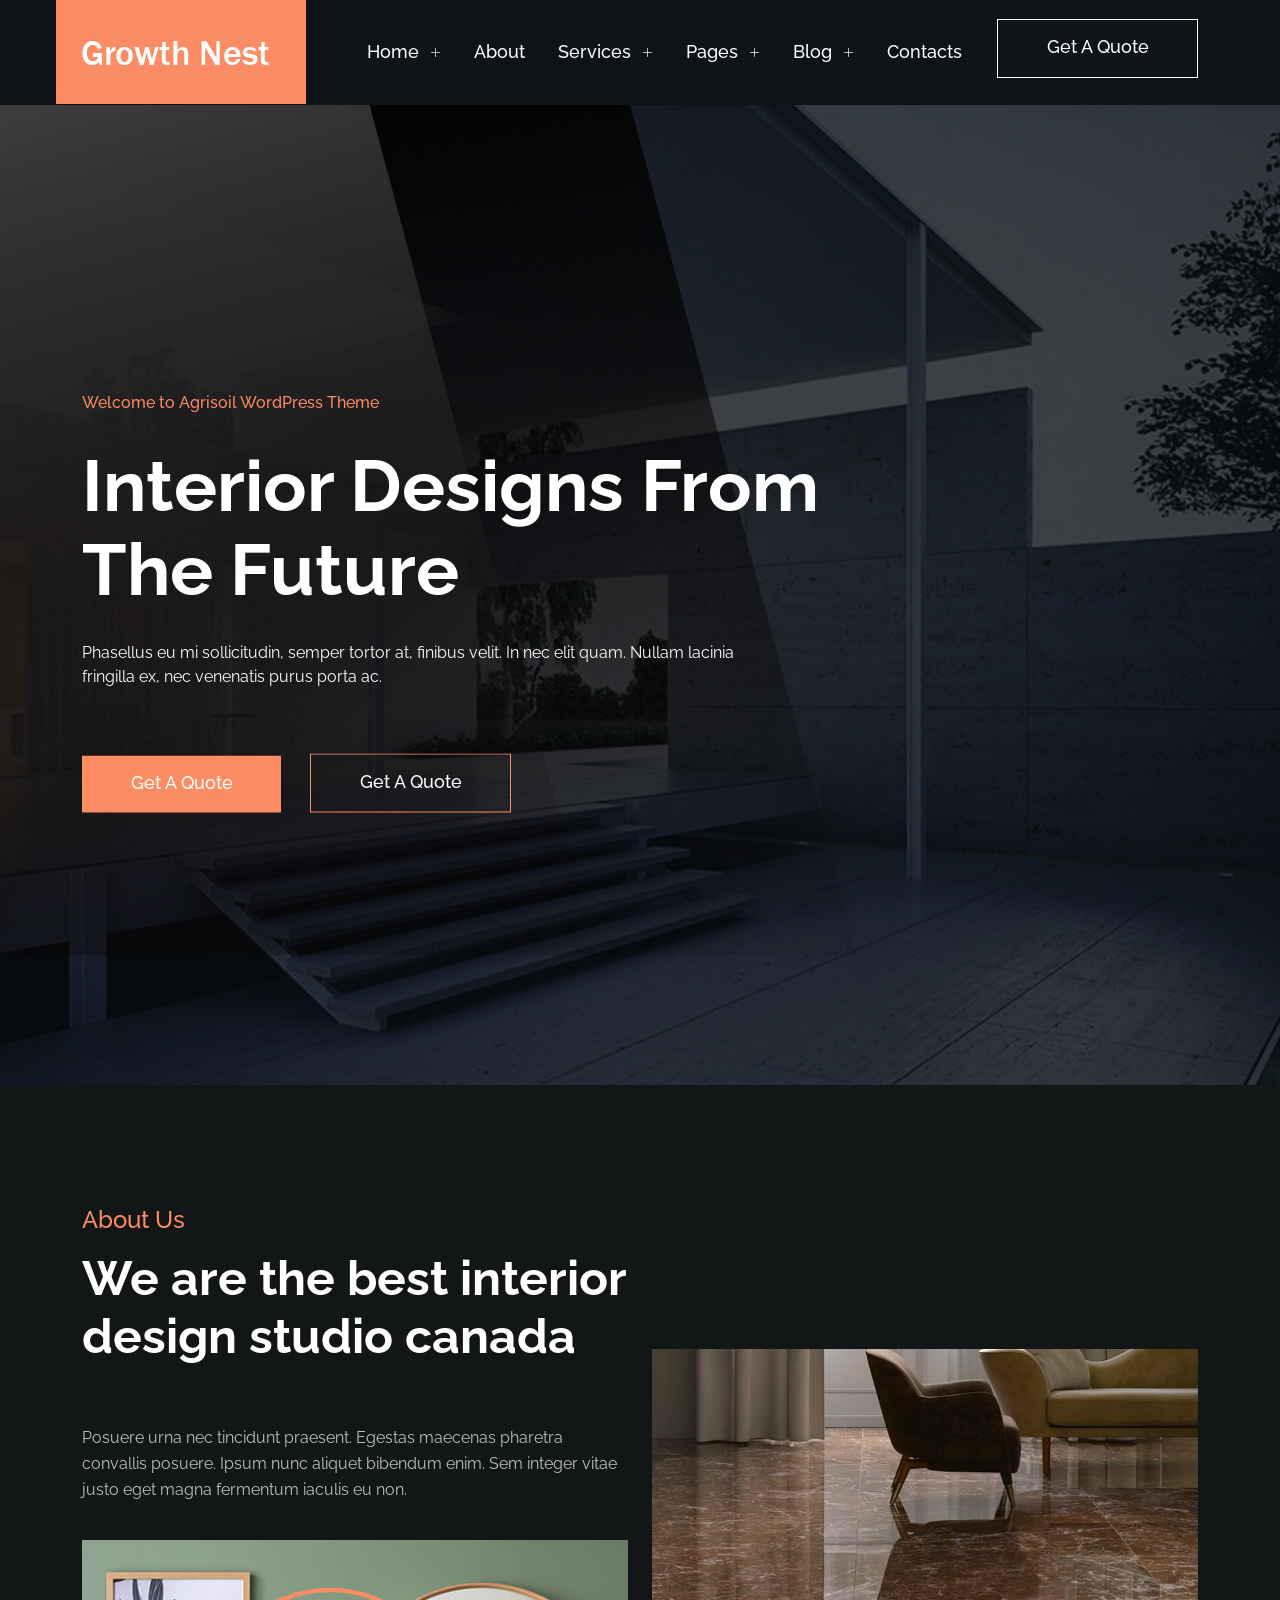
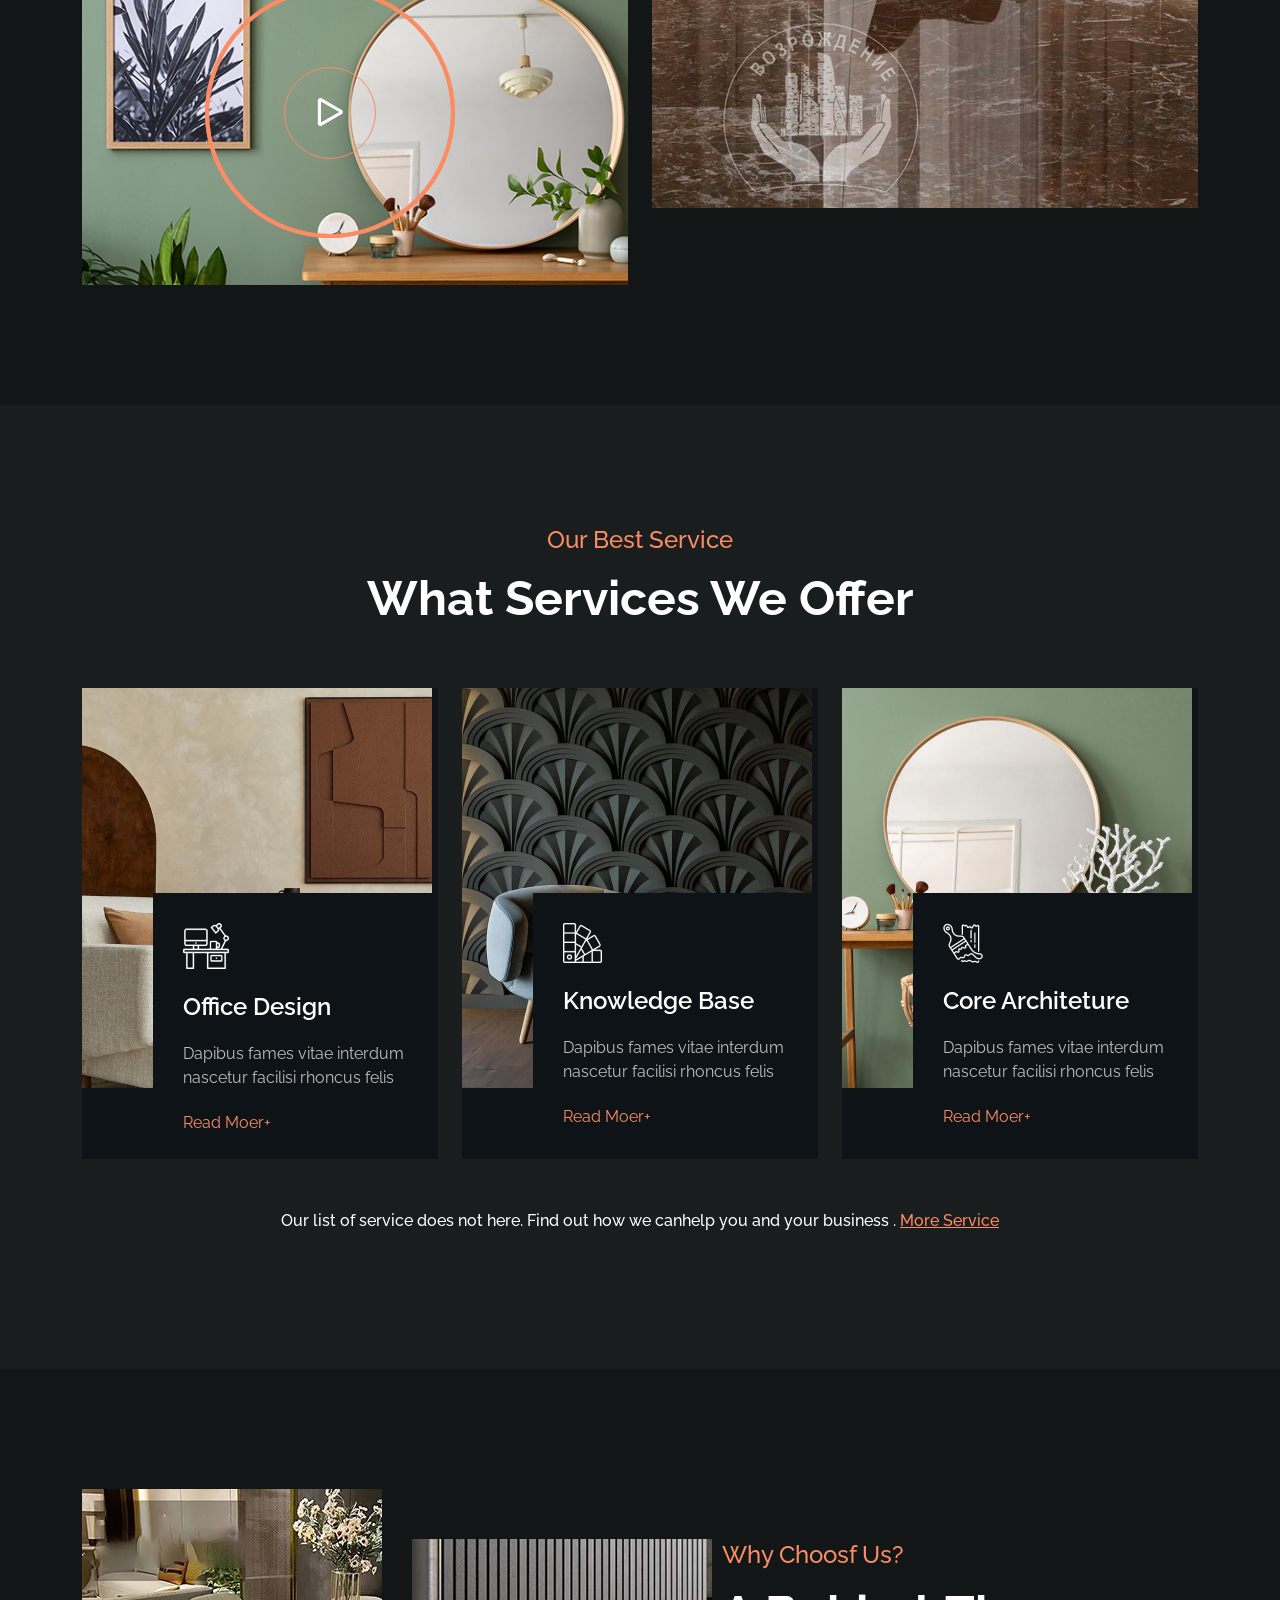
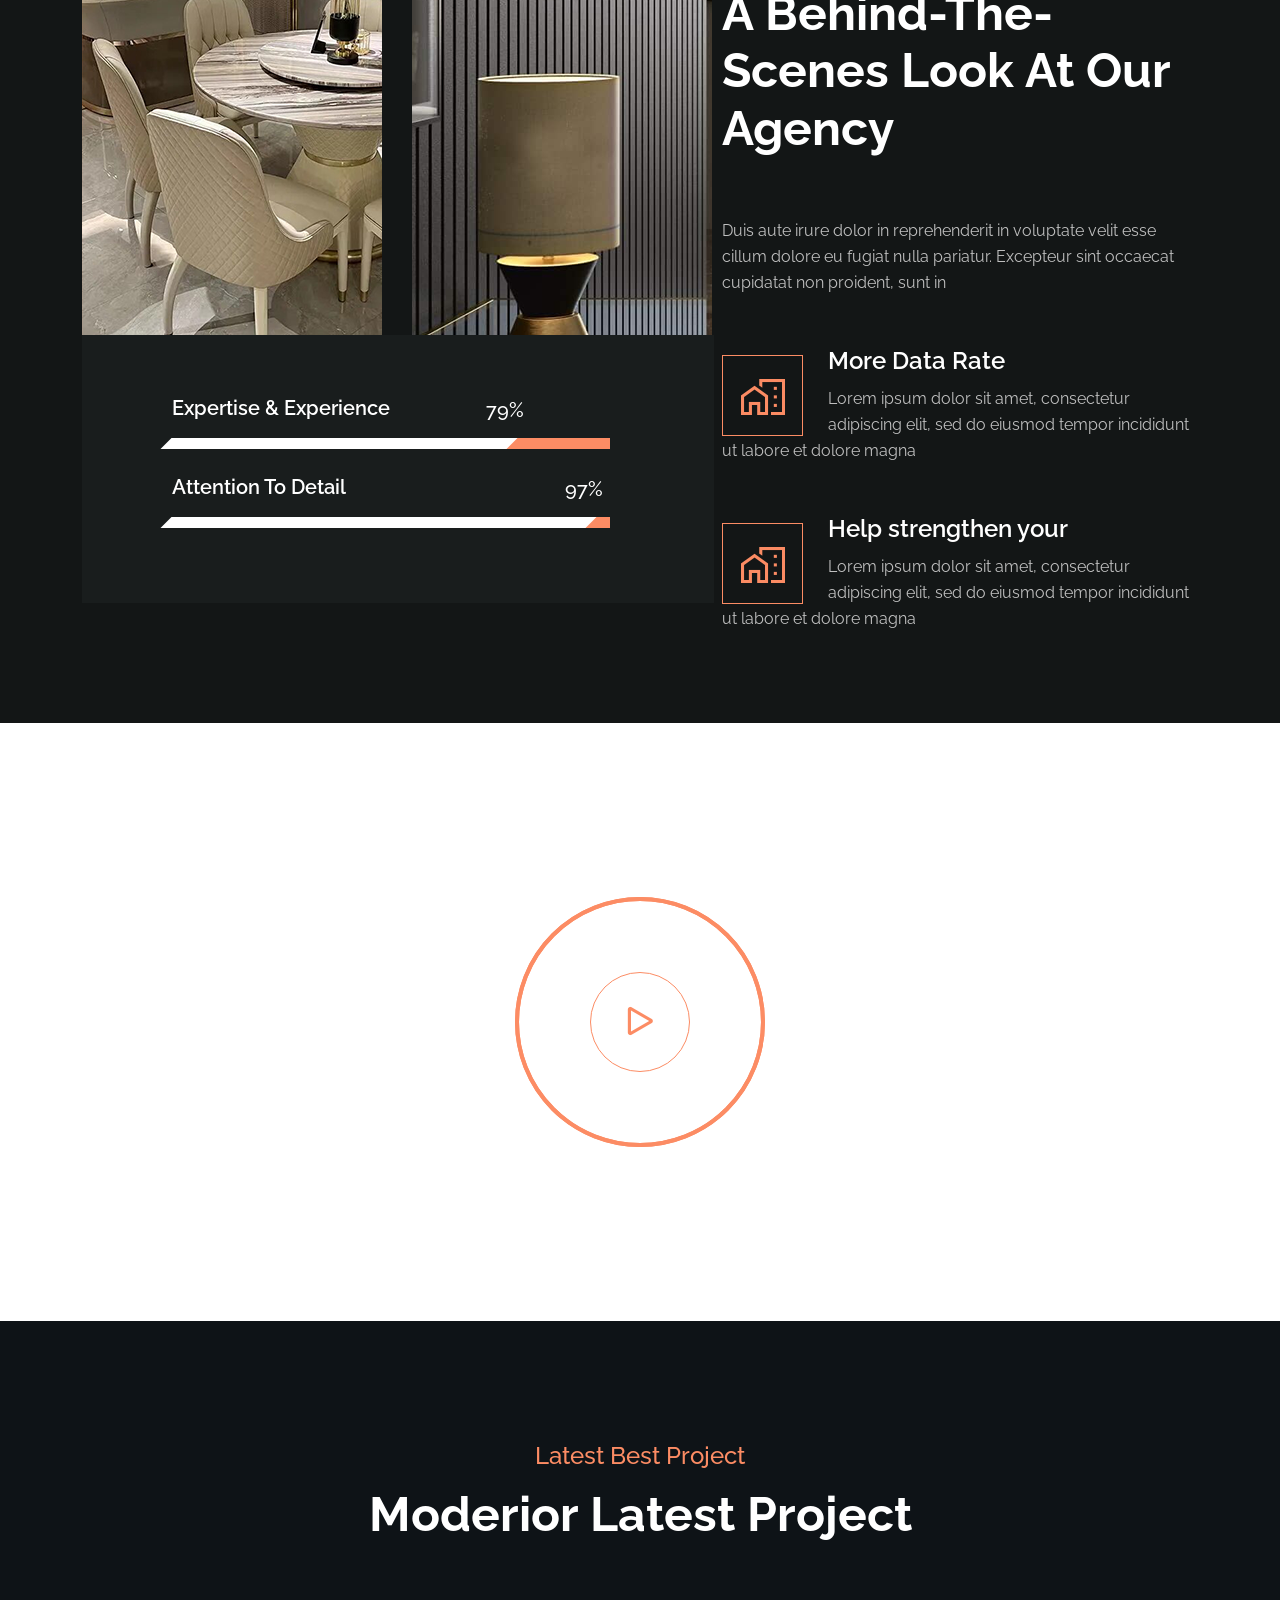
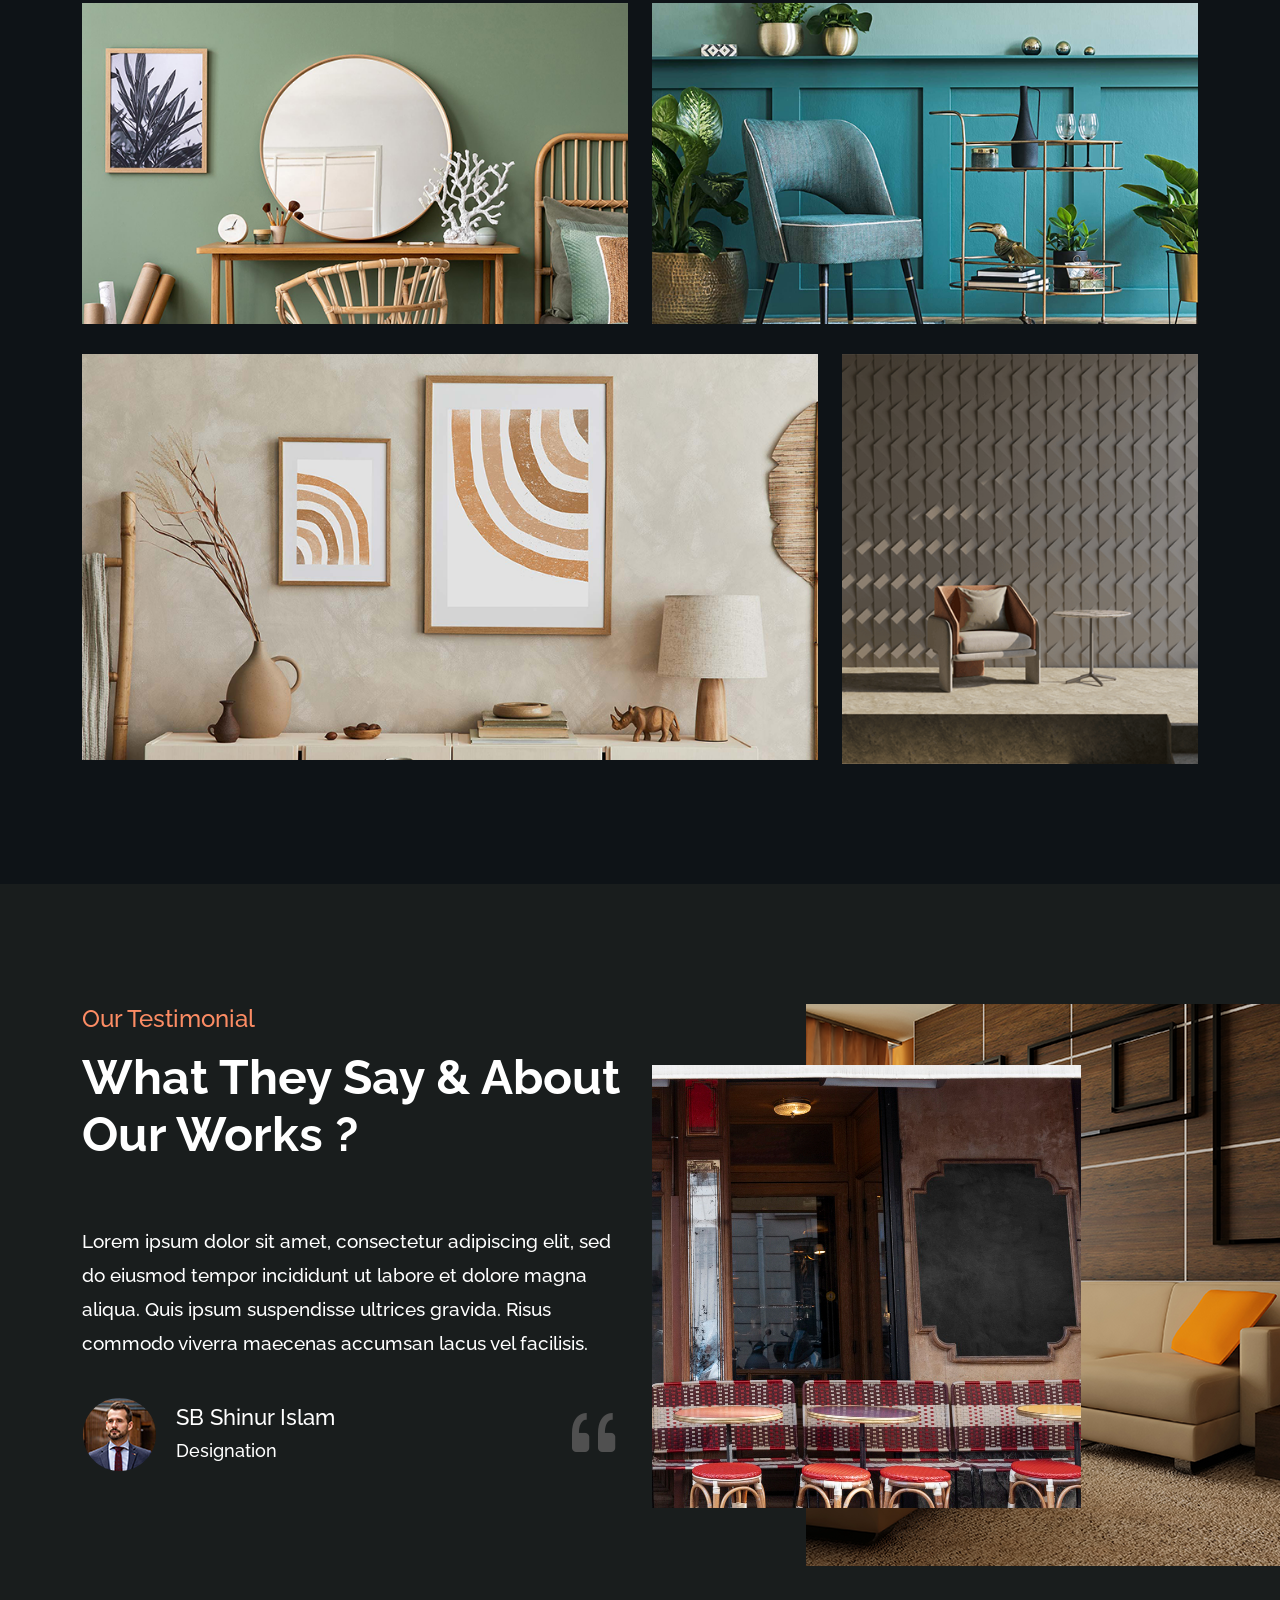
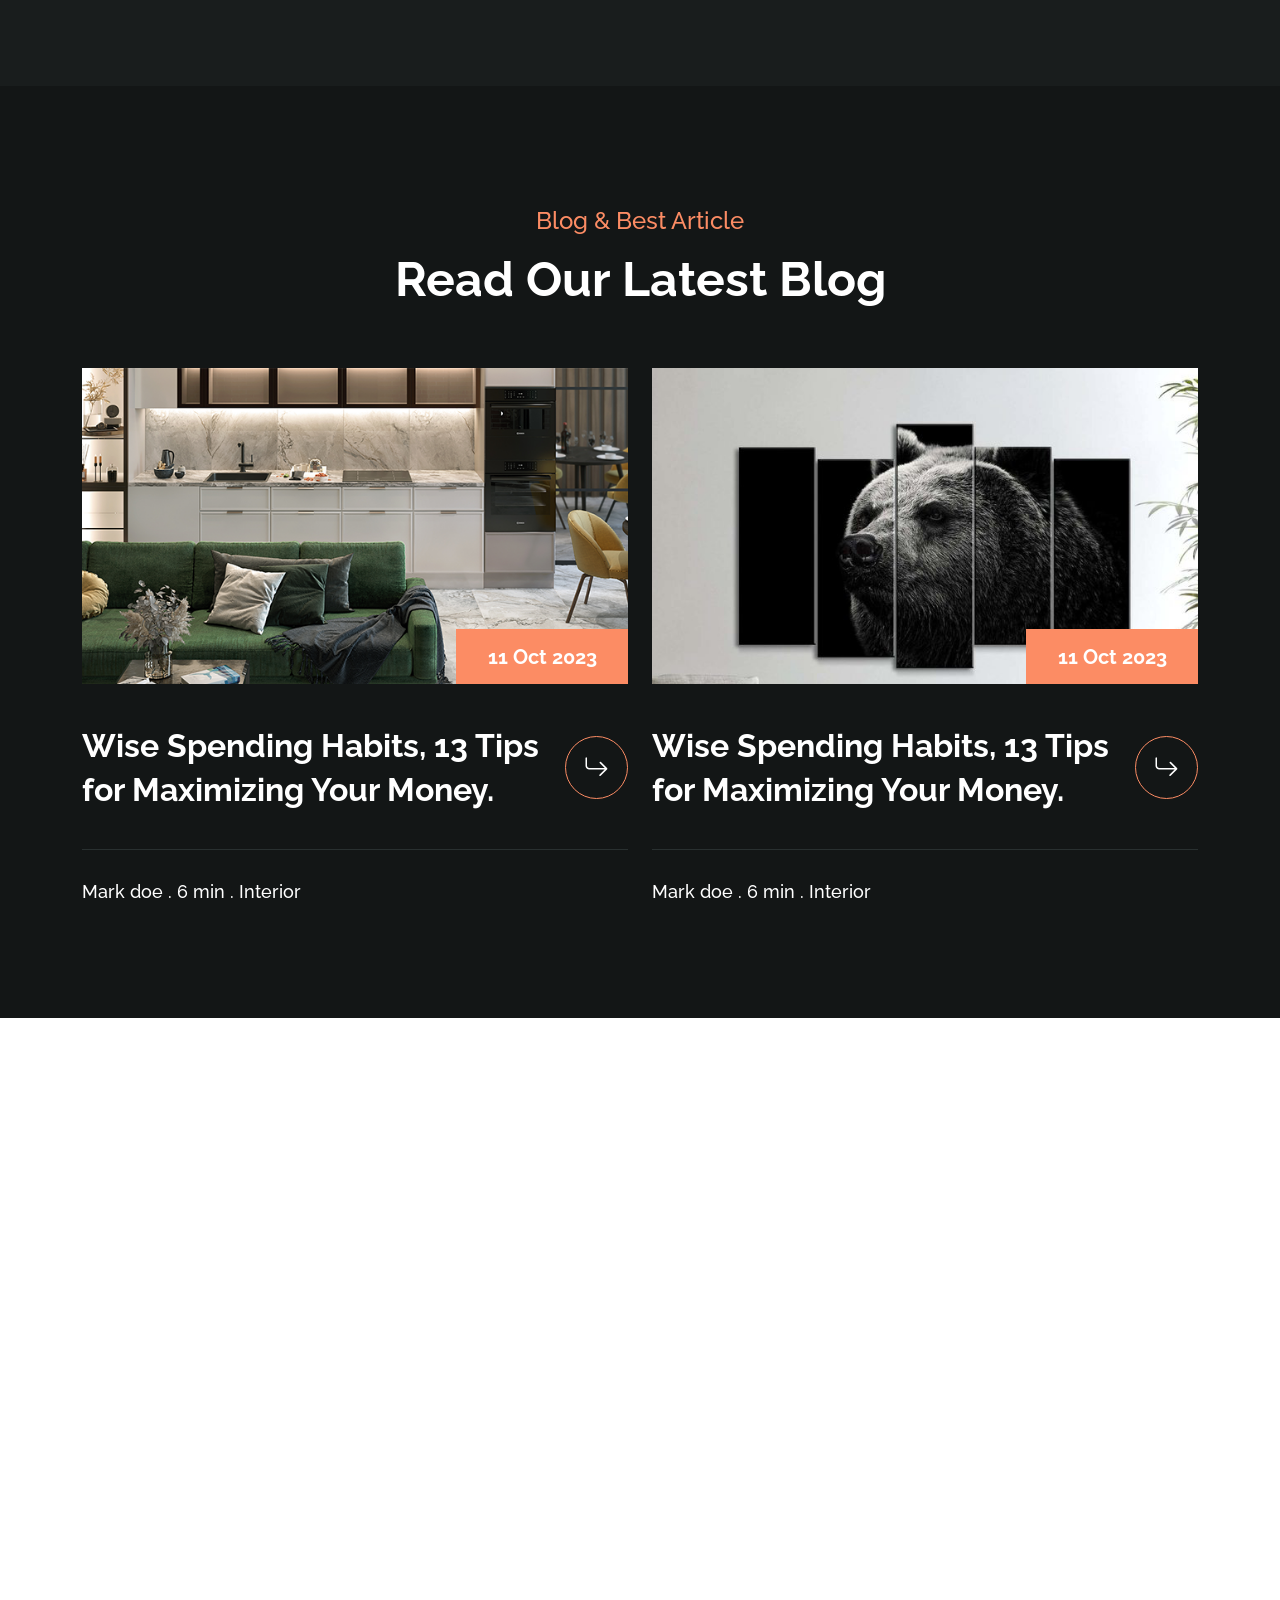
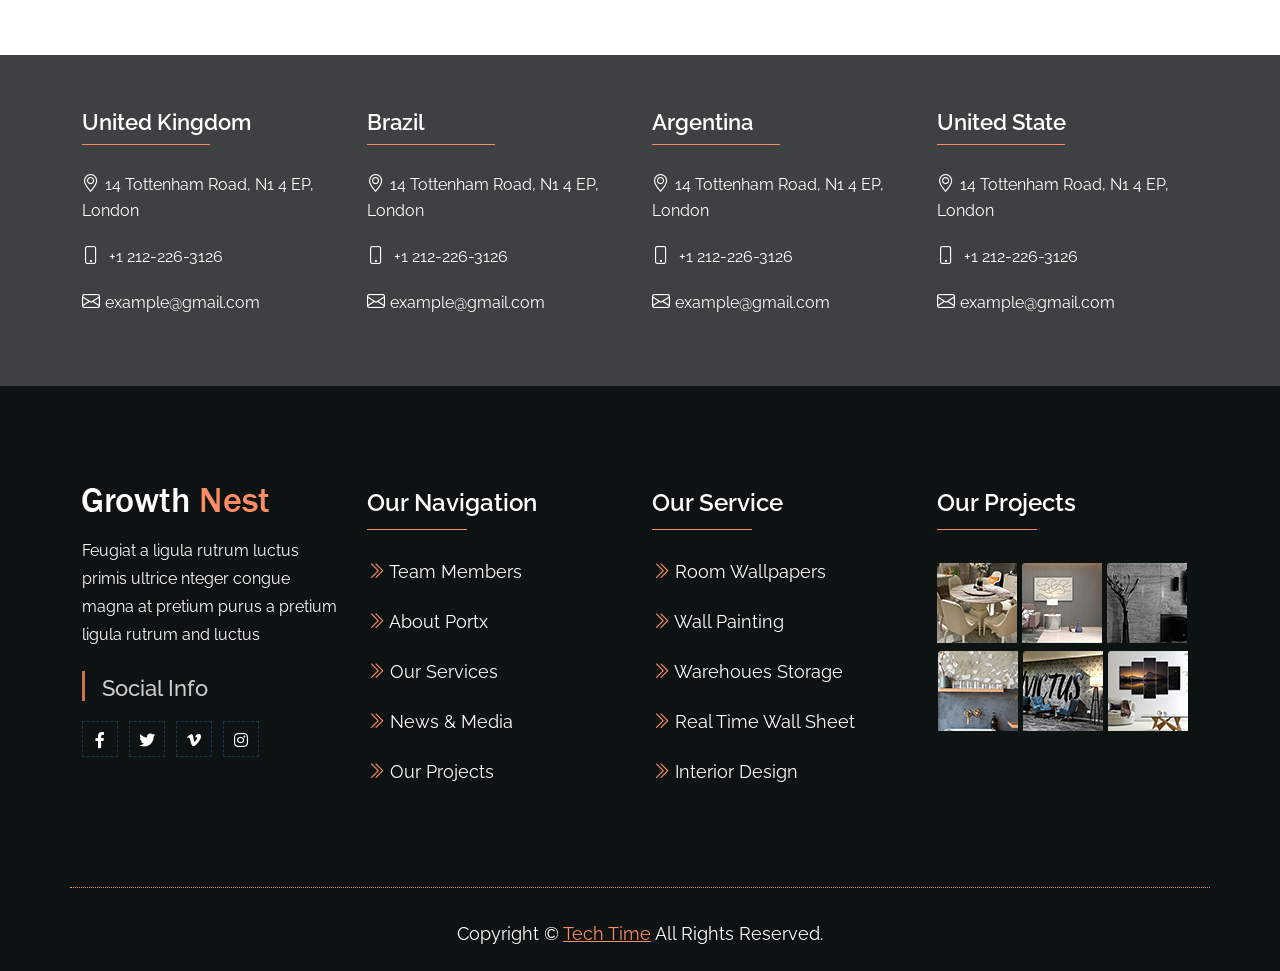
<file: index.html>
<!DOCTYPE HTML>
<html lang="en-US">


<!-- Mirrored from devsaidul.com/tm/html/growth/index.html by HTTrack Website Copier/3.x [XR&CO'2014], Wed, 11 Feb 2026 09:04:23 GMT -->
<head>
	<meta charset="UTF-8">
	<meta http-equiv="x-ua-compatible" content="ie=edge">
	<title>Growth Nest Architecture & Interior HTML5 Template</title>
	<meta name="description" content="">
	<meta name="viewport" content="width=device-width, initial-scale=1">
	<!-- Favicon -->
	<link rel="icon" type="image/png" sizes="56x56" href="assets/images/fav-icon/icon.png">
	<!-- bootstrap CSS -->
	<link rel="stylesheet" href="assets/css/bootstrap.min.css" type="text/css" media="all">
	<!-- carousel CSS -->
	<link rel="stylesheet" href="assets/css/owl.carousel.min.css" type="text/css" media="all">
	<!-- animate CSS -->
	<link rel="stylesheet" href="assets/css/animate.css" type="text/css" media="all">
	<!-- font-awesome CSS -->
	<link rel="stylesheet" href="assets/css/all.min.css" type="text/css" media="all">
	<!-- font-flaticon CSS -->
	<link rel="stylesheet" href="assets/css/flaticon.css" type="text/css" media="all">
	<!-- theme-default CSS -->
	<link rel="stylesheet" href="assets/css/theme-default.css" type="text/css" media="all">
	<!-- meanmenu CSS -->
	<link rel="stylesheet" href="assets/css/meanmenu.min.css" type="text/css" media="all">
	<!-- transitions CSS -->
	<link rel="stylesheet" href="assets/css/owl.transitions.css" type="text/css" media="all">
	<!-- venobox CSS -->
	<link rel="stylesheet" href="venobox/venobox.css" type="text/css" media="all">
	<!-- bootstrap icons -->
	<link rel="stylesheet" href="assets/css/bootstrap-icons.css" type="text/css" media="all">
	<!-- Slick Slider -->
	<link rel="stylesheet" type="text/css" href="assets/slick/slick.css">
	<link rel="stylesheet" type="text/css" href="assets/slick/slick-theme.css">
	<!-- Main Style CSS -->
	<link rel="stylesheet" href="assets/css/style.css" type="text/css" media="all">
	<!-- Dropdown CSS -->
	<link rel="stylesheet" href="assets/css/dropdown.css" type="text/css" media="all">
	<!-- responsive CSS -->
	<link rel="stylesheet" href="assets/css/responsive.css" type="text/css" media="all">
	<!-- modernizr js -->
	<script src="assets/js/vendor/modernizr-3.5.0.min.js"></script>
</head>

<body>
	<!-- loder -->
	<div class="loader_bg">
		<img class="preloader__image" width="60" src="assets/images/resource/loader.png" alt="">
	</div>

	<!--==================================================-->
	<!-- Start Curser Section Here -->
	<!--==================================================-->
	<div class="curser"></div>
	<div class="curser2"></div>
	<!--==================================================-->
	<!-- Ends Curser Section Here -->
	<!--==================================================-->

	<!--==================================================-->
	<!-- Start Header Area -->
	<!--==================================================-->
	<header class="header-area" id="sticky-header">
		<div class="container">
			<div class="row align-items-center">
				<div class="col-lg-3">
					<div class="logo">
						<a href="index.html"><img src="assets/images/logo.png" alt=""></a>
					</div>
				</div>
				<div class="col-lg-9">
					<div class="header-menu">
						<ul>
							<li><a href="#">Home <i class="bi bi-plus-lg"></i></a>
								<div class="sub-menu">
									<ul>
										<li><a href="index.html">Home </a></li>
										<li><a href="index-two.html">Home landing</a></li>
										<li><a href="index-video.html">Home video</a></li>
									</ul>
								</div>
							</li>
							<li><a href="about.html">About</a></li>
							<li><a href="#">Services <i class="bi bi-plus-lg"></i></a>
								<div class="sub-menu">
									<ul>
										<li><a href="service.html">Service </a></li>
										<li><a href="service-details.html">Service Details</a></li>
									</ul>
								</div>
							</li>
							<li><a href="#">Pages <i class="bi bi-plus-lg"></i></a>
								<div class="sub-menu">
									<ul>
										<li><a href="about.html">About</a></li>
										<li><a href="team.html">Team</a></li>
										<li><a href="team-detials.html">Team Details</a></li>
										<li><a href="project-grid.html">Project</a></li>
										<li><a href="projects-details.html">Project Details</a></li>
										<li><a href="faq.html">Faq Page</a></li>
										<li><a href="contact.html">Contact</a></li>
										<li><a href="error.html">Error Page</a></li>
									</ul>
								</div>
							</li>
							<li><a href="#">Blog <i class="bi bi-plus-lg"></i></a>
								<div class="sub-menu">
									<ul>
										<li><a href="blog.html">Blog</a></li>
										<li><a href="blog-details.html">Blog Details</a></li>
									</ul>
								</div>
							</li>
							<li><a href="contact.html">Contacts</a></li>
						</ul>
						<div class="main-btn">
							<a href="about.html" class="nest-btn">
								<span class="nest-btn__shape"></span>
								<span class="nest-btn__shape"></span>
								<span class="nest-btn__shape"></span>
								<span class="nest-btn__shape"></span>
								<span class="nest-btn__text">Get A Quote</span>
							</a>
						</div>
					</div>
				</div>
			</div>
		</div>
	</header>

	<!-- growth Mobile Menu Area -->
	<div class="mobile-menu-area sticky-menu" id="navbar">
		<div class="mobile-menu">
			<div class="mobile-logo">
				<a href="index.html"><img src="assets/images/logo.png" alt=""></a>
			</div>
			<div class="side-menu-info">
				<div class="sidebar-menu">
					<a class="navSidebar-button" href="#"><i class="bi bi-justify-right"></i></a>
				</div>
			</div>
		</div>
	</div>
	<!--==================================================-->
	<!-- End Header Area -->
	<!--==================================================-->

	<!--==================================================-->
	<!-- Start Banner Area -->
	<!--==================================================-->
	<div class="slider_list owl-carousel">
		<div class="slider-area d-flex align-items-center">
			<div class="slider-shape-area">
				<div class="baner-shape1">
					<img src="assets/images/slider/banner-shape1.png" alt="">
				</div>
				<div class="baner-shape2">
					<img src="assets/images/slider/banner-shape2.png" alt="">
				</div>
			</div>
			<div class="container">
				<div class="row align-items-center">
					<div class="col-lg-12">
						<div class="slider-content">
							<div class="slider-sub-title">
								<h4>Welcome to Agrisoil WordPress Theme</h4>
							</div>
							<div class="slider-main-title">
								<h1> Interior Designs From
									The Future</h1>
							</div>
							<div class="slider-discription">
								<p>Phasellus eu mi sollicitudin, semper tortor at, finibus velit. In nec elit quam.
									Nullam lacinia fringilla ex, nec venenatis purus porta ac. </p>
							</div>
							<div class="main-btn slider1">
								<a href="about.html" class="nest-btn slider1">
									<span class="nest-btn__shape slider"></span>
									<span class="nest-btn__shape slider"></span>
									<span class="nest-btn__shape slider"></span>
									<span class="nest-btn__shape slider"></span>
									<span class="nest-btn__text">Get A Quote</span>
								</a>
							</div>
							<div class="main-btn slider2">
								<a href="about.html" class="nest-btn slider2">
									<span class="nest-btn__shape"></span>
									<span class="nest-btn__shape"></span>
									<span class="nest-btn__shape"></span>
									<span class="nest-btn__shape"></span>
									<span class="nest-btn__text">Get A Quote</span>
								</a>
							</div>
						</div>
					</div>
				</div>
			</div>
		</div>
		<div class="slider-area d-flex align-items-center">
			<div class="slider-shape-area">
				<div class="baner-shape1">
					<img src="assets/images/slider/banner-shape1.png" alt="">
				</div>
				<div class="baner-shape2">
					<img src="assets/images/slider/banner-shape2.png" alt="">
				</div>
			</div>
			<div class="container">
				<div class="row align-items-center">
					<div class="col-lg-12">
						<div class="slider-content">
							<div class="slider-sub-title">
								<h4>Welcome to Agrisoil WordPress Theme</h4>
							</div>
							<div class="slider-main-title">
								<h1> Interior Designs From
									The Future</h1>
							</div>
							<div class="slider-discription">
								<p>Phasellus eu mi sollicitudin, semper tortor at, finibus velit. In nec elit quam.
									Nullam lacinia fringilla ex, nec venenatis purus porta ac. </p>
							</div>
							<div class="main-btn slider1">
								<a href="about.html" class="nest-btn slider1">
									<span class="nest-btn__shape slider"></span>
									<span class="nest-btn__shape slider"></span>
									<span class="nest-btn__shape slider"></span>
									<span class="nest-btn__shape slider"></span>
									<span class="nest-btn__text">Get A Quote</span>
								</a>
							</div>
							<div class="main-btn slider2">
								<a href="about.html" class="nest-btn slider2">
									<span class="nest-btn__shape"></span>
									<span class="nest-btn__shape"></span>
									<span class="nest-btn__shape"></span>
									<span class="nest-btn__shape"></span>
									<span class="nest-btn__text">Get A Quote</span>
								</a>
							</div>
						</div>
					</div>
				</div>
			</div>
		</div>
	</div>
	<!--==================================================-->
	<!-- End Banner Area -->
	<!--==================================================-->

	<!--==================================================-->
	<!-- Start About Area -->
	<!--==================================================-->
	<div class="about-area">
		<div class="container">
			<div class="row align-items-center">
				<div class="col-lg-6 col-md-12">
					<div class="section-title wow fadeInUp" data-wow-delay="0.2s" data-wow-duration="1s">
						<div class="section-sub-title">
							<h4>About Us</h4>
						</div>
						<div class="section-main-title">
							<h2>We are the best interior 
								design studio canada</h2>
						</div>
					</div>
					<div class="about-discription">
						<p>Posuere urna nec tincidunt praesent. Egestas maecenas pharetra 
							convallis posuere. Ipsum nunc aliquet bibendum enim. Sem integer vitae 
							justo eget magna fermentum iaculis eu non.</p>
					</div>
					<div class="about-thumb wow fadeInRight" data-wow-delay="0.4s" data-wow-duration="1s">
						<img src="assets/images/about/about-thumb1.png" alt="">
						<div class="about-video">
							<div class="video-icon">
								<a class="video-vemo-icon venobox vbox-item" data-vbtype="youtube" data-autoplay="true" href="https://youtu.be/BS4TUd7FJSg"><i class="bi bi-play"></i></a>
							</div>
						</div>
					</div>
				</div>
				<div class="col-lg-6 col-md-12">
					<div class="about-thumb two wow fadeInLeft" data-wow-delay="0.6s" data-wow-duration="1s">
						<img src="assets/images/about/about-thumb2.png" alt="">
					</div>
				</div>
			</div>
		</div>
	</div>
	<!--==================================================-->
	<!-- End About Area -->
	<!--==================================================-->


	<!--==================================================-->
	<!-- Start Service Area -->
	<!--==================================================-->
	<div class="service-area">
		<div class="container">
			<div class="row">
				<div class="col-lg-12">
					<div class="section-title text-center wow fadeInUp" data-wow-delay="0.2s" data-wow-duration="1s">
						<div class="section-sub-title">
							<h4>Our Best Service</h4>
						</div>
						<div class="section-main-title">
							<h2>What Services We Offer</h2>
						</div>
					</div>
				</div>
			</div>
			<div class="row">
				<div class="col-lg-4 col-md-6">
					<div class="service-single-box wow fadeInUp" data-wow-delay="0.4s" data-wow-duration="1s">
						<div class="service-thumb">
							<img src="assets/images/service/service1.png" alt="">
							<div class="service-content">
								<div class="service-icon">
									<img src="assets/images/service/service-icon1.png" alt="">
								</div>
								<div class="service-text">
									<h4><a href="service-details.html">Office Design</a></h4>
									<p>Dapibus fames vitae interdum 
										nascetur facilisi rhoncus felis</p>
									<a href="service-details.html">Read Moer+</a>
								</div>
							</div>
						</div>
					</div>
				</div>
				<div class="col-lg-4 col-md-6">
					<div class="service-single-box wow fadeInUp" data-wow-delay="0.6s" data-wow-duration="1s">
						<div class="service-thumb">
							<img src="assets/images/service/service2.png" alt="">
							<div class="service-content">
								<div class="service-icon">
									<img src="assets/images/service/service-icon2.png" alt="">
								</div>
								<div class="service-text">
									<h4><a href="service-details.html">Knowledge Base</a></h4>
									<p>Dapibus fames vitae interdum 
										nascetur facilisi rhoncus felis</p>
									<a href="service-details.html">Read Moer+</a>
								</div>
							</div>
						</div>
					</div>
				</div>
				<div class="col-lg-4 col-md-6">
					<div class="service-single-box wow fadeInUp" data-wow-delay="0.8s" data-wow-duration="1s">
						<div class="service-thumb">
							<img src="assets/images/service/service3.png" alt="">
							<div class="service-content">
								<div class="service-icon">
									<img src="assets/images/service/service-icon3.png" alt="">
								</div>
								<div class="service-text">
									<h4><a href="service-details.html">Core Architeture</a></h4>
									<p>Dapibus fames vitae interdum 
										nascetur facilisi rhoncus felis</p>
									<a href="service-details.html">Read Moer+</a>
								</div>
							</div>
						</div>
					</div>
				</div>
			</div>
			<div class="row">
				<div class="col-lg-12">
					<div class="service-discription wow fadeInUp" data-wow-delay="0.2s" data-wow-duration="1s">
						<p>Our list of service does not here. Find out how we canhelp you and your business . <a href="service-details.html">More Service</a></p>
					</div>
				</div>
			</div>
		</div>
	</div>
	<!--==================================================-->
	<!-- End Service Area -->
	<!--==================================================-->

	<!--==================================================-->
	<!-- Start Choose Us Area -->
	<!--==================================================-->
	<div class="choose-us-area">
		<div class="container">
			<div class="row align-items-center">
				<div class="col-lg-6 col-md-12">
					<div class="choose-thumb wow fadeInLeft" data-wow-delay="0.3s" data-wow-duration="1s">
						<img src="assets/images/resource/choose-thumb.png" alt="">
					</div>
					<div class="progress-items wow fadeInUp" data-wow-delay="0.2s" data-wow-duration="1s">
						<div class="process-ber-plugin">
							<span class="process-bar">Expertise & Experience</span>
							<div id="bar2" class="barfiller">
								<div class="tipWrap" style="display: inline;">
									<span class="tip" style="left: 376.279px; transition: left 7s ease-in-out 0s;">79%</span>
								</div>
								<span class="fill" data-percentage="79" style="background: rgb(22, 181, 151); width: 418.691px; transition: width 7s ease-in-out 0s;"></span>
							</div>
							<span class="process-bar">Attention To Detail</span>
							<div id="bar3" class="barfiller">
								<div class="tipWrap" style="display: inline;">
									<span class="tip" style="left: 461.004px; transition: left 7s ease-in-out 0s;">97%</span>
								</div>
								<span class="fill" data-percentage="97" style="background: rgb(22, 181, 151); width: 365.692px; transition: width 7s ease-in-out 0s;"></span>
							</div>
						</div>
					</div>
				</div>
				<div class="col-lg-6 col-md-12">
					<div class="choose-itmes">
						<div class="section-title wow fadeInUp" data-wow-delay="0.2s" data-wow-duration="1s">
							<div class="section-sub-title">
								<h4>Why Choosf Us?</h4>
							</div>
							<div class="section-main-title">
								<h2>A Behind-The-Scenes Look 
									At Our Agency</h2>
							</div>
							<div class="choose-discription">
								<p>Duis aute irure dolor in reprehenderit in voluptate velit esse cillum dolore eu fugiat 
									nulla pariatur. Excepteur sint occaecat cupidatat non proident, sunt in </p>
							</div>
						</div>
						<div class="choose-single-box wow fadeInUp" data-wow-delay="0.4s" data-wow-duration="1s">
							<div class="choose-icon">
								<img src="assets/images/resource/choose-icon1.png" alt="">
							</div>
							<div class="choose-content">
								<h4>More Data Rate</h4>
								<p>Lorem ipsum dolor sit amet, consectetur adipiscing elit, sed do eiusmod tempor incididunt ut labore et dolore magna</p>
							</div>
						</div>
						<div class="choose-single-box wow fadeInUp" data-wow-delay="0.6s" data-wow-duration="1s">
							<div class="choose-icon">
								<img src="assets/images/resource/choose-icon1.png" alt="">
							</div>
							<div class="choose-content">
								<h4>Help strengthen your </h4>
								<p>Lorem ipsum dolor sit amet, consectetur adipiscing elit, sed do eiusmod tempor incididunt ut labore et dolore magna</p>
							</div>
						</div>
					</div>
				</div>
			</div>
		</div>
	</div>
	<!--==================================================-->
	<!-- End Choose Us Area -->
	<!--==================================================-->


	<!--==================================================-->
	<!-- Start Call Do  Area -->
	<!--==================================================-->
	<div class="call-do-area d-flex align-items-center wow fadeInUp" data-wow-delay="0.3s" data-wow-duration="1s">
		<div class="container">
			<div class="row align-items-center">
				<div class="col-lg-12">
					<div class="video-items text-center">
						<div class="video-icon call-do">
							<a class="video-vemo-icon venobox vbox-item" data-vbtype="youtube" data-autoplay="true" href="https://youtu.be/BS4TUd7FJSg"><i class="bi bi-play"></i></a>
						</div>
					</div>
				</div>
			</div>
		</div>
	</div>
	<!--==================================================-->
	<!-- End Call Do  Area -->
	<!--==================================================-->

	<!--==================================================-->
	<!-- Start Project Area -->
	<!--==================================================-->
	<div class="protfolio-area">
		<div class="container">
			<div class="row">
				<div class="col-lg-12">
					<div class="section-title text-center wow fadeInUp" data-wow-delay="0.2s" data-wow-duration="1s">
						<div class="section-sub-title">
							<h4>Latest Best Project</h4>
						</div>
						<div class="section-main-title">
							<h2>Moderior Latest Project</h2>
						</div>
					</div>
				</div>
			</div>
			<div class="row">
				<div class="col-lg-6 col-md-6">
					<div class="protfolio-single-box wow fadeInUp" data-wow-delay="0.2s" data-wow-duration="1s">
						<div class="protfolio-thumb">
							<img src="assets/images/project/project1.png" alt="">
							<img src="assets/images/project/project1.png" alt="">
							<img src="assets/images/project/project1.png" alt="">
							<div class="protfolio-images-link">
								<a href="projects-details.html"><i class="bi bi-plus-lg"></i></a>
							</div>
						</div>
					</div>
				</div>
				<div class="col-lg-6 col-md-6">
					<div class="protfolio-single-box wow fadeInUp" data-wow-delay="0.4s" data-wow-duration="1s">
						<div class="protfolio-thumb">
							<img src="assets/images/project/project2.png" alt="">
							<img src="assets/images/project/project2.png" alt="">
							<img src="assets/images/project/project2.png" alt="">
							<div class="protfolio-images-link">
								<a href="projects-details.html"><i class="bi bi-plus-lg"></i></a>
							</div>
						</div>
					</div>
				</div>
				<div class="col-lg-8 col-md-12">
					<div class="protfolio-single-box wow fadeInUp" data-wow-delay="0.6s" data-wow-duration="1s">
						<div class="protfolio-thumb">
							<img src="assets/images/project/project3.png" alt="">
							<img src="assets/images/project/project3.png" alt="">
							<img src="assets/images/project/project3.png" alt="">
							<div class="protfolio-images-link">
								<a href="projects-details.html"><i class="bi bi-plus-lg"></i></a>
							</div>
						</div>
					</div>
				</div>
				<div class="col-lg-4 col-md-6">
					<div class="protfolio-single-box wow fadeInUp" data-wow-delay="0.8s" data-wow-duration="1s">
						<div class="protfolio-thumb">
							<img src="assets/images/project/project4.png" alt="">
							<img src="assets/images/project/project4.png" alt="">
							<img src="assets/images/project/project4.png" alt="">
							<div class="protfolio-images-link">
								<a href="projects-details.html"><i class="bi bi-plus-lg"></i></a>
							</div>
						</div>
					</div>
				</div>
			</div>
		</div>
	</div>
	<!--==================================================-->
	<!-- End Project Area -->
	<!--==================================================-->

	<!--==================================================-->
	<!-- Start Testimonial Area -->
	<!--==================================================-->
	<div class="testimonial-area">
		<div class="container">
			<div class="row">
				<div class="col-lg-6 col-md-12">
					<div class="section-title wow fadeInUp" data-wow-delay="0.2s" data-wow-duration="1s">
						<div class="section-sub-title">
							<h4>Our Testimonial</h4>
						</div>
						<div class="section-main-title">
							<h2>What They Say & About Our 
								Works ?</h2>
						</div>
					</div>
					<div class="row">
						<div class="testi_list owl-carousel">
							<div class="col-lg-12">
								<div class="testimonial-single-box wow fadeInUp" data-wow-delay="0.4s" data-wow-duration="1s">
									<div class="testi-discription">
										<p>Lorem ipsum dolor sit amet, consectetur adipiscing elit, sed do eiusmod tempor incididunt ut labore et dolore magna aliqua. Quis ipsum suspendisse ultrices gravida. Risus commodo viverra maecenas accumsan lacus vel facilisis. </p>
									</div>
									<div class="testi-bottom">
										<div class="testi-item">
											<div class="testi-title-thumb">
												<img src="assets/images/testimonial/testi-title-thumb.png" alt="">
											</div>
											<div class="testi-title">
												<h4>SB Shinur Islam</h4>
												<span>Designation</span>
											</div>
										</div>
										<div class="testi-icon">
											<i class="bi bi-quote"></i>
										</div>
									</div>
								</div>
							</div>
							<div class="col-lg-12">
								<div class="testimonial-single-box">
									<div class="testi-discription">
										<p>Lorem ipsum dolor sit amet, consectetur adipiscing elit, sed do eiusmod tempor incididunt ut labore et dolore magna aliqua. Quis ipsum suspendisse ultrices gravida. Risus commodo viverra maecenas accumsan lacus vel facilisis. </p>
									</div>
									<div class="testi-bottom">
										<div class="testi-item">
											<div class="testi-title-thumb">
												<img src="assets/images/testimonial/testi-title-thumb.png" alt="">
											</div>
											<div class="testi-title">
												<h4>SB Shinur Islam</h4>
												<span>Designation</span>
											</div>
										</div>
										<div class="testi-icon">
											<i class="bi bi-quote"></i>
										</div>
									</div>
								</div>
							</div>
						</div>
					</div>
				</div>
				<div class="col-lg-6 col-md-12">
					<div class="test-thumb wow fadeInUp" data-wow-delay="0.6s" data-wow-duration="1s">
						<img src="assets/images/testimonial/testi-thumb.png" alt="">
					</div>
				</div>
			</div>
		</div>
	</div>
	<!--==================================================-->
	<!-- End Testimonial Area -->
	<!--==================================================-->

	<!--==================================================-->
	<!-- Start Blog Area -->
	<!--==================================================-->
	<div class="blog-area">
		<div class="container">
			<div class="row">
				<div class="col-lg-12">
					<div class="section-title text-center wow fadeInUp" data-wow-delay="0.2s" data-wow-duration="1s">
						<div class="section-sub-title">
							<h4>Blog & Best Article</h4>
						</div>
						<div class="section-main-title">
							<h2>Read Our Latest Blog</h2>
						</div>
					</div>
				</div>
			</div>
			<div class="row">
				<div class="col-lg-6 col-md-12">
					<div class="blog-single-box wow fadeInUp" data-wow-delay="0.4s" data-wow-duration="1s">
						<div class="blog-thumb">
							<img src="assets/images/blog/blog1.png" alt="">
							<img src="assets/images/blog/blog1.png" alt="">
							<div class="blog-date">
								<h5>11 Oct 2023</h5>
							</div>
						</div>
						<div class="blog-content">
							<div class="blog-title">
								<h4><a href="blog-details.html">Wise Spending Habits, 13 Tips for 
									Maximizing Your Money.</a></h4>
								<div class="blog-icon">
									<a href="blog-details.html"><i class="bi bi-arrow-return-right"></i></a>
								</div>
							</div>
							<div class="blog-disciption">
								<p>Mark doe . 6 min .  Interior </p>
							</div>
						</div>
					</div>
				</div>
				<div class="col-lg-6 col-md-12">
					<div class="blog-single-box wow fadeInUp" data-wow-delay="0.6s" data-wow-duration="1s">
						<div class="blog-thumb">
							<img src="assets/images/blog/blog2.png" alt="">
							<img src="assets/images/blog/blog2.png" alt="">
							<div class="blog-date">
								<h5>11 Oct 2023</h5>
							</div>
						</div>
						<div class="blog-content">
							<div class="blog-title">
								<h4><a href="blog-details.html">Wise Spending Habits, 13 Tips for 
									Maximizing Your Money.</a></h4>
								<div class="blog-icon">
									<a href="blog-details.html"><i class="bi bi-arrow-return-right"></i></a>
								</div>
							</div>
							<div class="blog-disciption">
								<p>Mark doe . 6 min .  Interior </p>
							</div>
						</div>
					</div>
				</div>
			</div>
		</div>
	</div>
	<!--==================================================-->
	<!-- End Blog Area -->
	<!--==================================================-->


	<!--==================================================-->
	<!-- Start Map Area -->
	<!--==================================================-->
	<div class="map-section wow fadeInUp" data-wow-delay="0.2s" data-wow-duration="1s">
		<div class="container-fluid p-0">
			<div class="row">
				<div class="col-lg-12 col-md-12">
					<iframe src="https://www.google.com/maps/embed?pb=!1m18!1m12!1m3!1d7496149.95373021!2d85.84621250756469!3d23.452185887261447!2m3!1f0!2f0!3f0!3m2!1i1024!2i768!4f13.1!3m3!1m2!1s0x30adaaed80e18ba7%3A0xf2d28e0c4e1fc6b!2sBangladesh!5e0!3m2!1sen!2sbd!4v1635150422284!5m2!1sen!2sbd" width="1920" height="943" style="border:0;" allowfullscreen="" loading="lazy"></iframe>
				</div>
			</div>
		</div>
	</div>
	<!--==================================================-->
	<!-- End Map Area -->
	<!--==================================================-->

	<!--==================================================-->
	<!-- Start Location Area -->
	<!--==================================================-->
	<div class="location-area">
		<div class="container">
			<div class="row">
				<div class="col-lg-3 col-md-6">
					<div class="location-single-box wow fadeInUp" data-wow-delay="0.2s" data-wow-duration="1s">
						<div class="location-title">
							<h4>United Kingdom</h4>
						</div>
						<div class="location-menu">
							<ul>
								<li><a href="#"><i class="bi bi-geo-alt"></i>14 Tottenham Road, N1 4
									EP, London</a></li>
								<li><a href="#"><i class="bi bi-phone"></i> +1 212-226-3126</a></li>
								<li><a href="#"><i class="bi bi-envelope"></i>example@gmail.com</a></li>
							</ul>
						</div>
					</div>
				</div>
				<div class="col-lg-3 col-md-6">
					<div class="location-single-box wow fadeInUp" data-wow-delay="0.4s" data-wow-duration="1s">
						<div class="location-title">
							<h4>Brazil</h4>
						</div>
						<div class="location-menu">
							<ul>
								<li><a href="#"><i class="bi bi-geo-alt"></i>14 Tottenham Road, N1 4
									EP, London</a></li>
								<li><a href="#"><i class="bi bi-phone"></i> +1 212-226-3126</a></li>
								<li><a href="#"><i class="bi bi-envelope"></i>example@gmail.com</a></li>
							</ul>
						</div>
					</div>
				</div>
				<div class="col-lg-3 col-md-6">
					<div class="location-single-box wow fadeInUp" data-wow-delay="0.6s" data-wow-duration="1s">
						<div class="location-title">
							<h4>Argentina</h4>
						</div>
						<div class="location-menu">
							<ul>
								<li><a href="#"><i class="bi bi-geo-alt"></i>14 Tottenham Road, N1 4
									EP, London</a></li>
								<li><a href="#"><i class="bi bi-phone"></i> +1 212-226-3126</a></li>
								<li><a href="#"><i class="bi bi-envelope"></i>example@gmail.com</a></li>
							</ul>
						</div>
					</div>
				</div>
				<div class="col-lg-3 col-md-6">
					<div class="location-single-box wow fadeInUp" data-wow-delay="0.8s" data-wow-duration="1s">
						<div class="location-title">
							<h4>United State</h4>
						</div>
						<div class="location-menu">
							<ul>
								<li><a href="#"><i class="bi bi-geo-alt"></i>14 Tottenham Road, N1 4
									EP, London</a></li>
								<li><a href="#"><i class="bi bi-phone"></i> +1 212-226-3126</a></li>
								<li><a href="#"><i class="bi bi-envelope"></i>example@gmail.com</a></li>
							</ul>
						</div>
					</div>
				</div>
			</div>
		</div>
	</div>
	<!--==================================================-->
	<!-- End Location Area -->
	<!--==================================================-->



	<!--==================================================-->
	<!-- Start Sidebar Area -->
	<!--==================================================-->
	<div class="sidebar-group info-group">
		<div class="sidebar-widget">
			<div class="sidebar-widget-container">
				<div class="widget-heading">
					<a href="#" class="close-side-widget">
						<i class="bi bi-x-lg"></i>
					</a>
				</div>
				<div class="sidebar-textwidget">
					<div class="sidebar-info-contents">
						<div class="content-inner">
							<div class="sidebar-logo">
								<a href="index.html"><img src="assets/images/logo.png" alt="logo"></a>
							</div>
							<div class="sidebar-widget-menu">
								<ul>
									<li class="dropdown"><a href="#" data-toggle="dropdown">Home <i
												class="icon-arrow"></i></a>
										<ul class="dropdown-menu">
											<li><a href="index.html">Home</a></li>
											<li><a href="index-two.html">Home Landing</a></li>
											<li><a href="index-video.html">Home Video</a></li>
										</ul>
									</li>
									<li class="dropdown"><a href="about-2.html" data-toggle="dropdown">About</a></li>
									<li class="dropdown"><a href="#" data-toggle="dropdown">Service <i
												class="icon-arrow"></i></a>
										<ul class="dropdown-menu">
											<li><a href="service.html">Service</a></li>
											<li><a href="service-details.html">Service Details</a></li>
										</ul>
									</li>
									<li class="dropdown"><a href="#" data-toggle="dropdown">Pages <i
												class="icon-arrow"></i></a>
										<ul class="dropdown-menu">
											<li><a href="about.html">About</a></li>
											<li><a href="team.html">Team</a></li>
											<li><a href="team-detials.html">Team Details</a></li>
											<li><a href="project-grid.html">Project</a></li>
											<li><a href="projects-details.html">Project Details</a></li>
											<li><a href="faq.html">Faq Page</a></li>
											<li><a href="contact.html">Contact</a></li>
											<li><a href="error.html">Error Page</a></li>
										</ul>
									</li>
									<li class="dropdown"><a href="#" data-toggle="dropdown">Blog <i
												class="icon-arrow"></i></a>
										<ul class="dropdown-menu">
											<li><a href="blog.html">Blog</a></li>
											<li><a href="blog-details.html">Blog Details</a></li>
										</ul>
									</li>
									<li class="dropdown"><a href="contact.html" data-toggle="dropdown">Contact</a></li>
								</ul>
							</div>
							<div class="contact-info">
								<h2>Contact Info</h2>
								<ul class="list-style-one">
									<li><i class="bi bi-geo-alt-fill"></i>6391 Elgin St. Celina, Delaware</li>
									<li><i class="bi bi-telephone-fill"></i>(+001) 123-456-789</li>
									<li><i class="bi bi-envelope"></i> info@example.com</li>
									<li><i class="bi bi-alarm-fill"></i> Week Days: 08.00 to 10.00
									</li>
								</ul>
							</div>
							<ul class="social-box">
								<li class="facebook"><a href="#" class="fab fa-facebook-f"></a></li>
								<li class="twitter"><a href="#" class="fab fa-instagram"></a></li>
								<li class="linkedin"><a href="#" class="fab fa-twitter"></a></li>
								<li class="instagram"><a href="#" class="fab fa-pinterest-p"></a></li>
								<li class="youtube"><a href="#" class="fab fa-linkedin-in"></a></li>
							</ul>
						</div>
					</div>
				</div>
			</div>
		</div>
	</div>
	<!--==================================================-->
	<!-- End Sidebar Area -->
	<!--==================================================-->

	<!--==================================================-->
	<!-- Start Footer Area -->
	<!--==================================================-->
	<div class="footer-area">
		<div class="container">
			<div class="row">
				<div class="col-lg-3 col-md-6">
					<div class="footer-wiget wow fadeInUp" data-wow-delay="0.2s" data-wow-duration="1s">
						<div class="footer-wiget-logo">
							<a href="index.html"><img src="assets/images/footer-logo.png" alt=""></a>
						</div>
						<div class="footer-wiget-text">
							<h4>Feugiat a ligula rutrum luctus primis ultrice nteger congue magna at pretium purus a pretium ligula rutrum and luctus</h4>
						</div>
						<div class="footer-socilal-title">
							<h4>Social Info</h4>
						</div>
						<div class="footer-social">
							<ul>
								<li><a href="#"><i class="fab fa-facebook-f"></i></a></li>
								<li><a href="#"><i class="fab fa-twitter"></i></a></li>
								<li><a href="#"><i class="fab fa-vimeo-v"></i></a></li>
								<li><a href="#"><i class="fab fa-instagram"></i></a></li>
							</ul>
						</div>
					</div>
				</div>
				<div class="col-lg-3 col-md-6">
					<div class="footer-wiget wow fadeInUp" data-wow-delay="0.4s" data-wow-duration="1s">
						<div class="footer-wiget-title">
							<h4>Our Navigation</h4>
						</div>
						<div class="footer-wiget-menu">
							<ul>
								<li><a href="#"><i class="bi bi-chevron-double-right"></i> Team Members</a></li>
								<li><a href="#"><i class="bi bi-chevron-double-right"></i> About Portx</a></li>
								<li><a href="#"><i class="bi bi-chevron-double-right"></i> Our Services</a></li>
								<li><a href="#"><i class="bi bi-chevron-double-right"></i> News &amp; Media</a></li>
								<li><a href="#"><i class="bi bi-chevron-double-right"></i> Our Projects</a></li>
							</ul>
						</div>
					</div>
				</div>
				<div class="col-lg-3 col-md-6">
					<div class="footer-wiget wow fadeInUp" data-wow-delay="0.6s" data-wow-duration="1s">
						<div class="footer-wiget-title">
							<h4>Our Service</h4>
						</div>
						<div class="footer-wiget-menu">
							<ul>
								<li><a href="#"><i class="bi bi-chevron-double-right"></i> Room Wallpapers</a></li>
								<li><a href="#"><i class="bi bi-chevron-double-right"></i> Wall Painting</a></li>
								<li><a href="#"><i class="bi bi-chevron-double-right"></i> Warehoues Storage</a></li>
								<li><a href="#"><i class="bi bi-chevron-double-right"></i> Real Time Wall Sheet </a></li>
								<li><a href="#"><i class="bi bi-chevron-double-right"></i> Interior Design</a></li>
							</ul>
						</div>
					</div>
				</div>
				<div class="col-lg-3 col-md-6 pr-0">
					<div class="footer-wiget wow fadeInUp" data-wow-delay="0.8s" data-wow-duration="1s">
						<div class="footer-wiget-title">
							<h4>Our Projects</h4>
						</div>
						<div class="footer-widget-photo">
							<ul>
								<li><img src="assets/images/footer/footer1.png" alt=""></li>
								<li><img src="assets/images/footer/footer2.png" alt=""></li>
								<li><img src="assets/images/footer/footer3.png" alt=""></li>
								<li><img src="assets/images/footer/footer4.png" alt=""></li>
								<li><img src="assets/images/footer/footer5.png" alt=""></li>
								<li><img src="assets/images/footer/footer6.png" alt=""></li>
							</ul>
						</div>
					</div>
				</div>
			</div>
			<div class="row line mt-90">
				<div class="col-lg-12 col-md-12">
					<div class="copyright-text wow fadeInUp" data-wow-delay="0.10s" data-wow-duration="1s">
						<p>Copyright © <a href="#">Tech Time</a> All Rights Reserved.</p>
					</div>
				</div>
			</div>
		</div>
	</div>
	<!--==================================================-->
	<!-- End Footer Area -->
	<!--==================================================-->

	<!--==================================================-->
	<!-- Start scrollup section Area -->
	<!--==================================================-->

	<!-- scrollup section -->
	<div class="prgoress_scrollup">
		<svg class="progress-circle svg-content" width="100%" height="100%" viewBox="-1 -1 102 102">
			<path d="M50,1 a49,49 0 0,1 0,98 a49,49 0 0,1 0,-98" />
		</svg>
	</div>

	<!--==================================================-->
	<!-- End scrollup section Area -->
	<!--==================================================-->

	<!-- jquery js -->
	<script src="assets/js/vendor/jquery-3.6.2.min.js"></script>

	<script src="assets/js/popper.min.js"></script>

	<!-- bootstrap js -->
	<script src="assets/js/bootstrap.min.js"></script>

	<!-- carousel js -->
	<script src="assets/js/owl.carousel.min.js"></script>

	<!-- counterup js -->
	<script src="assets/js/jquery.counterup.min.js"></script>

	<!-- waypoints js -->
	<script src="assets/js/waypoints.min.js"></script>

	<!-- wow js -->
	<script src="assets/js/wow.min.js"></script>

	<!-- imagesloaded js -->
	<script src="assets/js/imagesloaded.pkgd.min.js"></script>

	<!-- venobox js -->
	<script src="venobox/venobox.js"></script>

	<!--  animated-text js -->
	<script src="assets/js/animated-text.js"></script>

	<!-- venobox min js -->
	<script src="venobox/venobox.min.js"></script>

	<!-- isotope js -->
	<script src="assets/js/isotope.pkgd.min.js"></script>

	<!-- jquery meanmenu js -->
	<script src="assets/js/jquery.meanmenu.js"></script>

	<!-- jquery scrollup js -->
	<script src="assets/js/jquery.scrollUp.js"></script>

	<!-- Slick Slider -->
	<script src="assets/slick/slick.min.js"></script>

	<script src="assets/js/jquery.barfiller.js"></script>
	<!-- jquery js -->

	<!-- theme js -->
	<script src="assets/js/theme.js"></script>

	<!-- scroll js -->
	<script src="assets/js/script.js"></script>

</body>


<!-- Mirrored from devsaidul.com/tm/html/growth/index.html by HTTrack Website Copier/3.x [XR&CO'2014], Wed, 11 Feb 2026 09:04:46 GMT -->
</html>
</file>
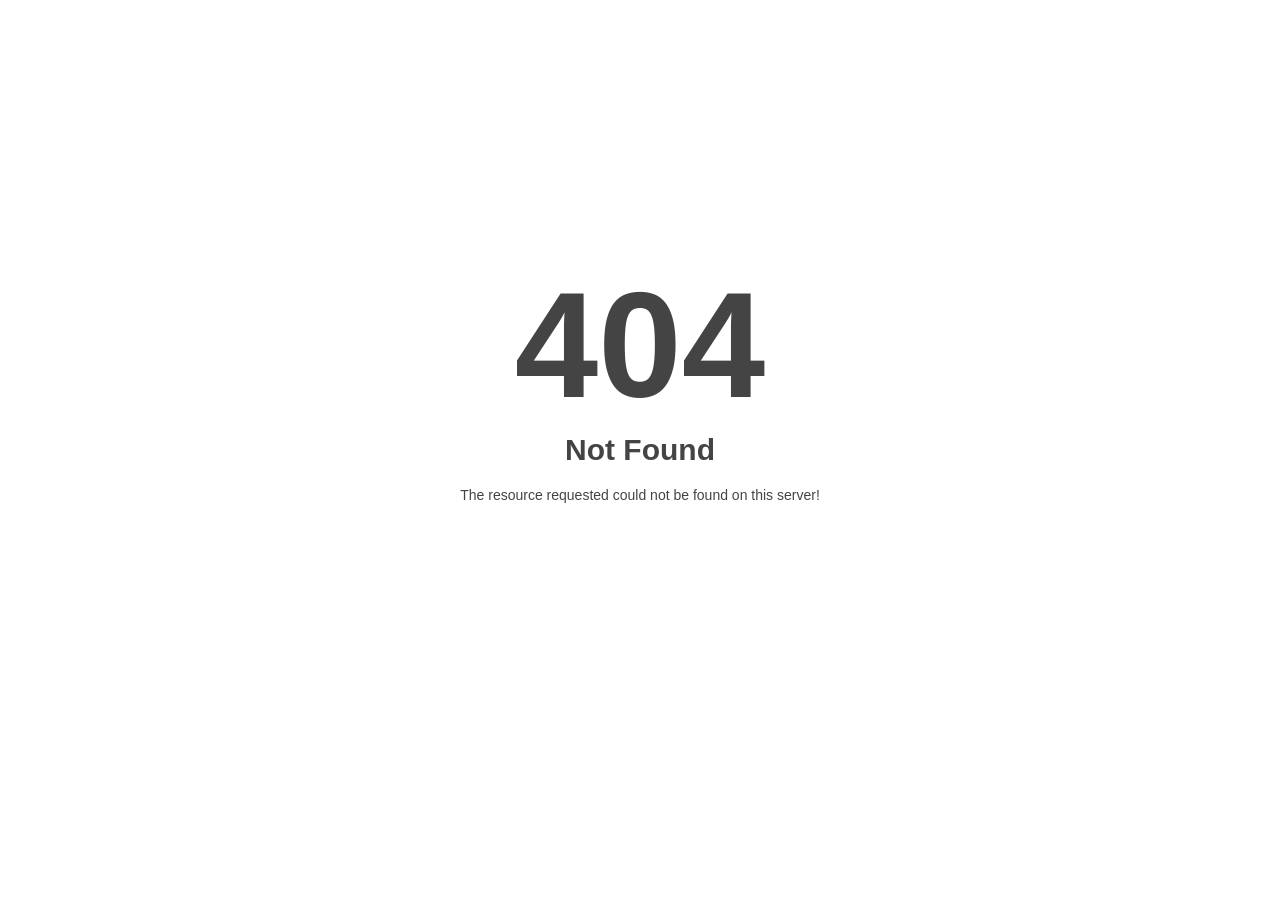
<file: about-2.html>
<!DOCTYPE html>
<html style="height:100%">
<head>
<meta name="viewport" content="width=device-width, initial-scale=1, shrink-to-fit=no" />
<title> 404 Not Found
</title><style>@media (prefers-color-scheme:dark){body{background-color:#000!important}}</style></head>
<body style="color: #444; margin:0;font: normal 14px/20px Arial, Helvetica, sans-serif; height:100%; background-color: #fff;">
<div style="height:auto; min-height:100%; ">     <div style="text-align: center; width:800px; margin-left: -400px; position:absolute; top: 30%; left:50%;">
        <h1 style="margin:0; font-size:150px; line-height:150px; font-weight:bold;">404</h1>
<h2 style="margin-top:20px;font-size: 30px;">Not Found
</h2>
<p>The resource requested could not be found on this server!</p>
</div></div></body></html>
</file>
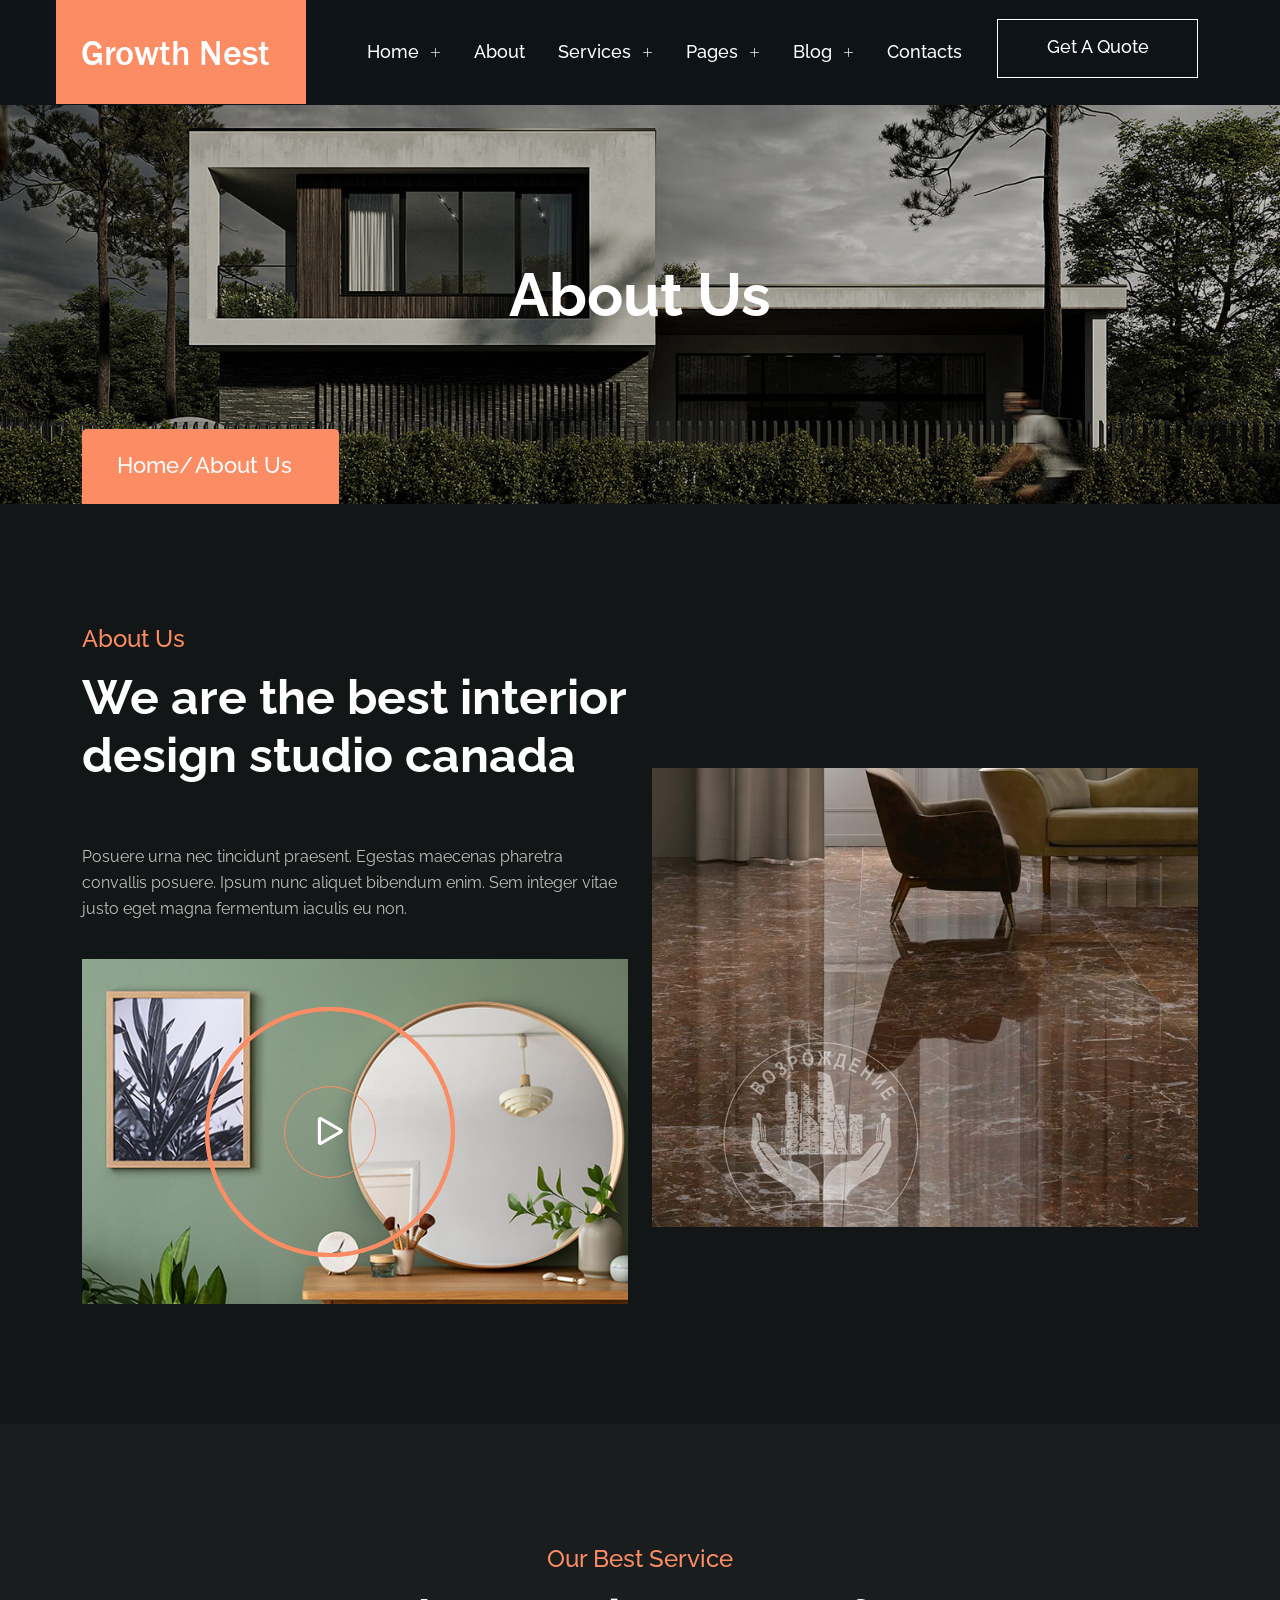
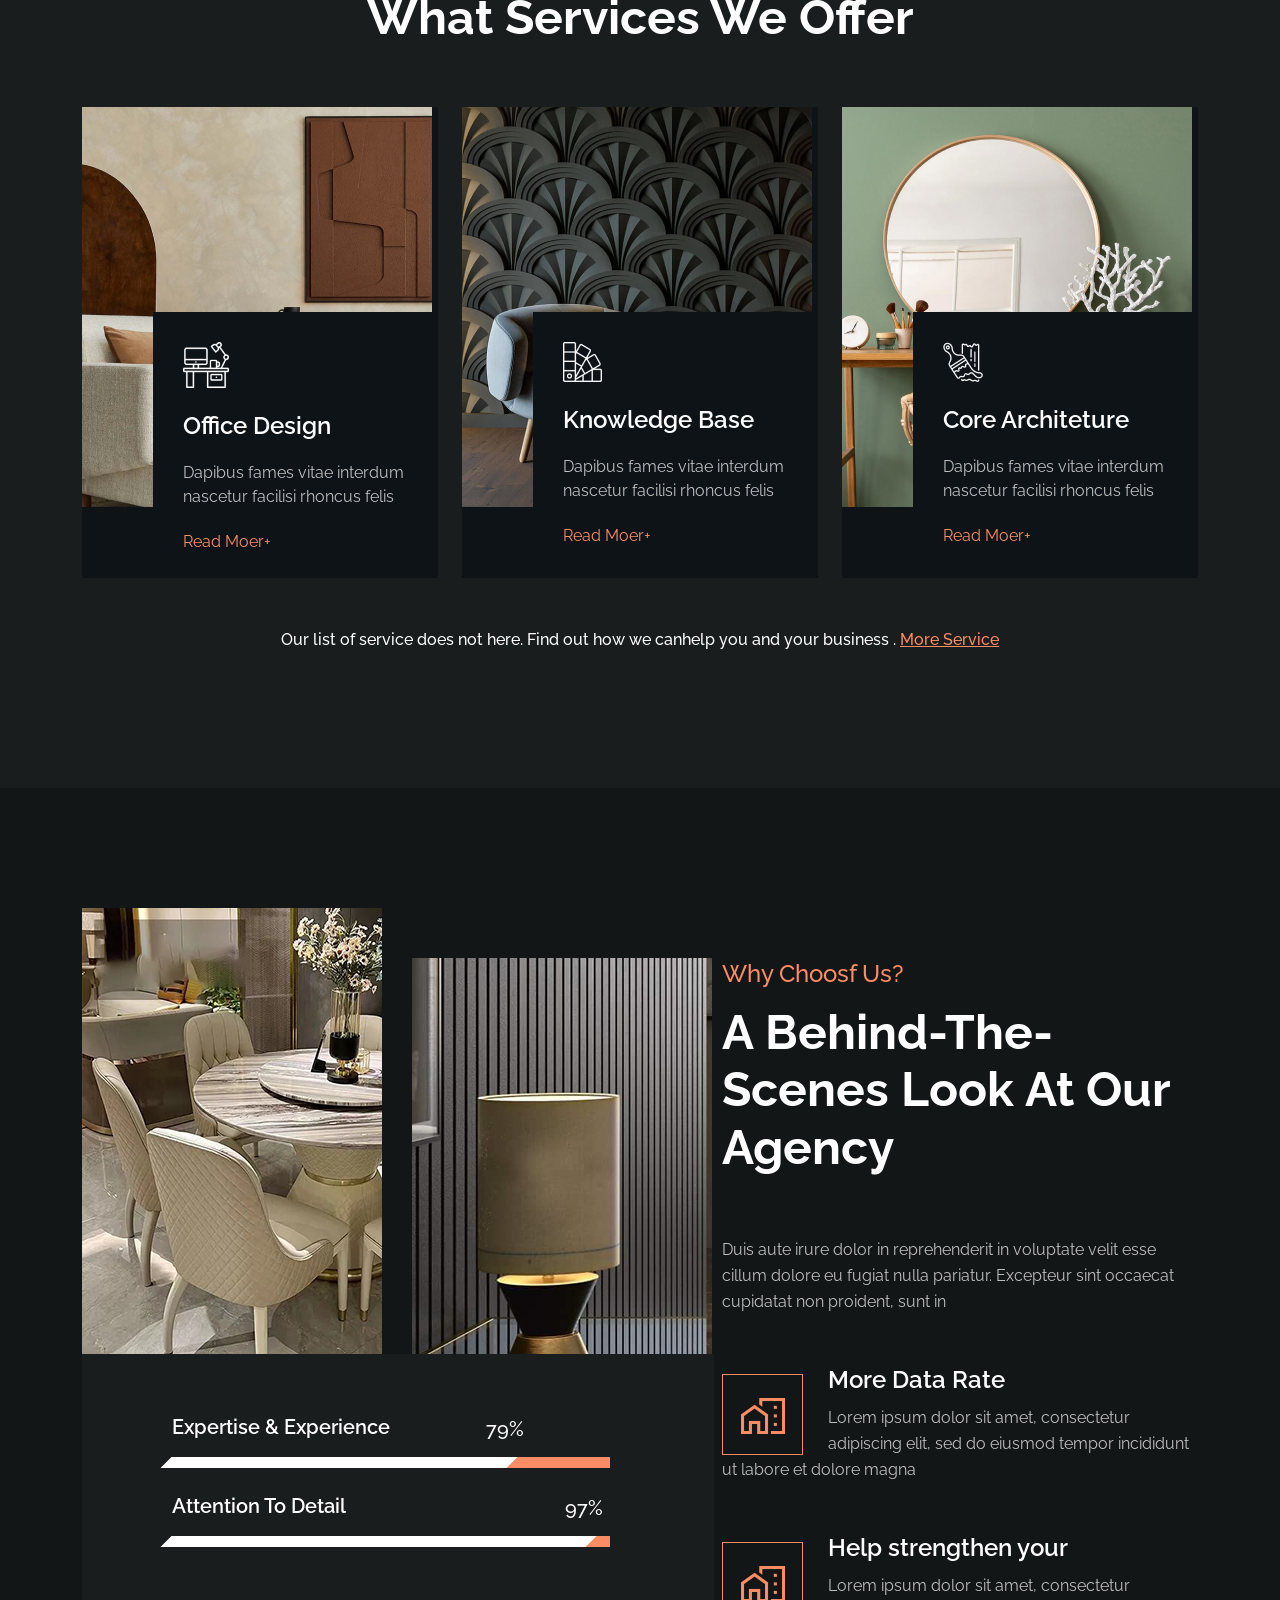
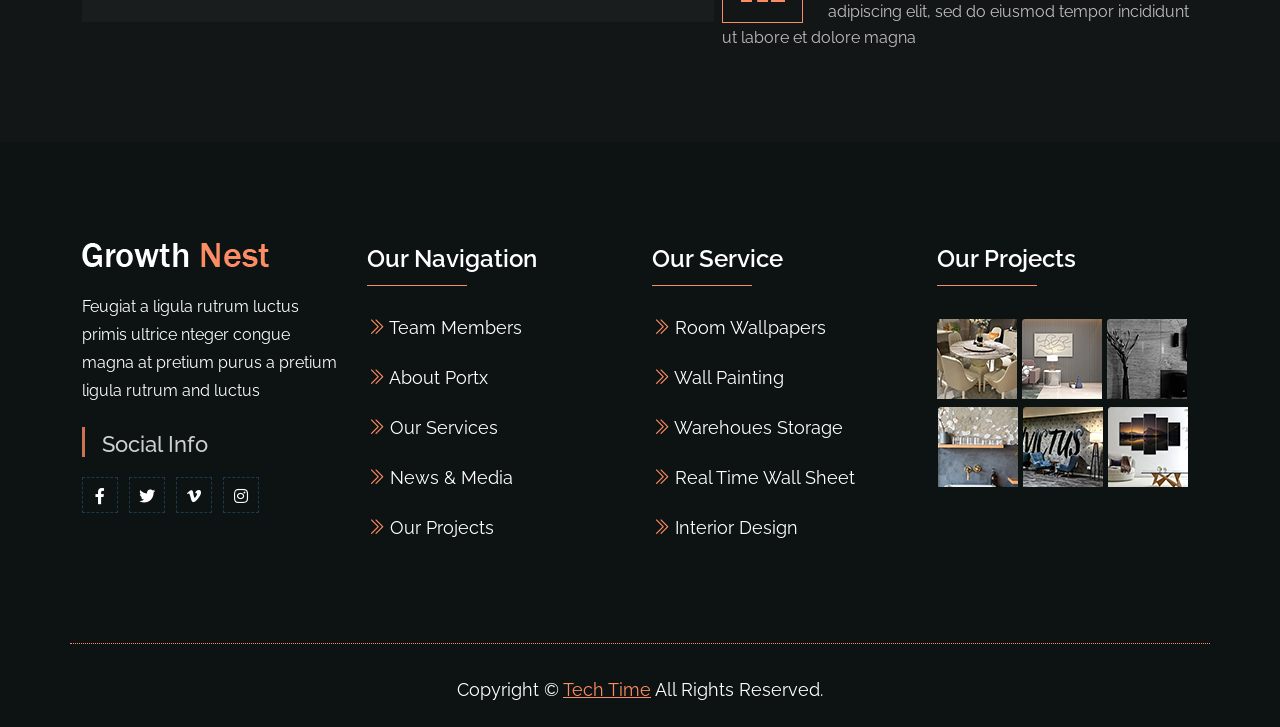
<file: about.html>
<!DOCTYPE HTML>
<html lang="en-US">


<!-- Mirrored from devsaidul.com/tm/html/growth/about.html by HTTrack Website Copier/3.x [XR&CO'2014], Wed, 11 Feb 2026 09:04:59 GMT -->
<head>
	<meta charset="UTF-8">
	<meta http-equiv="x-ua-compatible" content="ie=edge">
	<title>Growth Nest Architecture & Interior HTML5 Template</title>
	<meta name="description" content="">
	<meta name="viewport" content="width=device-width, initial-scale=1">
	<!-- Favicon -->
	<link rel="icon" type="image/png" sizes="56x56" href="assets/images/fav-icon/icon.png">
	<!-- bootstrap CSS -->
	<link rel="stylesheet" href="assets/css/bootstrap.min.css" type="text/css" media="all">
	<!-- carousel CSS -->
	<link rel="stylesheet" href="assets/css/owl.carousel.min.css" type="text/css" media="all">
	<!-- animate CSS -->
	<link rel="stylesheet" href="assets/css/animate.css" type="text/css" media="all">
	<!-- font-awesome CSS -->
	<link rel="stylesheet" href="assets/css/all.min.css" type="text/css" media="all">
	<!-- font-flaticon CSS -->
	<link rel="stylesheet" href="assets/css/flaticon.css" type="text/css" media="all">
	<!-- theme-default CSS -->
	<link rel="stylesheet" href="assets/css/theme-default.css" type="text/css" media="all">
	<!-- meanmenu CSS -->
	<link rel="stylesheet" href="assets/css/meanmenu.min.css" type="text/css" media="all">
	<!-- transitions CSS -->
	<link rel="stylesheet" href="assets/css/owl.transitions.css" type="text/css" media="all">
	<!-- venobox CSS -->
	<link rel="stylesheet" href="venobox/venobox.css" type="text/css" media="all">
	<!-- bootstrap icons -->
	<link rel="stylesheet" href="assets/css/bootstrap-icons.css" type="text/css" media="all">
	<!-- Slick Slider -->
	<link rel="stylesheet" type="text/css" href="assets/slick/slick.css">
	<link rel="stylesheet" type="text/css" href="assets/slick/slick-theme.css">
	<!-- Main Style CSS -->
	<link rel="stylesheet" href="assets/css/style.css" type="text/css" media="all">
	<!-- Dropdown CSS -->
	<link rel="stylesheet" href="assets/css/dropdown.css" type="text/css" media="all">
	<!-- responsive CSS -->
	<link rel="stylesheet" href="assets/css/responsive.css" type="text/css" media="all">
	<!-- modernizr js -->
	<script src="assets/js/vendor/modernizr-3.5.0.min.js"></script>
</head>

<body>
	<!-- loder -->
	<div class="loader_bg">
		<img class="preloader__image" width="60" src="assets/images/resource/loader.png" alt="">
	</div>

	<!--==================================================-->
	<!-- Start Curser Section Here -->
	<!--==================================================-->
	<div class="curser"></div>
	<div class="curser2"></div>
	<!--==================================================-->
	<!-- Ends Curser Section Here -->
	<!--==================================================-->


	<!--==================================================-->
	<!-- Start Header Area -->
	<!--==================================================-->
	<header class="header-area" id="sticky-header">
		<div class="container">
			<div class="row align-items-center">
				<div class="col-lg-3">
					<div class="logo">
						<a href="index.html"><img src="assets/images/logo.png" alt=""></a>
					</div>
				</div>
				<div class="col-lg-9">
					<div class="header-menu">
						<ul>
							<li><a href="#">Home <i class="bi bi-plus-lg"></i></a>
								<div class="sub-menu">
									<ul>
										<li><a href="index.html">Home </a></li>
										<li><a href="index-two.html">Home landing</a></li>
										<li><a href="index-video.html">Home video</a></li>
									</ul>
								</div>
							</li>
							<li><a href="about.html">About</a></li>
							<li><a href="#">Services <i class="bi bi-plus-lg"></i></a>
								<div class="sub-menu">
									<ul>
										<li><a href="service.html">Service </a></li>
										<li><a href="service-details.html">Service Details</a></li>
									</ul>
								</div>
							</li>
							<li><a href="#">Pages <i class="bi bi-plus-lg"></i></a>
								<div class="sub-menu">
									<ul>
										<li><a href="about.html">About</a></li>
										<li><a href="team.html">Team</a></li>
										<li><a href="team-detials.html">Team Details</a></li>
										<li><a href="project-grid.html">Project</a></li>
										<li><a href="projects-details.html">Project Details</a></li>
										<li><a href="faq.html">Faq Page</a></li>
										<li><a href="contact.html">Contact</a></li>
										<li><a href="error.html">Error Page</a></li>
									</ul>
								</div>
							</li>
							<li><a href="#">Blog <i class="bi bi-plus-lg"></i></a>
								<div class="sub-menu">
									<ul>
										<li><a href="blog.html">Blog</a></li>
										<li><a href="blog-details.html">Blog Details</a></li>
									</ul>
								</div>
							</li>
							<li><a href="contact.html">Contacts</a></li>
						</ul>
						<div class="main-btn">
							<a href="about.html" class="nest-btn">
								<span class="nest-btn__shape"></span>
								<span class="nest-btn__shape"></span>
								<span class="nest-btn__shape"></span>
								<span class="nest-btn__shape"></span>
								<span class="nest-btn__text">Get A Quote</span>
							</a>
						</div>
					</div>
				</div>
			</div>
		</div>
	</header>

	<!-- growth Mobile Menu Area -->
	<div class="mobile-menu-area sticky-menu" id="navbar">
		<div class="mobile-menu">
			<div class="mobile-logo">
				<a href="index.html"><img src="assets/images/logo.png" alt=""></a>
			</div>
			<div class="side-menu-info">
				<div class="sidebar-menu">
					<a class="navSidebar-button" href="#"><i class="bi bi-justify-right"></i></a>
				</div>
			</div>
		</div>
	</div>
	<!--==================================================-->
	<!-- End Header Area -->
	<!--==================================================-->

	<!--==================================================-->
	<!-- Start Breatcome Area -->
	<!--==================================================-->
	<div class="breatcome-area">
		<div class="container">
			<div class="row">
				<div class="col-lg-12 col-md-12">
					<div class="breatcome-content">
						<div class="breatcome-title">
							<h1>About Us</h1>
						</div>
						<div class="bratcome-text">
							<ul>
								<li><a href="index.html">Home</a></li>
								<li>About Us</li>
							</ul>
						</div>
					</div>
				</div>
			</div>
		</div>
	</div>
	<!--==================================================-->
	<!-- End Breatcome Area -->
	<!--==================================================-->

	<!--==================================================-->
	<!-- Start About Area -->
	<!--==================================================-->
	<div class="about-area">
		<div class="container">
			<div class="row align-items-center">
				<div class="col-lg-6 col-md-12">
					<div class="section-title wow fadeInUp" data-wow-delay="0.2s" data-wow-duration="1s">
						<div class="section-sub-title">
							<h4>About Us</h4>
						</div>
						<div class="section-main-title">
							<h2>We are the best interior 
								design studio canada</h2>
						</div>
					</div>
					<div class="about-discription">
						<p>Posuere urna nec tincidunt praesent. Egestas maecenas pharetra 
							convallis posuere. Ipsum nunc aliquet bibendum enim. Sem integer vitae 
							justo eget magna fermentum iaculis eu non.</p>
					</div>
					<div class="about-thumb wow fadeInRight" data-wow-delay="0.4s" data-wow-duration="1s">
						<img src="assets/images/about/about-thumb1.png" alt="">
						<div class="about-video">
							<div class="video-icon">
								<a class="video-vemo-icon venobox vbox-item" data-vbtype="youtube" data-autoplay="true" href="https://youtu.be/BS4TUd7FJSg"><i class="bi bi-play"></i></a>
							</div>
						</div>
					</div>
				</div>
				<div class="col-lg-6 col-md-12">
					<div class="about-thumb two wow fadeInLeft" data-wow-delay="0.6s" data-wow-duration="1s">
						<img src="assets/images/about/about-thumb2.png" alt="">
					</div>
				</div>
			</div>
		</div>
	</div>
	<!--==================================================-->
	<!-- End About Area -->
	<!--==================================================-->

	<!--==================================================-->
	<!-- Start Service Area -->
	<!--==================================================-->
	<div class="service-area">
		<div class="container">
			<div class="row">
				<div class="col-lg-12">
					<div class="section-title text-center wow fadeInUp" data-wow-delay="0.2s" data-wow-duration="1s">
						<div class="section-sub-title">
							<h4>Our Best Service</h4>
						</div>
						<div class="section-main-title">
							<h2>What Services We Offer</h2>
						</div>
					</div>
				</div>
			</div>
			<div class="row">
				<div class="col-lg-4 col-md-6">
					<div class="service-single-box wow fadeInUp" data-wow-delay="0.4s" data-wow-duration="1s">
						<div class="service-thumb">
							<img src="assets/images/service/service1.png" alt="">
							<div class="service-content">
								<div class="service-icon">
									<img src="assets/images/service/service-icon1.png" alt="">
								</div>
								<div class="service-text">
									<h4><a href="service-details.html">Office Design</a></h4>
									<p>Dapibus fames vitae interdum 
										nascetur facilisi rhoncus felis</p>
									<a href="service-details.html">Read Moer+</a>
								</div>
							</div>
						</div>
					</div>
				</div>
				<div class="col-lg-4 col-md-6">
					<div class="service-single-box wow fadeInUp" data-wow-delay="0.6s" data-wow-duration="1s">
						<div class="service-thumb">
							<img src="assets/images/service/service2.png" alt="">
							<div class="service-content">
								<div class="service-icon">
									<img src="assets/images/service/service-icon2.png" alt="">
								</div>
								<div class="service-text">
									<h4><a href="service-details.html">Knowledge Base</a></h4>
									<p>Dapibus fames vitae interdum 
										nascetur facilisi rhoncus felis</p>
									<a href="service-details.html">Read Moer+</a>
								</div>
							</div>
						</div>
					</div>
				</div>
				<div class="col-lg-4 col-md-6">
					<div class="service-single-box wow fadeInUp" data-wow-delay="0.8s" data-wow-duration="1s">
						<div class="service-thumb">
							<img src="assets/images/service/service3.png" alt="">
							<div class="service-content">
								<div class="service-icon">
									<img src="assets/images/service/service-icon3.png" alt="">
								</div>
								<div class="service-text">
									<h4><a href="service-details.html">Core Architeture</a></h4>
									<p>Dapibus fames vitae interdum 
										nascetur facilisi rhoncus felis</p>
									<a href="service-details.html">Read Moer+</a>
								</div>
							</div>
						</div>
					</div>
				</div>
			</div>
			<div class="row">
				<div class="col-lg-12">
					<div class="service-discription wow fadeInUp" data-wow-delay="0.2s" data-wow-duration="1s">
						<p>Our list of service does not here. Find out how we canhelp you and your business . <a href="service-details.html">More Service</a></p>
					</div>
				</div>
			</div>
		</div>
	</div>
	<!--==================================================-->
	<!-- End Service Area -->
	<!--==================================================-->

	<!--==================================================-->
	<!-- Start Choose Us Area -->
	<!--==================================================-->
	<div class="choose-us-area">
		<div class="container">
			<div class="row align-items-center">
				<div class="col-lg-6 col-md-12">
					<div class="choose-thumb wow fadeInLeft" data-wow-delay="0.3s" data-wow-duration="1s">
						<img src="assets/images/resource/choose-thumb.png" alt="">
					</div>
					<div class="progress-items wow fadeInUp" data-wow-delay="0.2s" data-wow-duration="1s">
						<div class="process-ber-plugin">
							<span class="process-bar">Expertise & Experience</span>
							<div id="bar2" class="barfiller">
								<div class="tipWrap" style="display: inline;">
									<span class="tip" style="left: 376.279px; transition: left 7s ease-in-out 0s;">79%</span>
								</div>
								<span class="fill" data-percentage="79" style="background: rgb(22, 181, 151); width: 418.691px; transition: width 7s ease-in-out 0s;"></span>
							</div>
							<span class="process-bar">Attention To Detail</span>
							<div id="bar3" class="barfiller">
								<div class="tipWrap" style="display: inline;">
									<span class="tip" style="left: 461.004px; transition: left 7s ease-in-out 0s;">97%</span>
								</div>
								<span class="fill" data-percentage="97" style="background: rgb(22, 181, 151); width: 365.692px; transition: width 7s ease-in-out 0s;"></span>
							</div>
						</div>
					</div>
				</div>
				<div class="col-lg-6 col-md-12">
					<div class="choose-itmes">
						<div class="section-title wow fadeInUp" data-wow-delay="0.2s" data-wow-duration="1s">
							<div class="section-sub-title">
								<h4>Why Choosf Us?</h4>
							</div>
							<div class="section-main-title">
								<h2>A Behind-The-Scenes Look 
									At Our Agency</h2>
							</div>
							<div class="choose-discription">
								<p>Duis aute irure dolor in reprehenderit in voluptate velit esse cillum dolore eu fugiat 
									nulla pariatur. Excepteur sint occaecat cupidatat non proident, sunt in </p>
							</div>
						</div>
						<div class="choose-single-box wow fadeInUp" data-wow-delay="0.4s" data-wow-duration="1s">
							<div class="choose-icon">
								<img src="assets/images/resource/choose-icon1.png" alt="">
							</div>
							<div class="choose-content">
								<h4>More Data Rate</h4>
								<p>Lorem ipsum dolor sit amet, consectetur adipiscing elit, sed do eiusmod tempor incididunt ut labore et dolore magna</p>
							</div>
						</div>
						<div class="choose-single-box wow fadeInUp" data-wow-delay="0.6s" data-wow-duration="1s">
							<div class="choose-icon">
								<img src="assets/images/resource/choose-icon1.png" alt="">
							</div>
							<div class="choose-content">
								<h4>Help strengthen your </h4>
								<p>Lorem ipsum dolor sit amet, consectetur adipiscing elit, sed do eiusmod tempor incididunt ut labore et dolore magna</p>
							</div>
						</div>
					</div>
				</div>
			</div>
		</div>
	</div>
	<!--==================================================-->
	<!-- End Choose Us Area -->
	<!--==================================================-->



	<!--==================================================-->
	<!-- Start Sidebar Area -->
	<!--==================================================-->
	<div class="sidebar-group info-group">
		<div class="sidebar-widget">
			<div class="sidebar-widget-container">
				<div class="widget-heading">
					<a href="#" class="close-side-widget">
						<i class="bi bi-x-lg"></i>
					</a>
				</div>
				<div class="sidebar-textwidget">
					<div class="sidebar-info-contents">
						<div class="content-inner">
							<div class="sidebar-logo">
								<a href="index.html"><img src="assets/images/logo.png" alt="logo"></a>
							</div>
							<div class="sidebar-widget-menu">
								<ul>
									<li class="dropdown"><a href="#" data-toggle="dropdown">Home <i
												class="icon-arrow"></i></a>
										<ul class="dropdown-menu">
											<li><a href="index.html">Home</a></li>
											<li><a href="index-two.html">Home Landing</a></li>
											<li><a href="index-video.html">Home Video</a></li>
										</ul>
									</li>
									<li class="dropdown"><a href="about-2.html" data-toggle="dropdown">About</a></li>
									<li class="dropdown"><a href="#" data-toggle="dropdown">Service <i
												class="icon-arrow"></i></a>
										<ul class="dropdown-menu">
											<li><a href="service.html">Service</a></li>
											<li><a href="service-details.html">Service Details</a></li>
										</ul>
									</li>
									<li class="dropdown"><a href="#" data-toggle="dropdown">Pages <i
												class="icon-arrow"></i></a>
										<ul class="dropdown-menu">
											<li><a href="about.html">About</a></li>
											<li><a href="team.html">Team</a></li>
											<li><a href="team-detials.html">Team Details</a></li>
											<li><a href="project-grid.html">Project</a></li>
											<li><a href="projects-details.html">Project Details</a></li>
											<li><a href="faq.html">Faq Page</a></li>
											<li><a href="contact.html">Contact</a></li>
											<li><a href="error.html">Error Page</a></li>
										</ul>
									</li>
									<li class="dropdown"><a href="#" data-toggle="dropdown">Blog <i
												class="icon-arrow"></i></a>
										<ul class="dropdown-menu">
											<li><a href="blog.html">Blog</a></li>
											<li><a href="blog-details.html">Blog Details</a></li>
										</ul>
									</li>
									<li class="dropdown"><a href="contact.html" data-toggle="dropdown">Contact</a></li>
								</ul>
							</div>
							<div class="contact-info">
								<h2>Contact Info</h2>
								<ul class="list-style-one">
									<li><i class="bi bi-geo-alt-fill"></i>6391 Elgin St. Celina, Delaware</li>
									<li><i class="bi bi-telephone-fill"></i>(+001) 123-456-789</li>
									<li><i class="bi bi-envelope"></i> info@example.com</li>
									<li><i class="bi bi-alarm-fill"></i> Week Days: 08.00 to 10.00
									</li>
								</ul>
							</div>
							<ul class="social-box">
								<li class="facebook"><a href="#" class="fab fa-facebook-f"></a></li>
								<li class="twitter"><a href="#" class="fab fa-instagram"></a></li>
								<li class="linkedin"><a href="#" class="fab fa-twitter"></a></li>
								<li class="instagram"><a href="#" class="fab fa-pinterest-p"></a></li>
								<li class="youtube"><a href="#" class="fab fa-linkedin-in"></a></li>
							</ul>
						</div>
					</div>
				</div>
			</div>
		</div>
	</div>
	<!--==================================================-->
	<!-- End Sidebar Area -->
	<!--==================================================-->

	<!--==================================================-->
	<!-- Start Footer Area -->
	<!--==================================================-->
	<div class="footer-area">
		<div class="container">
			<div class="row">
				<div class="col-lg-3 col-md-6">
					<div class="footer-wiget wow fadeInUp" data-wow-delay="0.2s" data-wow-duration="1s">
						<div class="footer-wiget-logo">
							<a href="index.html"><img src="assets/images/footer-logo.png" alt=""></a>
						</div>
						<div class="footer-wiget-text">
							<h4>Feugiat a ligula rutrum luctus primis ultrice nteger congue magna at pretium purus a pretium ligula rutrum and luctus</h4>
						</div>
						<div class="footer-socilal-title">
							<h4>Social Info</h4>
						</div>
						<div class="footer-social">
							<ul>
								<li><a href="#"><i class="fab fa-facebook-f"></i></a></li>
								<li><a href="#"><i class="fab fa-twitter"></i></a></li>
								<li><a href="#"><i class="fab fa-vimeo-v"></i></a></li>
								<li><a href="#"><i class="fab fa-instagram"></i></a></li>
							</ul>
						</div>
					</div>
				</div>
				<div class="col-lg-3 col-md-6">
					<div class="footer-wiget wow fadeInUp" data-wow-delay="0.4s" data-wow-duration="1s">
						<div class="footer-wiget-title">
							<h4>Our Navigation</h4>
						</div>
						<div class="footer-wiget-menu">
							<ul>
								<li><a href="#"><i class="bi bi-chevron-double-right"></i> Team Members</a></li>
								<li><a href="#"><i class="bi bi-chevron-double-right"></i> About Portx</a></li>
								<li><a href="#"><i class="bi bi-chevron-double-right"></i> Our Services</a></li>
								<li><a href="#"><i class="bi bi-chevron-double-right"></i> News &amp; Media</a></li>
								<li><a href="#"><i class="bi bi-chevron-double-right"></i> Our Projects</a></li>
							</ul>
						</div>
					</div>
				</div>
				<div class="col-lg-3 col-md-6">
					<div class="footer-wiget wow fadeInUp" data-wow-delay="0.6s" data-wow-duration="1s">
						<div class="footer-wiget-title">
							<h4>Our Service</h4>
						</div>
						<div class="footer-wiget-menu">
							<ul>
								<li><a href="#"><i class="bi bi-chevron-double-right"></i> Room Wallpapers</a></li>
								<li><a href="#"><i class="bi bi-chevron-double-right"></i> Wall Painting</a></li>
								<li><a href="#"><i class="bi bi-chevron-double-right"></i> Warehoues Storage</a></li>
								<li><a href="#"><i class="bi bi-chevron-double-right"></i> Real Time Wall Sheet </a></li>
								<li><a href="#"><i class="bi bi-chevron-double-right"></i> Interior Design</a></li>
							</ul>
						</div>
					</div>
				</div>
				<div class="col-lg-3 col-md-6 pr-0">
					<div class="footer-wiget wow fadeInUp" data-wow-delay="0.8s" data-wow-duration="1s">
						<div class="footer-wiget-title">
							<h4>Our Projects</h4>
						</div>
						<div class="footer-widget-photo">
							<ul>
								<li><img src="assets/images/footer/footer1.png" alt=""></li>
								<li><img src="assets/images/footer/footer2.png" alt=""></li>
								<li><img src="assets/images/footer/footer3.png" alt=""></li>
								<li><img src="assets/images/footer/footer4.png" alt=""></li>
								<li><img src="assets/images/footer/footer5.png" alt=""></li>
								<li><img src="assets/images/footer/footer6.png" alt=""></li>
							</ul>
						</div>
					</div>
				</div>
			</div>
			<div class="row line mt-90">
				<div class="col-lg-12 col-md-12">
					<div class="copyright-text wow fadeInUp" data-wow-delay="0.10s" data-wow-duration="1s">
						<p>Copyright © <a href="#">Tech Time</a> All Rights Reserved.</p>
					</div>
				</div>
			</div>
		</div>
	</div>
	<!--==================================================-->
	<!-- End Footer Area -->
	<!--==================================================-->



	<!--==================================================-->
	<!-- Start scrollup section Area -->
	<!--==================================================-->
	<!-- scrollup section -->
	<div class="prgoress_scrollup">
		<svg class="progress-circle svg-content" width="100%" height="100%" viewBox="-1 -1 102 102">
			<path d="M50,1 a49,49 0 0,1 0,98 a49,49 0 0,1 0,-98" />
		</svg>
	</div>

	<!--==================================================-->
	<!-- End scrollup section Area -->
	<!--==================================================-->


	<!-- jquery js -->
	<script src="assets/js/vendor/jquery-3.6.2.min.js"></script>

	<script src="assets/js/popper.min.js"></script>

	<!-- bootstrap js -->
	<script src="assets/js/bootstrap.min.js"></script>

	<!-- carousel js -->
	<script src="assets/js/owl.carousel.min.js"></script>

	<!-- counterup js -->
	<script src="assets/js/jquery.counterup.min.js"></script>

	<!-- waypoints js -->
	<script src="assets/js/waypoints.min.js"></script>

	<!-- wow js -->
	<script src="assets/js/wow.min.js"></script>

	<!-- imagesloaded js -->
	<script src="assets/js/imagesloaded.pkgd.min.js"></script>

	<!-- venobox js -->
	<script src="venobox/venobox.js"></script>

	<!--  animated-text js -->
	<script src="assets/js/animated-text.js"></script>

	<!-- venobox min js -->
	<script src="venobox/venobox.min.js"></script>

	<!-- isotope js -->
	<script src="assets/js/isotope.pkgd.min.js"></script>

	<!-- jquery meanmenu js -->
	<script src="assets/js/jquery.meanmenu.js"></script>

	<!-- jquery scrollup js -->
	<script src="assets/js/jquery.scrollUp.js"></script>

	<!-- Slick Slider -->
	<script src="assets/slick/slick.min.js"></script>

	<script src="assets/js/jquery.barfiller.js"></script>
	<!-- jquery js -->

	<!-- ragrslider js -->
	<script src="assets/js/rangeslider.js"></script>

	<!-- ragrslider js -->
	<script src="assets/js/mixitup.min.js"></script>

	<!-- theme js -->
	<script src="assets/js/theme.js"></script>

	<!-- scroll js -->
	<script src="assets/js/script.js"></script>

	<script>
		function changeToggle() {
			let toggle = document.getElementById("toggle");
			let h3 = document.getElementsByClassName("h3");
			if (toggle.style.float != "right") {
				toggle.style.float = "right";
				h3[0].innerHTML = "<span>$</span>350";
				h3[1].innerHTML = "<span>$</span>240";
				h3[2].innerHTML = "<span>$</span>480";
			} else {
				toggle.style.float = "none";
				h3[0].innerHTML = "<span>$</span>217";
				h3[1].innerHTML = "<span>$</span>144";
				h3[2].innerHTML = "<span>$</span>359";
			}
		}
	</script>

</body>


<!-- Mirrored from devsaidul.com/tm/html/growth/about.html by HTTrack Website Copier/3.x [XR&CO'2014], Wed, 11 Feb 2026 09:05:00 GMT -->
</html>
</file>
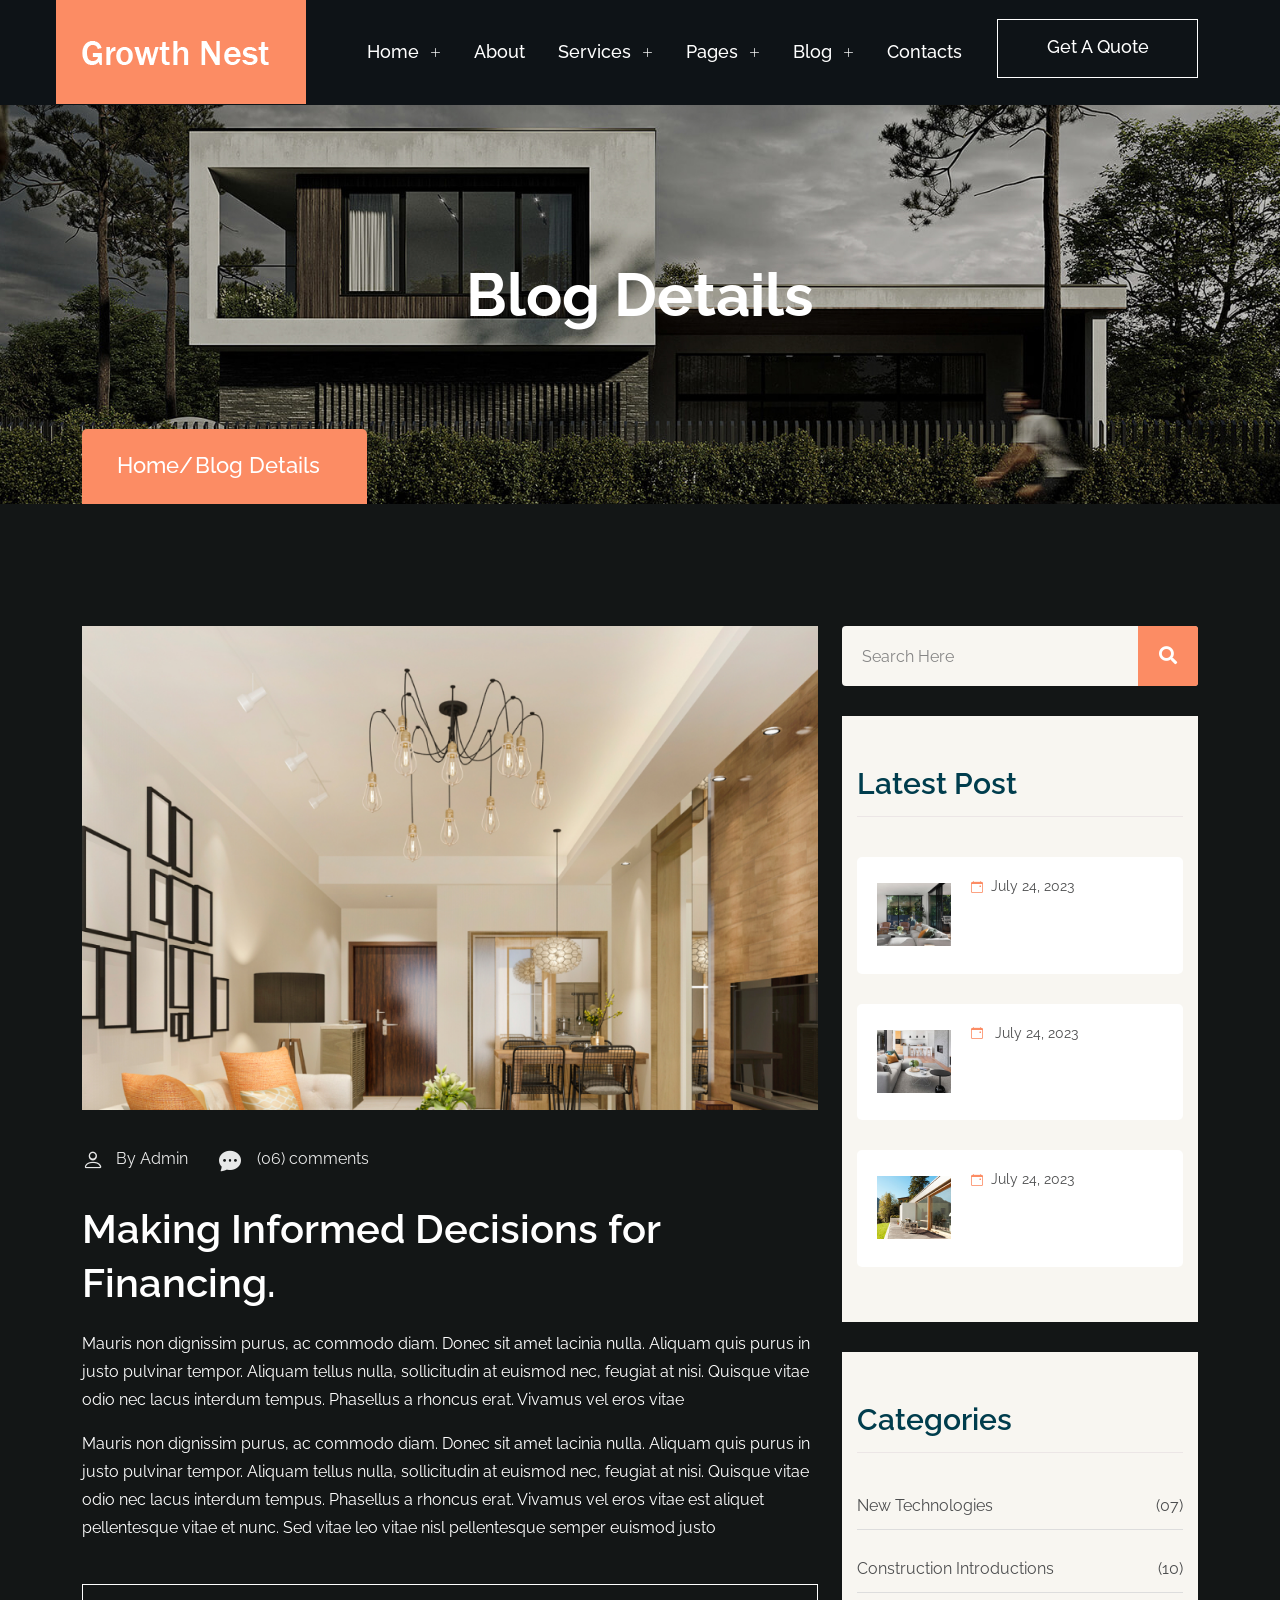
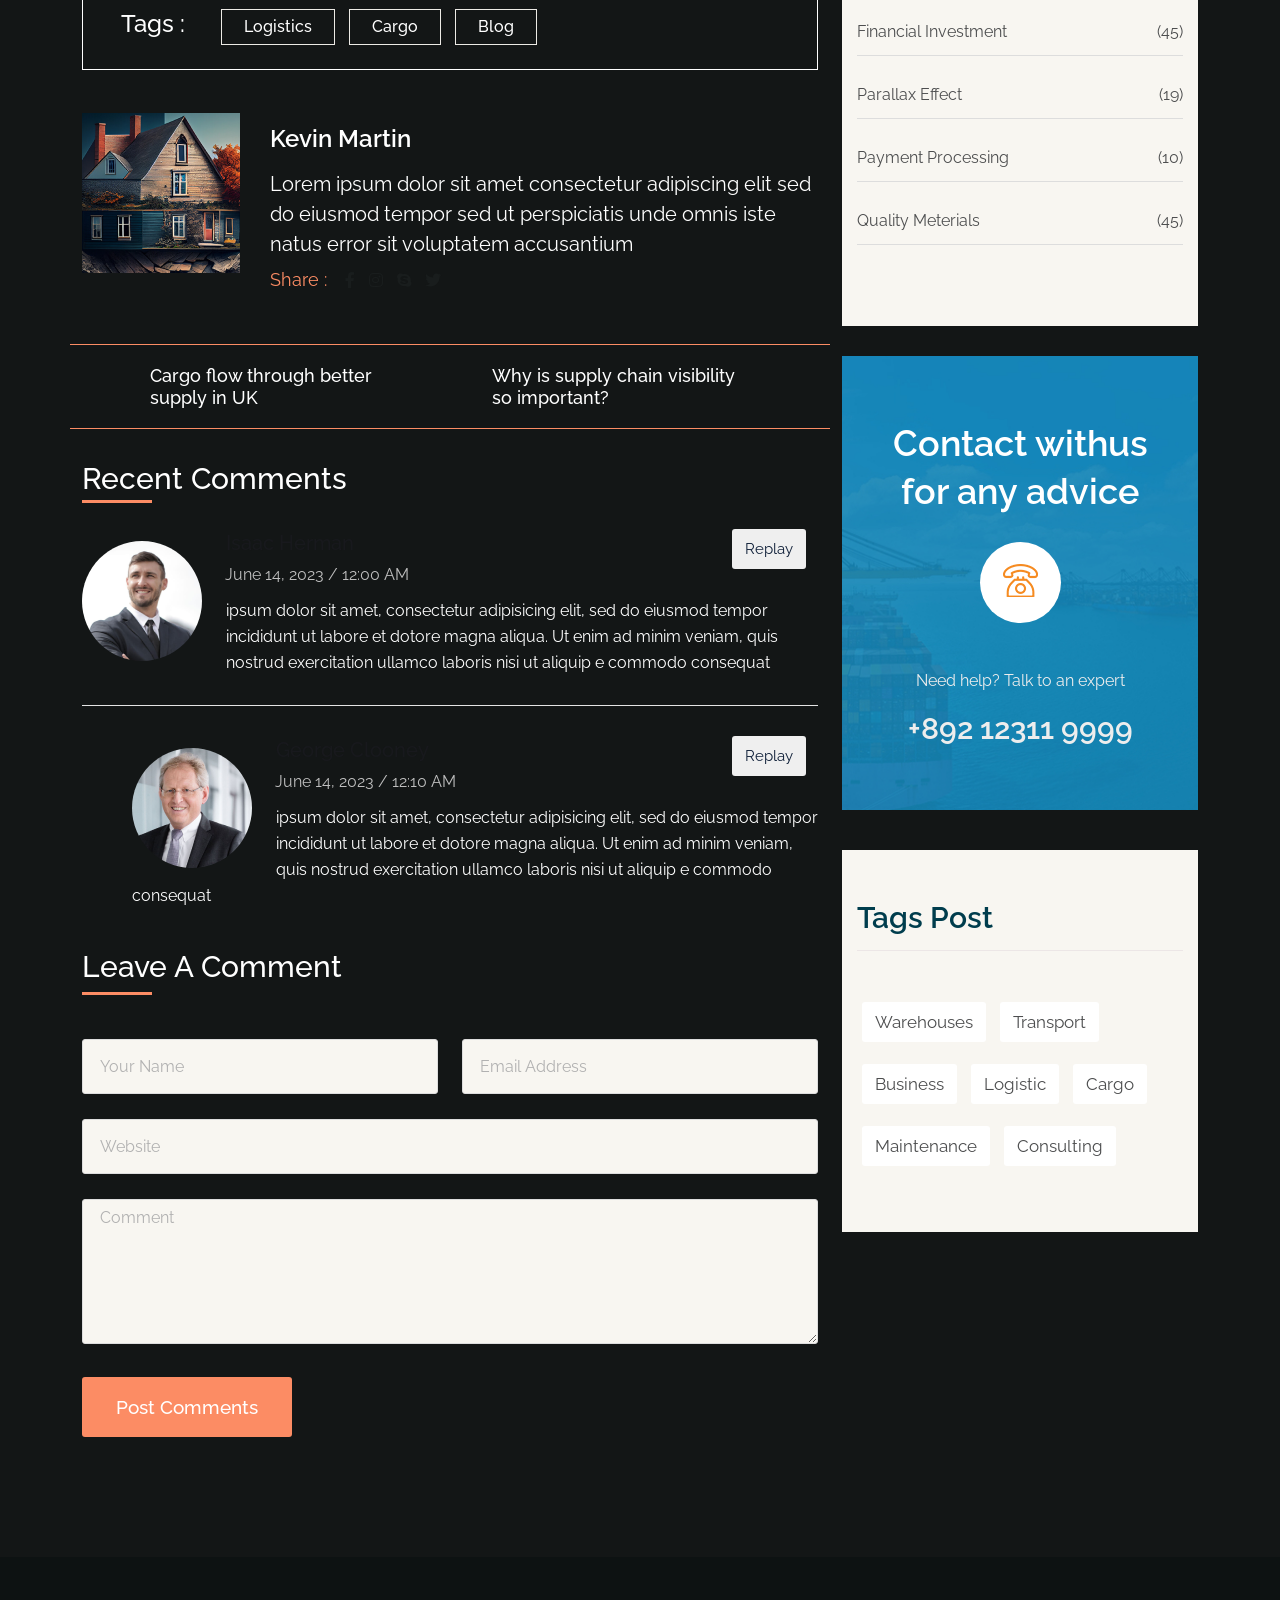
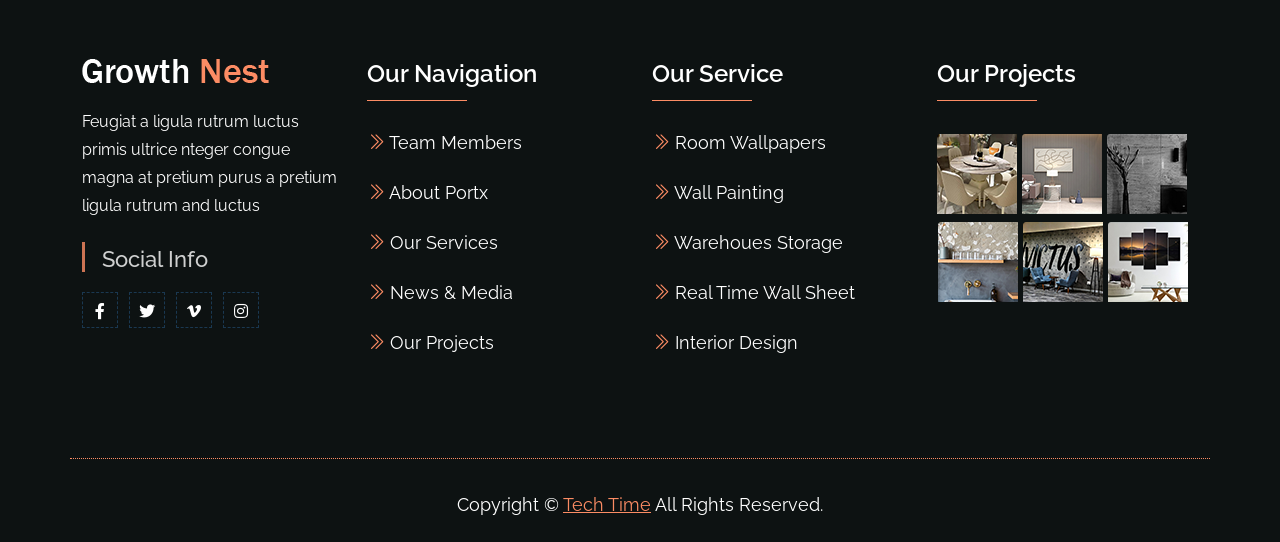
<file: blog-details.html>
<!DOCTYPE HTML>
<html lang="en-US">


<!-- Mirrored from devsaidul.com/tm/html/growth/blog-details.html by HTTrack Website Copier/3.x [XR&CO'2014], Wed, 11 Feb 2026 09:05:03 GMT -->
<head>
	<meta charset="UTF-8">
	<meta http-equiv="x-ua-compatible" content="ie=edge">
	<title>Growth Nest Architecture & Interior HTML5 Template</title>
	<meta name="description" content="">
	<meta name="viewport" content="width=device-width, initial-scale=1">
	<!-- Favicon -->
	<link rel="icon" type="image/png" sizes="56x56" href="assets/images/fav-icon/icon.png">
	<!-- bootstrap CSS -->
	<link rel="stylesheet" href="assets/css/bootstrap.min.css" type="text/css" media="all">
	<!-- carousel CSS -->
	<link rel="stylesheet" href="assets/css/owl.carousel.min.css" type="text/css" media="all">
	<!-- animate CSS -->
	<link rel="stylesheet" href="assets/css/animate.css" type="text/css" media="all">
	<!-- font-awesome CSS -->
	<link rel="stylesheet" href="assets/css/all.min.css" type="text/css" media="all">
	<!-- font-flaticon CSS -->
	<link rel="stylesheet" href="assets/css/flaticon.css" type="text/css" media="all">
	<!-- theme-default CSS -->
	<link rel="stylesheet" href="assets/css/theme-default.css" type="text/css" media="all">
	<!-- meanmenu CSS -->
	<link rel="stylesheet" href="assets/css/meanmenu.min.css" type="text/css" media="all">
	<!-- transitions CSS -->
	<link rel="stylesheet" href="assets/css/owl.transitions.css" type="text/css" media="all">
	<!-- venobox CSS -->
	<link rel="stylesheet" href="venobox/venobox.css" type="text/css" media="all">
	<!-- bootstrap icons -->
	<link rel="stylesheet" href="assets/css/bootstrap-icons.css" type="text/css" media="all">
	<!-- Slick Slider -->
	<link rel="stylesheet" type="text/css" href="assets/slick/slick.css">
	<link rel="stylesheet" type="text/css" href="assets/slick/slick-theme.css">
	<!-- Main Style CSS -->
	<link rel="stylesheet" href="assets/css/style.css" type="text/css" media="all">
	<!-- Dropdown CSS -->
	<link rel="stylesheet" href="assets/css/dropdown.css" type="text/css" media="all">
	<!-- responsive CSS -->
	<link rel="stylesheet" href="assets/css/responsive.css" type="text/css" media="all">
	<!-- modernizr js -->
	<script src="assets/js/vendor/modernizr-3.5.0.min.js"></script>
</head>

<body>
	<!-- loder -->
	<div class="loader_bg">
		<img class="preloader__image" width="60" src="assets/images/resource/loader.png" alt="">
	</div>

	<!--==================================================-->
	<!-- Start Curser Section Here -->
	<!--==================================================-->
	<div class="curser"></div>
	<div class="curser2"></div>
	<!--==================================================-->
	<!-- Ends Curser Section Here -->
	<!--==================================================-->

	<!--==================================================-->
	<!-- Start Header Area -->
	<!--==================================================-->
	<header class="header-area" id="sticky-header">
		<div class="container">
			<div class="row align-items-center">
				<div class="col-lg-3">
					<div class="logo">
						<a href="index.html"><img src="assets/images/logo.png" alt=""></a>
					</div>
				</div>
				<div class="col-lg-9">
					<div class="header-menu">
						<ul>
							<li><a href="#">Home <i class="bi bi-plus-lg"></i></a>
								<div class="sub-menu">
									<ul>
										<li><a href="index.html">Home </a></li>
										<li><a href="index-two.html">Home landing</a></li>
										<li><a href="index-video.html">Home video</a></li>
									</ul>
								</div>
							</li>
							<li><a href="about.html">About</a></li>
							<li><a href="#">Services <i class="bi bi-plus-lg"></i></a>
								<div class="sub-menu">
									<ul>
										<li><a href="service.html">Service </a></li>
										<li><a href="service-details.html">Service Details</a></li>
									</ul>
								</div>
							</li>
							<li><a href="#">Pages <i class="bi bi-plus-lg"></i></a>
								<div class="sub-menu">
									<ul>
										<li><a href="about.html">About</a></li>
										<li><a href="team.html">Team</a></li>
										<li><a href="team-detials.html">Team Details</a></li>
										<li><a href="project-grid.html">Project</a></li>
										<li><a href="projects-details.html">Project Details</a></li>
										<li><a href="faq.html">Faq Page</a></li>
										<li><a href="contact.html">Contact</a></li>
										<li><a href="error.html">Error Page</a></li>
									</ul>
								</div>
							</li>
							<li><a href="#">Blog <i class="bi bi-plus-lg"></i></a>
								<div class="sub-menu">
									<ul>
										<li><a href="blog.html">Blog</a></li>
										<li><a href="blog-details.html">Blog Details</a></li>
									</ul>
								</div>
							</li>
							<li><a href="contact.html">Contacts</a></li>
						</ul>
						<div class="main-btn">
							<a href="about.html" class="nest-btn">
								<span class="nest-btn__shape"></span>
								<span class="nest-btn__shape"></span>
								<span class="nest-btn__shape"></span>
								<span class="nest-btn__shape"></span>
								<span class="nest-btn__text">Get A Quote</span>
							</a>
						</div>
					</div>
				</div>
			</div>
		</div>
	</header>

	<!-- growth Mobile Menu Area -->
	<div class="mobile-menu-area sticky-menu" id="navbar">
		<div class="mobile-menu">
			<div class="mobile-logo">
				<a href="index.html"><img src="assets/images/logo.png" alt=""></a>
			</div>
			<div class="side-menu-info">
				<div class="sidebar-menu">
					<a class="navSidebar-button" href="#"><i class="bi bi-justify-right"></i></a>
				</div>
			</div>
		</div>
	</div>
	<!--==================================================-->
	<!-- End Header Area -->
	<!--==================================================-->

	<!--==================================================-->
	<!-- Start Breatcome Area -->
	<!--==================================================-->
	<div class="breatcome-area">
		<div class="container">
			<div class="row">
				<div class="col-lg-12 col-md-12">
					<div class="breatcome-content">
						<div class="breatcome-title">
							<h1>Blog Details</h1>
						</div>
						<div class="bratcome-text">
							<ul>
								<li><a href="index.html">Home</a></li>
								<li>Blog Details</li>
							</ul>
						</div>
					</div>
				</div>
			</div>
		</div>
	</div>
	<!--==================================================-->
	<!-- End Breatcome Area -->
	<!--==================================================-->

	<!--==================================================-->
	<!-- Start Blog Details Area -->
	<!--==================================================-->
	<div class="blog-details-area">
		<div class="container">
			<div class="row">
				<div class="col-lg-8 col-md-12">
					<div class="blog-detials-box">
						<div class="blog-details-thumb">
							<img src="assets/images/blog/blog-detials1.png" alt="">
						</div>
						<div class="blog-details-meta">
							<span><i class="bi bi-person"></i>By Admin</span>
							<span><i class="bi bi-chat-dots-fill"></i> (06) comments</span>
						</div>
						<div class="blog-details-content">
							<h4>Making Informed Decisions for Financing.</h4>
							<p>Mauris non dignissim purus, ac commodo diam. Donec sit amet lacinia nulla. Aliquam quis purus in justo 
								pulvinar tempor. Aliquam tellus nulla, sollicitudin at euismod nec, feugiat at nisi. Quisque vitae 
								odio nec lacus interdum tempus. Phasellus a rhoncus erat. Vivamus vel eros vitae</p>
								
							<p>Mauris non dignissim purus, ac commodo diam. Donec sit amet lacinia nulla. Aliquam quis purus in justo 
								pulvinar tempor. Aliquam tellus nulla, sollicitudin at euismod nec, feugiat at nisi. Quisque vitae odio nec lacus 
								interdum tempus. Phasellus a rhoncus erat. Vivamus vel eros vitae est aliquet pellentesque 
								vitae et nunc. Sed vitae leo vitae nisl pellentesque semper euismod justo </p>
						</div>
					</div>
					<div class="blog-details-tag">
						<h6>Tags :</h6>
						<a href="#">Logistics</a>
						<a href="#">Cargo</a>
						<a href="#">Blog</a>
					</div>
					<div class="blog-details-team-item">
						<div class="blog-team-thumb">
							<img src="assets/images/blog/blog-team.png" alt="">
						</div>
						<div class="blog-team-content">
							<h4><a href="#">Kevin Martin</a></h4>
							<p>Lorem ipsum dolor sit amet consectetur adipiscing elit sed do eiusmod tempor sed ut perspiciatis unde omnis iste natus error sit voluptatem accusantium</p>
						</div>
						<div class="ba-blog-details-social-icons two">
							<h6>Share :</h6>
							<a href="#"><i class="fab fa-facebook-f"></i></a>
							<a href="#"><i class="fab fa-instagram"></i></a>
							<a href="#"><i class="fab fa-skype"></i></a>
							<a href="#"><i class="fab fa-twitter"></i></a>
						</div>
					</div>
					<div class="row blog-item mt-50">
						<div class="blog_list-two owl-carousel">
							<div class="col-lg-12">
								<div class="row">
									<div class="col-lg-6 col-md-6">
										<div class="blog-details-item">
											<div class="blog-item-content">
												<h4>Cargo flow through better </h4>
												<h4>supply in UK</h4>
											</div>
										</div>
									</div>
									<div class="col-lg-6 col-md-6">
										<div class="blog-details-item two">
											<div class="blog-item-content">
												<h4>Why is supply chain visibility </h4>
												<h4>so important?</h4>
											</div>
										</div>
									</div>
								</div>
							</div>
							<div class="col-lg-12">
								<div class="row">
									<div class="col-lg-6 col-md-6">
										<div class="blog-details-item">
											<div class="blog-item-content">
												<h4>Cargo flow through better </h4>
												<h4>supply in UK</h4>
											</div>
										</div>
									</div>
									<div class="col-lg-6 col-md-6">
										<div class="blog-details-item two">
											<div class="blog-item-content">
												<h4>Why is supply chain visibility </h4>
												<h4>so important?</h4>
											</div>
										</div>
									</div>
								</div>
							</div>
						</div>
					</div>
					<div class="col-lg-12">
						<div class="blog-details-comment">
							<h5>Recent Comments</h5>
							<div class="blog-comment-list">
							   <ul>
								  <li>
									 <div class="blog-comment-box mb-60">
										<div class="blog-comment-thumb">
											<img src="assets/images/blog/user1.png" alt="user image">
										</div>
										<div class="blog-comment-content">
										   <div class="row">
											  <div class="col-lg-6 col-md-6">
												 <h6 class="title">Isaac Herman</h6>
												 <span class="date">June 14, 2023 / 12:00 AM</span>
											  </div>
											  <div class="col-lg-6 col-md-6">
												 <div class="text-sm-end">
													<a class="replay-link" href="#">Replay</a>
												 </div>
											  </div>
										   </div>
										   <div class="content-main">
											  <p>ipsum dolor sit amet, consectetur adipisicing elit, sed do eiusmod tempor incididunt ut labore et dotore magna aliqua. Ut enim ad minim veniam, quis nostrud exercitation ullamco laboris nisi ut aliquip e commodo consequat</p>
										   </div>
										</div>
									 </div>
									 <ul>
										<li>
										   <div class="blog-comment-box inner">
											<div class="blog-comment-thumb">
												<img src="assets/images/blog/user2.png" alt="user image">
											</div>
											  <div class="blog-comment-content">
												 <div class="row">
													<div class=" col-lg-6 col-md-6">
													   <h6 class="title">George Clooney</h6>
													   <span class="date">June 14, 2023 / 12:10 AM</span>
													</div>
													<div class="col-lg-6 col-md-6">
													   <div class="text-sm-end">
														  <a class="replay-link" href="#">Replay</a>
													   </div>
													</div>
												 </div>
												 <div class="content-main">
													<p>ipsum dolor sit amet, consectetur adipisicing elit, sed do eiusmod tempor incididunt ut labore et dotore magna aliqua. Ut enim ad minim veniam, quis nostrud exercitation ullamco laboris nisi ut aliquip e commodo consequat
													</p>
												 </div>
											  </div>
										   </div>
										</li>
									 </ul>
								  </li>
							   </ul>
							</div>
						  </div>
					</div>
					<div class="col-lg-12">
						<div class="blog-contact-box mt-40">
							<div class="blog-contact-title">
								<h4>Leave A Comment</h4>
							</div>
							<form action="https://formspree.io/f/myyleorq" method="POST" id="it-form">
								<div class="row">
									<div class="col-lg-6 col-md-6">
										<div class="form-box">
											<input type="text" name="name" placeholder="Your Name">
										</div>
									</div>
									<div class="col-lg-6 col-md-6">
										<div class="form-box">
											<input type="text" name="email" placeholder="Email Address">
										</div>
									</div>
									<div class="col-lg-12">
										<div class="form-box">
											<input type="text" name="website" placeholder="Website">
										</div>
									</div>
									<div class="col-lg-12 col-md-12">
										<div class="form-box">
											<textarea name="massage" id="massage" cols="30" rows="10" placeholder="Comment"></textarea>
										</div>
									</div>
									<div class="col-lg-12 col-md-12">
										<div class="form-box-button">
											<button type="Submit">Post Comments</button>
										</div>
									</div>
								</div>
							</form>
							<div id="status"></div>
						</div>
					</div>
				</div>
				<div class="col-lg-4 col-md-12">
					<div class="widget_search box">
						<form action="#" method="get">
							<input type="text" name="s" value="" placeholder="Search Here" title="Search for:">
							<button type="submit" class="icons">
								<i class="fa fa-search"></i>
							</button>
						</form>
					</div>
					<div class="widget-recent-box">
						<!-- categories title -->
						<div class="widget-recent-title">
							<h4> Latest Post </h4>
						</div>
						<div class="sidber-widget-recent-post mb-30">
							<div class="recent-widget-thumb">
								<img src="assets/images/blog/recent1.png" alt="">
							</div>
							<div class="recent-widget-content">
								<div class="recent-widget-meta">
									<span><i class="bi bi-calendar-event"></i>July 24, 2023</span>
								</div>
								<div class="recent-widget-title">
									<h4><a href="#">Top crypto exchange </a></h4>
								</div>
							</div>
						</div>
						<div class="sidber-widget-recent-post mb-30">
							<div class="recent-widget-thumb">
								<img src="assets/images/blog/recent2.png" alt="">
							</div>
							<div class="recent-widget-content">
								<div class="recent-widget-meta">
									<span><i class="bi bi-calendar-event"></i> July 24, 2023</span>
								</div>
								<div class="recent-widget-title">
									<h4><a href="#">Will Supply Chains  
										Become Supply</a></h4>
								</div>
							</div>
						</div>
						<div class="sidber-widget-recent-post">
							<div class="recent-widget-thumb">
								<img src="assets/images/blog/recent3.png" alt="">
							</div>
							<div class="recent-widget-content">
								<div class="recent-widget-meta">
									<span><i class="bi bi-calendar-event"></i>July 24, 2023</span>
								</div>
								<div class="recent-widget-title">
									<h4><a href="#">Why Supply Chain 
										Visibility Important?</a></h4>
								</div>
							</div>
						</div>
					</div>
					<div class="widget-recent-box">
						<!-- categories title -->
						<div class="widget-recent-title">
							<h4> Categories </h4>
						</div>
						<!-- widget categories menu -->
						<div class="widget-recent-menu">
							<ul>
								<li><a href="service-details.html"> New Technologies <span>(07)</span></a></li>	
								<li><a href="service-details.html"> Construction Introductions <span>(10)</span></a></li>
								<li><a href="service-details.html"> Financial Investment <span>(45)</span></a></li>
								<li><a href="service-details.html"> Parallax Effect <span>(19)</span></a></li>
								<li><a href="service-details.html"> Payment Processing <span>(10)</span></a></li>
								<li><a href="service-details.html"> Quality Meterials <span>(45)</span></a></li>
							</ul>
						</div>
					</div>
					<div class="widget-contact-box">
						<div class="widget-contact-title">
							<h4>Contact withus for 
								any advice</h4>
						</div>
						<div class="widget-contact-icon">
							<img src="assets/images/service/service-details-icon.jpg" alt="">
						</div>
						<div class="widget-contact-content">
							<h6>Need help? Talk to an expert</h6>
							<h4>+892 12311 9999</h4>
						</div>
					</div>
					<div class="widget-recent-box">
						<!-- categories title -->
						<div class="widget-recent-title">
							<h4> Tags Post </h4>
						</div>
						<div class="widget-tags">
							<a href="#">Warehouses</a>
							<a href="#">Transport</a>
							<a href="#">Business</a>
							<a href="#">Logistic</a>
							<a href="#">Cargo</a>
							<a href="#">Maintenance</a>
							<a href="#">Consulting</a>
						</div>
					</div>
				</div>
			</div>
		</div>
	</div>
	<!--==================================================-->
	<!-- End Blog Details Area -->
	<!--==================================================-->



	<!--==================================================-->
	<!-- Start Sidebar Area -->
	<!--==================================================-->
	<div class="sidebar-group info-group">
		<div class="sidebar-widget">
			<div class="sidebar-widget-container">
				<div class="widget-heading">
					<a href="#" class="close-side-widget">
						<i class="bi bi-x-lg"></i>
					</a>
				</div>
				<div class="sidebar-textwidget">
					<div class="sidebar-info-contents">
						<div class="content-inner">
							<div class="sidebar-logo">
								<a href="index.html"><img src="assets/images/logo.png" alt="logo"></a>
							</div>
							<div class="sidebar-widget-menu">
								<ul>
									<li class="dropdown"><a href="#" data-toggle="dropdown">Home <i
												class="icon-arrow"></i></a>
										<ul class="dropdown-menu">
											<li><a href="index.html">Home</a></li>
											<li><a href="index-two.html">Home Landing</a></li>
											<li><a href="index-video.html">Home Video</a></li>
										</ul>
									</li>
									<li class="dropdown"><a href="about-2.html" data-toggle="dropdown">About</a></li>
									<li class="dropdown"><a href="#" data-toggle="dropdown">Service <i
												class="icon-arrow"></i></a>
										<ul class="dropdown-menu">
											<li><a href="service.html">Service</a></li>
											<li><a href="service-details.html">Service Details</a></li>
										</ul>
									</li>
									<li class="dropdown"><a href="#" data-toggle="dropdown">Pages <i
												class="icon-arrow"></i></a>
										<ul class="dropdown-menu">
											<li><a href="about.html">About</a></li>
											<li><a href="team.html">Team</a></li>
											<li><a href="team-detials.html">Team Details</a></li>
											<li><a href="project-grid.html">Project</a></li>
											<li><a href="projects-details.html">Project Details</a></li>
											<li><a href="faq.html">Faq Page</a></li>
											<li><a href="contact.html">Contact</a></li>
											<li><a href="error.html">Error Page</a></li>
										</ul>
									</li>
									<li class="dropdown"><a href="#" data-toggle="dropdown">Blog <i
												class="icon-arrow"></i></a>
										<ul class="dropdown-menu">
											<li><a href="blog.html">Blog</a></li>
											<li><a href="blog-details.html">Blog Details</a></li>
										</ul>
									</li>
									<li class="dropdown"><a href="contact.html" data-toggle="dropdown">Contact</a></li>
								</ul>
							</div>
							<div class="contact-info">
								<h2>Contact Info</h2>
								<ul class="list-style-one">
									<li><i class="bi bi-geo-alt-fill"></i>6391 Elgin St. Celina, Delaware</li>
									<li><i class="bi bi-telephone-fill"></i>(+001) 123-456-789</li>
									<li><i class="bi bi-envelope"></i> info@example.com</li>
									<li><i class="bi bi-alarm-fill"></i> Week Days: 08.00 to 10.00
									</li>
								</ul>
							</div>
							<ul class="social-box">
								<li class="facebook"><a href="#" class="fab fa-facebook-f"></a></li>
								<li class="twitter"><a href="#" class="fab fa-instagram"></a></li>
								<li class="linkedin"><a href="#" class="fab fa-twitter"></a></li>
								<li class="instagram"><a href="#" class="fab fa-pinterest-p"></a></li>
								<li class="youtube"><a href="#" class="fab fa-linkedin-in"></a></li>
							</ul>
						</div>
					</div>
				</div>
			</div>
		</div>
	</div>
	<!--==================================================-->
	<!-- End Sidebar Area -->
	<!--==================================================-->

	<!--==================================================-->
	<!-- Start Footer Area -->
	<!--==================================================-->
	<div class="footer-area">
		<div class="container">
			<div class="row">
				<div class="col-lg-3 col-md-6">
					<div class="footer-wiget wow fadeInUp" data-wow-delay="0.2s" data-wow-duration="1s">
						<div class="footer-wiget-logo">
							<a href="index.html"><img src="assets/images/footer-logo.png" alt=""></a>
						</div>
						<div class="footer-wiget-text">
							<h4>Feugiat a ligula rutrum luctus primis ultrice nteger congue magna at pretium purus a pretium ligula rutrum and luctus</h4>
						</div>
						<div class="footer-socilal-title">
							<h4>Social Info</h4>
						</div>
						<div class="footer-social">
							<ul>
								<li><a href="#"><i class="fab fa-facebook-f"></i></a></li>
								<li><a href="#"><i class="fab fa-twitter"></i></a></li>
								<li><a href="#"><i class="fab fa-vimeo-v"></i></a></li>
								<li><a href="#"><i class="fab fa-instagram"></i></a></li>
							</ul>
						</div>
					</div>
				</div>
				<div class="col-lg-3 col-md-6">
					<div class="footer-wiget wow fadeInUp" data-wow-delay="0.4s" data-wow-duration="1s">
						<div class="footer-wiget-title">
							<h4>Our Navigation</h4>
						</div>
						<div class="footer-wiget-menu">
							<ul>
								<li><a href="#"><i class="bi bi-chevron-double-right"></i> Team Members</a></li>
								<li><a href="#"><i class="bi bi-chevron-double-right"></i> About Portx</a></li>
								<li><a href="#"><i class="bi bi-chevron-double-right"></i> Our Services</a></li>
								<li><a href="#"><i class="bi bi-chevron-double-right"></i> News &amp; Media</a></li>
								<li><a href="#"><i class="bi bi-chevron-double-right"></i> Our Projects</a></li>
							</ul>
						</div>
					</div>
				</div>
				<div class="col-lg-3 col-md-6">
					<div class="footer-wiget wow fadeInUp" data-wow-delay="0.6s" data-wow-duration="1s">
						<div class="footer-wiget-title">
							<h4>Our Service</h4>
						</div>
						<div class="footer-wiget-menu">
							<ul>
								<li><a href="#"><i class="bi bi-chevron-double-right"></i> Room Wallpapers</a></li>
								<li><a href="#"><i class="bi bi-chevron-double-right"></i> Wall Painting</a></li>
								<li><a href="#"><i class="bi bi-chevron-double-right"></i> Warehoues Storage</a></li>
								<li><a href="#"><i class="bi bi-chevron-double-right"></i> Real Time Wall Sheet </a></li>
								<li><a href="#"><i class="bi bi-chevron-double-right"></i> Interior Design</a></li>
							</ul>
						</div>
					</div>
				</div>
				<div class="col-lg-3 col-md-6 pr-0">
					<div class="footer-wiget wow fadeInUp" data-wow-delay="0.8s" data-wow-duration="1s">
						<div class="footer-wiget-title">
							<h4>Our Projects</h4>
						</div>
						<div class="footer-widget-photo">
							<ul>
								<li><img src="assets/images/footer/footer1.png" alt=""></li>
								<li><img src="assets/images/footer/footer2.png" alt=""></li>
								<li><img src="assets/images/footer/footer3.png" alt=""></li>
								<li><img src="assets/images/footer/footer4.png" alt=""></li>
								<li><img src="assets/images/footer/footer5.png" alt=""></li>
								<li><img src="assets/images/footer/footer6.png" alt=""></li>
							</ul>
						</div>
					</div>
				</div>
			</div>
			<div class="row line mt-90">
				<div class="col-lg-12 col-md-12">
					<div class="copyright-text wow fadeInUp" data-wow-delay="0.10s" data-wow-duration="1s">
						<p>Copyright © <a href="#">Tech Time</a> All Rights Reserved.</p>
					</div>
				</div>
			</div>
		</div>
	</div>
	<!--==================================================-->
	<!-- End Footer Area -->
	<!--==================================================-->



	<!--==================================================-->
	<!-- Start scrollup section Area -->
	<!--==================================================-->
	<!-- scrollup section -->
	<div class="prgoress_scrollup">
		<svg class="progress-circle svg-content" width="100%" height="100%" viewBox="-1 -1 102 102">
			<path d="M50,1 a49,49 0 0,1 0,98 a49,49 0 0,1 0,-98" />
		</svg>
	</div>

	<!--==================================================-->
	<!-- End scrollup section Area -->
	<!--==================================================-->


	<!-- jquery js -->
	<script src="assets/js/vendor/jquery-3.6.2.min.js"></script>

	<script src="assets/js/popper.min.js"></script>

	<!-- bootstrap js -->
	<script src="assets/js/bootstrap.min.js"></script>

	<!-- carousel js -->
	<script src="assets/js/owl.carousel.min.js"></script>

	<!-- counterup js -->
	<script src="assets/js/jquery.counterup.min.js"></script>

	<!-- waypoints js -->
	<script src="assets/js/waypoints.min.js"></script>

	<!-- wow js -->
	<script src="assets/js/wow.min.js"></script>

	<!-- imagesloaded js -->
	<script src="assets/js/imagesloaded.pkgd.min.js"></script>

	<!-- venobox js -->
	<script src="venobox/venobox.js"></script>

	<!--  animated-text js -->
	<script src="assets/js/animated-text.js"></script>

	<!-- venobox min js -->
	<script src="venobox/venobox.min.js"></script>

	<!-- isotope js -->
	<script src="assets/js/isotope.pkgd.min.js"></script>

	<!-- jquery meanmenu js -->
	<script src="assets/js/jquery.meanmenu.js"></script>

	<!-- jquery scrollup js -->
	<script src="assets/js/jquery.scrollUp.js"></script>

	<!-- Slick Slider -->
	<script src="assets/slick/slick.min.js"></script>

	<script src="assets/js/jquery.barfiller.js"></script>
	<!-- jquery js -->

	<!-- theme js -->
	<script src="assets/js/theme.js"></script>

	<!-- scroll js -->
	<script src="assets/js/script.js"></script>

</body>


<!-- Mirrored from devsaidul.com/tm/html/growth/blog-details.html by HTTrack Website Copier/3.x [XR&CO'2014], Wed, 11 Feb 2026 09:05:05 GMT -->
</html>
</file>
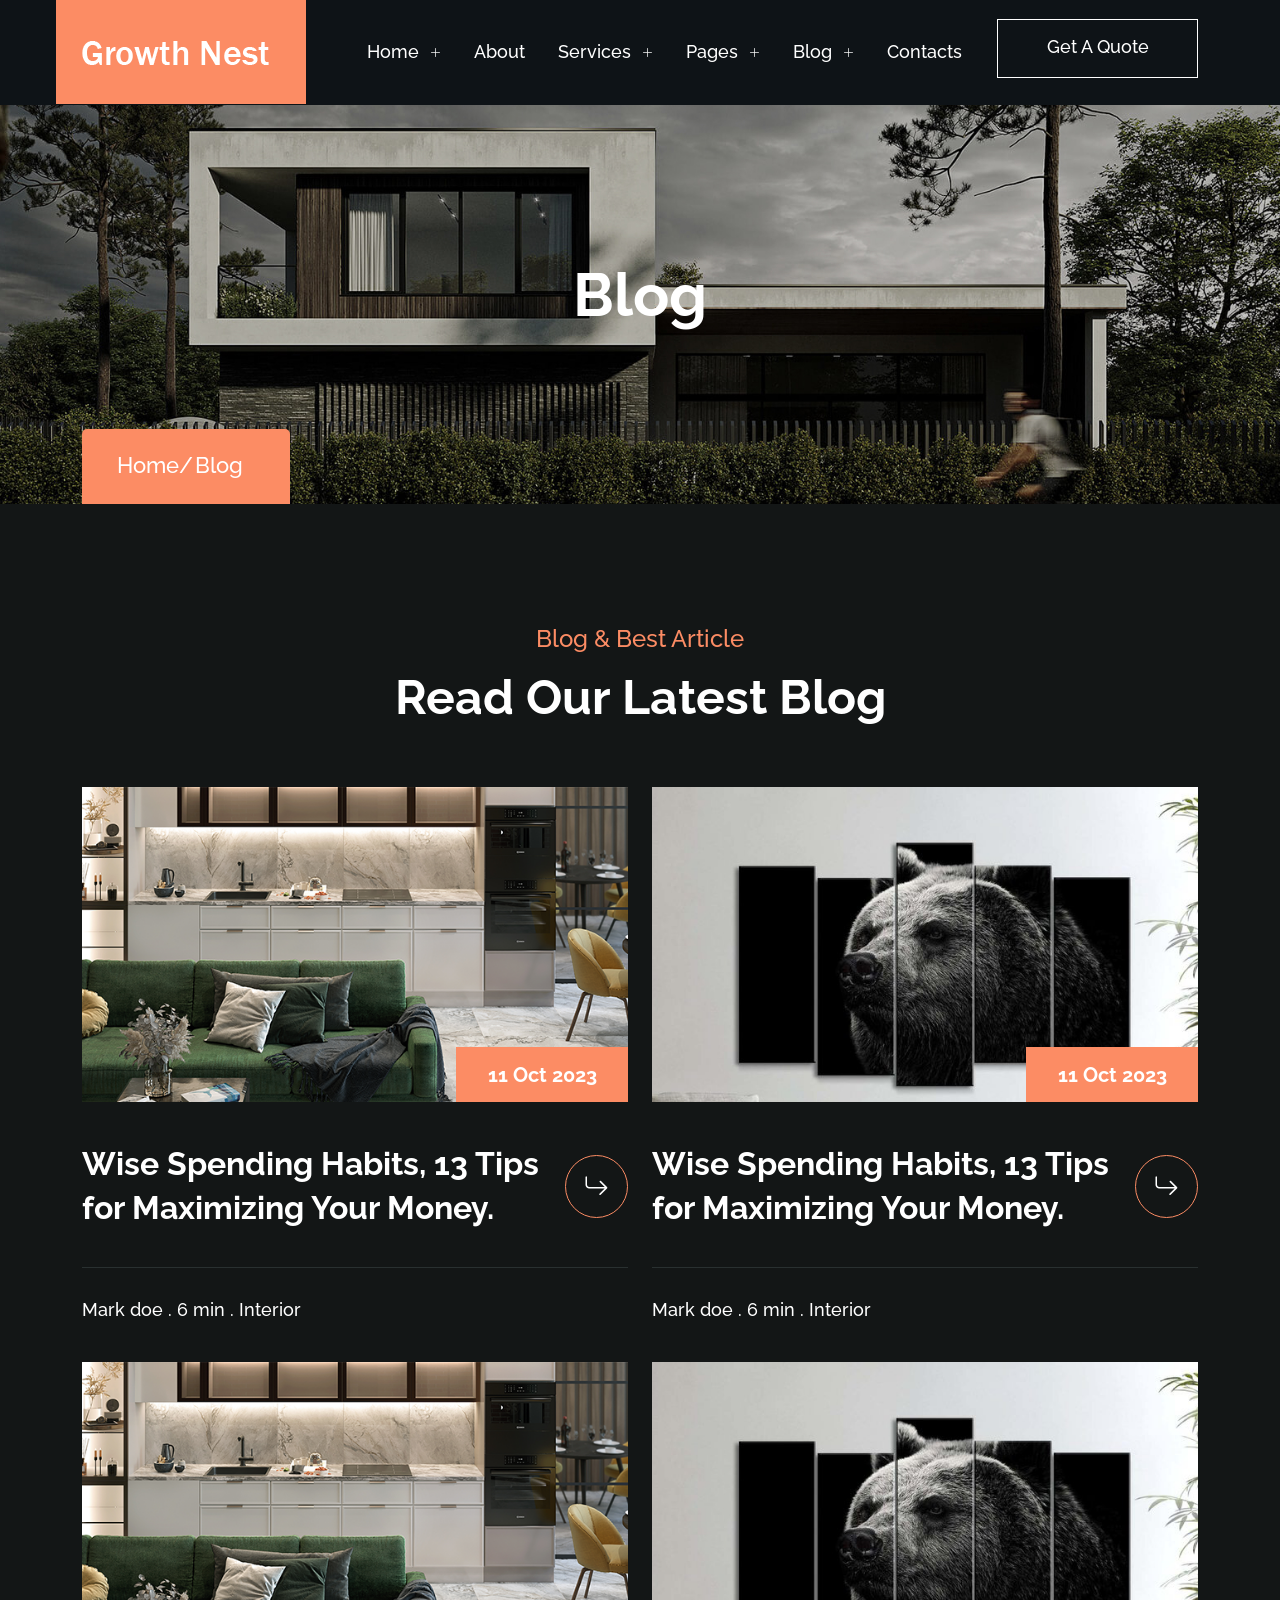
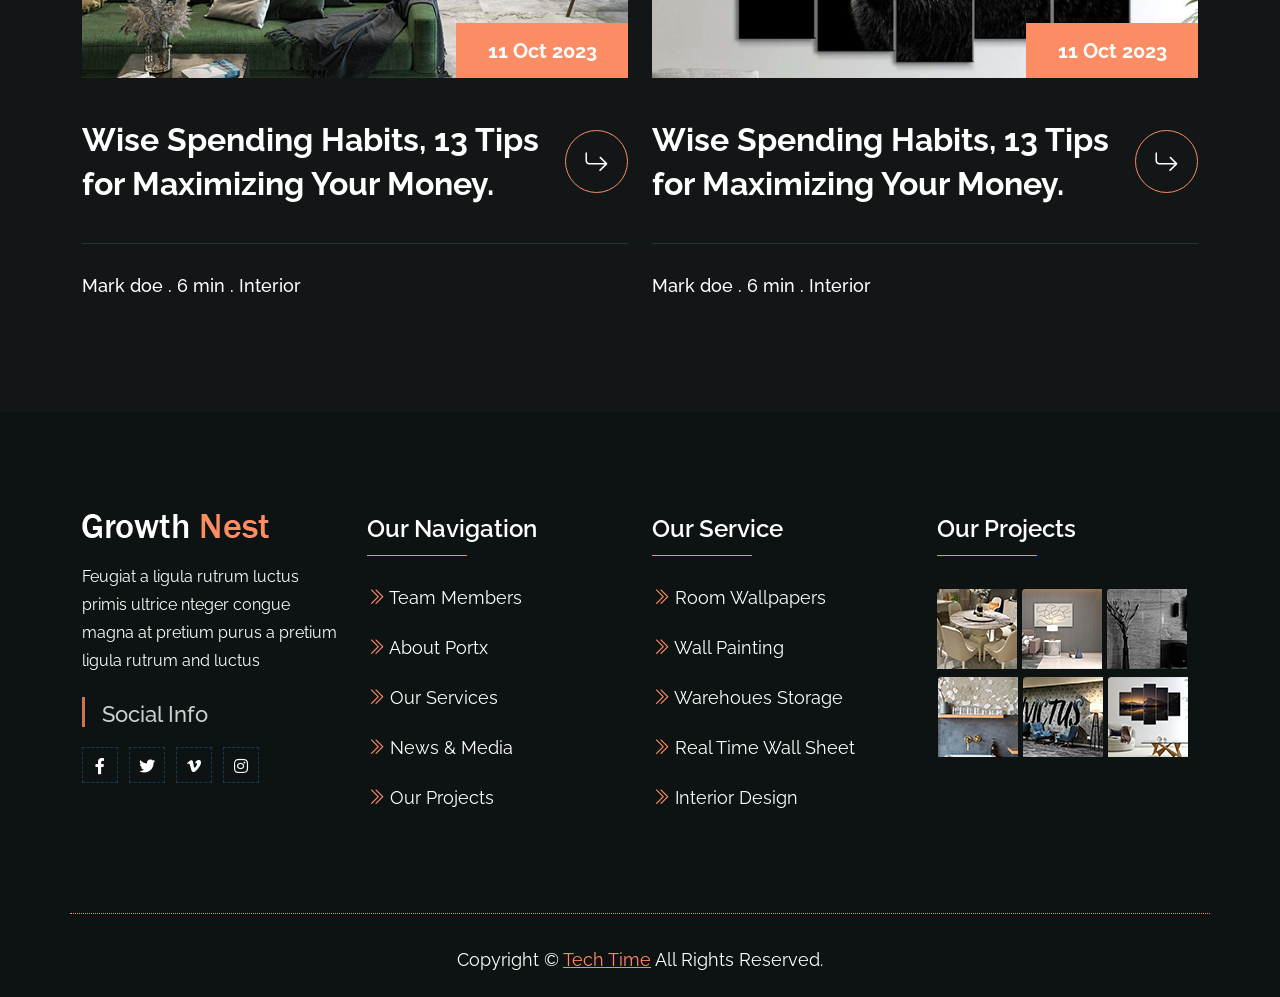
<file: blog.html>
<!DOCTYPE HTML>
<html lang="en-US">


<!-- Mirrored from devsaidul.com/tm/html/growth/blog.html by HTTrack Website Copier/3.x [XR&CO'2014], Wed, 11 Feb 2026 09:05:03 GMT -->
<head>
	<meta charset="UTF-8">
	<meta http-equiv="x-ua-compatible" content="ie=edge">
	<title>Growth Nest Architecture & Interior HTML5 Template</title>
	<meta name="description" content="">
	<meta name="viewport" content="width=device-width, initial-scale=1">
	<!-- Favicon -->
	<link rel="icon" type="image/png" sizes="56x56" href="assets/images/fav-icon/icon.png">
	<!-- bootstrap CSS -->
	<link rel="stylesheet" href="assets/css/bootstrap.min.css" type="text/css" media="all">
	<!-- carousel CSS -->
	<link rel="stylesheet" href="assets/css/owl.carousel.min.css" type="text/css" media="all">
	<!-- animate CSS -->
	<link rel="stylesheet" href="assets/css/animate.css" type="text/css" media="all">
	<!-- font-awesome CSS -->
	<link rel="stylesheet" href="assets/css/all.min.css" type="text/css" media="all">
	<!-- font-flaticon CSS -->
	<link rel="stylesheet" href="assets/css/flaticon.css" type="text/css" media="all">
	<!-- theme-default CSS -->
	<link rel="stylesheet" href="assets/css/theme-default.css" type="text/css" media="all">
	<!-- meanmenu CSS -->
	<link rel="stylesheet" href="assets/css/meanmenu.min.css" type="text/css" media="all">
	<!-- transitions CSS -->
	<link rel="stylesheet" href="assets/css/owl.transitions.css" type="text/css" media="all">
	<!-- venobox CSS -->
	<link rel="stylesheet" href="venobox/venobox.css" type="text/css" media="all">
	<!-- bootstrap icons -->
	<link rel="stylesheet" href="assets/css/bootstrap-icons.css" type="text/css" media="all">
	<!-- Slick Slider -->
	<link rel="stylesheet" type="text/css" href="assets/slick/slick.css">
	<link rel="stylesheet" type="text/css" href="assets/slick/slick-theme.css">
	<!-- Main Style CSS -->
	<link rel="stylesheet" href="assets/css/style.css" type="text/css" media="all">
	<!-- Dropdown CSS -->
	<link rel="stylesheet" href="assets/css/dropdown.css" type="text/css" media="all">
	<!-- responsive CSS -->
	<link rel="stylesheet" href="assets/css/responsive.css" type="text/css" media="all">
	<!-- modernizr js -->
	<script src="assets/js/vendor/modernizr-3.5.0.min.js"></script>
</head>

<body>
	<!-- loder -->
	<div class="loader_bg">
		<img class="preloader__image" width="60" src="assets/images/resource/loader.png" alt="">
	</div>

	<!--==================================================-->
	<!-- Start Curser Section Here -->
	<!--==================================================-->
	<div class="curser"></div>
	<div class="curser2"></div>
	<!--==================================================-->
	<!-- Ends Curser Section Here -->
	<!--==================================================-->


	<!--==================================================-->
	<!-- Start Header Area -->
	<!--==================================================-->
	<header class="header-area" id="sticky-header">
		<div class="container">
			<div class="row align-items-center">
				<div class="col-lg-3">
					<div class="logo">
						<a href="index.html"><img src="assets/images/logo.png" alt=""></a>
					</div>
				</div>
				<div class="col-lg-9">
					<div class="header-menu">
						<ul>
							<li><a href="#">Home <i class="bi bi-plus-lg"></i></a>
								<div class="sub-menu">
									<ul>
										<li><a href="index.html">Home </a></li>
										<li><a href="index-two.html">Home landing</a></li>
										<li><a href="index-video.html">Home video</a></li>
									</ul>
								</div>
							</li>
							<li><a href="about.html">About</a></li>
							<li><a href="#">Services <i class="bi bi-plus-lg"></i></a>
								<div class="sub-menu">
									<ul>
										<li><a href="service.html">Service </a></li>
										<li><a href="service-details.html">Service Details</a></li>
									</ul>
								</div>
							</li>
							<li><a href="#">Pages <i class="bi bi-plus-lg"></i></a>
								<div class="sub-menu">
									<ul>
										<li><a href="about.html">About</a></li>
										<li><a href="team.html">Team</a></li>
										<li><a href="team-detials.html">Team Details</a></li>
										<li><a href="project-grid.html">Project</a></li>
										<li><a href="projects-details.html">Project Details</a></li>
										<li><a href="faq.html">Faq Page</a></li>
										<li><a href="contact.html">Contact</a></li>
										<li><a href="error.html">Error Page</a></li>
									</ul>
								</div>
							</li>
							<li><a href="#">Blog <i class="bi bi-plus-lg"></i></a>
								<div class="sub-menu">
									<ul>
										<li><a href="blog.html">Blog</a></li>
										<li><a href="blog-details.html">Blog Details</a></li>
									</ul>
								</div>
							</li>
							<li><a href="contact.html">Contacts</a></li>
						</ul>
						<div class="main-btn">
							<a href="about.html" class="nest-btn">
								<span class="nest-btn__shape"></span>
								<span class="nest-btn__shape"></span>
								<span class="nest-btn__shape"></span>
								<span class="nest-btn__shape"></span>
								<span class="nest-btn__text">Get A Quote</span>
							</a>
						</div>
					</div>
				</div>
			</div>
		</div>
	</header>

	<!-- growth Mobile Menu Area -->
	<div class="mobile-menu-area sticky-menu" id="navbar">
		<div class="mobile-menu">
			<div class="mobile-logo">
				<a href="index.html"><img src="assets/images/logo.png" alt=""></a>
			</div>
			<div class="side-menu-info">
				<div class="sidebar-menu">
					<a class="navSidebar-button" href="#"><i class="bi bi-justify-right"></i></a>
				</div>
			</div>
		</div>
	</div>
	<!--==================================================-->
	<!-- End Header Area -->
	<!--==================================================-->

	<!--==================================================-->
	<!-- Start Breatcome Area -->
	<!--==================================================-->
	<div class="breatcome-area">
		<div class="container">
			<div class="row">
				<div class="col-lg-12 col-md-12">
					<div class="breatcome-content">
						<div class="breatcome-title">
							<h1>Blog</h1>
						</div>
						<div class="bratcome-text">
							<ul>
								<li><a href="index.html">Home</a></li>
								<li>Blog</li>
							</ul>
						</div>
					</div>
				</div>
			</div>
		</div>
	</div>
	<!--==================================================-->
	<!-- End Breatcome Area -->
	<!--==================================================-->

	<!--==================================================-->
	<!-- Start Blog Area -->
	<!--==================================================-->
	<div class="blog-area">
		<div class="container">
			<div class="row">
				<div class="col-lg-12">
					<div class="section-title text-center wow fadeInUp" data-wow-delay="0.2s" data-wow-duration="1s">
						<div class="section-sub-title">
							<h4>Blog & Best Article</h4>
						</div>
						<div class="section-main-title">
							<h2>Read Our Latest Blog</h2>
						</div>
					</div>
				</div>
			</div>
			<div class="row">
				<div class="col-lg-6 col-md-12">
					<div class="blog-single-box wow fadeInUp" data-wow-delay="0.4s" data-wow-duration="1s">
						<div class="blog-thumb">
							<img src="assets/images/blog/blog1.png" alt="">
							<img src="assets/images/blog/blog1.png" alt="">
							<div class="blog-date">
								<h5>11 Oct 2023</h5>
							</div>
						</div>
						<div class="blog-content">
							<div class="blog-title">
								<h4><a href="blog-details.html">Wise Spending Habits, 13 Tips for 
									Maximizing Your Money.</a></h4>
								<div class="blog-icon">
									<a href="blog-details.html"><i class="bi bi-arrow-return-right"></i></a>
								</div>
							</div>
							<div class="blog-disciption">
								<p>Mark doe . 6 min .  Interior </p>
							</div>
						</div>
					</div>
				</div>
				<div class="col-lg-6 col-md-12">
					<div class="blog-single-box wow fadeInUp" data-wow-delay="0.6s" data-wow-duration="1s">
						<div class="blog-thumb">
							<img src="assets/images/blog/blog2.png" alt="">
							<img src="assets/images/blog/blog2.png" alt="">
							<div class="blog-date">
								<h5>11 Oct 2023</h5>
							</div>
						</div>
						<div class="blog-content">
							<div class="blog-title">
								<h4><a href="blog-details.html">Wise Spending Habits, 13 Tips for 
									Maximizing Your Money.</a></h4>
								<div class="blog-icon">
									<a href="blog-details.html"><i class="bi bi-arrow-return-right"></i></a>
								</div>
							</div>
							<div class="blog-disciption">
								<p>Mark doe . 6 min .  Interior </p>
							</div>
						</div>
					</div>
				</div>
				<div class="col-lg-6 col-md-12">
					<div class="blog-single-box wow fadeInUp" data-wow-delay="0.6s" data-wow-duration="1s">
						<div class="blog-thumb">
							<img src="assets/images/blog/blog1.png" alt="">
							<img src="assets/images/blog/blog1.png" alt="">
							<div class="blog-date">
								<h5>11 Oct 2023</h5>
							</div>
						</div>
						<div class="blog-content">
							<div class="blog-title">
								<h4><a href="blog-details.html">Wise Spending Habits, 13 Tips for 
									Maximizing Your Money.</a></h4>
								<div class="blog-icon">
									<a href="blog-details.html"><i class="bi bi-arrow-return-right"></i></a>
								</div>
							</div>
							<div class="blog-disciption">
								<p>Mark doe . 6 min .  Interior </p>
							</div>
						</div>
					</div>
				</div>
				<div class="col-lg-6 col-md-12">
					<div class="blog-single-box wow fadeInUp" data-wow-delay="0.8s" data-wow-duration="1s">
						<div class="blog-thumb">
							<img src="assets/images/blog/blog2.png" alt="">
							<img src="assets/images/blog/blog2.png" alt="">
							<div class="blog-date">
								<h5>11 Oct 2023</h5>
							</div>
						</div>
						<div class="blog-content">
							<div class="blog-title">
								<h4><a href="blog-details.html">Wise Spending Habits, 13 Tips for 
									Maximizing Your Money.</a></h4>
								<div class="blog-icon">
									<a href="blog-details.html"><i class="bi bi-arrow-return-right"></i></a>
								</div>
							</div>
							<div class="blog-disciption">
								<p>Mark doe . 6 min .  Interior </p>
							</div>
						</div>
					</div>
				</div>
			</div>
		</div>
	</div>
	<!--==================================================-->
	<!-- End Blog Area -->
	<!--==================================================-->

	<!--==================================================-->
	<!-- Start Sidebar Area -->
	<!--==================================================-->
	<div class="sidebar-group info-group">
		<div class="sidebar-widget">
			<div class="sidebar-widget-container">
				<div class="widget-heading">
					<a href="#" class="close-side-widget">
						<i class="bi bi-x-lg"></i>
					</a>
				</div>
				<div class="sidebar-textwidget">
					<div class="sidebar-info-contents">
						<div class="content-inner">
							<div class="sidebar-logo">
								<a href="index.html"><img src="assets/images/logo.png" alt="logo"></a>
							</div>
							<div class="sidebar-widget-menu">
								<ul>
									<li class="dropdown"><a href="#" data-toggle="dropdown">Home <i
												class="icon-arrow"></i></a>
										<ul class="dropdown-menu">
											<li><a href="index.html">Home</a></li>
											<li><a href="index-two.html">Home Landing</a></li>
											<li><a href="index-video.html">Home Video</a></li>
										</ul>
									</li>
									<li class="dropdown"><a href="about-2.html" data-toggle="dropdown">About</a></li>
									<li class="dropdown"><a href="#" data-toggle="dropdown">Service <i
												class="icon-arrow"></i></a>
										<ul class="dropdown-menu">
											<li><a href="service.html">Service</a></li>
											<li><a href="service-details.html">Service Details</a></li>
										</ul>
									</li>
									<li class="dropdown"><a href="#" data-toggle="dropdown">Pages <i
												class="icon-arrow"></i></a>
										<ul class="dropdown-menu">
											<li><a href="about.html">About</a></li>
											<li><a href="team.html">Team</a></li>
											<li><a href="team-detials.html">Team Details</a></li>
											<li><a href="project-grid.html">Project</a></li>
											<li><a href="projects-details.html">Project Details</a></li>
											<li><a href="faq.html">Faq Page</a></li>
											<li><a href="contact.html">Contact</a></li>
											<li><a href="error.html">Error Page</a></li>
										</ul>
									</li>
									<li class="dropdown"><a href="#" data-toggle="dropdown">Blog <i
												class="icon-arrow"></i></a>
										<ul class="dropdown-menu">
											<li><a href="blog.html">Blog</a></li>
											<li><a href="blog-details.html">Blog Details</a></li>
										</ul>
									</li>
									<li class="dropdown"><a href="contact.html" data-toggle="dropdown">Contact</a></li>
								</ul>
							</div>
							<div class="contact-info">
								<h2>Contact Info</h2>
								<ul class="list-style-one">
									<li><i class="bi bi-geo-alt-fill"></i>6391 Elgin St. Celina, Delaware</li>
									<li><i class="bi bi-telephone-fill"></i>(+001) 123-456-789</li>
									<li><i class="bi bi-envelope"></i> info@example.com</li>
									<li><i class="bi bi-alarm-fill"></i> Week Days: 08.00 to 10.00
									</li>
								</ul>
							</div>
							<ul class="social-box">
								<li class="facebook"><a href="#" class="fab fa-facebook-f"></a></li>
								<li class="twitter"><a href="#" class="fab fa-instagram"></a></li>
								<li class="linkedin"><a href="#" class="fab fa-twitter"></a></li>
								<li class="instagram"><a href="#" class="fab fa-pinterest-p"></a></li>
								<li class="youtube"><a href="#" class="fab fa-linkedin-in"></a></li>
							</ul>
						</div>
					</div>
				</div>
			</div>
		</div>
	</div>
	<!--==================================================-->
	<!-- End Sidebar Area -->
	<!--==================================================-->

	<!--==================================================-->
	<!-- Start Footer Area -->
	<!--==================================================-->
	<div class="footer-area">
		<div class="container">
			<div class="row">
				<div class="col-lg-3 col-md-6">
					<div class="footer-wiget wow fadeInUp" data-wow-delay="0.2s" data-wow-duration="1s">
						<div class="footer-wiget-logo">
							<a href="index.html"><img src="assets/images/footer-logo.png" alt=""></a>
						</div>
						<div class="footer-wiget-text">
							<h4>Feugiat a ligula rutrum luctus primis ultrice nteger congue magna at pretium purus a pretium ligula rutrum and luctus</h4>
						</div>
						<div class="footer-socilal-title">
							<h4>Social Info</h4>
						</div>
						<div class="footer-social">
							<ul>
								<li><a href="#"><i class="fab fa-facebook-f"></i></a></li>
								<li><a href="#"><i class="fab fa-twitter"></i></a></li>
								<li><a href="#"><i class="fab fa-vimeo-v"></i></a></li>
								<li><a href="#"><i class="fab fa-instagram"></i></a></li>
							</ul>
						</div>
					</div>
				</div>
				<div class="col-lg-3 col-md-6">
					<div class="footer-wiget wow fadeInUp" data-wow-delay="0.4s" data-wow-duration="1s">
						<div class="footer-wiget-title">
							<h4>Our Navigation</h4>
						</div>
						<div class="footer-wiget-menu">
							<ul>
								<li><a href="#"><i class="bi bi-chevron-double-right"></i> Team Members</a></li>
								<li><a href="#"><i class="bi bi-chevron-double-right"></i> About Portx</a></li>
								<li><a href="#"><i class="bi bi-chevron-double-right"></i> Our Services</a></li>
								<li><a href="#"><i class="bi bi-chevron-double-right"></i> News &amp; Media</a></li>
								<li><a href="#"><i class="bi bi-chevron-double-right"></i> Our Projects</a></li>
							</ul>
						</div>
					</div>
				</div>
				<div class="col-lg-3 col-md-6">
					<div class="footer-wiget wow fadeInUp" data-wow-delay="0.6s" data-wow-duration="1s">
						<div class="footer-wiget-title">
							<h4>Our Service</h4>
						</div>
						<div class="footer-wiget-menu">
							<ul>
								<li><a href="#"><i class="bi bi-chevron-double-right"></i> Room Wallpapers</a></li>
								<li><a href="#"><i class="bi bi-chevron-double-right"></i> Wall Painting</a></li>
								<li><a href="#"><i class="bi bi-chevron-double-right"></i> Warehoues Storage</a></li>
								<li><a href="#"><i class="bi bi-chevron-double-right"></i> Real Time Wall Sheet </a></li>
								<li><a href="#"><i class="bi bi-chevron-double-right"></i> Interior Design</a></li>
							</ul>
						</div>
					</div>
				</div>
				<div class="col-lg-3 col-md-6 pr-0">
					<div class="footer-wiget wow fadeInUp" data-wow-delay="0.8s" data-wow-duration="1s">
						<div class="footer-wiget-title">
							<h4>Our Projects</h4>
						</div>
						<div class="footer-widget-photo">
							<ul>
								<li><img src="assets/images/footer/footer1.png" alt=""></li>
								<li><img src="assets/images/footer/footer2.png" alt=""></li>
								<li><img src="assets/images/footer/footer3.png" alt=""></li>
								<li><img src="assets/images/footer/footer4.png" alt=""></li>
								<li><img src="assets/images/footer/footer5.png" alt=""></li>
								<li><img src="assets/images/footer/footer6.png" alt=""></li>
							</ul>
						</div>
					</div>
				</div>
			</div>
			<div class="row line mt-90">
				<div class="col-lg-12 col-md-12">
					<div class="copyright-text wow fadeInUp" data-wow-delay="0.10s" data-wow-duration="1s">
						<p>Copyright © <a href="#">Tech Time</a> All Rights Reserved.</p>
					</div>
				</div>
			</div>
		</div>
	</div>
	<!--==================================================-->
	<!-- End Footer Area -->
	<!--==================================================-->

	<!--==================================================-->
	<!-- Start Search Popup Area -->
	<!--==================================================-->
	<div class="search-popup">
		<button class="close-search style-two"><span class="flaticon-multiply"><i
					class="far fa-times-circle"></i></span></button>
		<button class="close-search"><i class="fas fa-arrow-up"></i></button>
		<form method="post" action="#">
			<div class="form-group">
				<input type="search" name="search-field" value="" placeholder="Search Here" required="">
				<button type="submit"><i class="fa fa-search"></i></button>
			</div>
		</form>
	</div>
	<!--==================================================-->
	<!-- End Search Popup Area -->
	<!--==================================================-->

	<!--==================================================-->
	<!-- Start scrollup section Area -->
	<!--==================================================-->
	<!-- scrollup section -->
	<div class="prgoress_scrollup">
		<svg class="progress-circle svg-content" width="100%" height="100%" viewBox="-1 -1 102 102">
			<path d="M50,1 a49,49 0 0,1 0,98 a49,49 0 0,1 0,-98" />
		</svg>
	</div>

	<!--==================================================-->
	<!-- End scrollup section Area -->
	<!--==================================================-->


	<!-- jquery js -->
	<script src="assets/js/vendor/jquery-3.6.2.min.js"></script>

	<script src="assets/js/popper.min.js"></script>

	<!-- bootstrap js -->
	<script src="assets/js/bootstrap.min.js"></script>

	<!-- carousel js -->
	<script src="assets/js/owl.carousel.min.js"></script>

	<!-- counterup js -->
	<script src="assets/js/jquery.counterup.min.js"></script>

	<!-- waypoints js -->
	<script src="assets/js/waypoints.min.js"></script>

	<!-- wow js -->
	<script src="assets/js/wow.min.js"></script>

	<!-- imagesloaded js -->
	<script src="assets/js/imagesloaded.pkgd.min.js"></script>

	<!-- venobox js -->
	<script src="venobox/venobox.js"></script>

	<!--  animated-text js -->
	<script src="assets/js/animated-text.js"></script>

	<!-- venobox min js -->
	<script src="venobox/venobox.min.js"></script>

	<!-- isotope js -->
	<script src="assets/js/isotope.pkgd.min.js"></script>

	<!-- jquery meanmenu js -->
	<script src="assets/js/jquery.meanmenu.js"></script>

	<!-- jquery scrollup js -->
	<script src="assets/js/jquery.scrollUp.js"></script>

	<!-- Slick Slider -->
	<script src="assets/slick/slick.min.js"></script>

	<script src="assets/js/jquery.barfiller.js"></script>
	<!-- jquery js -->

	<!-- ragrslider js -->
	<script src="assets/js/rangeslider.js"></script>

	<!-- ragrslider js -->
	<script src="assets/js/mixitup.min.js"></script>

	<!-- theme js -->
	<script src="assets/js/theme.js"></script>

	<!-- scroll js -->
	<script src="assets/js/script.js"></script>

	<script>
		function changeToggle() {
			let toggle = document.getElementById("toggle");
			let h3 = document.getElementsByClassName("h3");
			if (toggle.style.float != "right") {
				toggle.style.float = "right";
				h3[0].innerHTML = "<span>$</span>350";
				h3[1].innerHTML = "<span>$</span>240";
				h3[2].innerHTML = "<span>$</span>480";
			} else {
				toggle.style.float = "none";
				h3[0].innerHTML = "<span>$</span>217";
				h3[1].innerHTML = "<span>$</span>144";
				h3[2].innerHTML = "<span>$</span>359";
			}
		}
	</script>

</body>


<!-- Mirrored from devsaidul.com/tm/html/growth/blog.html by HTTrack Website Copier/3.x [XR&CO'2014], Wed, 11 Feb 2026 09:05:03 GMT -->
</html>
</file>
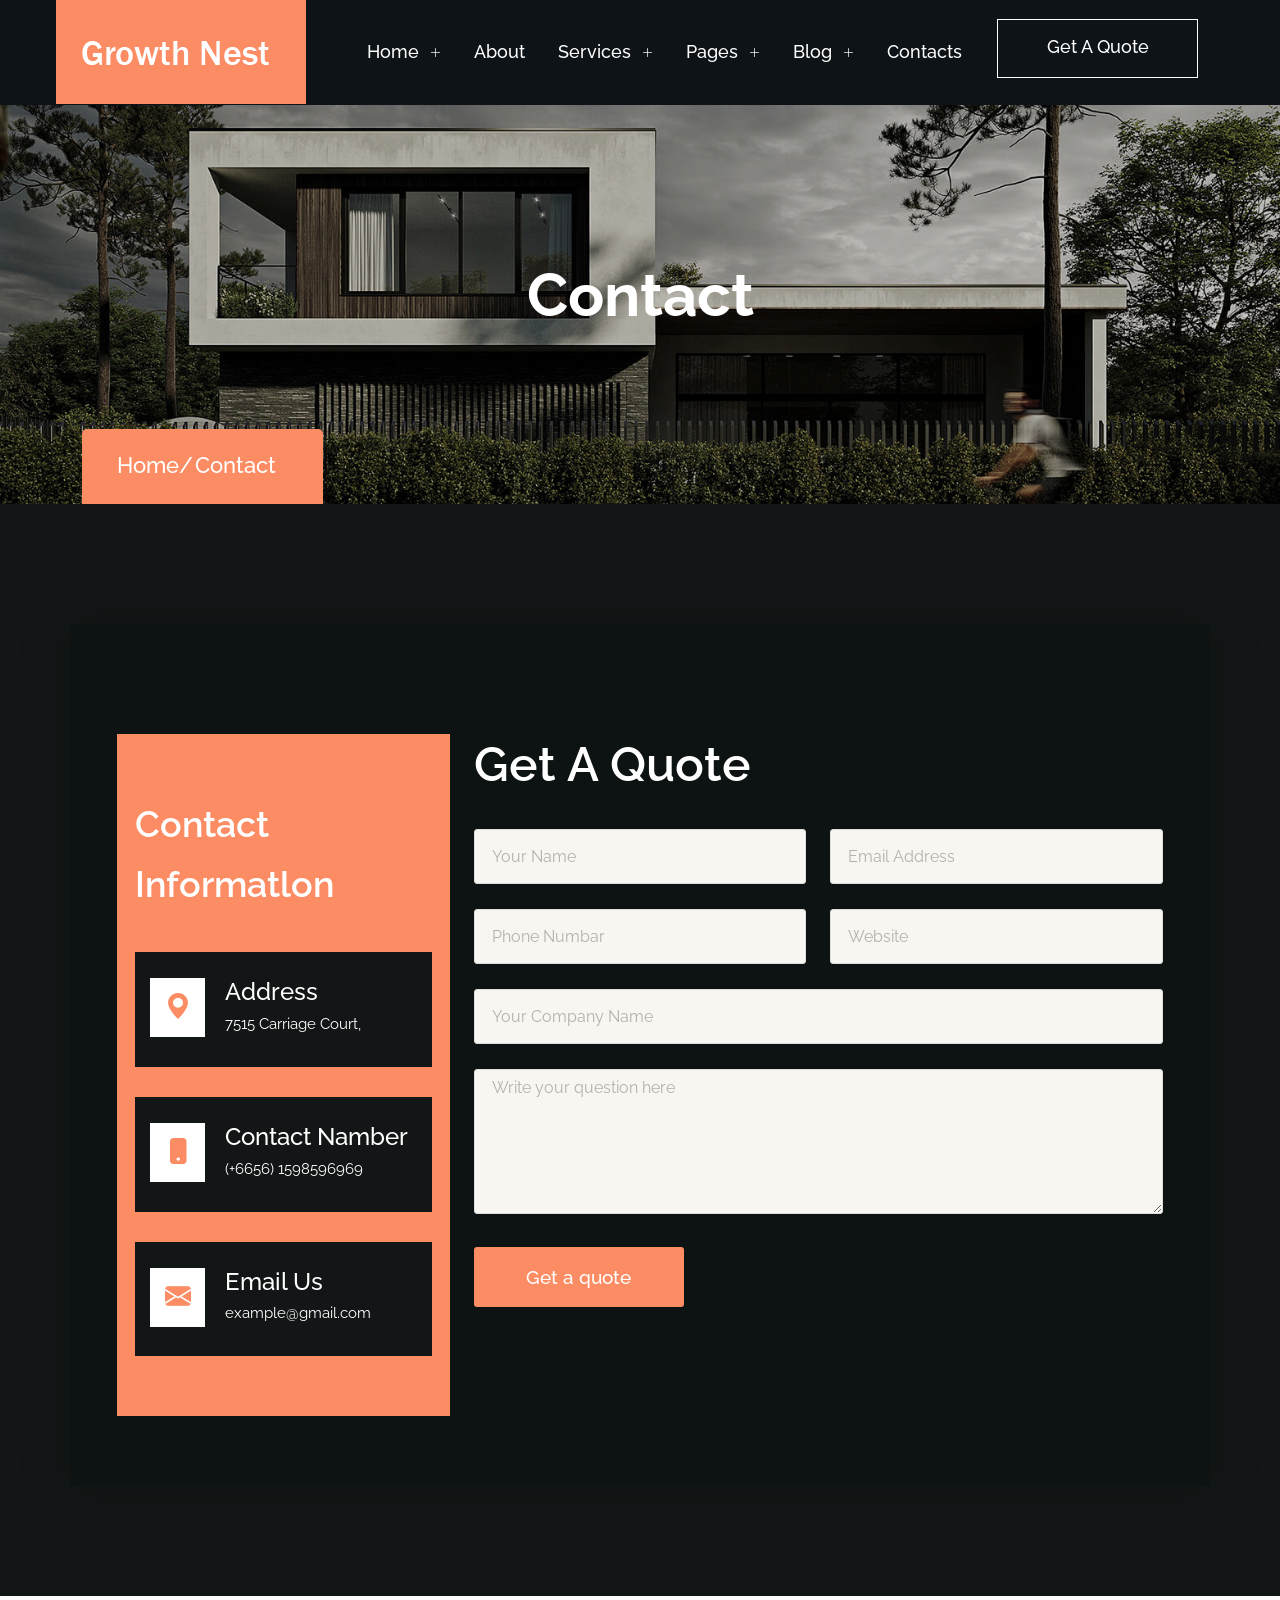
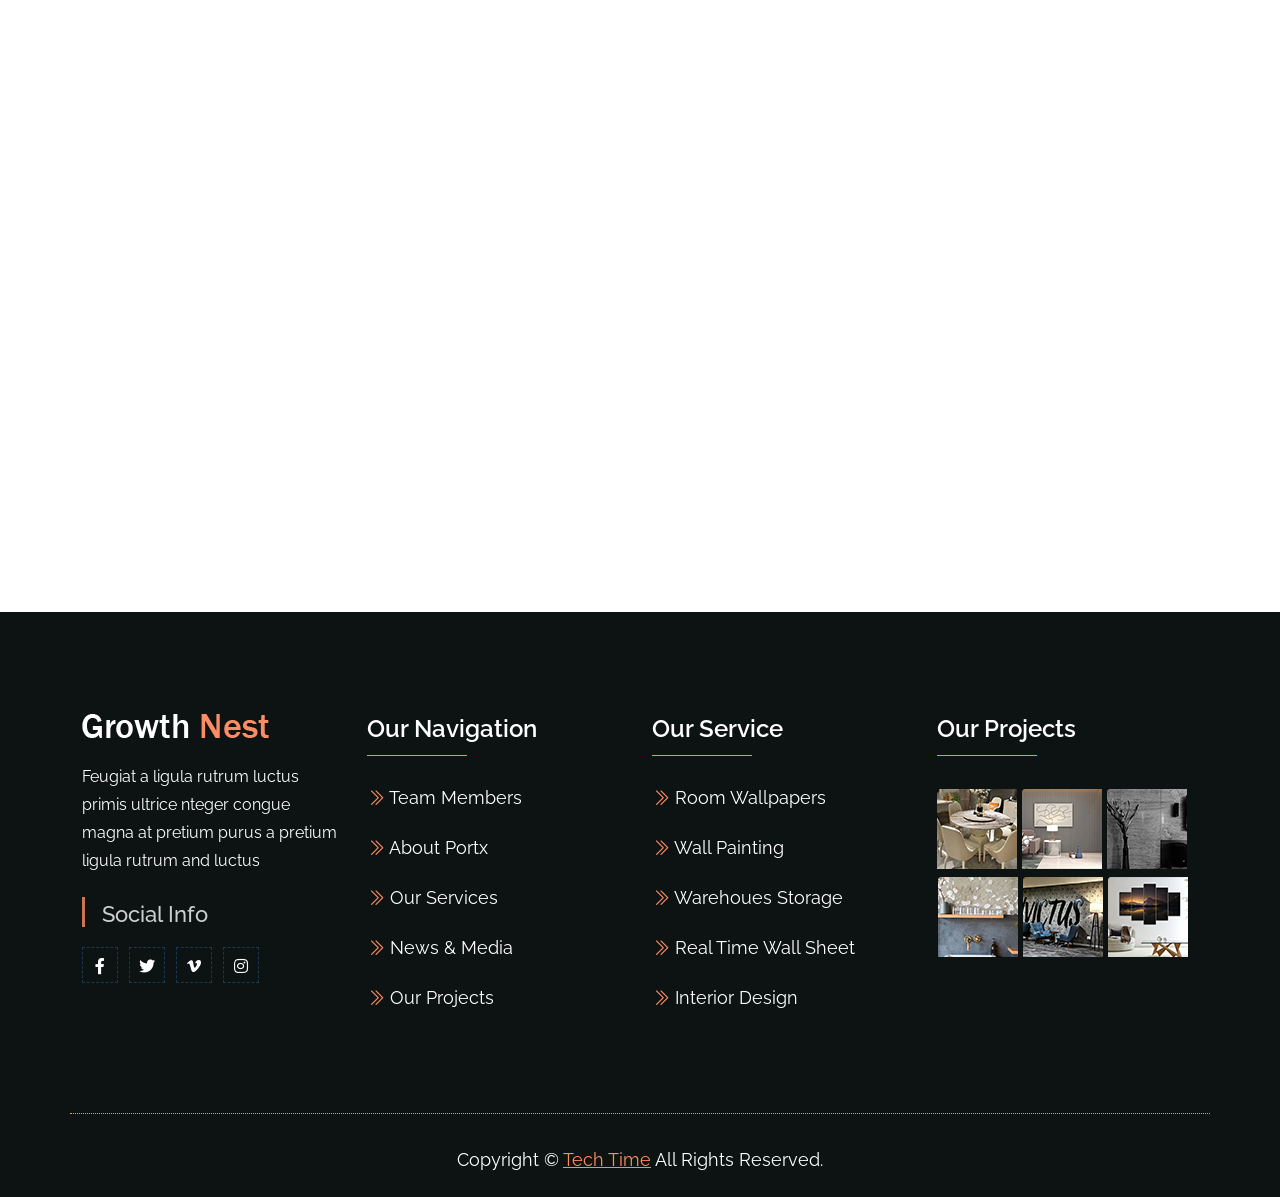
<file: contact.html>
<!DOCTYPE HTML>
<html lang="en-US">


<!-- Mirrored from devsaidul.com/tm/html/growth/contact.html by HTTrack Website Copier/3.x [XR&CO'2014], Wed, 11 Feb 2026 09:05:03 GMT -->
<head>
	<meta charset="UTF-8">
	<meta http-equiv="x-ua-compatible" content="ie=edge">
	<title>Growth Nest Architecture & Interior HTML5 Template</title>
	<meta name="description" content="">
	<meta name="viewport" content="width=device-width, initial-scale=1">
	<!-- Favicon -->
	<link rel="icon" type="image/png" sizes="56x56" href="assets/images/fav-icon/icon.png">
	<!-- bootstrap CSS -->
	<link rel="stylesheet" href="assets/css/bootstrap.min.css" type="text/css" media="all">
	<!-- carousel CSS -->
	<link rel="stylesheet" href="assets/css/owl.carousel.min.css" type="text/css" media="all">
	<!-- animate CSS -->
	<link rel="stylesheet" href="assets/css/animate.css" type="text/css" media="all">
	<!-- font-awesome CSS -->
	<link rel="stylesheet" href="assets/css/all.min.css" type="text/css" media="all">
	<!-- font-flaticon CSS -->
	<link rel="stylesheet" href="assets/css/flaticon.css" type="text/css" media="all">
	<!-- theme-default CSS -->
	<link rel="stylesheet" href="assets/css/theme-default.css" type="text/css" media="all">
	<!-- meanmenu CSS -->
	<link rel="stylesheet" href="assets/css/meanmenu.min.css" type="text/css" media="all">
	<!-- transitions CSS -->
	<link rel="stylesheet" href="assets/css/owl.transitions.css" type="text/css" media="all">
	<!-- venobox CSS -->
	<link rel="stylesheet" href="venobox/venobox.css" type="text/css" media="all">
	<!-- bootstrap icons -->
	<link rel="stylesheet" href="assets/css/bootstrap-icons.css" type="text/css" media="all">
	<!-- Slick Slider -->
	<link rel="stylesheet" type="text/css" href="assets/slick/slick.css">
	<link rel="stylesheet" type="text/css" href="assets/slick/slick-theme.css">
	<!-- Main Style CSS -->
	<link rel="stylesheet" href="assets/css/style.css" type="text/css" media="all">
	<!-- Dropdown CSS -->
	<link rel="stylesheet" href="assets/css/dropdown.css" type="text/css" media="all">
	<!-- responsive CSS -->
	<link rel="stylesheet" href="assets/css/responsive.css" type="text/css" media="all">
	<!-- modernizr js -->
	<script src="assets/js/vendor/modernizr-3.5.0.min.js"></script>
</head>

<body>
	<!-- loder -->
	<div class="loader_bg">
		<img class="preloader__image" width="60" src="assets/images/resource/loader.png" alt="">
	</div>

	<!--==================================================-->
	<!-- Start Curser Section Here -->
	<!--==================================================-->
	<div class="curser"></div>
	<div class="curser2"></div>
	<!--==================================================-->
	<!-- Ends Curser Section Here -->
	<!--==================================================-->

	<!--==================================================-->
	<!-- Start Header Area -->
	<!--==================================================-->
	<header class="header-area" id="sticky-header">
		<div class="container">
			<div class="row align-items-center">
				<div class="col-lg-3">
					<div class="logo">
						<a href="index.html"><img src="assets/images/logo.png" alt=""></a>
					</div>
				</div>
				<div class="col-lg-9">
					<div class="header-menu">
						<ul>
							<li><a href="#">Home <i class="bi bi-plus-lg"></i></a>
								<div class="sub-menu">
									<ul>
										<li><a href="index.html">Home </a></li>
										<li><a href="index-two.html">Home landing</a></li>
										<li><a href="index-video.html">Home video</a></li>
									</ul>
								</div>
							</li>
							<li><a href="about.html">About</a></li>
							<li><a href="#">Services <i class="bi bi-plus-lg"></i></a>
								<div class="sub-menu">
									<ul>
										<li><a href="service.html">Service </a></li>
										<li><a href="service-details.html">Service Details</a></li>
									</ul>
								</div>
							</li>
							<li><a href="#">Pages <i class="bi bi-plus-lg"></i></a>
								<div class="sub-menu">
									<ul>
										<li><a href="about.html">About</a></li>
										<li><a href="team.html">Team</a></li>
										<li><a href="team-detials.html">Team Details</a></li>
										<li><a href="project-grid.html">Project</a></li>
										<li><a href="projects-details.html">Project Details</a></li>
										<li><a href="faq.html">Faq Page</a></li>
										<li><a href="contact.html">Contact</a></li>
										<li><a href="error.html">Error Page</a></li>
									</ul>
								</div>
							</li>
							<li><a href="#">Blog <i class="bi bi-plus-lg"></i></a>
								<div class="sub-menu">
									<ul>
										<li><a href="blog.html">Blog</a></li>
										<li><a href="blog-details.html">Blog Details</a></li>
									</ul>
								</div>
							</li>
							<li><a href="contact.html">Contacts</a></li>
						</ul>
						<div class="main-btn">
							<a href="about.html" class="nest-btn">
								<span class="nest-btn__shape"></span>
								<span class="nest-btn__shape"></span>
								<span class="nest-btn__shape"></span>
								<span class="nest-btn__shape"></span>
								<span class="nest-btn__text">Get A Quote</span>
							</a>
						</div>
					</div>
				</div>
			</div>
		</div>
	</header>

	<!-- growth Mobile Menu Area -->
	<div class="mobile-menu-area sticky-menu" id="navbar">
		<div class="mobile-menu">
			<div class="mobile-logo">
				<a href="index.html"><img src="assets/images/logo.png" alt=""></a>
			</div>
			<div class="side-menu-info">
				<div class="sidebar-menu">
					<a class="navSidebar-button" href="#"><i class="bi bi-justify-right"></i></a>
				</div>
			</div>
		</div>
	</div>
	<!--==================================================-->
	<!-- End Header Area -->
	<!--==================================================-->

	<!--==================================================-->
	<!-- Start Breatcome Area -->
	<!--==================================================-->
	<div class="breatcome-area">
		<div class="container">
			<div class="row">
				<div class="col-lg-12 col-md-12">
					<div class="breatcome-content">
						<div class="breatcome-title">
							<h1>Contact</h1>
						</div>
						<div class="bratcome-text">
							<ul>
								<li><a href="index.html">Home</a></li>
								<li>Contact</li>
							</ul>
						</div>
					</div>
				</div>
			</div>
		</div>
	</div>
	<!--==================================================-->
	<!-- End Breatcome Area -->
	<!--==================================================-->

	<!--==================================================-->
	<!-- Start Contact Area -->
	<!--==================================================-->
	<div class="contact-area">
		<div class="container">
			<div class="row contact">
				<div class="col-lg-4 col-md-12">
					<div class="contact-single-box">
						<div class="contact-title">
							<h4>Contact Informatlon</h4>
						</div>
						<div class="contact-items">
							<div class="contact-icon">
								<i class="bi bi-geo-alt-fill"></i>
							</div>
							<div class="contact-content">
								<h4>Address</h4>
								<h6>7515 Carriage Court,</h6>
							</div>
						</div>
						<div class="contact-items">
							<div class="contact-icon">
								<i class="bi bi-phone-fill"></i>
							</div>
							<div class="contact-content">
								<h4>Contact Namber</h4>
								<h6>(+6656) 1598596969</h6>
							</div>
						</div>
						<div class="contact-items">
							<div class="contact-icon">
								<i class="bi bi-envelope-fill"></i>
							</div>
							<div class="contact-content">
								<h4>Email Us</h4>
								<h6>example@gmail.com</h6>
							</div>
						</div>
					</div>
				</div>
				<div class="col-lg-8 col-md-12">
					<div class="contact-box">
						<div class="contact-box-title">
							<h4>Get A Quote</h4>
						</div>
						<form action="https://formspree.io/f/myyleorq" method="POST" id="it-form">
							<div class="row">
								<div class="col-lg-6 col-md-6">
									<div class="form-box">
										<input type="text" name="name" placeholder="Your Name">
									</div>
								</div>
								<div class="col-lg-6 col-md-6">
									<div class="form-box">
										<input type="text" name="email" placeholder="Email Address">
									</div>
								</div>
								<div class="col-lg-6 col-md-6">
									<div class="form-box">
										<input type="text" name="phone" placeholder="Phone Numbar">
									</div>
								</div>
								<div class="col-lg-6 col-md-6">
									<div class="form-box">
										<input type="text" name="website" placeholder="Website">
									</div>
								</div>
								<div class="col-lg-12">
									<div class="form-box">
										<input type="text" name="name" placeholder="Your Company Name">
									</div>
								</div>
								<div class="col-lg-12 col-md-12">
									<div class="form-box">
										<textarea name="massage" id="massage" cols="30" rows="10"
											placeholder="Write your question here"></textarea>
									</div>
								</div>
								<div class="col-lg-12 col-md-12">
									<div class="form-box-button">
										<button type="Submit"> Get a quote</button>
									</div>
								</div>
							</div>
						</form>
						<div id="status"></div>
					</div>
				</div>
			</div>
		</div>
	</div>
	<!--==================================================-->
	<!-- End Contact Area -->
	<!--==================================================-->

	<!--==================================================-->
	<!-- Start map Area -->
	<!--==================================================-->

	<div class="map-area">
		<div class="container-fluid p-0">
			<div class="row">
				<div class="col-lg-12 col-md-12">
					<iframe
						src="https://www.google.com/maps/embed?pb=!1m18!1m12!1m3!1d7496149.95373021!2d85.84621250756469!3d23.452185887261447!2m3!1f0!2f0!3f0!3m2!1i1024!2i768!4f13.1!3m3!1m2!1s0x30adaaed80e18ba7%3A0xf2d28e0c4e1fc6b!2sBangladesh!5e0!3m2!1sen!2sbd!4v1635150422284!5m2!1sen!2sbd"
						width="1920" height="608" style="border:0;" allowfullscreen="" loading="lazy"></iframe>
				</div>
			</div>
		</div>
	</div>

	<!--==================================================-->
	<!-- End map Area -->
	<!--==================================================-->


	<!--==================================================-->
	<!-- Start Sidebar Area -->
	<!--==================================================-->
	<div class="sidebar-group info-group">
		<div class="sidebar-widget">
			<div class="sidebar-widget-container">
				<div class="widget-heading">
					<a href="#" class="close-side-widget">
						<i class="bi bi-x-lg"></i>
					</a>
				</div>
				<div class="sidebar-textwidget">
					<div class="sidebar-info-contents">
						<div class="content-inner">
							<div class="sidebar-logo">
								<a href="index.html"><img src="assets/images/logo.png" alt="logo"></a>
							</div>
							<div class="sidebar-widget-menu">
								<ul>
									<li class="dropdown"><a href="#" data-toggle="dropdown">Home <i
												class="icon-arrow"></i></a>
										<ul class="dropdown-menu">
											<li><a href="index.html">Home</a></li>
											<li><a href="index-two.html">Home Landing</a></li>
											<li><a href="index-video.html">Home Video</a></li>
										</ul>
									</li>
									<li class="dropdown"><a href="about-2.html" data-toggle="dropdown">About</a></li>
									<li class="dropdown"><a href="#" data-toggle="dropdown">Service <i
												class="icon-arrow"></i></a>
										<ul class="dropdown-menu">
											<li><a href="service.html">Service</a></li>
											<li><a href="service-details.html">Service Details</a></li>
										</ul>
									</li>
									<li class="dropdown"><a href="#" data-toggle="dropdown">Pages <i
												class="icon-arrow"></i></a>
										<ul class="dropdown-menu">
											<li><a href="about.html">About</a></li>
											<li><a href="team.html">Team</a></li>
											<li><a href="team-detials.html">Team Details</a></li>
											<li><a href="project-grid.html">Project</a></li>
											<li><a href="projects-details.html">Project Details</a></li>
											<li><a href="faq.html">Faq Page</a></li>
											<li><a href="contact.html">Contact</a></li>
											<li><a href="error.html">Error Page</a></li>
										</ul>
									</li>
									<li class="dropdown"><a href="#" data-toggle="dropdown">Blog <i
												class="icon-arrow"></i></a>
										<ul class="dropdown-menu">
											<li><a href="blog.html">Blog</a></li>
											<li><a href="blog-details.html">Blog Details</a></li>
										</ul>
									</li>
									<li class="dropdown"><a href="contact.html" data-toggle="dropdown">Contact</a></li>
								</ul>
							</div>
							<div class="contact-info">
								<h2>Contact Info</h2>
								<ul class="list-style-one">
									<li><i class="bi bi-geo-alt-fill"></i>6391 Elgin St. Celina, Delaware</li>
									<li><i class="bi bi-telephone-fill"></i>(+001) 123-456-789</li>
									<li><i class="bi bi-envelope"></i> info@example.com</li>
									<li><i class="bi bi-alarm-fill"></i> Week Days: 08.00 to 10.00
									</li>
								</ul>
							</div>
							<ul class="social-box">
								<li class="facebook"><a href="#" class="fab fa-facebook-f"></a></li>
								<li class="twitter"><a href="#" class="fab fa-instagram"></a></li>
								<li class="linkedin"><a href="#" class="fab fa-twitter"></a></li>
								<li class="instagram"><a href="#" class="fab fa-pinterest-p"></a></li>
								<li class="youtube"><a href="#" class="fab fa-linkedin-in"></a></li>
							</ul>
						</div>
					</div>
				</div>
			</div>
		</div>
	</div>
	<!--==================================================-->
	<!-- End Sidebar Area -->
	<!--==================================================-->

	<!--==================================================-->
	<!-- Start Footer Area -->
	<!--==================================================-->
	<div class="footer-area">
		<div class="container">
			<div class="row">
				<div class="col-lg-3 col-md-6">
					<div class="footer-wiget wow fadeInUp" data-wow-delay="0.2s" data-wow-duration="1s">
						<div class="footer-wiget-logo">
							<a href="index.html"><img src="assets/images/footer-logo.png" alt=""></a>
						</div>
						<div class="footer-wiget-text">
							<h4>Feugiat a ligula rutrum luctus primis ultrice nteger congue magna at pretium purus a pretium ligula rutrum and luctus</h4>
						</div>
						<div class="footer-socilal-title">
							<h4>Social Info</h4>
						</div>
						<div class="footer-social">
							<ul>
								<li><a href="#"><i class="fab fa-facebook-f"></i></a></li>
								<li><a href="#"><i class="fab fa-twitter"></i></a></li>
								<li><a href="#"><i class="fab fa-vimeo-v"></i></a></li>
								<li><a href="#"><i class="fab fa-instagram"></i></a></li>
							</ul>
						</div>
					</div>
				</div>
				<div class="col-lg-3 col-md-6">
					<div class="footer-wiget wow fadeInUp" data-wow-delay="0.4s" data-wow-duration="1s">
						<div class="footer-wiget-title">
							<h4>Our Navigation</h4>
						</div>
						<div class="footer-wiget-menu">
							<ul>
								<li><a href="#"><i class="bi bi-chevron-double-right"></i> Team Members</a></li>
								<li><a href="#"><i class="bi bi-chevron-double-right"></i> About Portx</a></li>
								<li><a href="#"><i class="bi bi-chevron-double-right"></i> Our Services</a></li>
								<li><a href="#"><i class="bi bi-chevron-double-right"></i> News &amp; Media</a></li>
								<li><a href="#"><i class="bi bi-chevron-double-right"></i> Our Projects</a></li>
							</ul>
						</div>
					</div>
				</div>
				<div class="col-lg-3 col-md-6">
					<div class="footer-wiget wow fadeInUp" data-wow-delay="0.6s" data-wow-duration="1s">
						<div class="footer-wiget-title">
							<h4>Our Service</h4>
						</div>
						<div class="footer-wiget-menu">
							<ul>
								<li><a href="#"><i class="bi bi-chevron-double-right"></i> Room Wallpapers</a></li>
								<li><a href="#"><i class="bi bi-chevron-double-right"></i> Wall Painting</a></li>
								<li><a href="#"><i class="bi bi-chevron-double-right"></i> Warehoues Storage</a></li>
								<li><a href="#"><i class="bi bi-chevron-double-right"></i> Real Time Wall Sheet </a></li>
								<li><a href="#"><i class="bi bi-chevron-double-right"></i> Interior Design</a></li>
							</ul>
						</div>
					</div>
				</div>
				<div class="col-lg-3 col-md-6 pr-0">
					<div class="footer-wiget wow fadeInUp" data-wow-delay="0.8s" data-wow-duration="1s">
						<div class="footer-wiget-title">
							<h4>Our Projects</h4>
						</div>
						<div class="footer-widget-photo">
							<ul>
								<li><img src="assets/images/footer/footer1.png" alt=""></li>
								<li><img src="assets/images/footer/footer2.png" alt=""></li>
								<li><img src="assets/images/footer/footer3.png" alt=""></li>
								<li><img src="assets/images/footer/footer4.png" alt=""></li>
								<li><img src="assets/images/footer/footer5.png" alt=""></li>
								<li><img src="assets/images/footer/footer6.png" alt=""></li>
							</ul>
						</div>
					</div>
				</div>
			</div>
			<div class="row line mt-90">
				<div class="col-lg-12 col-md-12">
					<div class="copyright-text wow fadeInUp" data-wow-delay="0.10s" data-wow-duration="1s">
						<p>Copyright © <a href="#">Tech Time</a> All Rights Reserved.</p>
					</div>
				</div>
			</div>
		</div>
	</div>
	<!--==================================================-->
	<!-- End Footer Area -->
	<!--==================================================-->


	<!--==================================================-->
	<!-- Start scrollup section Area -->
	<!--==================================================-->
	<!-- scrollup section -->
	<div class="prgoress_scrollup">
		<svg class="progress-circle svg-content" width="100%" height="100%" viewBox="-1 -1 102 102">
			<path d="M50,1 a49,49 0 0,1 0,98 a49,49 0 0,1 0,-98" />
		</svg>
	</div>

	<!--==================================================-->
	<!-- End scrollup section Area -->
	<!--==================================================-->


	<!-- jquery js -->
	<script src="assets/js/vendor/jquery-3.6.2.min.js"></script>

	<script src="assets/js/popper.min.js"></script>

	<!-- bootstrap js -->
	<script src="assets/js/bootstrap.min.js"></script>

	<!-- carousel js -->
	<script src="assets/js/owl.carousel.min.js"></script>

	<!-- counterup js -->
	<script src="assets/js/jquery.counterup.min.js"></script>

	<!-- waypoints js -->
	<script src="assets/js/waypoints.min.js"></script>

	<!-- wow js -->
	<script src="assets/js/wow.min.js"></script>

	<!-- imagesloaded js -->
	<script src="assets/js/imagesloaded.pkgd.min.js"></script>

	<!-- venobox js -->
	<script src="venobox/venobox.js"></script>

	<!--  animated-text js -->
	<script src="assets/js/animated-text.js"></script>

	<!-- venobox min js -->
	<script src="venobox/venobox.min.js"></script>

	<!-- isotope js -->
	<script src="assets/js/isotope.pkgd.min.js"></script>

	<!-- jquery meanmenu js -->
	<script src="assets/js/jquery.meanmenu.js"></script>

	<!-- jquery scrollup js -->
	<script src="assets/js/jquery.scrollUp.js"></script>

	<!-- Slick Slider -->
	<script src="assets/slick/slick.min.js"></script>

	<script src="assets/js/jquery.barfiller.js"></script>
	<!-- jquery js -->

	<!-- theme js -->
	<script src="assets/js/theme.js"></script>

	<!-- scroll js -->
	<script src="assets/js/script.js"></script>

</body>


<!-- Mirrored from devsaidul.com/tm/html/growth/contact.html by HTTrack Website Copier/3.x [XR&CO'2014], Wed, 11 Feb 2026 09:05:03 GMT -->
</html>
</file>
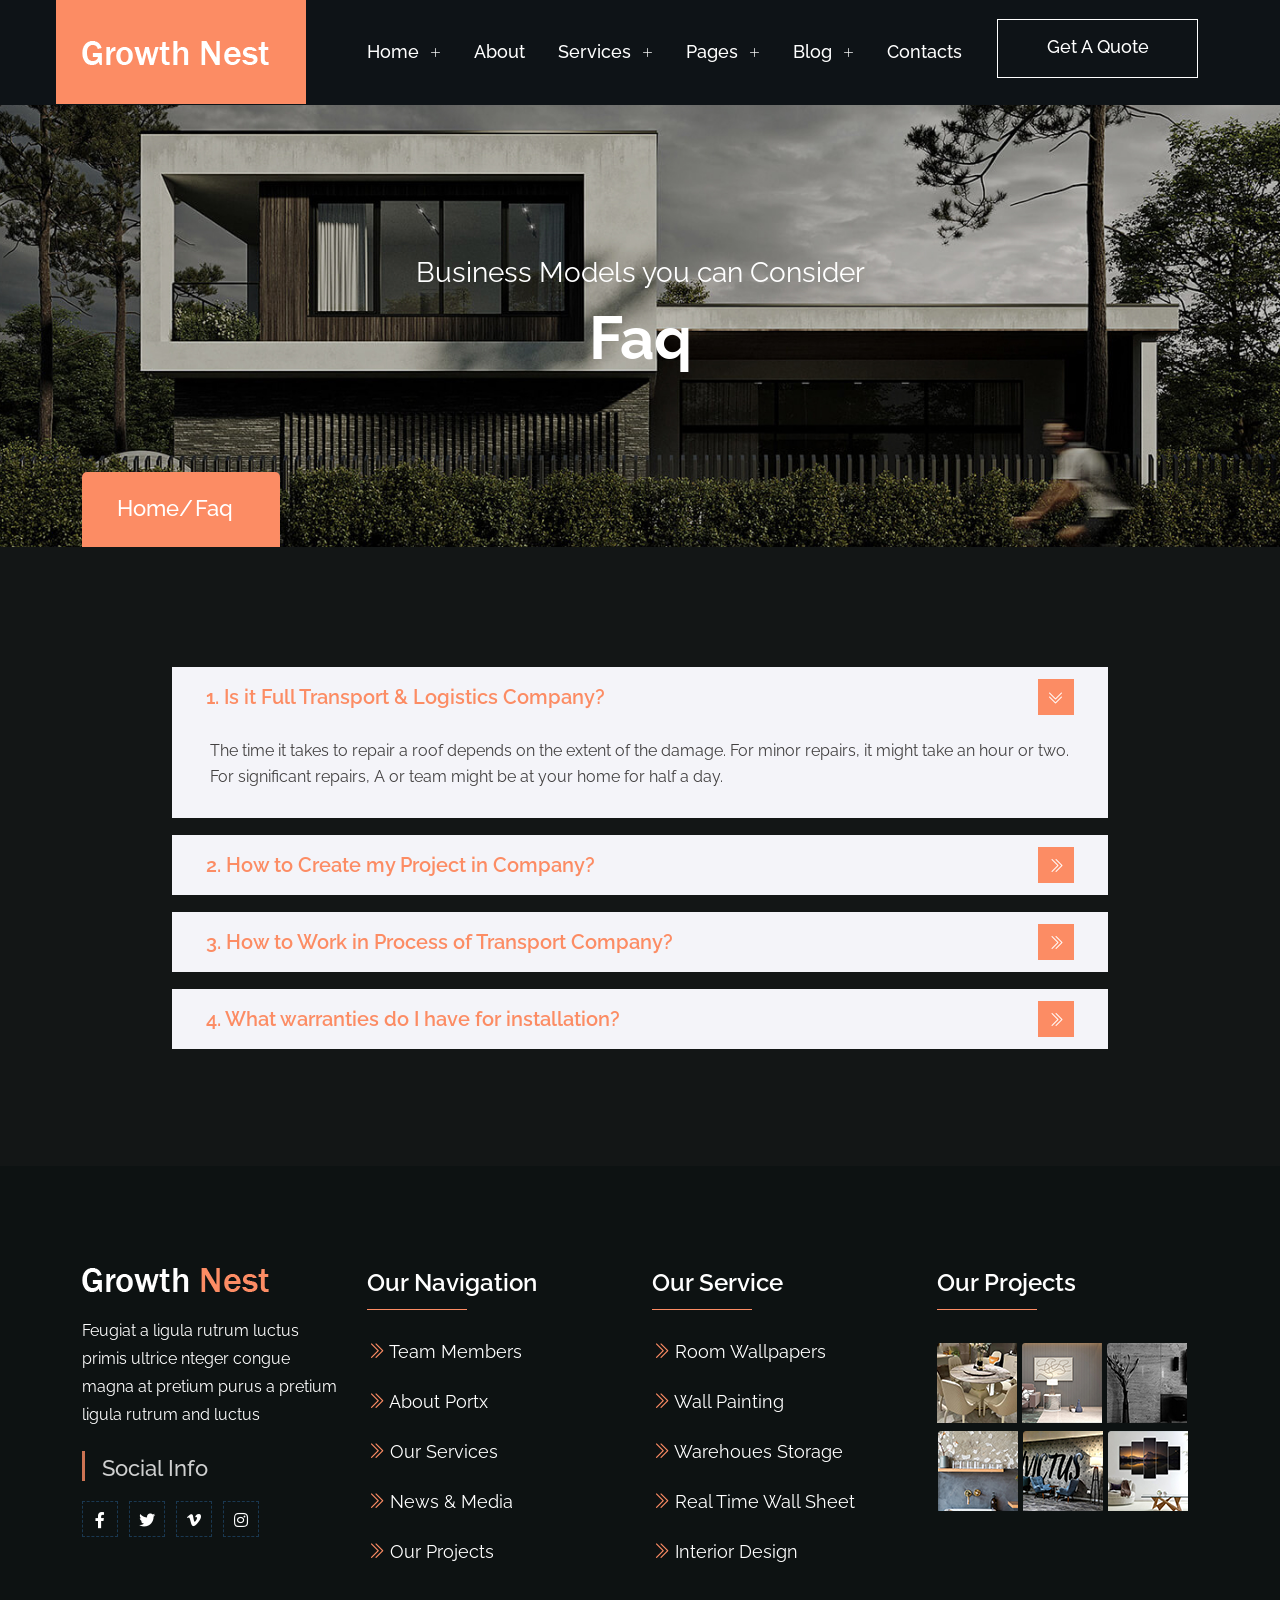
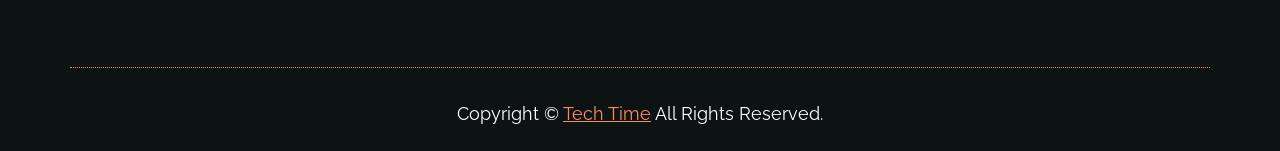
<file: faq.html>
<!DOCTYPE HTML>
<html lang="en-US">


<!-- Mirrored from devsaidul.com/tm/html/growth/faq.html by HTTrack Website Copier/3.x [XR&CO'2014], Wed, 11 Feb 2026 09:05:03 GMT -->
<head>
	<meta charset="UTF-8">
	<meta http-equiv="x-ua-compatible" content="ie=edge">
	<title>Growth Nest Architecture & Interior HTML5 Template</title>
	<meta name="description" content="">
	<meta name="viewport" content="width=device-width, initial-scale=1">
	<!-- Favicon -->
	<link rel="icon" type="image/png" sizes="56x56" href="assets/images/fav-icon/icon.png">
	<!-- bootstrap CSS -->
	<link rel="stylesheet" href="assets/css/bootstrap.min.css" type="text/css" media="all">
	<!-- carousel CSS -->
	<link rel="stylesheet" href="assets/css/owl.carousel.min.css" type="text/css" media="all">
	<!-- animate CSS -->
	<link rel="stylesheet" href="assets/css/animate.css" type="text/css" media="all">
	<!-- font-awesome CSS -->
	<link rel="stylesheet" href="assets/css/all.min.css" type="text/css" media="all">
	<!-- font-flaticon CSS -->
	<link rel="stylesheet" href="assets/css/flaticon.css" type="text/css" media="all">
	<!-- theme-default CSS -->
	<link rel="stylesheet" href="assets/css/theme-default.css" type="text/css" media="all">
	<!-- meanmenu CSS -->
	<link rel="stylesheet" href="assets/css/meanmenu.min.css" type="text/css" media="all">
	<!-- transitions CSS -->
	<link rel="stylesheet" href="assets/css/owl.transitions.css" type="text/css" media="all">
	<!-- venobox CSS -->
	<link rel="stylesheet" href="venobox/venobox.css" type="text/css" media="all">
	<!-- bootstrap icons -->
	<link rel="stylesheet" href="assets/css/bootstrap-icons.css" type="text/css" media="all">
	<!-- Slick Slider -->
	<link rel="stylesheet" type="text/css" href="assets/slick/slick.css">
	<link rel="stylesheet" type="text/css" href="assets/slick/slick-theme.css">
	<!-- Main Style CSS -->
	<link rel="stylesheet" href="assets/css/style.css" type="text/css" media="all">
	<!-- Dropdown CSS -->
	<link rel="stylesheet" href="assets/css/dropdown.css" type="text/css" media="all">
	<!-- responsive CSS -->
	<link rel="stylesheet" href="assets/css/responsive.css" type="text/css" media="all">
	<!-- modernizr js -->
	<script src="assets/js/vendor/modernizr-3.5.0.min.js"></script>
</head>

<body>
	<!-- loder -->
	<div class="loader_bg">
		<img class="preloader__image" width="60" src="assets/images/resource/loader.png" alt="">
	</div>

	<!--==================================================-->
	<!-- Start Curser Section Here -->
	<!--==================================================-->
	<div class="curser"></div>
	<div class="curser2"></div>
	<!--==================================================-->
	<!-- Ends Curser Section Here -->
	<!--==================================================-->


	<!--==================================================-->
	<!-- Start Header Area -->
	<!--==================================================-->
	<header class="header-area" id="sticky-header">
		<div class="container">
			<div class="row align-items-center">
				<div class="col-lg-3">
					<div class="logo">
						<a href="index.html"><img src="assets/images/logo.png" alt=""></a>
					</div>
				</div>
				<div class="col-lg-9">
					<div class="header-menu">
						<ul>
							<li><a href="#">Home <i class="bi bi-plus-lg"></i></a>
								<div class="sub-menu">
									<ul>
										<li><a href="index.html">Home </a></li>
										<li><a href="index-two.html">Home landing</a></li>
										<li><a href="index-video.html">Home video</a></li>
									</ul>
								</div>
							</li>
							<li><a href="about.html">About</a></li>
							<li><a href="#">Services <i class="bi bi-plus-lg"></i></a>
								<div class="sub-menu">
									<ul>
										<li><a href="service.html">Service </a></li>
										<li><a href="service-details.html">Service Details</a></li>
									</ul>
								</div>
							</li>
							<li><a href="#">Pages <i class="bi bi-plus-lg"></i></a>
								<div class="sub-menu">
									<ul>
										<li><a href="about.html">About</a></li>
										<li><a href="team.html">Team</a></li>
										<li><a href="team-detials.html">Team Details</a></li>
										<li><a href="project-grid.html">Project</a></li>
										<li><a href="projects-details.html">Project Details</a></li>
										<li><a href="faq.html">Faq Page</a></li>
										<li><a href="contact.html">Contact</a></li>
										<li><a href="error.html">Error Page</a></li>
									</ul>
								</div>
							</li>
							<li><a href="#">Blog <i class="bi bi-plus-lg"></i></a>
								<div class="sub-menu">
									<ul>
										<li><a href="blog.html">Blog</a></li>
										<li><a href="blog-details.html">Blog Details</a></li>
									</ul>
								</div>
							</li>
							<li><a href="contact.html">Contacts</a></li>
						</ul>
						<div class="main-btn">
							<a href="about.html" class="nest-btn">
								<span class="nest-btn__shape"></span>
								<span class="nest-btn__shape"></span>
								<span class="nest-btn__shape"></span>
								<span class="nest-btn__shape"></span>
								<span class="nest-btn__text">Get A Quote</span>
							</a>
						</div>
					</div>
				</div>
			</div>
		</div>
	</header>

	<!-- growth Mobile Menu Area -->
	<div class="mobile-menu-area sticky-menu" id="navbar">
		<div class="mobile-menu">
			<div class="mobile-logo">
				<a href="index.html"><img src="assets/images/logo.png" alt=""></a>
			</div>
			<div class="side-menu-info">
				<div class="sidebar-menu">
					<a class="navSidebar-button" href="#"><i class="bi bi-justify-right"></i></a>
				</div>
			</div>
		</div>
	</div>
	<!--==================================================-->
	<!-- End Header Area -->
	<!--==================================================-->

	<!--==================================================-->
	<!-- Start Breatcome Area -->
	<!--==================================================-->
	<div class="breatcome-area">
		<div class="container">
			<div class="row">
				<div class="col-lg-12 col-md-12">
					<div class="breatcome-content">
						<div class="breatcome-discription">
							<p>Business Models you can Consider</p>
						</div>
						<div class="breatcome-title">
							<h1>Faq</h1>
						</div>
						<div class="bratcome-text">
							<ul>
								<li><a href="index.html">Home</a></li>
								<li>Faq</li>
							</ul>
						</div>
					</div>
				</div>
			</div>
		</div>
	</div>
	<!--==================================================-->
	<!-- End Breatcome Area -->
	<!--==================================================-->

	<!--==================================================-->
	<!-- Start Team Area -->
	<!--==================================================-->
	<div class="faq-area">
		<div class="container">
			<div class="row p-90">
				<div class="col-lg-12">
					<div class="tab_container">
						<div id="tab1" class="tab_content">
							<ul class="accordion">
								<li>
									<a class="active"><span> 1. Is it Full Transport & Logistics Company? </span> <i
											class="bi bi-chevron-double-right"></i></a>
									<p style="display: block;">The time it takes to repair a roof depends on the extent
										of the damage.
										For minor repairs, it might take an hour or two. For significant repairs,
										A or team might be at your home for half a day.</p>
								</li>
								<li>
									<a><span> 2. How to Create my Project in Company? </span> <i
											class="bi bi-chevron-double-right"></i></a>
									<p>The time it takes to repair a roof depends on the extent of the damage.
										For minor repairs, it might take an hour or two. For significant repairs,
										A or team might be at your home for half a day.</p>
								</li>
								<li>
									<a><span> 3. How to Work in Process of Transport Company? </span> <i
											class="bi bi-chevron-double-right"></i></a>
									<p>The time it takes to repair a roof depends on the extent of the damage.
										For minor repairs, it might take an hour or two. For significant repairs,
										A or team might be at your home for half a day.</p>
								</li>
								<li>
									<a><span> 4. What warranties do I have for installation? </span> <i
											class="bi bi-chevron-double-right"></i></a>
									<p>The time it takes to repair a roof depends on the extent of the damage.
										For minor repairs, it might take an hour or two. For significant repairs,
										A or team might be at your home for half a day.</p>
								</li>
							</ul>
						</div>
					</div>
				</div>
			</div>
		</div>
	</div>
	<!--==================================================-->
	<!-- End Team Us Area -->
	<!--==================================================-->


	<!--==================================================-->
	<!-- Start Sidebar Area -->
	<!--==================================================-->
	<div class="sidebar-group info-group">
		<div class="sidebar-widget">
			<div class="sidebar-widget-container">
				<div class="widget-heading">
					<a href="#" class="close-side-widget">
						<i class="bi bi-x-lg"></i>
					</a>
				</div>
				<div class="sidebar-textwidget">
					<div class="sidebar-info-contents">
						<div class="content-inner">
							<div class="sidebar-logo">
								<a href="index.html"><img src="assets/images/logo.png" alt="logo"></a>
							</div>
							<div class="sidebar-widget-menu">
								<ul>
									<li class="dropdown"><a href="#" data-toggle="dropdown">Home <i
												class="icon-arrow"></i></a>
										<ul class="dropdown-menu">
											<li><a href="index.html">Home</a></li>
											<li><a href="index-two.html">Home Landing</a></li>
											<li><a href="index-video.html">Home Video</a></li>
										</ul>
									</li>
									<li class="dropdown"><a href="about-2.html" data-toggle="dropdown">About</a></li>
									<li class="dropdown"><a href="#" data-toggle="dropdown">Service <i
												class="icon-arrow"></i></a>
										<ul class="dropdown-menu">
											<li><a href="service.html">Service</a></li>
											<li><a href="service-details.html">Service Details</a></li>
										</ul>
									</li>
									<li class="dropdown"><a href="#" data-toggle="dropdown">Pages <i
												class="icon-arrow"></i></a>
										<ul class="dropdown-menu">
											<li><a href="about.html">About</a></li>
											<li><a href="team.html">Team</a></li>
											<li><a href="team-detials.html">Team Details</a></li>
											<li><a href="project-grid.html">Project</a></li>
											<li><a href="projects-details.html">Project Details</a></li>
											<li><a href="faq.html">Faq Page</a></li>
											<li><a href="contact.html">Contact</a></li>
											<li><a href="error.html">Error Page</a></li>
										</ul>
									</li>
									<li class="dropdown"><a href="#" data-toggle="dropdown">Blog <i
												class="icon-arrow"></i></a>
										<ul class="dropdown-menu">
											<li><a href="blog.html">Blog</a></li>
											<li><a href="blog-details.html">Blog Details</a></li>
										</ul>
									</li>
									<li class="dropdown"><a href="contact.html" data-toggle="dropdown">Contact</a></li>
								</ul>
							</div>
							<div class="contact-info">
								<h2>Contact Info</h2>
								<ul class="list-style-one">
									<li><i class="bi bi-geo-alt-fill"></i>6391 Elgin St. Celina, Delaware</li>
									<li><i class="bi bi-telephone-fill"></i>(+001) 123-456-789</li>
									<li><i class="bi bi-envelope"></i> info@example.com</li>
									<li><i class="bi bi-alarm-fill"></i> Week Days: 08.00 to 10.00
									</li>
								</ul>
							</div>
							<ul class="social-box">
								<li class="facebook"><a href="#" class="fab fa-facebook-f"></a></li>
								<li class="twitter"><a href="#" class="fab fa-instagram"></a></li>
								<li class="linkedin"><a href="#" class="fab fa-twitter"></a></li>
								<li class="instagram"><a href="#" class="fab fa-pinterest-p"></a></li>
								<li class="youtube"><a href="#" class="fab fa-linkedin-in"></a></li>
							</ul>
						</div>
					</div>
				</div>
			</div>
		</div>
	</div>
	<!--==================================================-->
	<!-- End Sidebar Area -->
	<!--==================================================-->

	<!--==================================================-->
	<!-- Start Footer Area -->
	<!--==================================================-->
	<div class="footer-area">
		<div class="container">
			<div class="row">
				<div class="col-lg-3 col-md-6">
					<div class="footer-wiget wow fadeInUp" data-wow-delay="0.2s" data-wow-duration="1s">
						<div class="footer-wiget-logo">
							<a href="index.html"><img src="assets/images/footer-logo.png" alt=""></a>
						</div>
						<div class="footer-wiget-text">
							<h4>Feugiat a ligula rutrum luctus primis ultrice nteger congue magna at pretium purus a pretium ligula rutrum and luctus</h4>
						</div>
						<div class="footer-socilal-title">
							<h4>Social Info</h4>
						</div>
						<div class="footer-social">
							<ul>
								<li><a href="#"><i class="fab fa-facebook-f"></i></a></li>
								<li><a href="#"><i class="fab fa-twitter"></i></a></li>
								<li><a href="#"><i class="fab fa-vimeo-v"></i></a></li>
								<li><a href="#"><i class="fab fa-instagram"></i></a></li>
							</ul>
						</div>
					</div>
				</div>
				<div class="col-lg-3 col-md-6">
					<div class="footer-wiget wow fadeInUp" data-wow-delay="0.4s" data-wow-duration="1s">
						<div class="footer-wiget-title">
							<h4>Our Navigation</h4>
						</div>
						<div class="footer-wiget-menu">
							<ul>
								<li><a href="#"><i class="bi bi-chevron-double-right"></i> Team Members</a></li>
								<li><a href="#"><i class="bi bi-chevron-double-right"></i> About Portx</a></li>
								<li><a href="#"><i class="bi bi-chevron-double-right"></i> Our Services</a></li>
								<li><a href="#"><i class="bi bi-chevron-double-right"></i> News &amp; Media</a></li>
								<li><a href="#"><i class="bi bi-chevron-double-right"></i> Our Projects</a></li>
							</ul>
						</div>
					</div>
				</div>
				<div class="col-lg-3 col-md-6">
					<div class="footer-wiget wow fadeInUp" data-wow-delay="0.6s" data-wow-duration="1s">
						<div class="footer-wiget-title">
							<h4>Our Service</h4>
						</div>
						<div class="footer-wiget-menu">
							<ul>
								<li><a href="#"><i class="bi bi-chevron-double-right"></i> Room Wallpapers</a></li>
								<li><a href="#"><i class="bi bi-chevron-double-right"></i> Wall Painting</a></li>
								<li><a href="#"><i class="bi bi-chevron-double-right"></i> Warehoues Storage</a></li>
								<li><a href="#"><i class="bi bi-chevron-double-right"></i> Real Time Wall Sheet </a></li>
								<li><a href="#"><i class="bi bi-chevron-double-right"></i> Interior Design</a></li>
							</ul>
						</div>
					</div>
				</div>
				<div class="col-lg-3 col-md-6 pr-0">
					<div class="footer-wiget wow fadeInUp" data-wow-delay="0.8s" data-wow-duration="1s">
						<div class="footer-wiget-title">
							<h4>Our Projects</h4>
						</div>
						<div class="footer-widget-photo">
							<ul>
								<li><img src="assets/images/footer/footer1.png" alt=""></li>
								<li><img src="assets/images/footer/footer2.png" alt=""></li>
								<li><img src="assets/images/footer/footer3.png" alt=""></li>
								<li><img src="assets/images/footer/footer4.png" alt=""></li>
								<li><img src="assets/images/footer/footer5.png" alt=""></li>
								<li><img src="assets/images/footer/footer6.png" alt=""></li>
							</ul>
						</div>
					</div>
				</div>
			</div>
			<div class="row line mt-90">
				<div class="col-lg-12 col-md-12">
					<div class="copyright-text wow fadeInUp" data-wow-delay="0.10s" data-wow-duration="1s">
						<p>Copyright © <a href="#">Tech Time</a> All Rights Reserved.</p>
					</div>
				</div>
			</div>
		</div>
	</div>
	<!--==================================================-->
	<!-- End Footer Area -->
	<!--==================================================-->



	<!--==================================================-->
	<!-- Start scrollup section Area -->
	<!--==================================================-->
	<!-- scrollup section -->
	<div class="prgoress_scrollup">
		<svg class="progress-circle svg-content" width="100%" height="100%" viewBox="-1 -1 102 102">
			<path d="M50,1 a49,49 0 0,1 0,98 a49,49 0 0,1 0,-98" />
		</svg>
	</div>

	<!--==================================================-->
	<!-- End scrollup section Area -->
	<!--==================================================-->


	<!-- jquery js -->
	<script src="assets/js/vendor/jquery-3.6.2.min.js"></script>

	<script src="assets/js/popper.min.js"></script>

	<!-- bootstrap js -->
	<script src="assets/js/bootstrap.min.js"></script>

	<!-- carousel js -->
	<script src="assets/js/owl.carousel.min.js"></script>

	<!-- counterup js -->
	<script src="assets/js/jquery.counterup.min.js"></script>

	<!-- waypoints js -->
	<script src="assets/js/waypoints.min.js"></script>

	<!-- wow js -->
	<script src="assets/js/wow.min.js"></script>

	<!-- imagesloaded js -->
	<script src="assets/js/imagesloaded.pkgd.min.js"></script>

	<!-- venobox js -->
	<script src="venobox/venobox.js"></script>

	<!--  animated-text js -->
	<script src="assets/js/animated-text.js"></script>

	<!-- venobox min js -->
	<script src="venobox/venobox.min.js"></script>

	<!-- isotope js -->
	<script src="assets/js/isotope.pkgd.min.js"></script>

	<!-- jquery meanmenu js -->
	<script src="assets/js/jquery.meanmenu.js"></script>

	<!-- jquery scrollup js -->
	<script src="assets/js/jquery.scrollUp.js"></script>

	<!-- Slick Slider -->
	<script src="assets/slick/slick.min.js"></script>

	<script src="assets/js/jquery.barfiller.js"></script>
	<!-- jquery js -->

	<!-- theme js -->
	<script src="assets/js/theme.js"></script>

	<!-- scroll js -->
	<script src="assets/js/script.js"></script>

</body>


<!-- Mirrored from devsaidul.com/tm/html/growth/faq.html by HTTrack Website Copier/3.x [XR&CO'2014], Wed, 11 Feb 2026 09:05:03 GMT -->
</html>
</file>
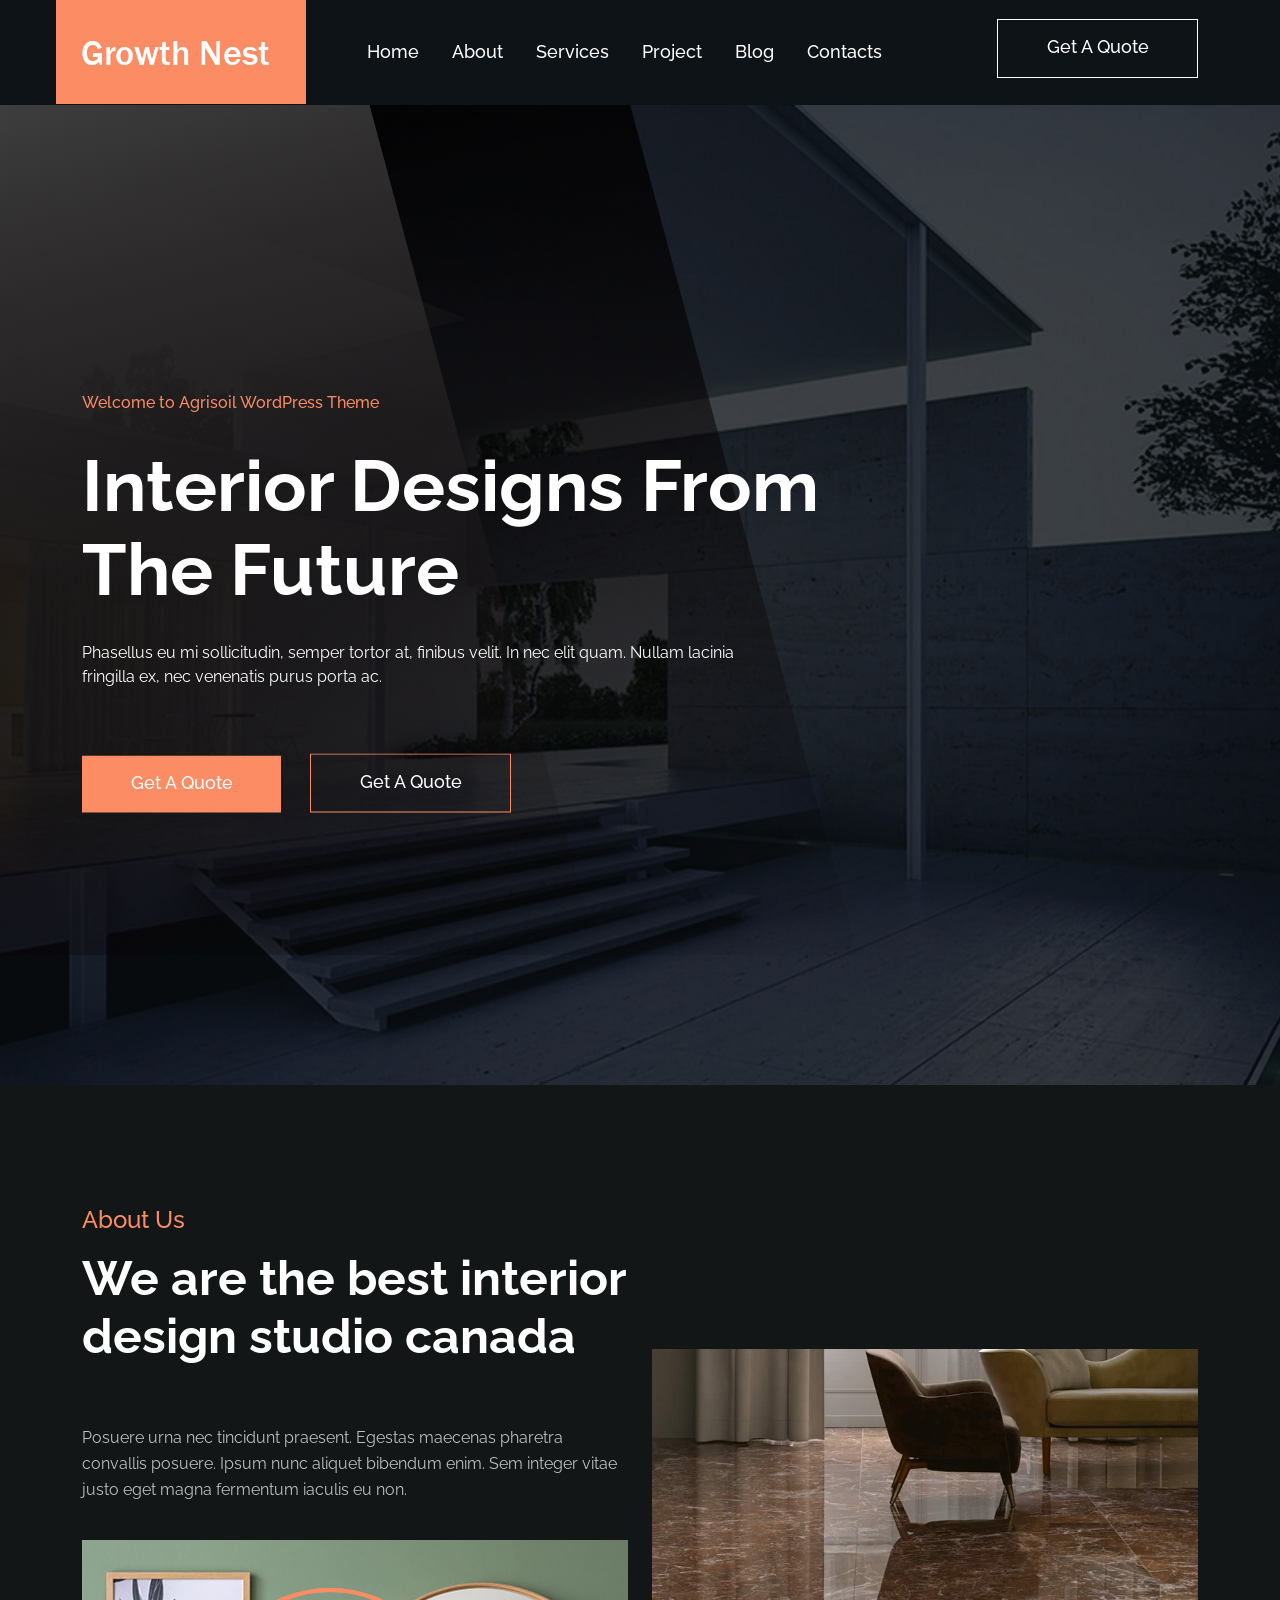
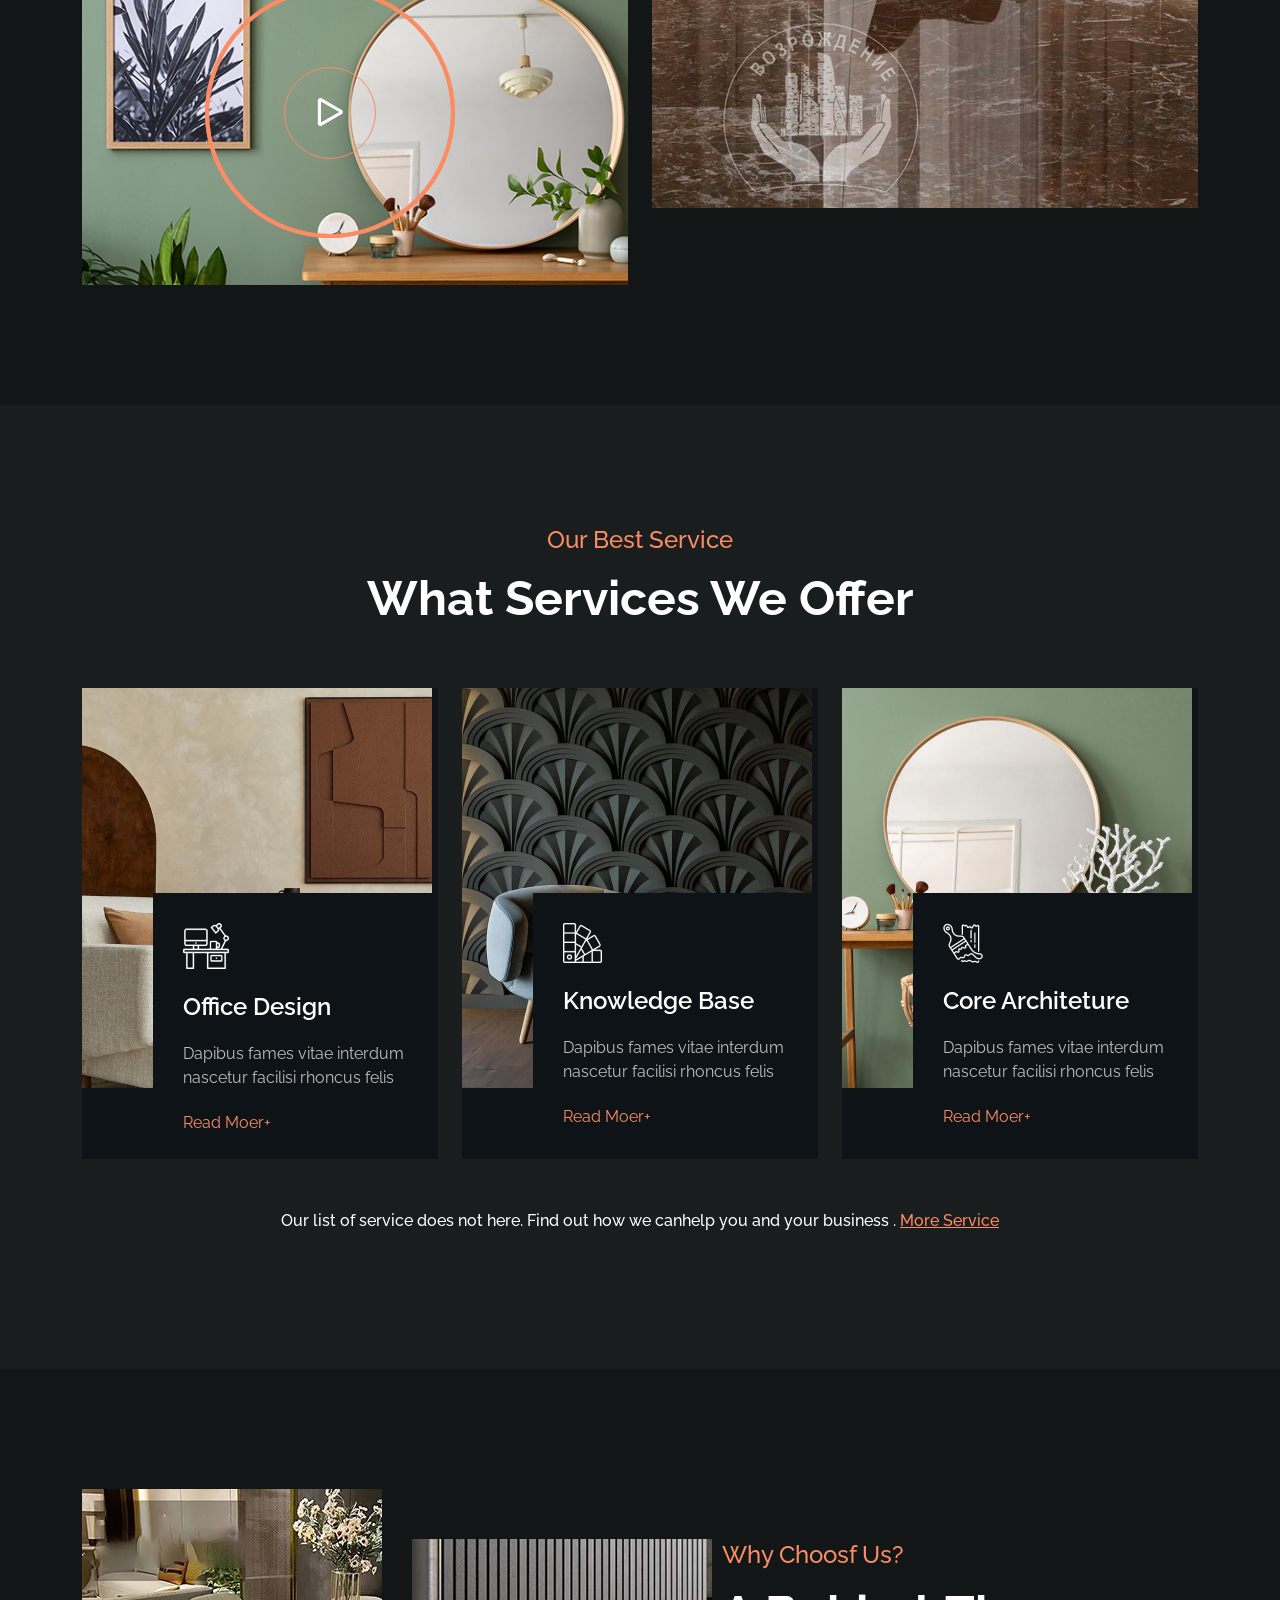
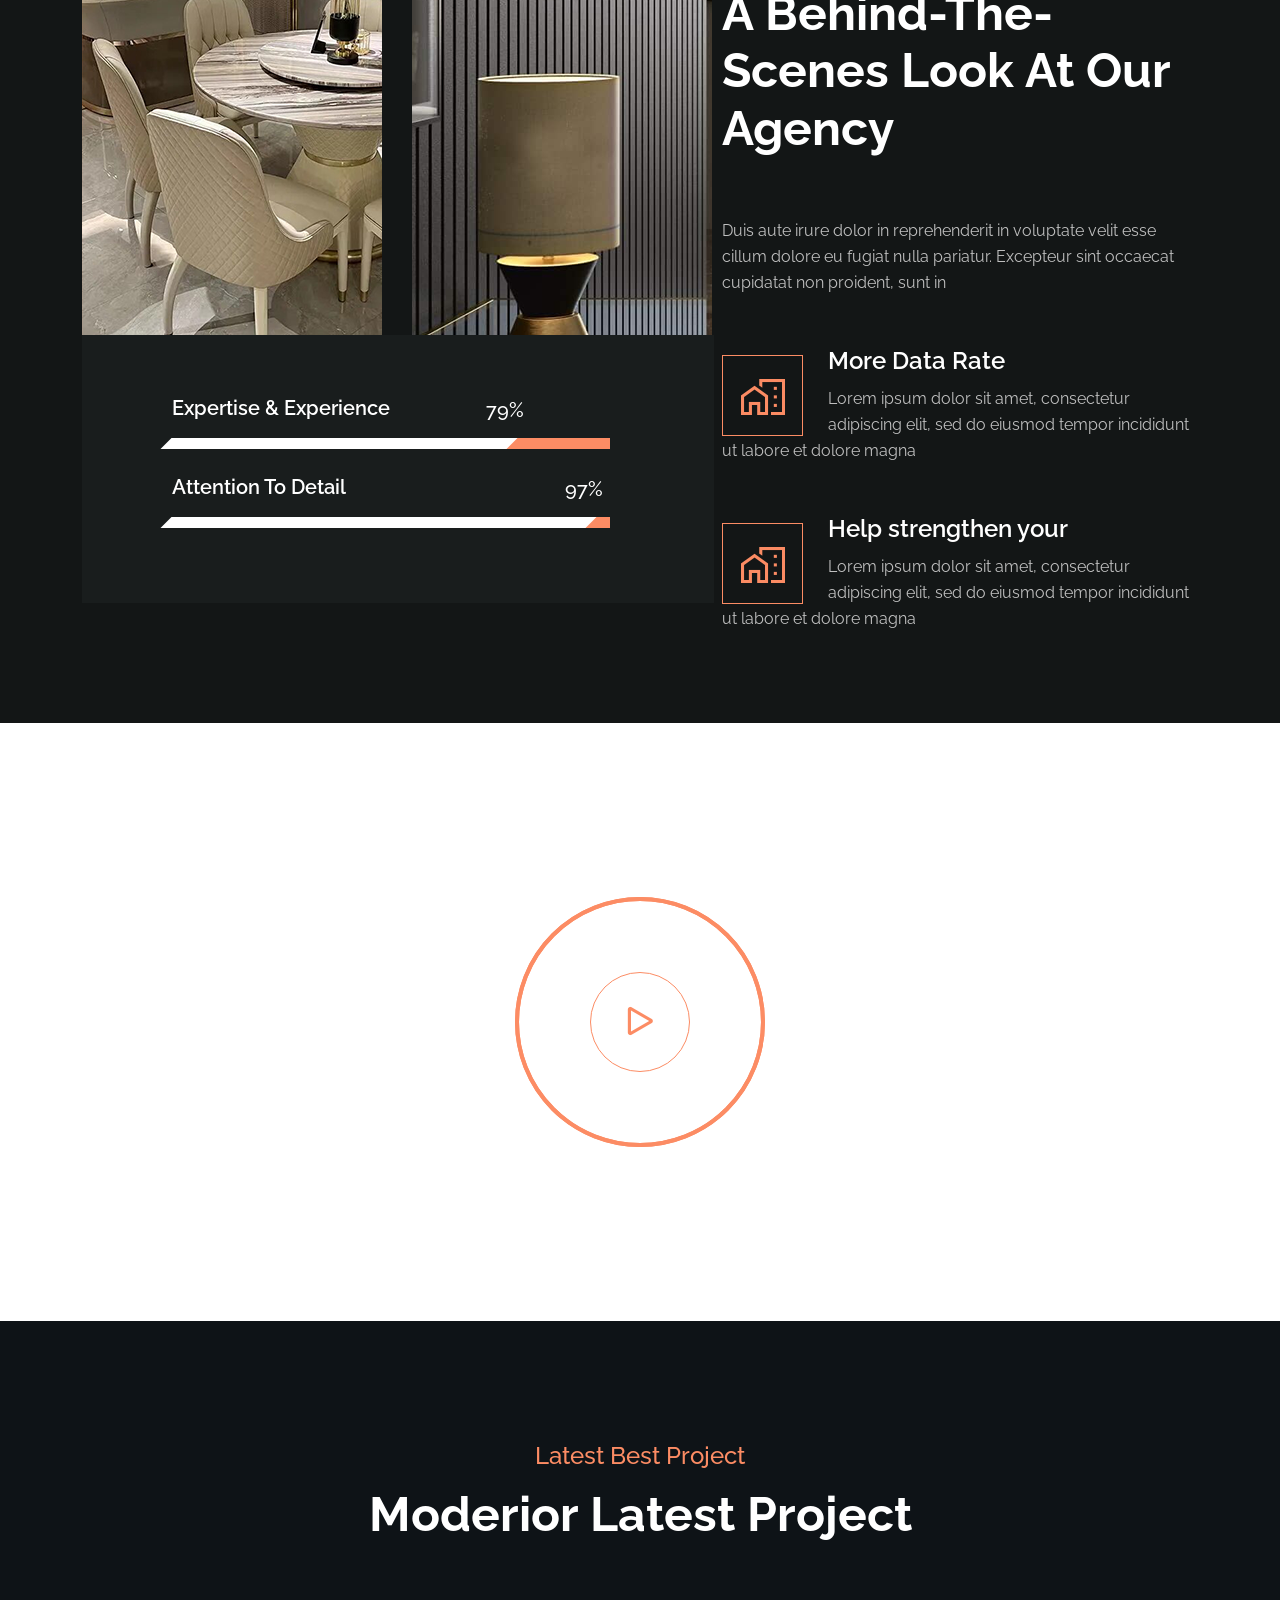
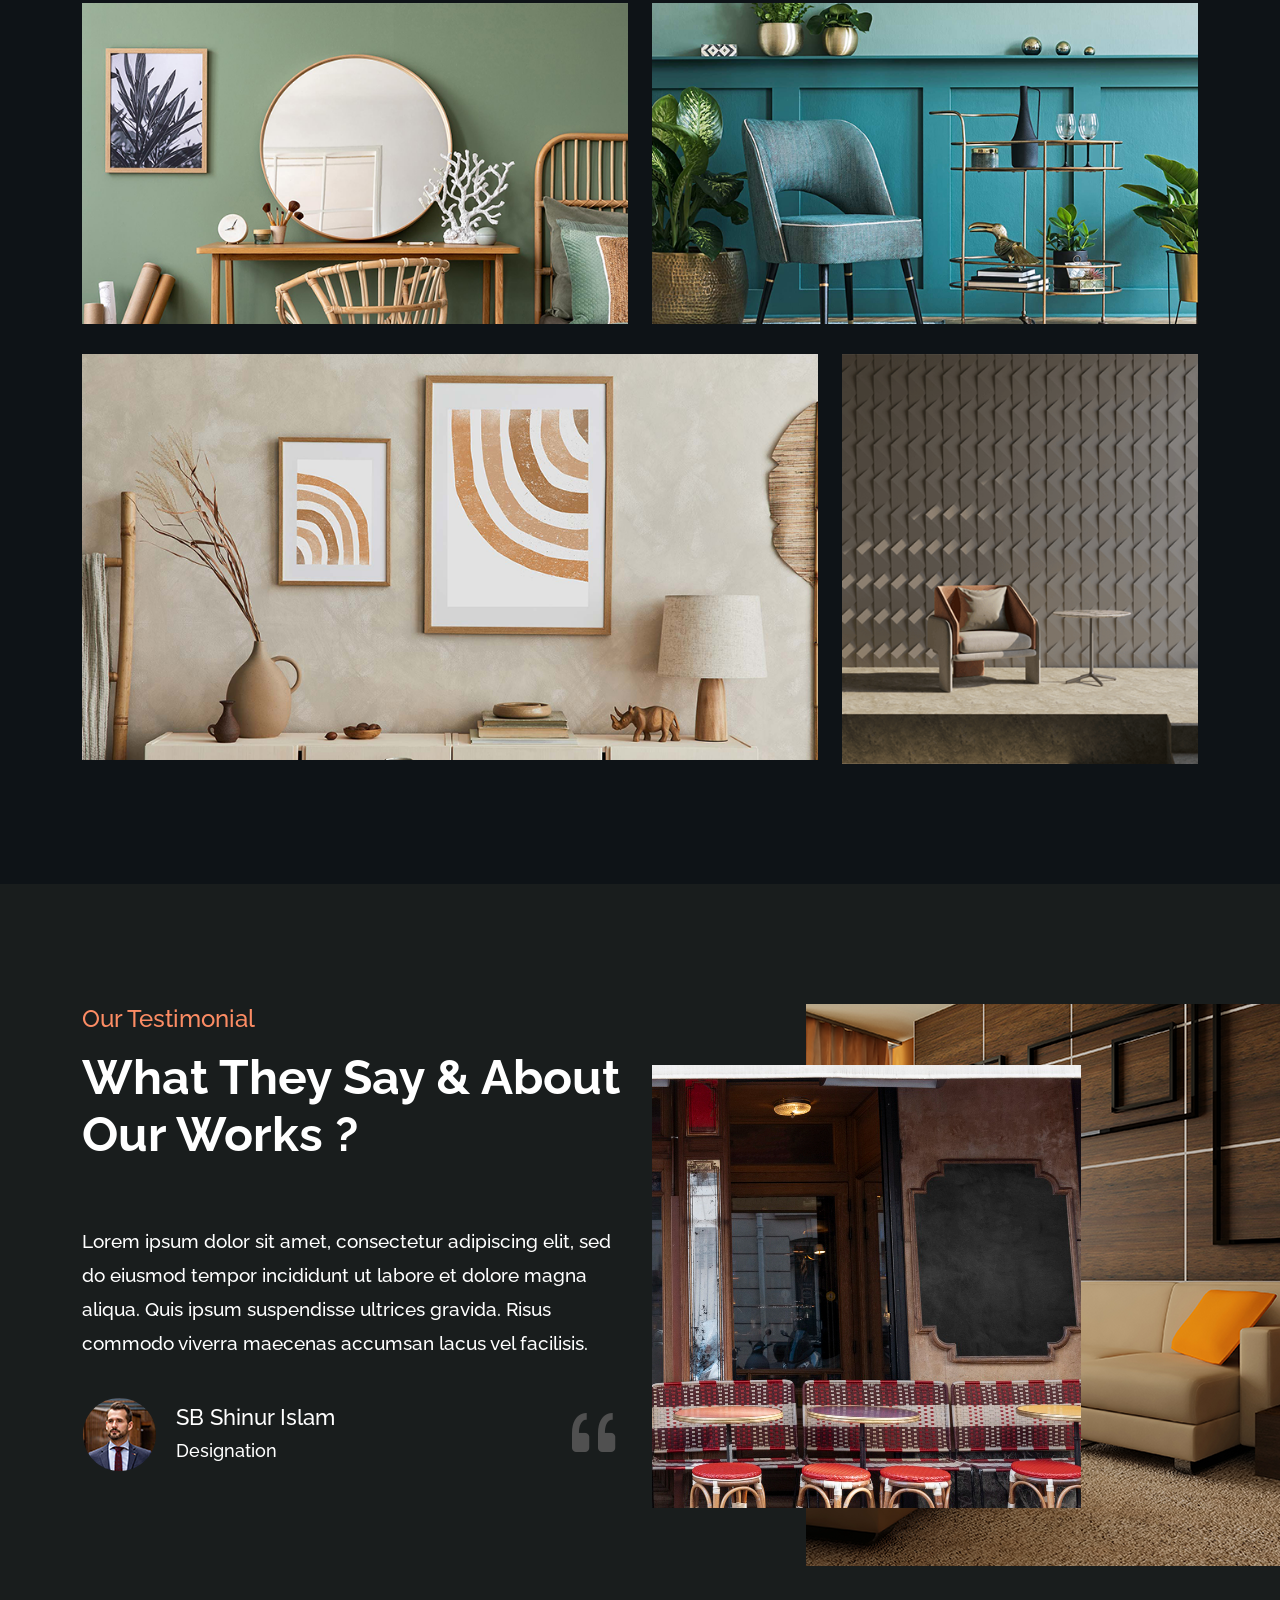
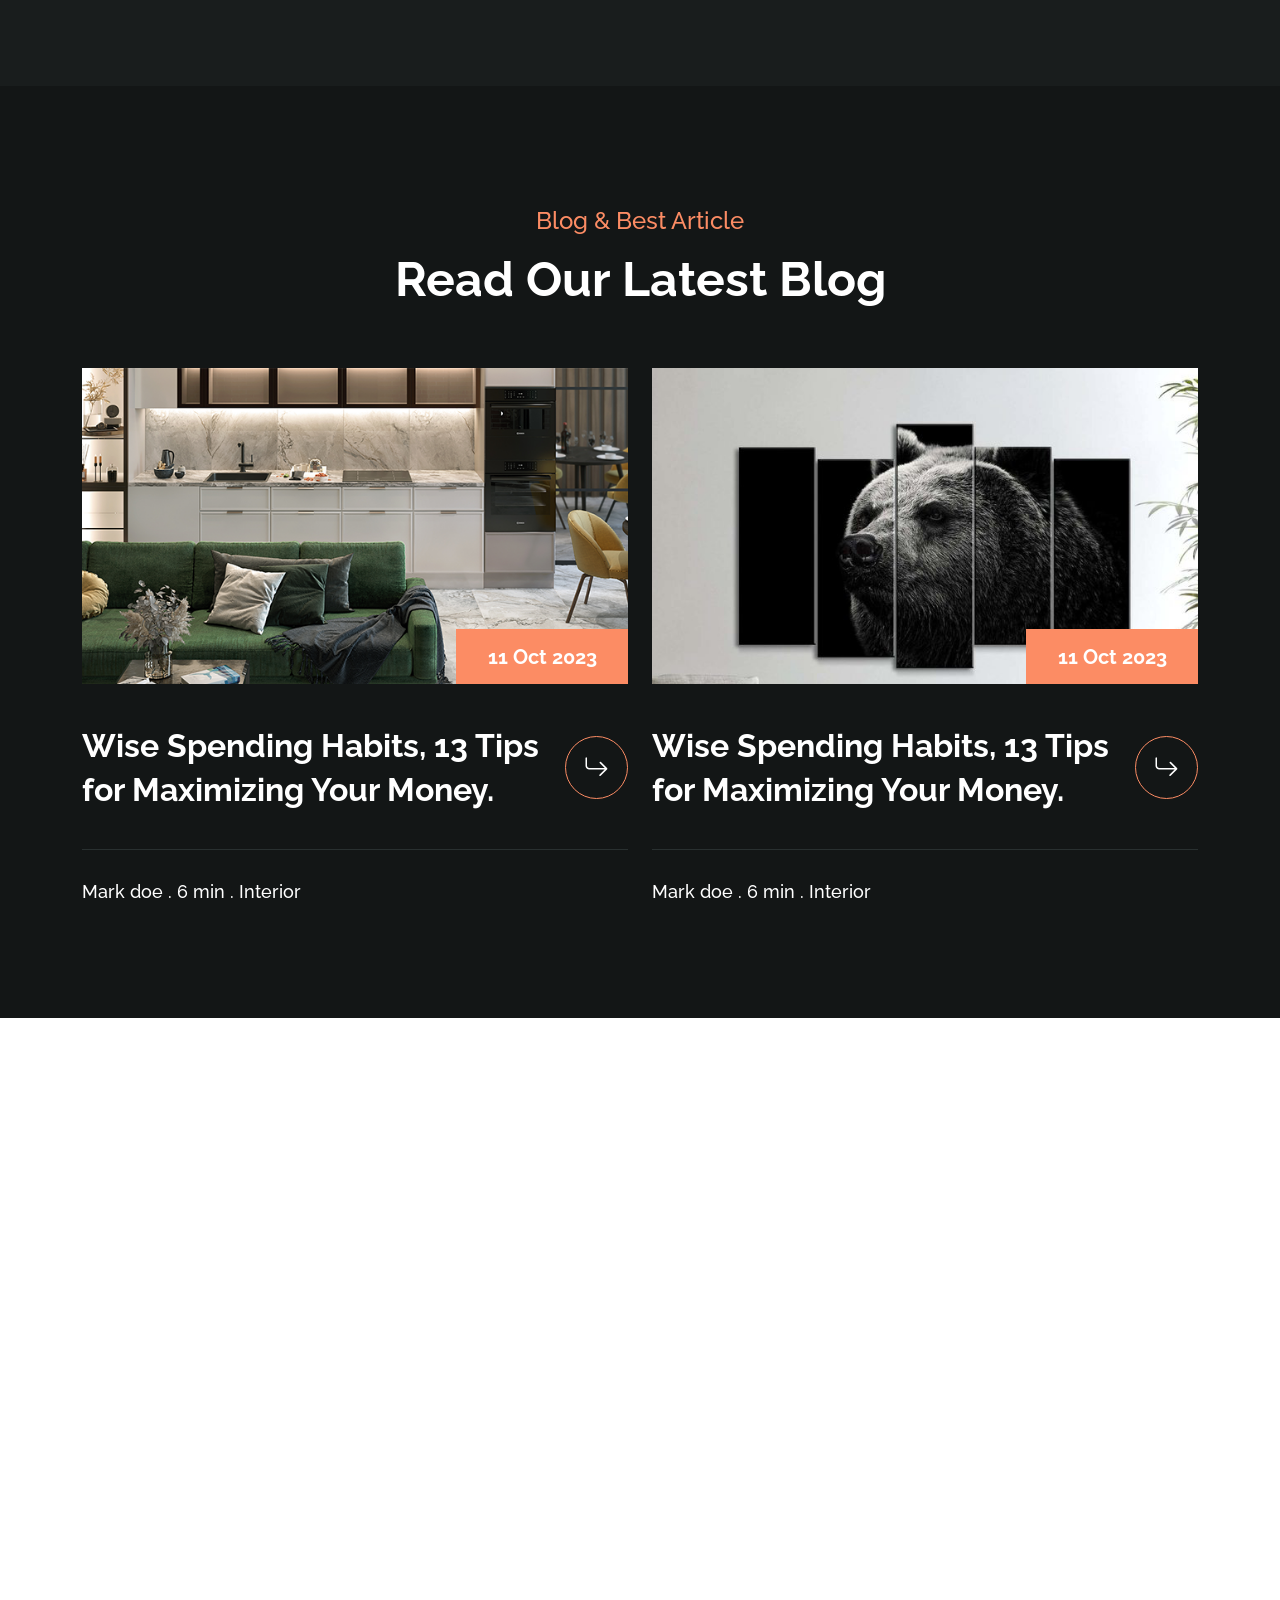
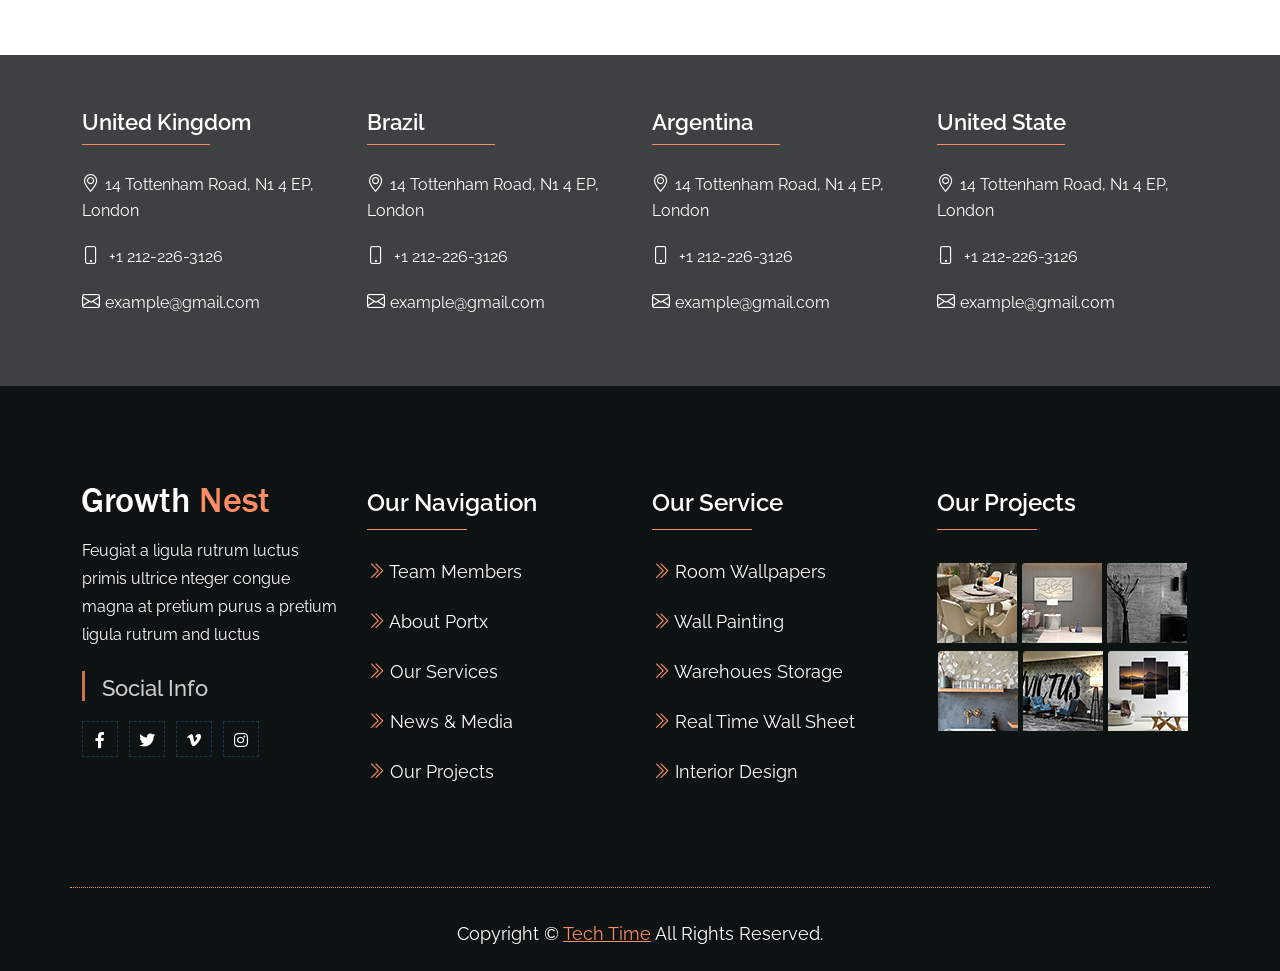
<file: index-two.html>
<!DOCTYPE HTML>
<html lang="en-US">


<!-- Mirrored from devsaidul.com/tm/html/growth/index-two.html by HTTrack Website Copier/3.x [XR&CO'2014], Wed, 11 Feb 2026 09:04:59 GMT -->
<head>
	<meta charset="UTF-8">
	<meta http-equiv="x-ua-compatible" content="ie=edge">
	<title>Growth Nest Architecture & Interior HTML5 Template</title>
	<meta name="description" content="">
	<meta name="viewport" content="width=device-width, initial-scale=1">
	<!-- Favicon -->
	<link rel="icon" type="image/png" sizes="56x56" href="assets/images/fav-icon/icon.png">
	<!-- bootstrap CSS -->
	<link rel="stylesheet" href="assets/css/bootstrap.min.css" type="text/css" media="all">
	<!-- carousel CSS -->
	<link rel="stylesheet" href="assets/css/owl.carousel.min.css" type="text/css" media="all">
	<!-- animate CSS -->
	<link rel="stylesheet" href="assets/css/animate.css" type="text/css" media="all">
	<!-- font-awesome CSS -->
	<link rel="stylesheet" href="assets/css/all.min.css" type="text/css" media="all">
	<!-- font-flaticon CSS -->
	<link rel="stylesheet" href="assets/css/flaticon.css" type="text/css" media="all">
	<!-- theme-default CSS -->
	<link rel="stylesheet" href="assets/css/theme-default.css" type="text/css" media="all">
	<!-- meanmenu CSS -->
	<link rel="stylesheet" href="assets/css/meanmenu.min.css" type="text/css" media="all">
	<!-- transitions CSS -->
	<link rel="stylesheet" href="assets/css/owl.transitions.css" type="text/css" media="all">
	<!-- venobox CSS -->
	<link rel="stylesheet" href="venobox/venobox.css" type="text/css" media="all">
	<!-- bootstrap icons -->
	<link rel="stylesheet" href="assets/css/bootstrap-icons.css" type="text/css" media="all">
	<!-- Slick Slider -->
	<link rel="stylesheet" type="text/css" href="assets/slick/slick.css">
	<link rel="stylesheet" type="text/css" href="assets/slick/slick-theme.css">
	<!-- Main Style CSS -->
	<link rel="stylesheet" href="assets/css/style.css" type="text/css" media="all">
	<!-- Dropdown CSS -->
	<link rel="stylesheet" href="assets/css/dropdown.css" type="text/css" media="all">
	<!-- responsive CSS -->
	<link rel="stylesheet" href="assets/css/responsive.css" type="text/css" media="all">
	<!-- modernizr js -->
	<script src="assets/js/vendor/modernizr-3.5.0.min.js"></script>
</head>

<body>
	<!-- loder -->
	<div class="loader_bg">
		<img class="preloader__image" width="60" src="assets/images/resource/loader.png" alt="">
	</div>

	<!--==================================================-->
	<!-- Start Curser Section Here -->
	<!--==================================================-->
	<div class="curser"></div>
	<div class="curser2"></div>
	<!--==================================================-->
	<!-- Ends Curser Section Here -->
	<!--==================================================-->

	<!--==================================================-->
	<!-- Start Header Area -->
	<!--==================================================-->
	<header class="header-area" id="sticky-header">
		<div class="container">
			<div class="row align-items-center">
				<div class="col-lg-3">
					<div class="logo">
						<a href="index.html"><img src="assets/images/logo.png" alt=""></a>
					</div>
				</div>
				<div class="col-lg-9">
					<div class="header-menu">
						<ul>
							<li><a href="index.html">Home</a></li>
							<li><a href="#about">About</a></li>
							<li><a href="#service">Services</a></li>
							<li><a href="#project">Project</a></li>
							<li><a href="#blog">Blog</a></li>
							<li><a href="contact.html">Contacts</a></li>
						</ul>
						<div class="main-btn">
							<a href="about.html" class="nest-btn">
								<span class="nest-btn__shape"></span>
								<span class="nest-btn__shape"></span>
								<span class="nest-btn__shape"></span>
								<span class="nest-btn__shape"></span>
								<span class="nest-btn__text">Get A Quote</span>
							</a>
						</div>
					</div>
				</div>
			</div>
		</div>
	</header>

	<!-- growth Mobile Menu Area -->
	<div class="mobile-menu-area sticky-menu" id="navbar">
		<div class="mobile-menu">
			<div class="mobile-logo">
				<a href="index.html"><img src="assets/images/logo.png" alt=""></a>
			</div>
			<div class="side-menu-info">
				<div class="sidebar-menu">
					<a class="navSidebar-button" href="#"><i class="bi bi-justify-right"></i></a>
				</div>
			</div>
		</div>
	</div>
	<!--==================================================-->
	<!-- End Header Area -->
	<!--==================================================-->

	<!--==================================================-->
	<!-- Start Banner Area -->
	<!--==================================================-->
	<div class="slider_list owl-carousel">
		<div class="slider-area d-flex align-items-center">
			<div class="slider-shape-area">
				<div class="baner-shape1">
					<img src="assets/images/slider/banner-shape1.png" alt="">
				</div>
				<div class="baner-shape2">
					<img src="assets/images/slider/banner-shape2.png" alt="">
				</div>
			</div>
			<div class="container">
				<div class="row align-items-center">
					<div class="col-lg-12">
						<div class="slider-content">
							<div class="slider-sub-title">
								<h4>Welcome to Agrisoil WordPress Theme</h4>
							</div>
							<div class="slider-main-title">
								<h1> Interior Designs From
									The Future</h1>
							</div>
							<div class="slider-discription">
								<p>Phasellus eu mi sollicitudin, semper tortor at, finibus velit. In nec elit quam.
									Nullam lacinia fringilla ex, nec venenatis purus porta ac. </p>
							</div>
							<div class="main-btn slider1">
								<a href="about.html" class="nest-btn slider1">
									<span class="nest-btn__shape slider"></span>
									<span class="nest-btn__shape slider"></span>
									<span class="nest-btn__shape slider"></span>
									<span class="nest-btn__shape slider"></span>
									<span class="nest-btn__text">Get A Quote</span>
								</a>
							</div>
							<div class="main-btn slider2">
								<a href="about.html" class="nest-btn slider2">
									<span class="nest-btn__shape"></span>
									<span class="nest-btn__shape"></span>
									<span class="nest-btn__shape"></span>
									<span class="nest-btn__shape"></span>
									<span class="nest-btn__text">Get A Quote</span>
								</a>
							</div>
						</div>
					</div>
				</div>
			</div>
		</div>
		<div class="slider-area d-flex align-items-center">
			<div class="slider-shape-area">
				<div class="baner-shape1">
					<img src="assets/images/slider/banner-shape1.png" alt="">
				</div>
				<div class="baner-shape2">
					<img src="assets/images/slider/banner-shape2.png" alt="">
				</div>
			</div>
			<div class="container">
				<div class="row align-items-center">
					<div class="col-lg-12">
						<div class="slider-content">
							<div class="slider-sub-title">
								<h4>Welcome to Agrisoil WordPress Theme</h4>
							</div>
							<div class="slider-main-title">
								<h1> Interior Designs From
									The Future</h1>
							</div>
							<div class="slider-discription">
								<p>Phasellus eu mi sollicitudin, semper tortor at, finibus velit. In nec elit quam.
									Nullam lacinia fringilla ex, nec venenatis purus porta ac. </p>
							</div>
							<div class="main-btn slider1">
								<a href="about.html" class="nest-btn slider1">
									<span class="nest-btn__shape slider"></span>
									<span class="nest-btn__shape slider"></span>
									<span class="nest-btn__shape slider"></span>
									<span class="nest-btn__shape slider"></span>
									<span class="nest-btn__text">Get A Quote</span>
								</a>
							</div>
							<div class="main-btn slider2">
								<a href="about.html" class="nest-btn slider2">
									<span class="nest-btn__shape"></span>
									<span class="nest-btn__shape"></span>
									<span class="nest-btn__shape"></span>
									<span class="nest-btn__shape"></span>
									<span class="nest-btn__text">Get A Quote</span>
								</a>
							</div>
						</div>
					</div>
				</div>
			</div>
		</div>
	</div>
	<!--==================================================-->
	<!-- End Banner Area -->
	<!--==================================================-->

	<!--==================================================-->
	<!-- Start About Area -->
	<!--==================================================-->
	<div class="about-area" id="about">
		<div class="container">
			<div class="row align-items-center">
				<div class="col-lg-6 col-md-12">
					<div class="section-title wow fadeInUp" data-wow-delay="0.2s" data-wow-duration="1s">
						<div class="section-sub-title">
							<h4>About Us</h4>
						</div>
						<div class="section-main-title">
							<h2>We are the best interior 
								design studio canada</h2>
						</div>
					</div>
					<div class="about-discription">
						<p>Posuere urna nec tincidunt praesent. Egestas maecenas pharetra 
							convallis posuere. Ipsum nunc aliquet bibendum enim. Sem integer vitae 
							justo eget magna fermentum iaculis eu non.</p>
					</div>
					<div class="about-thumb wow fadeInRight" data-wow-delay="0.4s" data-wow-duration="1s">
						<img src="assets/images/about/about-thumb1.png" alt="">
						<div class="about-video">
							<div class="video-icon">
								<a class="video-vemo-icon venobox vbox-item" data-vbtype="youtube" data-autoplay="true" href="https://youtu.be/BS4TUd7FJSg"><i class="bi bi-play"></i></a>
							</div>
						</div>
					</div>
				</div>
				<div class="col-lg-6 col-md-12">
					<div class="about-thumb two wow fadeInLeft" data-wow-delay="0.6s" data-wow-duration="1s">
						<img src="assets/images/about/about-thumb2.png" alt="">
					</div>
				</div>
			</div>
		</div>
	</div>
	<!--==================================================-->
	<!-- End About Area -->
	<!--==================================================-->


	<!--==================================================-->
	<!-- Start Service Area -->
	<!--==================================================-->
	<div class="service-area" id="service">
		<div class="container">
			<div class="row">
				<div class="col-lg-12">
					<div class="section-title text-center wow fadeInUp" data-wow-delay="0.2s" data-wow-duration="1s">
						<div class="section-sub-title">
							<h4>Our Best Service</h4>
						</div>
						<div class="section-main-title">
							<h2>What Services We Offer</h2>
						</div>
					</div>
				</div>
			</div>
			<div class="row">
				<div class="col-lg-4 col-md-6">
					<div class="service-single-box wow fadeInUp" data-wow-delay="0.4s" data-wow-duration="1s">
						<div class="service-thumb">
							<img src="assets/images/service/service1.png" alt="">
							<div class="service-content">
								<div class="service-icon">
									<img src="assets/images/service/service-icon1.png" alt="">
								</div>
								<div class="service-text">
									<h4><a href="service-details.html">Office Design</a></h4>
									<p>Dapibus fames vitae interdum 
										nascetur facilisi rhoncus felis</p>
									<a href="service-details.html">Read Moer+</a>
								</div>
							</div>
						</div>
					</div>
				</div>
				<div class="col-lg-4 col-md-6">
					<div class="service-single-box wow fadeInUp" data-wow-delay="0.6s" data-wow-duration="1s">
						<div class="service-thumb">
							<img src="assets/images/service/service2.png" alt="">
							<div class="service-content">
								<div class="service-icon">
									<img src="assets/images/service/service-icon2.png" alt="">
								</div>
								<div class="service-text">
									<h4><a href="service-details.html">Knowledge Base</a></h4>
									<p>Dapibus fames vitae interdum 
										nascetur facilisi rhoncus felis</p>
									<a href="service-details.html">Read Moer+</a>
								</div>
							</div>
						</div>
					</div>
				</div>
				<div class="col-lg-4 col-md-6">
					<div class="service-single-box wow fadeInUp" data-wow-delay="0.8s" data-wow-duration="1s">
						<div class="service-thumb">
							<img src="assets/images/service/service3.png" alt="">
							<div class="service-content">
								<div class="service-icon">
									<img src="assets/images/service/service-icon3.png" alt="">
								</div>
								<div class="service-text">
									<h4><a href="service-details.html">Core Architeture</a></h4>
									<p>Dapibus fames vitae interdum 
										nascetur facilisi rhoncus felis</p>
									<a href="service-details.html">Read Moer+</a>
								</div>
							</div>
						</div>
					</div>
				</div>
			</div>
			<div class="row">
				<div class="col-lg-12">
					<div class="service-discription wow fadeInUp" data-wow-delay="0.2s" data-wow-duration="1s">
						<p>Our list of service does not here. Find out how we canhelp you and your business . <a href="service-details.html">More Service</a></p>
					</div>
				</div>
			</div>
		</div>
	</div>
	<!--==================================================-->
	<!-- End Service Area -->
	<!--==================================================-->

	<!--==================================================-->
	<!-- Start Choose Us Area -->
	<!--==================================================-->
	<div class="choose-us-area">
		<div class="container">
			<div class="row align-items-center">
				<div class="col-lg-6 col-md-12">
					<div class="choose-thumb wow fadeInLeft" data-wow-delay="0.3s" data-wow-duration="1s">
						<img src="assets/images/resource/choose-thumb.png" alt="">
					</div>
					<div class="progress-items wow fadeInUp" data-wow-delay="0.2s" data-wow-duration="1s">
						<div class="process-ber-plugin">
							<span class="process-bar">Expertise & Experience</span>
							<div id="bar2" class="barfiller">
								<div class="tipWrap" style="display: inline;">
									<span class="tip" style="left: 376.279px; transition: left 7s ease-in-out 0s;">79%</span>
								</div>
								<span class="fill" data-percentage="79" style="background: rgb(22, 181, 151); width: 418.691px; transition: width 7s ease-in-out 0s;"></span>
							</div>
							<span class="process-bar">Attention To Detail</span>
							<div id="bar3" class="barfiller">
								<div class="tipWrap" style="display: inline;">
									<span class="tip" style="left: 461.004px; transition: left 7s ease-in-out 0s;">97%</span>
								</div>
								<span class="fill" data-percentage="97" style="background: rgb(22, 181, 151); width: 365.692px; transition: width 7s ease-in-out 0s;"></span>
							</div>
						</div>
					</div>
				</div>
				<div class="col-lg-6 col-md-12">
					<div class="choose-itmes">
						<div class="section-title wow fadeInUp" data-wow-delay="0.2s" data-wow-duration="1s">
							<div class="section-sub-title">
								<h4>Why Choosf Us?</h4>
							</div>
							<div class="section-main-title">
								<h2>A Behind-The-Scenes Look 
									At Our Agency</h2>
							</div>
							<div class="choose-discription">
								<p>Duis aute irure dolor in reprehenderit in voluptate velit esse cillum dolore eu fugiat 
									nulla pariatur. Excepteur sint occaecat cupidatat non proident, sunt in </p>
							</div>
						</div>
						<div class="choose-single-box wow fadeInUp" data-wow-delay="0.4s" data-wow-duration="1s">
							<div class="choose-icon">
								<img src="assets/images/resource/choose-icon1.png" alt="">
							</div>
							<div class="choose-content">
								<h4>More Data Rate</h4>
								<p>Lorem ipsum dolor sit amet, consectetur adipiscing elit, sed do eiusmod tempor incididunt ut labore et dolore magna</p>
							</div>
						</div>
						<div class="choose-single-box wow fadeInUp" data-wow-delay="0.6s" data-wow-duration="1s">
							<div class="choose-icon">
								<img src="assets/images/resource/choose-icon1.png" alt="">
							</div>
							<div class="choose-content">
								<h4>Help strengthen your </h4>
								<p>Lorem ipsum dolor sit amet, consectetur adipiscing elit, sed do eiusmod tempor incididunt ut labore et dolore magna</p>
							</div>
						</div>
					</div>
				</div>
			</div>
		</div>
	</div>
	<!--==================================================-->
	<!-- End Choose Us Area -->
	<!--==================================================-->


	<!--==================================================-->
	<!-- Start Call Do  Area -->
	<!--==================================================-->
	<div class="call-do-area d-flex align-items-center wow fadeInUp" data-wow-delay="0.3s" data-wow-duration="1s">
		<div class="container">
			<div class="row align-items-center">
				<div class="col-lg-12">
					<div class="video-items text-center">
						<div class="video-icon call-do">
							<a class="video-vemo-icon venobox vbox-item" data-vbtype="youtube" data-autoplay="true" href="https://youtu.be/BS4TUd7FJSg"><i class="bi bi-play"></i></a>
						</div>
					</div>
				</div>
			</div>
		</div>
	</div>
	<!--==================================================-->
	<!-- End Call Do  Area -->
	<!--==================================================-->

	<!--==================================================-->
	<!-- Start Project Area -->
	<!--==================================================-->
	<div class="protfolio-area" id="project">
		<div class="container">
			<div class="row">
				<div class="col-lg-12">
					<div class="section-title text-center wow fadeInUp" data-wow-delay="0.2s" data-wow-duration="1s">
						<div class="section-sub-title">
							<h4>Latest Best Project</h4>
						</div>
						<div class="section-main-title">
							<h2>Moderior Latest Project</h2>
						</div>
					</div>
				</div>
			</div>
			<div class="row">
				<div class="col-lg-6 col-md-6">
					<div class="protfolio-single-box wow fadeInUp" data-wow-delay="0.2s" data-wow-duration="1s">
						<div class="protfolio-thumb">
							<img src="assets/images/project/project1.png" alt="">
							<img src="assets/images/project/project1.png" alt="">
							<img src="assets/images/project/project1.png" alt="">
							<div class="protfolio-images-link">
								<a href="projects-details.html"><i class="bi bi-plus-lg"></i></a>
							</div>
						</div>
					</div>
				</div>
				<div class="col-lg-6 col-md-6">
					<div class="protfolio-single-box wow fadeInUp" data-wow-delay="0.4s" data-wow-duration="1s">
						<div class="protfolio-thumb">
							<img src="assets/images/project/project2.png" alt="">
							<img src="assets/images/project/project2.png" alt="">
							<img src="assets/images/project/project2.png" alt="">
							<div class="protfolio-images-link">
								<a href="projects-details.html"><i class="bi bi-plus-lg"></i></a>
							</div>
						</div>
					</div>
				</div>
				<div class="col-lg-8 col-md-12">
					<div class="protfolio-single-box wow fadeInUp" data-wow-delay="0.6s" data-wow-duration="1s">
						<div class="protfolio-thumb">
							<img src="assets/images/project/project3.png" alt="">
							<img src="assets/images/project/project3.png" alt="">
							<img src="assets/images/project/project3.png" alt="">
							<div class="protfolio-images-link">
								<a href="projects-details.html"><i class="bi bi-plus-lg"></i></a>
							</div>
						</div>
					</div>
				</div>
				<div class="col-lg-4 col-md-6">
					<div class="protfolio-single-box wow fadeInUp" data-wow-delay="0.8s" data-wow-duration="1s">
						<div class="protfolio-thumb">
							<img src="assets/images/project/project4.png" alt="">
							<img src="assets/images/project/project4.png" alt="">
							<img src="assets/images/project/project4.png" alt="">
							<div class="protfolio-images-link">
								<a href="projects-details.html"><i class="bi bi-plus-lg"></i></a>
							</div>
						</div>
					</div>
				</div>
			</div>
		</div>
	</div>
	<!--==================================================-->
	<!-- End Project Area -->
	<!--==================================================-->

	<!--==================================================-->
	<!-- Start Testimonial Area -->
	<!--==================================================-->
	<div class="testimonial-area">
		<div class="container">
			<div class="row">
				<div class="col-lg-6 col-md-12">
					<div class="section-title wow fadeInUp" data-wow-delay="0.2s" data-wow-duration="1s">
						<div class="section-sub-title">
							<h4>Our Testimonial</h4>
						</div>
						<div class="section-main-title">
							<h2>What They Say & About Our 
								Works ?</h2>
						</div>
					</div>
					<div class="row">
						<div class="testi_list owl-carousel">
							<div class="col-lg-12">
								<div class="testimonial-single-box wow fadeInUp" data-wow-delay="0.4s" data-wow-duration="1s">
									<div class="testi-discription">
										<p>Lorem ipsum dolor sit amet, consectetur adipiscing elit, sed do eiusmod tempor incididunt ut labore et dolore magna aliqua. Quis ipsum suspendisse ultrices gravida. Risus commodo viverra maecenas accumsan lacus vel facilisis. </p>
									</div>
									<div class="testi-bottom">
										<div class="testi-item">
											<div class="testi-title-thumb">
												<img src="assets/images/testimonial/testi-title-thumb.png" alt="">
											</div>
											<div class="testi-title">
												<h4>SB Shinur Islam</h4>
												<span>Designation</span>
											</div>
										</div>
										<div class="testi-icon">
											<i class="bi bi-quote"></i>
										</div>
									</div>
								</div>
							</div>
							<div class="col-lg-12">
								<div class="testimonial-single-box">
									<div class="testi-discription">
										<p>Lorem ipsum dolor sit amet, consectetur adipiscing elit, sed do eiusmod tempor incididunt ut labore et dolore magna aliqua. Quis ipsum suspendisse ultrices gravida. Risus commodo viverra maecenas accumsan lacus vel facilisis. </p>
									</div>
									<div class="testi-bottom">
										<div class="testi-item">
											<div class="testi-title-thumb">
												<img src="assets/images/testimonial/testi-title-thumb.png" alt="">
											</div>
											<div class="testi-title">
												<h4>SB Shinur Islam</h4>
												<span>Designation</span>
											</div>
										</div>
										<div class="testi-icon">
											<i class="bi bi-quote"></i>
										</div>
									</div>
								</div>
							</div>
						</div>
					</div>
				</div>
				<div class="col-lg-6 col-md-12">
					<div class="test-thumb wow fadeInUp" data-wow-delay="0.6s" data-wow-duration="1s">
						<img src="assets/images/testimonial/testi-thumb.png" alt="">
					</div>
				</div>
			</div>
		</div>
	</div>
	<!--==================================================-->
	<!-- End Testimonial Area -->
	<!--==================================================-->

	<!--==================================================-->
	<!-- Start Blog Area -->
	<!--==================================================-->
	<div class="blog-area" id="blog">
		<div class="container">
			<div class="row">
				<div class="col-lg-12">
					<div class="section-title text-center wow fadeInUp" data-wow-delay="0.2s" data-wow-duration="1s">
						<div class="section-sub-title">
							<h4>Blog & Best Article</h4>
						</div>
						<div class="section-main-title">
							<h2>Read Our Latest Blog</h2>
						</div>
					</div>
				</div>
			</div>
			<div class="row">
				<div class="col-lg-6 col-md-6">
					<div class="blog-single-box wow fadeInUp" data-wow-delay="0.4s" data-wow-duration="1s">
						<div class="blog-thumb">
							<img src="assets/images/blog/blog1.png" alt="">
							<img src="assets/images/blog/blog1.png" alt="">
							<div class="blog-date">
								<h5>11 Oct 2023</h5>
							</div>
						</div>
						<div class="blog-content">
							<div class="blog-title">
								<h4><a href="blog-details.html">Wise Spending Habits, 13 Tips for 
									Maximizing Your Money.</a></h4>
								<div class="blog-icon">
									<a href="blog-details.html"><i class="bi bi-arrow-return-right"></i></a>
								</div>
							</div>
							<div class="blog-disciption">
								<p>Mark doe . 6 min .  Interior </p>
							</div>
						</div>
					</div>
				</div>
				<div class="col-lg-6 col-md-6">
					<div class="blog-single-box wow fadeInUp" data-wow-delay="0.6s" data-wow-duration="1s">
						<div class="blog-thumb">
							<img src="assets/images/blog/blog2.png" alt="">
							<img src="assets/images/blog/blog2.png" alt="">
							<div class="blog-date">
								<h5>11 Oct 2023</h5>
							</div>
						</div>
						<div class="blog-content">
							<div class="blog-title">
								<h4><a href="blog-details.html">Wise Spending Habits, 13 Tips for 
									Maximizing Your Money.</a></h4>
								<div class="blog-icon">
									<a href="blog-details.html"><i class="bi bi-arrow-return-right"></i></a>
								</div>
							</div>
							<div class="blog-disciption">
								<p>Mark doe . 6 min .  Interior </p>
							</div>
						</div>
					</div>
				</div>
			</div>
		</div>
	</div>
	<!--==================================================-->
	<!-- End Blog Area -->
	<!--==================================================-->


	<!--==================================================-->
	<!-- Start Map Area -->
	<!--==================================================-->
	<div class="map-section wow fadeInUp" data-wow-delay="0.2s" data-wow-duration="1s">
		<div class="container-fluid p-0">
			<div class="row">
				<div class="col-lg-12 col-md-12">
					<iframe src="https://www.google.com/maps/embed?pb=!1m18!1m12!1m3!1d7496149.95373021!2d85.84621250756469!3d23.452185887261447!2m3!1f0!2f0!3f0!3m2!1i1024!2i768!4f13.1!3m3!1m2!1s0x30adaaed80e18ba7%3A0xf2d28e0c4e1fc6b!2sBangladesh!5e0!3m2!1sen!2sbd!4v1635150422284!5m2!1sen!2sbd" width="1920" height="943" style="border:0;" allowfullscreen="" loading="lazy"></iframe>
				</div>
			</div>
		</div>
	</div>
	<!--==================================================-->
	<!-- End Map Area -->
	<!--==================================================-->

	<!--==================================================-->
	<!-- Start Location Area -->
	<!--==================================================-->
	<div class="location-area">
		<div class="container">
			<div class="row">
				<div class="col-lg-3 col-md-6">
					<div class="location-single-box wow fadeInUp" data-wow-delay="0.2s" data-wow-duration="1s">
						<div class="location-title">
							<h4>United Kingdom</h4>
						</div>
						<div class="location-menu">
							<ul>
								<li><a href="#"><i class="bi bi-geo-alt"></i>14 Tottenham Road, N1 4
									EP, London</a></li>
								<li><a href="#"><i class="bi bi-phone"></i> +1 212-226-3126</a></li>
								<li><a href="#"><i class="bi bi-envelope"></i>example@gmail.com</a></li>
							</ul>
						</div>
					</div>
				</div>
				<div class="col-lg-3 col-md-6">
					<div class="location-single-box wow fadeInUp" data-wow-delay="0.4s" data-wow-duration="1s">
						<div class="location-title">
							<h4>Brazil</h4>
						</div>
						<div class="location-menu">
							<ul>
								<li><a href="#"><i class="bi bi-geo-alt"></i>14 Tottenham Road, N1 4
									EP, London</a></li>
								<li><a href="#"><i class="bi bi-phone"></i> +1 212-226-3126</a></li>
								<li><a href="#"><i class="bi bi-envelope"></i>example@gmail.com</a></li>
							</ul>
						</div>
					</div>
				</div>
				<div class="col-lg-3 col-md-6">
					<div class="location-single-box wow fadeInUp" data-wow-delay="0.6s" data-wow-duration="1s">
						<div class="location-title">
							<h4>Argentina</h4>
						</div>
						<div class="location-menu">
							<ul>
								<li><a href="#"><i class="bi bi-geo-alt"></i>14 Tottenham Road, N1 4
									EP, London</a></li>
								<li><a href="#"><i class="bi bi-phone"></i> +1 212-226-3126</a></li>
								<li><a href="#"><i class="bi bi-envelope"></i>example@gmail.com</a></li>
							</ul>
						</div>
					</div>
				</div>
				<div class="col-lg-3 col-md-6">
					<div class="location-single-box wow fadeInUp" data-wow-delay="0.8s" data-wow-duration="1s">
						<div class="location-title">
							<h4>United State</h4>
						</div>
						<div class="location-menu">
							<ul>
								<li><a href="#"><i class="bi bi-geo-alt"></i>14 Tottenham Road, N1 4
									EP, London</a></li>
								<li><a href="#"><i class="bi bi-phone"></i> +1 212-226-3126</a></li>
								<li><a href="#"><i class="bi bi-envelope"></i>example@gmail.com</a></li>
							</ul>
						</div>
					</div>
				</div>
			</div>
		</div>
	</div>
	<!--==================================================-->
	<!-- End Location Area -->
	<!--==================================================-->

	<!--==================================================-->
	<!-- Start Sidebar Area -->
	<!--==================================================-->
	<div class="sidebar-group info-group">
		<div class="sidebar-widget">
			<div class="sidebar-widget-container">
				<div class="widget-heading">
					<a href="#" class="close-side-widget">
						<i class="bi bi-x-lg"></i>
					</a>
				</div>
				<div class="sidebar-textwidget">
					<div class="sidebar-info-contents">
						<div class="content-inner">
							<div class="sidebar-logo">
								<a href="index.html"><img src="assets/images/logo.png" alt="logo"></a>
							</div>
							<div class="sidebar-widget-menu">
								<ul>
									<li class="dropdown"><a href="index.html" data-toggle="dropdown">Home</a></li>
									<li class="dropdown"><a href="#about" data-toggle="dropdown">About</a></li>
									<li class="dropdown"><a href="#service" data-toggle="dropdown">Service</a></li>
									<li class="dropdown"><a href="#project" data-toggle="dropdown">Project</a></li>
									<li class="dropdown"><a href="#blog" data-toggle="dropdown">Blog</a></li>
									<li class="dropdown"><a href="contact.html" data-toggle="dropdown">Contact</a></li>
								</ul>
							</div>
							<div class="contact-info">
								<h2>Contact Info</h2>
								<ul class="list-style-one">
									<li><i class="bi bi-geo-alt-fill"></i>6391 Elgin St. Celina, Delaware</li>
									<li><i class="bi bi-telephone-fill"></i>(+001) 123-456-789</li>
									<li><i class="bi bi-envelope"></i> info@example.com</li>
									<li><i class="bi bi-alarm-fill"></i> Week Days: 08.00 to 10.00
									</li>
								</ul>
							</div>
							<ul class="social-box">
								<li class="facebook"><a href="#" class="fab fa-facebook-f"></a></li>
								<li class="twitter"><a href="#" class="fab fa-instagram"></a></li>
								<li class="linkedin"><a href="#" class="fab fa-twitter"></a></li>
								<li class="instagram"><a href="#" class="fab fa-pinterest-p"></a></li>
								<li class="youtube"><a href="#" class="fab fa-linkedin-in"></a></li>
							</ul>
						</div>
					</div>
				</div>
			</div>
		</div>
	</div>
	<!--==================================================-->
	<!-- End Sidebar Area -->
	<!--==================================================-->

	<!--==================================================-->
	<!-- Start Footer Area -->
	<!--==================================================-->
	<div class="footer-area">
		<div class="container">
			<div class="row">
				<div class="col-lg-3 col-md-6">
					<div class="footer-wiget wow fadeInUp" data-wow-delay="0.2s" data-wow-duration="1s">
						<div class="footer-wiget-logo">
							<a href="index.html"><img src="assets/images/footer-logo.png" alt=""></a>
						</div>
						<div class="footer-wiget-text">
							<h4>Feugiat a ligula rutrum luctus primis ultrice nteger congue magna at pretium purus a pretium ligula rutrum and luctus</h4>
						</div>
						<div class="footer-socilal-title">
							<h4>Social Info</h4>
						</div>
						<div class="footer-social">
							<ul>
								<li><a href="#"><i class="fab fa-facebook-f"></i></a></li>
								<li><a href="#"><i class="fab fa-twitter"></i></a></li>
								<li><a href="#"><i class="fab fa-vimeo-v"></i></a></li>
								<li><a href="#"><i class="fab fa-instagram"></i></a></li>
							</ul>
						</div>
					</div>
				</div>
				<div class="col-lg-3 col-md-6">
					<div class="footer-wiget wow fadeInUp" data-wow-delay="0.4s" data-wow-duration="1s">
						<div class="footer-wiget-title">
							<h4>Our Navigation</h4>
						</div>
						<div class="footer-wiget-menu">
							<ul>
								<li><a href="#"><i class="bi bi-chevron-double-right"></i> Team Members</a></li>
								<li><a href="#"><i class="bi bi-chevron-double-right"></i> About Portx</a></li>
								<li><a href="#"><i class="bi bi-chevron-double-right"></i> Our Services</a></li>
								<li><a href="#"><i class="bi bi-chevron-double-right"></i> News &amp; Media</a></li>
								<li><a href="#"><i class="bi bi-chevron-double-right"></i> Our Projects</a></li>
							</ul>
						</div>
					</div>
				</div>
				<div class="col-lg-3 col-md-6">
					<div class="footer-wiget wow fadeInUp" data-wow-delay="0.6s" data-wow-duration="1s">
						<div class="footer-wiget-title">
							<h4>Our Service</h4>
						</div>
						<div class="footer-wiget-menu">
							<ul>
								<li><a href="#"><i class="bi bi-chevron-double-right"></i> Room Wallpapers</a></li>
								<li><a href="#"><i class="bi bi-chevron-double-right"></i> Wall Painting</a></li>
								<li><a href="#"><i class="bi bi-chevron-double-right"></i> Warehoues Storage</a></li>
								<li><a href="#"><i class="bi bi-chevron-double-right"></i> Real Time Wall Sheet </a></li>
								<li><a href="#"><i class="bi bi-chevron-double-right"></i> Interior Design</a></li>
							</ul>
						</div>
					</div>
				</div>
				<div class="col-lg-3 col-md-6 pr-0">
					<div class="footer-wiget wow fadeInUp" data-wow-delay="0.8s" data-wow-duration="1s">
						<div class="footer-wiget-title">
							<h4>Our Projects</h4>
						</div>
						<div class="footer-widget-photo">
							<ul>
								<li><img src="assets/images/footer/footer1.png" alt=""></li>
								<li><img src="assets/images/footer/footer2.png" alt=""></li>
								<li><img src="assets/images/footer/footer3.png" alt=""></li>
								<li><img src="assets/images/footer/footer4.png" alt=""></li>
								<li><img src="assets/images/footer/footer5.png" alt=""></li>
								<li><img src="assets/images/footer/footer6.png" alt=""></li>
							</ul>
						</div>
					</div>
				</div>
			</div>
			<div class="row line mt-90">
				<div class="col-lg-12 col-md-12">
					<div class="copyright-text wow fadeInUp" data-wow-delay="0.10s" data-wow-duration="1s">
						<p>Copyright © <a href="#">Tech Time</a> All Rights Reserved.</p>
					</div>
				</div>
			</div>
		</div>
	</div>
	<!--==================================================-->
	<!-- End Footer Area -->
	<!--==================================================-->


	<!--==================================================-->
	<!-- Start scrollup section Area -->
	<!--==================================================-->
	<!-- scrollup section -->
	<div class="prgoress_scrollup">
		<svg class="progress-circle svg-content" width="100%" height="100%" viewBox="-1 -1 102 102">
			<path d="M50,1 a49,49 0 0,1 0,98 a49,49 0 0,1 0,-98" />
		</svg>
	</div>

	<!--==================================================-->
	<!-- End scrollup section Area -->
	<!--==================================================-->


	<!-- jquery js -->
	<script src="assets/js/vendor/jquery-3.6.2.min.js"></script>

	<script src="assets/js/popper.min.js"></script>

	<!-- bootstrap js -->
	<script src="assets/js/bootstrap.min.js"></script>

	<!-- carousel js -->
	<script src="assets/js/owl.carousel.min.js"></script>

	<!-- counterup js -->
	<script src="assets/js/jquery.counterup.min.js"></script>

	<!-- waypoints js -->
	<script src="assets/js/waypoints.min.js"></script>

	<!-- wow js -->
	<script src="assets/js/wow.min.js"></script>

	<!-- imagesloaded js -->
	<script src="assets/js/imagesloaded.pkgd.min.js"></script>

	<!-- venobox js -->
	<script src="venobox/venobox.js"></script>

	<!--  animated-text js -->
	<script src="assets/js/animated-text.js"></script>

	<!-- venobox min js -->
	<script src="venobox/venobox.min.js"></script>

	<!-- isotope js -->
	<script src="assets/js/isotope.pkgd.min.js"></script>

	<!-- jquery meanmenu js -->
	<script src="assets/js/jquery.meanmenu.js"></script>

	<!-- jquery scrollup js -->
	<script src="assets/js/jquery.scrollUp.js"></script>

	<!-- Slick Slider -->
	<script src="assets/slick/slick.min.js"></script>

	<script src="assets/js/jquery.barfiller.js"></script>
	<!-- jquery js -->

	<!-- theme js -->
	<script src="assets/js/theme.js"></script>

	<!-- scroll js -->
	<script src="assets/js/script.js"></script>

</body>


<!-- Mirrored from devsaidul.com/tm/html/growth/index-two.html by HTTrack Website Copier/3.x [XR&CO'2014], Wed, 11 Feb 2026 09:04:59 GMT -->
</html>
</file>
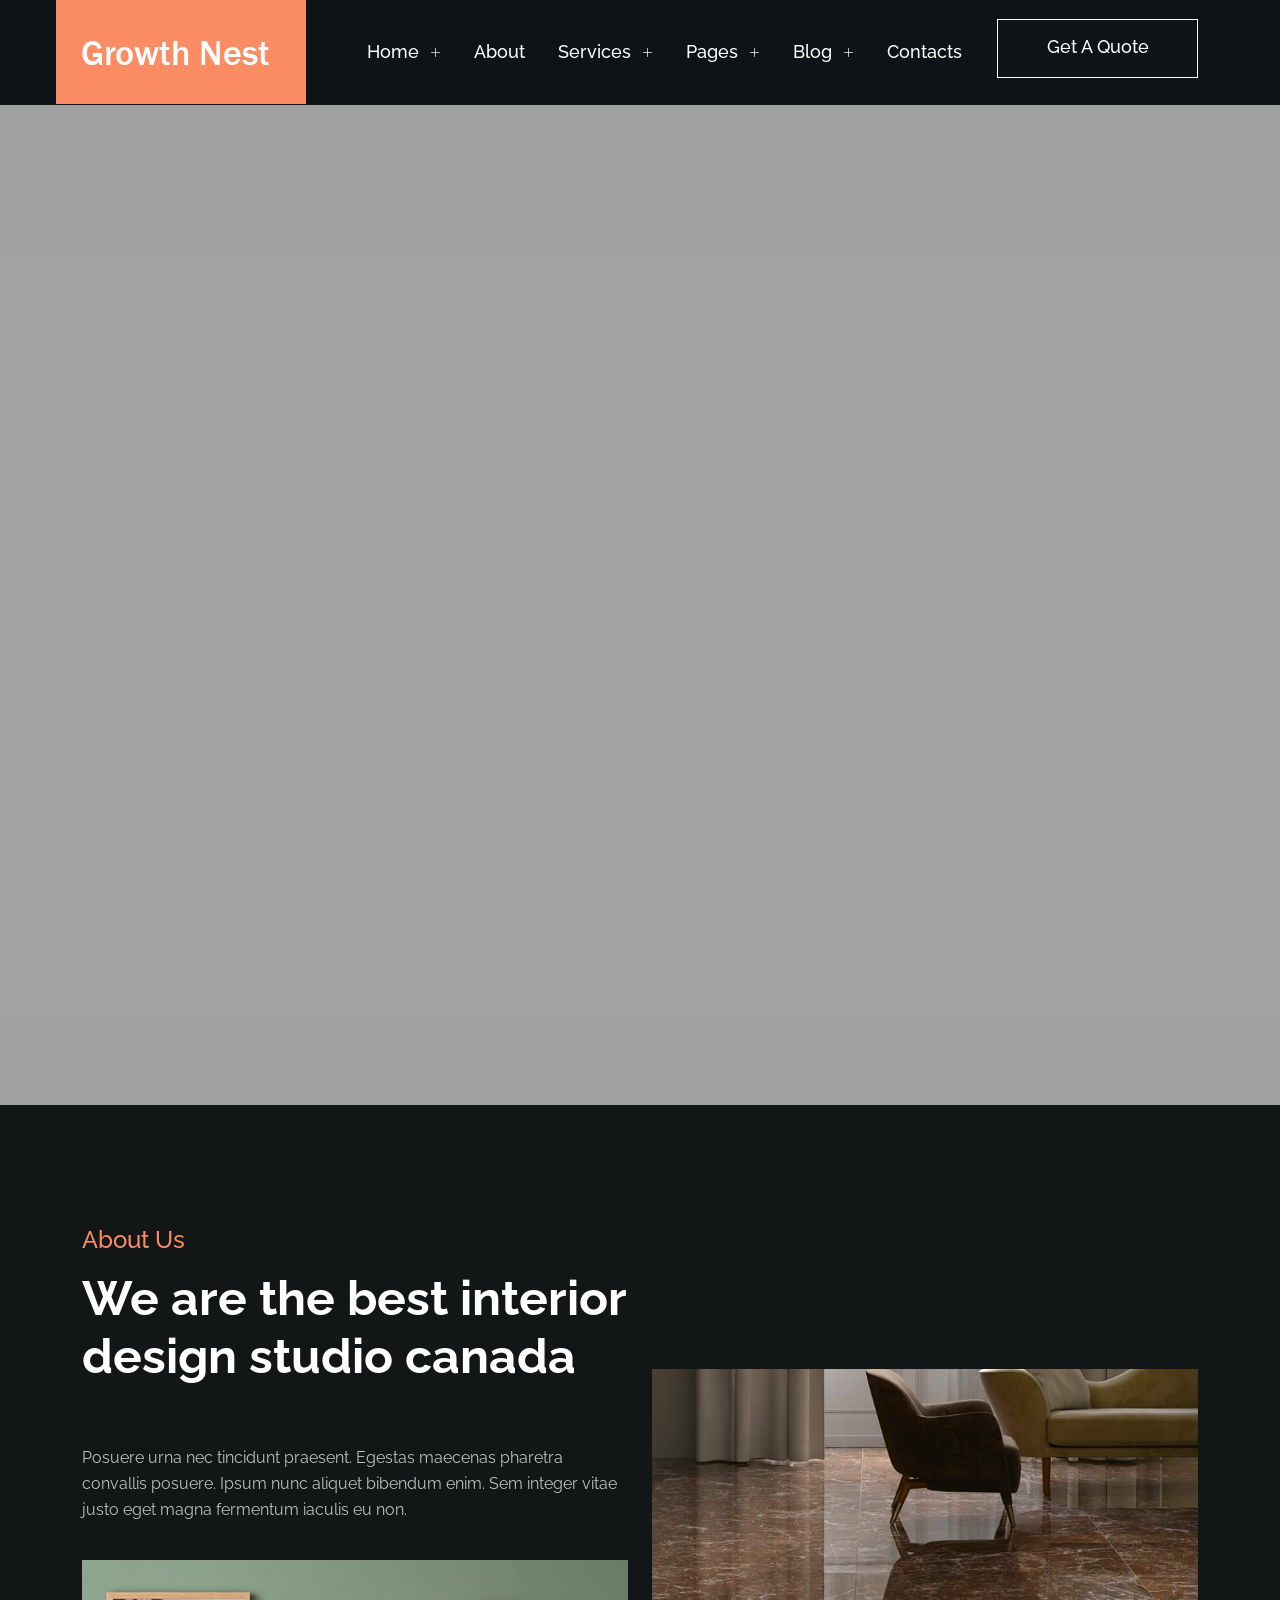
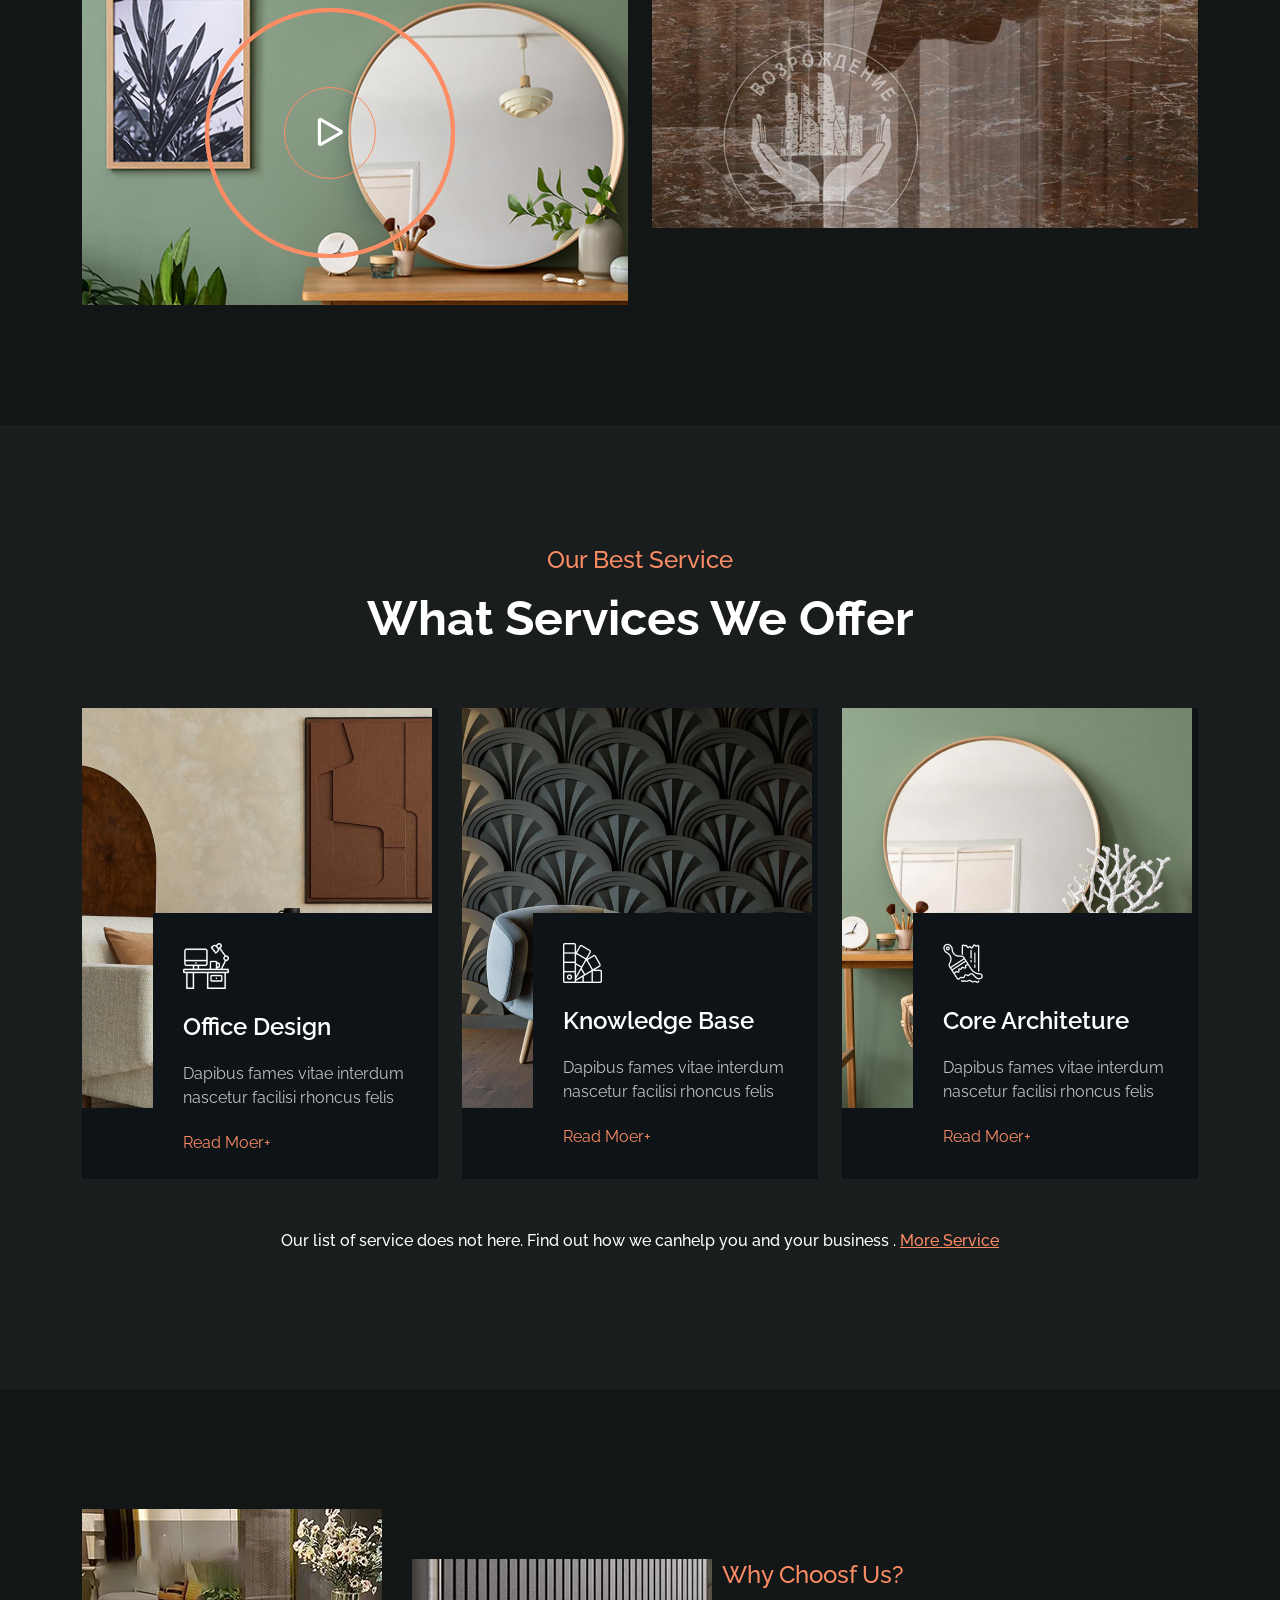
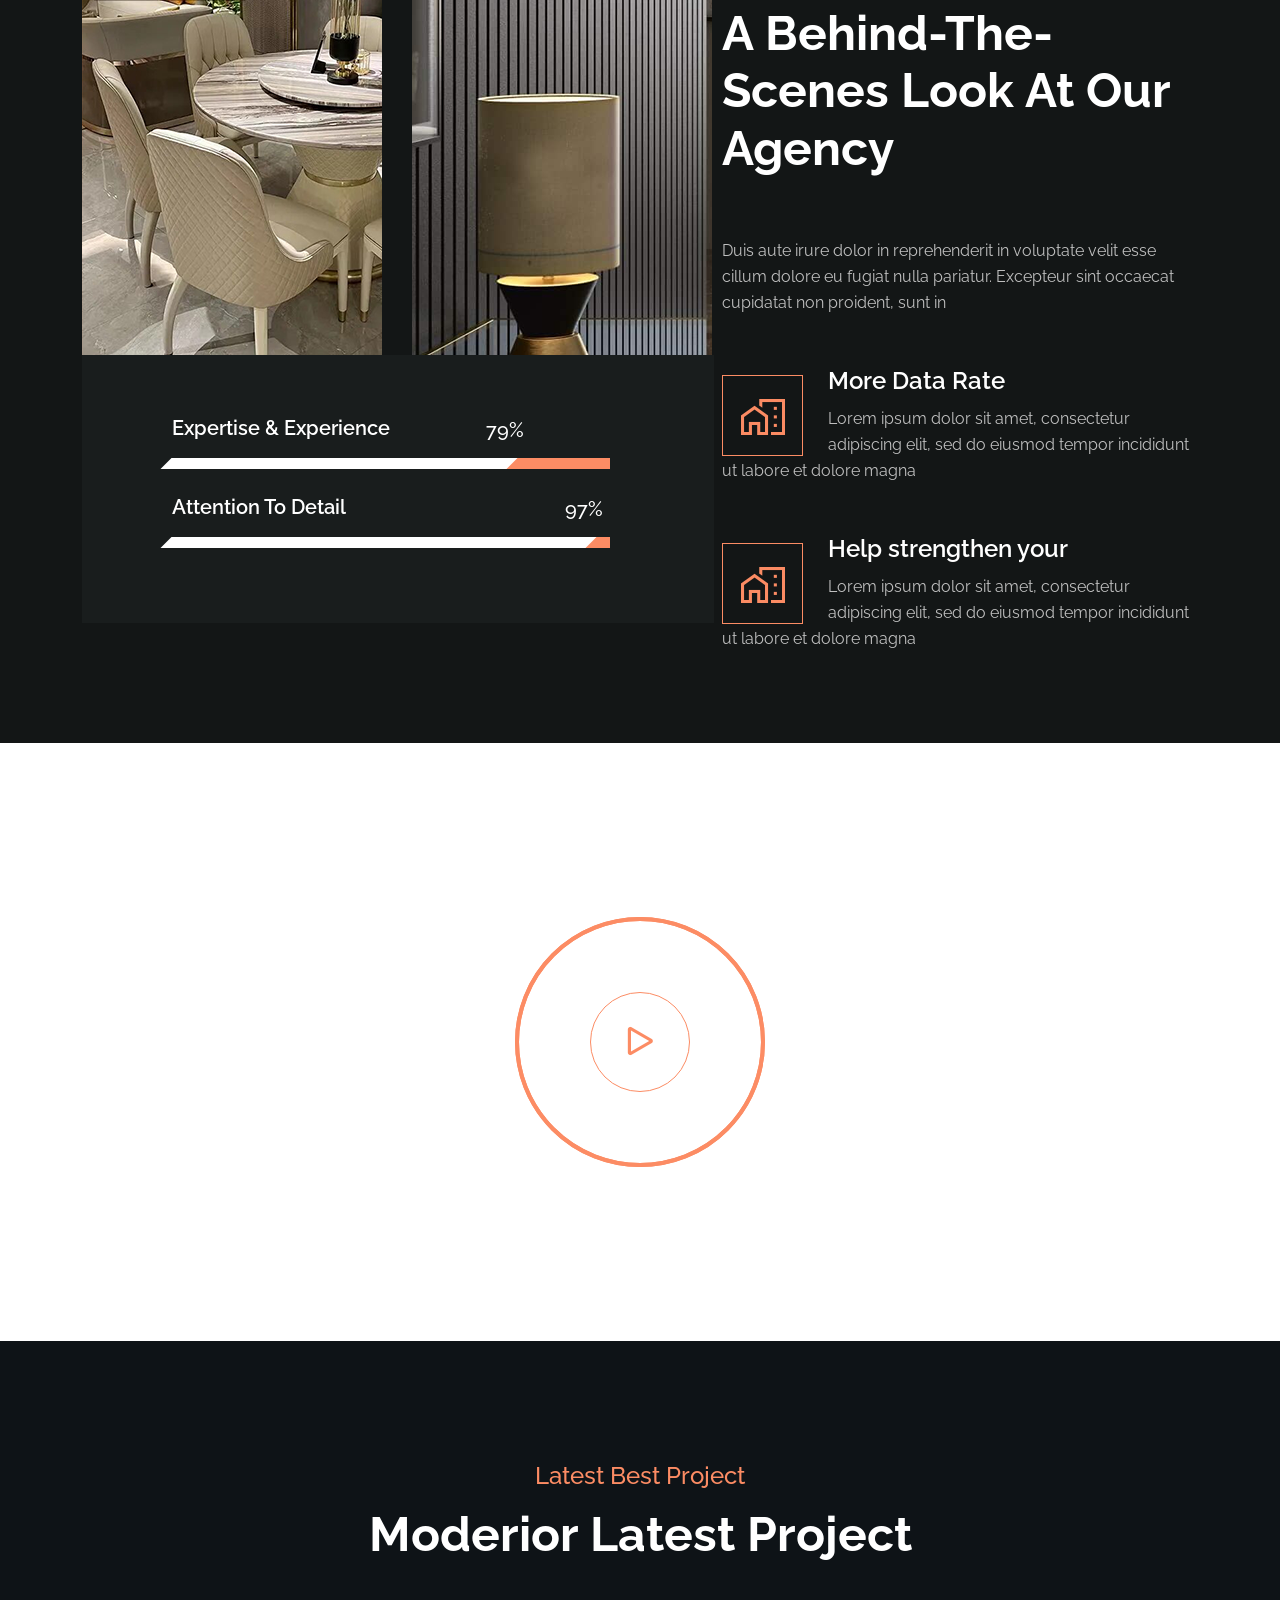
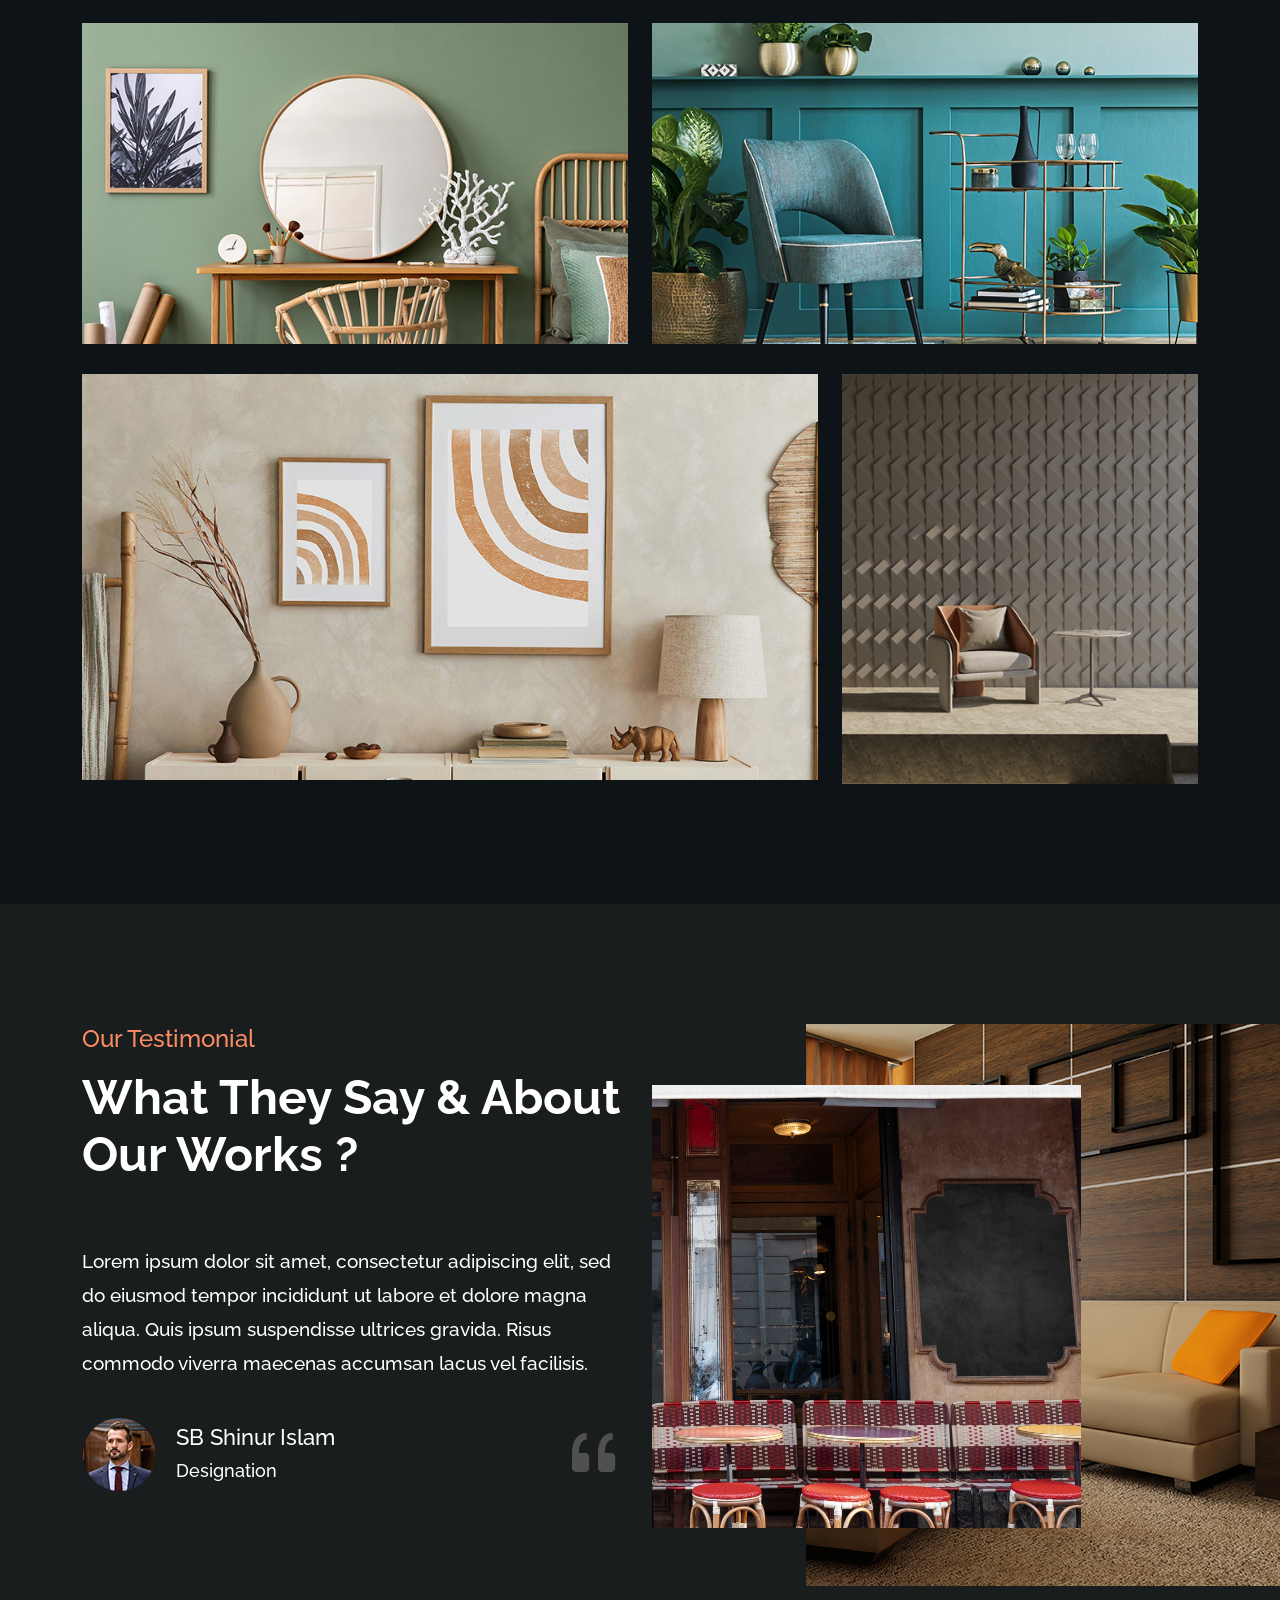
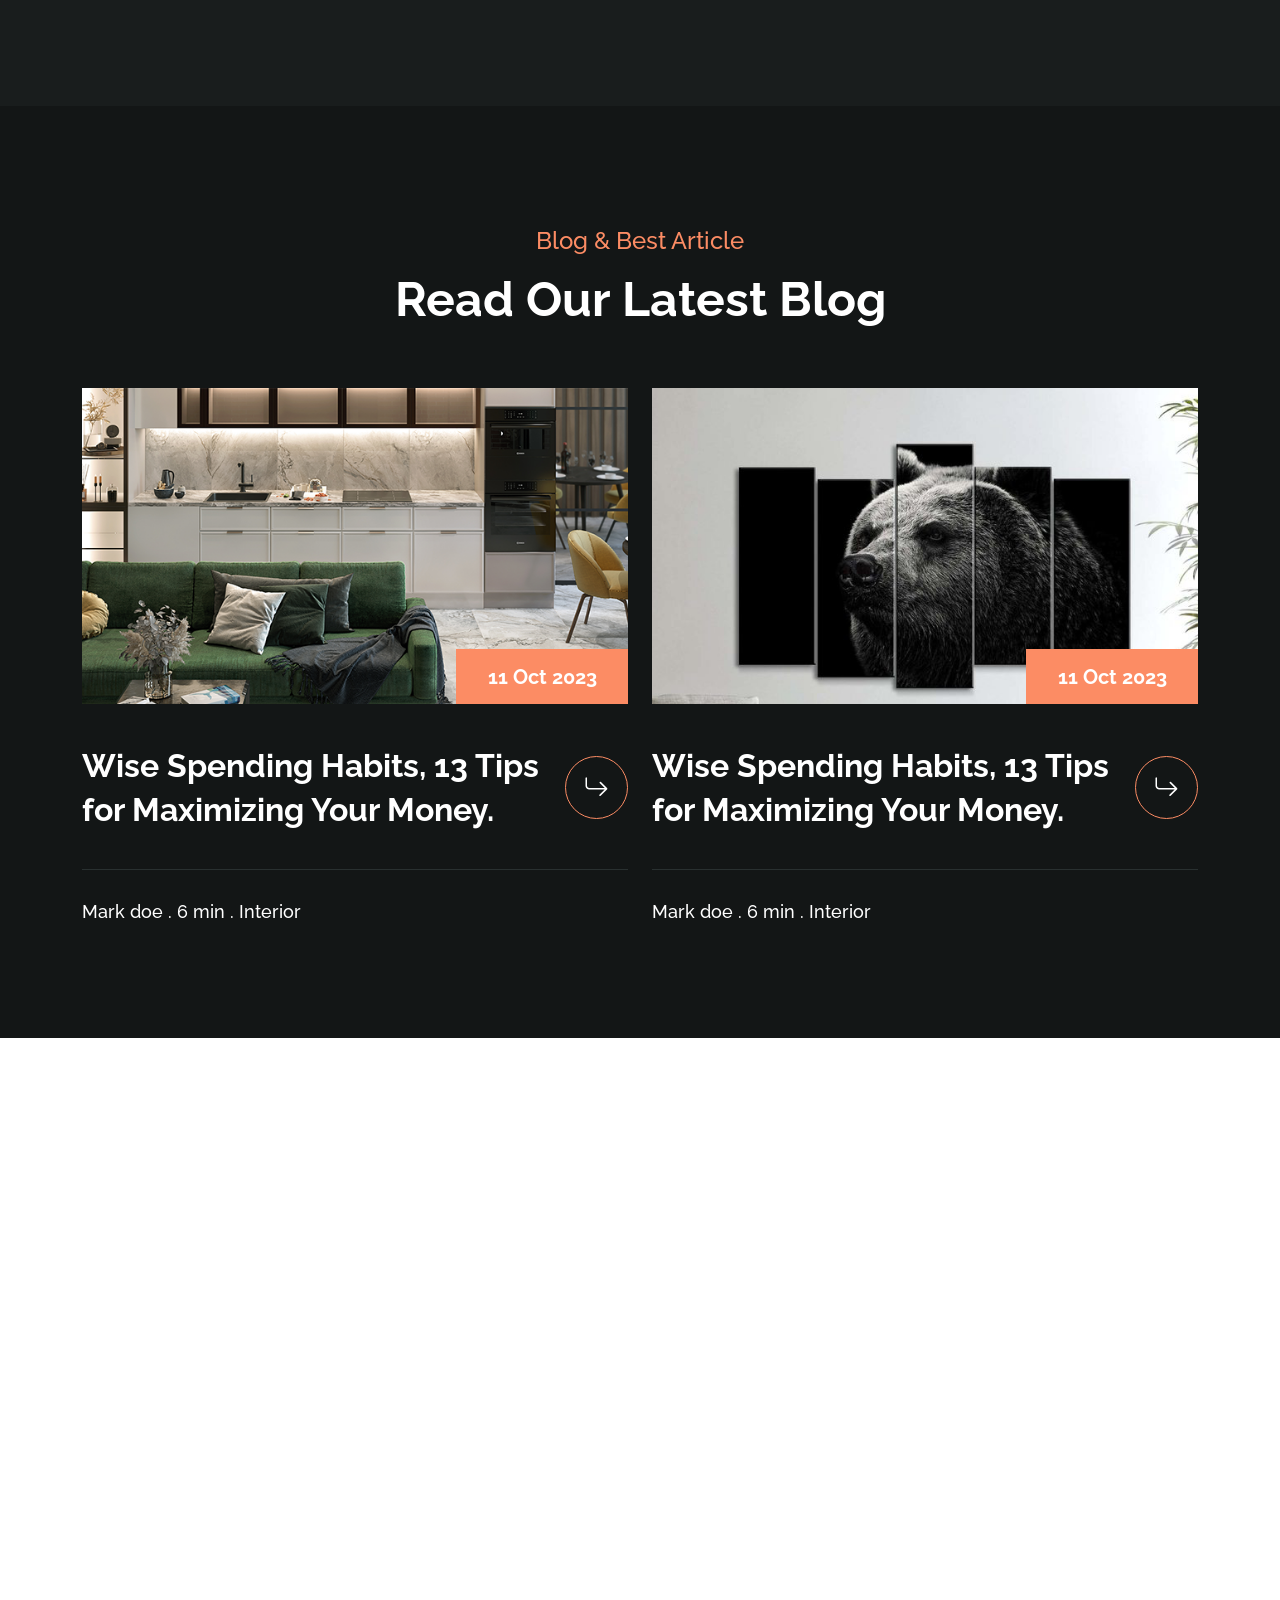
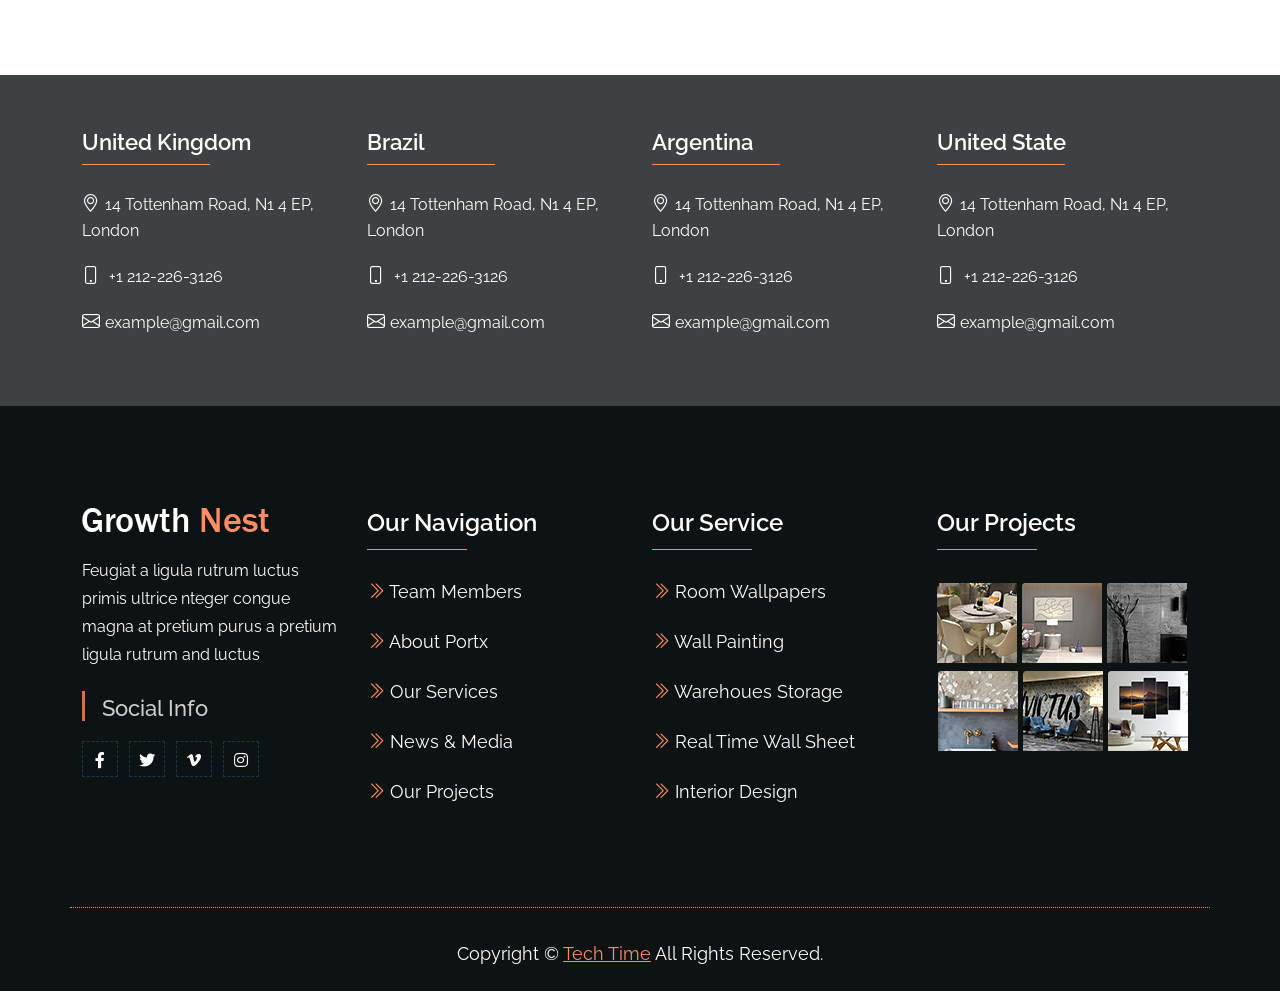
<file: index-video.html>
<!DOCTYPE HTML>
<html lang="en-US">


<!-- Mirrored from devsaidul.com/tm/html/growth/index-video.html by HTTrack Website Copier/3.x [XR&CO'2014], Wed, 11 Feb 2026 09:04:59 GMT -->
<head>
	<meta charset="UTF-8">
	<meta http-equiv="x-ua-compatible" content="ie=edge">
	<title>Growth Nest Architecture & Interior HTML5 Template</title>
	<meta name="description" content="">
	<meta name="viewport" content="width=device-width, initial-scale=1">
	<!-- Favicon -->
	<link rel="icon" type="image/png" sizes="56x56" href="assets/images/fav-icon/icon.png">
	<!-- bootstrap CSS -->
	<link rel="stylesheet" href="assets/css/bootstrap.min.css" type="text/css" media="all">
	<!-- carousel CSS -->
	<link rel="stylesheet" href="assets/css/owl.carousel.min.css" type="text/css" media="all">
	<!-- animate CSS -->
	<link rel="stylesheet" href="assets/css/animate.css" type="text/css" media="all">
	<!-- font-awesome CSS -->
	<link rel="stylesheet" href="assets/css/all.min.css" type="text/css" media="all">
	<!-- font-flaticon CSS -->
	<link rel="stylesheet" href="assets/css/flaticon.css" type="text/css" media="all">
	<!-- theme-default CSS -->
	<link rel="stylesheet" href="assets/css/theme-default.css" type="text/css" media="all">
	<!-- meanmenu CSS -->
	<link rel="stylesheet" href="assets/css/meanmenu.min.css" type="text/css" media="all">
	<!-- transitions CSS -->
	<link rel="stylesheet" href="assets/css/owl.transitions.css" type="text/css" media="all">
	<!-- venobox CSS -->
	<link rel="stylesheet" href="venobox/venobox.css" type="text/css" media="all">
	<!-- bootstrap icons -->
	<link rel="stylesheet" href="assets/css/bootstrap-icons.css" type="text/css" media="all">
	<!-- Slick Slider -->
	<link rel="stylesheet" type="text/css" href="assets/slick/slick.css">
	<link rel="stylesheet" type="text/css" href="assets/slick/slick-theme.css">
	<!-- Main Style CSS -->
	<link rel="stylesheet" href="assets/css/style.css" type="text/css" media="all">
	<!-- Dropdown CSS -->
	<link rel="stylesheet" href="assets/css/dropdown.css" type="text/css" media="all">
	<!-- responsive CSS -->
	<link rel="stylesheet" href="assets/css/responsive.css" type="text/css" media="all">
	<!-- modernizr js -->
	<script src="assets/js/vendor/modernizr-3.5.0.min.js"></script>
</head>

<body>
	<!-- loder -->
	<div class="loader_bg">
		<img class="preloader__image" width="60" src="assets/images/resource/loader.png" alt="">
	</div>

	<!--==================================================-->
	<!-- Start Curser Section Here -->
	<!--==================================================-->
	<div class="curser"></div>
	<div class="curser2"></div>
	<!--==================================================-->
	<!-- Ends Curser Section Here -->
	<!--==================================================-->

	<!--==================================================-->
	<!-- Start Header Area -->
	<!--==================================================-->
	<header class="header-area" id="sticky-header">
		<div class="container">
			<div class="row align-items-center">
				<div class="col-lg-3">
					<div class="logo">
						<a href="index.html"><img src="assets/images/logo.png" alt=""></a>
					</div>
				</div>
				<div class="col-lg-9">
					<div class="header-menu">
						<ul>
							<li><a href="#">Home <i class="bi bi-plus-lg"></i></a>
								<div class="sub-menu">
									<ul>
										<li><a href="index.html">Home </a></li>
										<li><a href="index-two.html">Home landing</a></li>
										<li><a href="index-video.html">Home video</a></li>
									</ul>
								</div>
							</li>
							<li><a href="about.html">About</a></li>
							<li><a href="#">Services <i class="bi bi-plus-lg"></i></a>
								<div class="sub-menu">
									<ul>
										<li><a href="service.html">Service </a></li>
										<li><a href="service-details.html">Service Details</a></li>
									</ul>
								</div>
							</li>
							<li><a href="#">Pages <i class="bi bi-plus-lg"></i></a>
								<div class="sub-menu">
									<ul>
										<li><a href="about.html">About</a></li>
										<li><a href="team.html">Team</a></li>
										<li><a href="team-detials.html">Team Details</a></li>
										<li><a href="project-grid.html">Project</a></li>
										<li><a href="projects-details.html">Project Details</a></li>
										<li><a href="faq.html">Faq Page</a></li>
										<li><a href="contact.html">Contact</a></li>
										<li><a href="error.html">Error Page</a></li>
									</ul>
								</div>
							</li>
							<li><a href="#">Blog <i class="bi bi-plus-lg"></i></a>
								<div class="sub-menu">
									<ul>
										<li><a href="blog.html">Blog</a></li>
										<li><a href="blog-details.html">Blog Details</a></li>
									</ul>
								</div>
							</li>
							<li><a href="contact.html">Contacts</a></li>
						</ul>
						<div class="main-btn">
							<a href="about.html" class="nest-btn">
								<span class="nest-btn__shape"></span>
								<span class="nest-btn__shape"></span>
								<span class="nest-btn__shape"></span>
								<span class="nest-btn__shape"></span>
								<span class="nest-btn__text">Get A Quote</span>
							</a>
						</div>
					</div>
				</div>
			</div>
		</div>
	</header>

	<!-- growth Mobile Menu Area -->
	<div class="mobile-menu-area sticky-menu" id="navbar">
		<div class="mobile-menu">
			<div class="mobile-logo">
				<a href="index.html"><img src="assets/images/logo.png" alt=""></a>
			</div>
			<div class="side-menu-info">
				<div class="sidebar-menu">
					<a class="navSidebar-button" href="#"><i class="bi bi-justify-right"></i></a>
				</div>
			</div>
		</div>
	</div>
	<!--==================================================-->
	<!-- End Header Area -->
	<!--==================================================-->

	<!--==================================================-->
	<!-- Start Banner Area -->
	<!--==================================================-->
	<section class="video-section">
		<div class="container">
			<video autoplay="" loop="" class="video-background" muted="">
				<source src="assets/video/slide-video.mp4" type="video/mp4">
			</video>
		</div>
	</section>
	<!--==================================================-->
	<!-- End Banner Area -->
	<!--==================================================-->

	<!--==================================================-->
	<!-- Start About Area -->
	<!--==================================================-->
	<div class="about-area">
		<div class="container">
			<div class="row align-items-center">
				<div class="col-lg-6 col-md-12">
					<div class="section-title wow fadeInUp" data-wow-delay="0.2s" data-wow-duration="1s">
						<div class="section-sub-title">
							<h4>About Us</h4>
						</div>
						<div class="section-main-title">
							<h2>We are the best interior 
								design studio canada</h2>
						</div>
					</div>
					<div class="about-discription">
						<p>Posuere urna nec tincidunt praesent. Egestas maecenas pharetra 
							convallis posuere. Ipsum nunc aliquet bibendum enim. Sem integer vitae 
							justo eget magna fermentum iaculis eu non.</p>
					</div>
					<div class="about-thumb wow fadeInRight" data-wow-delay="0.4s" data-wow-duration="1s">
						<img src="assets/images/about/about-thumb1.png" alt="">
						<div class="about-video">
							<div class="video-icon">
								<a class="video-vemo-icon venobox vbox-item" data-vbtype="youtube" data-autoplay="true" href="https://youtu.be/BS4TUd7FJSg"><i class="bi bi-play"></i></a>
							</div>
						</div>
					</div>
				</div>
				<div class="col-lg-6 col-md-12">
					<div class="about-thumb two wow fadeInLeft" data-wow-delay="0.6s" data-wow-duration="1s">
						<img src="assets/images/about/about-thumb2.png" alt="">
					</div>
				</div>
			</div>
		</div>
	</div>
	<!--==================================================-->
	<!-- End About Area -->
	<!--==================================================-->


	<!--==================================================-->
	<!-- Start Service Area -->
	<!--==================================================-->
	<div class="service-area">
		<div class="container">
			<div class="row">
				<div class="col-lg-12">
					<div class="section-title text-center wow fadeInUp" data-wow-delay="0.2s" data-wow-duration="1s">
						<div class="section-sub-title">
							<h4>Our Best Service</h4>
						</div>
						<div class="section-main-title">
							<h2>What Services We Offer</h2>
						</div>
					</div>
				</div>
			</div>
			<div class="row">
				<div class="col-lg-4 col-md-6">
					<div class="service-single-box wow fadeInUp" data-wow-delay="0.4s" data-wow-duration="1s">
						<div class="service-thumb">
							<img src="assets/images/service/service1.png" alt="">
							<div class="service-content">
								<div class="service-icon">
									<img src="assets/images/service/service-icon1.png" alt="">
								</div>
								<div class="service-text">
									<h4><a href="service-details.html">Office Design</a></h4>
									<p>Dapibus fames vitae interdum 
										nascetur facilisi rhoncus felis</p>
									<a href="service-details.html">Read Moer+</a>
								</div>
							</div>
						</div>
					</div>
				</div>
				<div class="col-lg-4 col-md-6">
					<div class="service-single-box wow fadeInUp" data-wow-delay="0.6s" data-wow-duration="1s">
						<div class="service-thumb">
							<img src="assets/images/service/service2.png" alt="">
							<div class="service-content">
								<div class="service-icon">
									<img src="assets/images/service/service-icon2.png" alt="">
								</div>
								<div class="service-text">
									<h4><a href="service-details.html">Knowledge Base</a></h4>
									<p>Dapibus fames vitae interdum 
										nascetur facilisi rhoncus felis</p>
									<a href="service-details.html">Read Moer+</a>
								</div>
							</div>
						</div>
					</div>
				</div>
				<div class="col-lg-4 col-md-6">
					<div class="service-single-box wow fadeInUp" data-wow-delay="0.8s" data-wow-duration="1s">
						<div class="service-thumb">
							<img src="assets/images/service/service3.png" alt="">
							<div class="service-content">
								<div class="service-icon">
									<img src="assets/images/service/service-icon3.png" alt="">
								</div>
								<div class="service-text">
									<h4><a href="service-details.html">Core Architeture</a></h4>
									<p>Dapibus fames vitae interdum 
										nascetur facilisi rhoncus felis</p>
									<a href="service-details.html">Read Moer+</a>
								</div>
							</div>
						</div>
					</div>
				</div>
			</div>
			<div class="row">
				<div class="col-lg-12">
					<div class="service-discription wow fadeInUp" data-wow-delay="0.2s" data-wow-duration="1s">
						<p>Our list of service does not here. Find out how we canhelp you and your business . <a href="service-details.html">More Service</a></p>
					</div>
				</div>
			</div>
		</div>
	</div>
	<!--==================================================-->
	<!-- End Service Area -->
	<!--==================================================-->

	<!--==================================================-->
	<!-- Start Choose Us Area -->
	<!--==================================================-->
	<div class="choose-us-area">
		<div class="container">
			<div class="row align-items-center">
				<div class="col-lg-6 col-md-12">
					<div class="choose-thumb wow fadeInLeft" data-wow-delay="0.3s" data-wow-duration="1s">
						<img src="assets/images/resource/choose-thumb.png" alt="">
					</div>
					<div class="progress-items wow fadeInUp" data-wow-delay="0.2s" data-wow-duration="1s">
						<div class="process-ber-plugin">
							<span class="process-bar">Expertise & Experience</span>
							<div id="bar2" class="barfiller">
								<div class="tipWrap" style="display: inline;">
									<span class="tip" style="left: 376.279px; transition: left 7s ease-in-out 0s;">79%</span>
								</div>
								<span class="fill" data-percentage="79" style="background: rgb(22, 181, 151); width: 418.691px; transition: width 7s ease-in-out 0s;"></span>
							</div>
							<span class="process-bar">Attention To Detail</span>
							<div id="bar3" class="barfiller">
								<div class="tipWrap" style="display: inline;">
									<span class="tip" style="left: 461.004px; transition: left 7s ease-in-out 0s;">97%</span>
								</div>
								<span class="fill" data-percentage="97" style="background: rgb(22, 181, 151); width: 365.692px; transition: width 7s ease-in-out 0s;"></span>
							</div>
						</div>
					</div>
				</div>
				<div class="col-lg-6 col-md-12">
					<div class="choose-itmes">
						<div class="section-title wow fadeInUp" data-wow-delay="0.2s" data-wow-duration="1s">
							<div class="section-sub-title">
								<h4>Why Choosf Us?</h4>
							</div>
							<div class="section-main-title">
								<h2>A Behind-The-Scenes Look 
									At Our Agency</h2>
							</div>
							<div class="choose-discription">
								<p>Duis aute irure dolor in reprehenderit in voluptate velit esse cillum dolore eu fugiat 
									nulla pariatur. Excepteur sint occaecat cupidatat non proident, sunt in </p>
							</div>
						</div>
						<div class="choose-single-box wow fadeInUp" data-wow-delay="0.4s" data-wow-duration="1s">
							<div class="choose-icon">
								<img src="assets/images/resource/choose-icon1.png" alt="">
							</div>
							<div class="choose-content">
								<h4>More Data Rate</h4>
								<p>Lorem ipsum dolor sit amet, consectetur adipiscing elit, sed do eiusmod tempor incididunt ut labore et dolore magna</p>
							</div>
						</div>
						<div class="choose-single-box wow fadeInUp" data-wow-delay="0.6s" data-wow-duration="1s">
							<div class="choose-icon">
								<img src="assets/images/resource/choose-icon1.png" alt="">
							</div>
							<div class="choose-content">
								<h4>Help strengthen your </h4>
								<p>Lorem ipsum dolor sit amet, consectetur adipiscing elit, sed do eiusmod tempor incididunt ut labore et dolore magna</p>
							</div>
						</div>
					</div>
				</div>
			</div>
		</div>
	</div>
	<!--==================================================-->
	<!-- End Choose Us Area -->
	<!--==================================================-->


	<!--==================================================-->
	<!-- Start Call Do  Area -->
	<!--==================================================-->
	<div class="call-do-area d-flex align-items-center wow fadeInUp" data-wow-delay="0.3s" data-wow-duration="1s">
		<div class="container">
			<div class="row align-items-center">
				<div class="col-lg-12">
					<div class="video-items text-center">
						<div class="video-icon call-do">
							<a class="video-vemo-icon venobox vbox-item" data-vbtype="youtube" data-autoplay="true" href="https://youtu.be/BS4TUd7FJSg"><i class="bi bi-play"></i></a>
						</div>
					</div>
				</div>
			</div>
		</div>
	</div>
	<!--==================================================-->
	<!-- End Call Do  Area -->
	<!--==================================================-->

	<!--==================================================-->
	<!-- Start Project Area -->
	<!--==================================================-->
	<div class="protfolio-area">
		<div class="container">
			<div class="row">
				<div class="col-lg-12">
					<div class="section-title text-center wow fadeInUp" data-wow-delay="0.2s" data-wow-duration="1s">
						<div class="section-sub-title">
							<h4>Latest Best Project</h4>
						</div>
						<div class="section-main-title">
							<h2>Moderior Latest Project</h2>
						</div>
					</div>
				</div>
			</div>
			<div class="row">
				<div class="col-lg-6 col-md-6">
					<div class="protfolio-single-box wow fadeInUp" data-wow-delay="0.2s" data-wow-duration="1s">
						<div class="protfolio-thumb">
							<img src="assets/images/project/project1.png" alt="">
							<img src="assets/images/project/project1.png" alt="">
							<img src="assets/images/project/project1.png" alt="">
							<div class="protfolio-images-link">
								<a href="projects-details.html"><i class="bi bi-plus-lg"></i></a>
							</div>
						</div>
					</div>
				</div>
				<div class="col-lg-6 col-md-6">
					<div class="protfolio-single-box wow fadeInUp" data-wow-delay="0.4s" data-wow-duration="1s">
						<div class="protfolio-thumb">
							<img src="assets/images/project/project2.png" alt="">
							<img src="assets/images/project/project2.png" alt="">
							<img src="assets/images/project/project2.png" alt="">
							<div class="protfolio-images-link">
								<a href="projects-details.html"><i class="bi bi-plus-lg"></i></a>
							</div>
						</div>
					</div>
				</div>
				<div class="col-lg-8 col-md-12">
					<div class="protfolio-single-box wow fadeInUp" data-wow-delay="0.6s" data-wow-duration="1s">
						<div class="protfolio-thumb">
							<img src="assets/images/project/project3.png" alt="">
							<img src="assets/images/project/project3.png" alt="">
							<img src="assets/images/project/project3.png" alt="">
							<div class="protfolio-images-link">
								<a href="projects-details.html"><i class="bi bi-plus-lg"></i></a>
							</div>
						</div>
					</div>
				</div>
				<div class="col-lg-4 col-md-6">
					<div class="protfolio-single-box wow fadeInUp" data-wow-delay="0.8s" data-wow-duration="1s">
						<div class="protfolio-thumb">
							<img src="assets/images/project/project4.png" alt="">
							<img src="assets/images/project/project4.png" alt="">
							<img src="assets/images/project/project4.png" alt="">
							<div class="protfolio-images-link">
								<a href="projects-details.html"><i class="bi bi-plus-lg"></i></a>
							</div>
						</div>
					</div>
				</div>
			</div>
		</div>
	</div>
	<!--==================================================-->
	<!-- End Project Area -->
	<!--==================================================-->

	<!--==================================================-->
	<!-- Start Testimonial Area -->
	<!--==================================================-->
	<div class="testimonial-area">
		<div class="container">
			<div class="row">
				<div class="col-lg-6 col-md-12">
					<div class="section-title wow fadeInUp" data-wow-delay="0.2s" data-wow-duration="1s">
						<div class="section-sub-title">
							<h4>Our Testimonial</h4>
						</div>
						<div class="section-main-title">
							<h2>What They Say & About Our 
								Works ?</h2>
						</div>
					</div>
					<div class="row">
						<div class="testi_list owl-carousel">
							<div class="col-lg-12">
								<div class="testimonial-single-box wow fadeInUp" data-wow-delay="0.4s" data-wow-duration="1s">
									<div class="testi-discription">
										<p>Lorem ipsum dolor sit amet, consectetur adipiscing elit, sed do eiusmod tempor incididunt ut labore et dolore magna aliqua. Quis ipsum suspendisse ultrices gravida. Risus commodo viverra maecenas accumsan lacus vel facilisis. </p>
									</div>
									<div class="testi-bottom">
										<div class="testi-item">
											<div class="testi-title-thumb">
												<img src="assets/images/testimonial/testi-title-thumb.png" alt="">
											</div>
											<div class="testi-title">
												<h4>SB Shinur Islam</h4>
												<span>Designation</span>
											</div>
										</div>
										<div class="testi-icon">
											<i class="bi bi-quote"></i>
										</div>
									</div>
								</div>
							</div>
							<div class="col-lg-12">
								<div class="testimonial-single-box">
									<div class="testi-discription">
										<p>Lorem ipsum dolor sit amet, consectetur adipiscing elit, sed do eiusmod tempor incididunt ut labore et dolore magna aliqua. Quis ipsum suspendisse ultrices gravida. Risus commodo viverra maecenas accumsan lacus vel facilisis. </p>
									</div>
									<div class="testi-bottom">
										<div class="testi-item">
											<div class="testi-title-thumb">
												<img src="assets/images/testimonial/testi-title-thumb.png" alt="">
											</div>
											<div class="testi-title">
												<h4>SB Shinur Islam</h4>
												<span>Designation</span>
											</div>
										</div>
										<div class="testi-icon">
											<i class="bi bi-quote"></i>
										</div>
									</div>
								</div>
							</div>
						</div>
					</div>
				</div>
				<div class="col-lg-6 col-md-12">
					<div class="test-thumb wow fadeInUp" data-wow-delay="0.6s" data-wow-duration="1s">
						<img src="assets/images/testimonial/testi-thumb.png" alt="">
					</div>
				</div>
			</div>
		</div>
	</div>
	<!--==================================================-->
	<!-- End Testimonial Area -->
	<!--==================================================-->

	<!--==================================================-->
	<!-- Start Blog Area -->
	<!--==================================================-->
	<div class="blog-area">
		<div class="container">
			<div class="row">
				<div class="col-lg-12">
					<div class="section-title text-center wow fadeInUp" data-wow-delay="0.2s" data-wow-duration="1s">
						<div class="section-sub-title">
							<h4>Blog & Best Article</h4>
						</div>
						<div class="section-main-title">
							<h2>Read Our Latest Blog</h2>
						</div>
					</div>
				</div>
			</div>
			<div class="row">
				<div class="col-lg-6 col-md-6">
					<div class="blog-single-box wow fadeInUp" data-wow-delay="0.4s" data-wow-duration="1s">
						<div class="blog-thumb">
							<img src="assets/images/blog/blog1.png" alt="">
							<img src="assets/images/blog/blog1.png" alt="">
							<div class="blog-date">
								<h5>11 Oct 2023</h5>
							</div>
						</div>
						<div class="blog-content">
							<div class="blog-title">
								<h4><a href="blog-details.html">Wise Spending Habits, 13 Tips for 
									Maximizing Your Money.</a></h4>
								<div class="blog-icon">
									<a href="blog-details.html"><i class="bi bi-arrow-return-right"></i></a>
								</div>
							</div>
							<div class="blog-disciption">
								<p>Mark doe . 6 min .  Interior </p>
							</div>
						</div>
					</div>
				</div>
				<div class="col-lg-6 col-md-6">
					<div class="blog-single-box wow fadeInUp" data-wow-delay="0.6s" data-wow-duration="1s">
						<div class="blog-thumb">
							<img src="assets/images/blog/blog2.png" alt="">
							<img src="assets/images/blog/blog2.png" alt="">
							<div class="blog-date">
								<h5>11 Oct 2023</h5>
							</div>
						</div>
						<div class="blog-content">
							<div class="blog-title">
								<h4><a href="blog-details.html">Wise Spending Habits, 13 Tips for 
									Maximizing Your Money.</a></h4>
								<div class="blog-icon">
									<a href="blog-details.html"><i class="bi bi-arrow-return-right"></i></a>
								</div>
							</div>
							<div class="blog-disciption">
								<p>Mark doe . 6 min .  Interior </p>
							</div>
						</div>
					</div>
				</div>
			</div>
		</div>
	</div>
	<!--==================================================-->
	<!-- End Blog Area -->
	<!--==================================================-->


	<!--==================================================-->
	<!-- Start Map Area -->
	<!--==================================================-->
	<div class="map-section wow fadeInUp" data-wow-delay="0.2s" data-wow-duration="1s">
		<div class="container-fluid p-0">
			<div class="row">
				<div class="col-lg-12 col-md-12">
					<iframe src="https://www.google.com/maps/embed?pb=!1m18!1m12!1m3!1d7496149.95373021!2d85.84621250756469!3d23.452185887261447!2m3!1f0!2f0!3f0!3m2!1i1024!2i768!4f13.1!3m3!1m2!1s0x30adaaed80e18ba7%3A0xf2d28e0c4e1fc6b!2sBangladesh!5e0!3m2!1sen!2sbd!4v1635150422284!5m2!1sen!2sbd" width="1920" height="943" style="border:0;" allowfullscreen="" loading="lazy"></iframe>
				</div>
			</div>
		</div>
	</div>
	<!--==================================================-->
	<!-- End Map Area -->
	<!--==================================================-->

	<!--==================================================-->
	<!-- Start Location Area -->
	<!--==================================================-->
	<div class="location-area">
		<div class="container">
			<div class="row">
				<div class="col-lg-3 col-md-6">
					<div class="location-single-box wow fadeInUp" data-wow-delay="0.2s" data-wow-duration="1s">
						<div class="location-title">
							<h4>United Kingdom</h4>
						</div>
						<div class="location-menu">
							<ul>
								<li><a href="#"><i class="bi bi-geo-alt"></i>14 Tottenham Road, N1 4
									EP, London</a></li>
								<li><a href="#"><i class="bi bi-phone"></i> +1 212-226-3126</a></li>
								<li><a href="#"><i class="bi bi-envelope"></i>example@gmail.com</a></li>
							</ul>
						</div>
					</div>
				</div>
				<div class="col-lg-3 col-md-6">
					<div class="location-single-box wow fadeInUp" data-wow-delay="0.4s" data-wow-duration="1s">
						<div class="location-title">
							<h4>Brazil</h4>
						</div>
						<div class="location-menu">
							<ul>
								<li><a href="#"><i class="bi bi-geo-alt"></i>14 Tottenham Road, N1 4
									EP, London</a></li>
								<li><a href="#"><i class="bi bi-phone"></i> +1 212-226-3126</a></li>
								<li><a href="#"><i class="bi bi-envelope"></i>example@gmail.com</a></li>
							</ul>
						</div>
					</div>
				</div>
				<div class="col-lg-3 col-md-6">
					<div class="location-single-box wow fadeInUp" data-wow-delay="0.6s" data-wow-duration="1s">
						<div class="location-title">
							<h4>Argentina</h4>
						</div>
						<div class="location-menu">
							<ul>
								<li><a href="#"><i class="bi bi-geo-alt"></i>14 Tottenham Road, N1 4
									EP, London</a></li>
								<li><a href="#"><i class="bi bi-phone"></i> +1 212-226-3126</a></li>
								<li><a href="#"><i class="bi bi-envelope"></i>example@gmail.com</a></li>
							</ul>
						</div>
					</div>
				</div>
				<div class="col-lg-3 col-md-6">
					<div class="location-single-box wow fadeInUp" data-wow-delay="0.8s" data-wow-duration="1s">
						<div class="location-title">
							<h4>United State</h4>
						</div>
						<div class="location-menu">
							<ul>
								<li><a href="#"><i class="bi bi-geo-alt"></i>14 Tottenham Road, N1 4
									EP, London</a></li>
								<li><a href="#"><i class="bi bi-phone"></i> +1 212-226-3126</a></li>
								<li><a href="#"><i class="bi bi-envelope"></i>example@gmail.com</a></li>
							</ul>
						</div>
					</div>
				</div>
			</div>
		</div>
	</div>
	<!--==================================================-->
	<!-- End Location Area -->
	<!--==================================================-->



	<!--==================================================-->
	<!-- Start Sidebar Area -->
	<!--==================================================-->
	<div class="sidebar-group info-group">
		<div class="sidebar-widget">
			<div class="sidebar-widget-container">
				<div class="widget-heading">
					<a href="#" class="close-side-widget">
						<i class="bi bi-x-lg"></i>
					</a>
				</div>
				<div class="sidebar-textwidget">
					<div class="sidebar-info-contents">
						<div class="content-inner">
							<div class="sidebar-logo">
								<a href="index.html"><img src="assets/images/logo.png" alt="logo"></a>
							</div>
							<div class="sidebar-widget-menu">
								<ul>
									<li class="dropdown"><a href="#" data-toggle="dropdown">Home <i
												class="icon-arrow"></i></a>
										<ul class="dropdown-menu">
											<li><a href="index.html">Home</a></li>
											<li><a href="index-two.html">Home Landing</a></li>
											<li><a href="index-video.html">Home Video</a></li>
										</ul>
									</li>
									<li class="dropdown"><a href="about-2.html" data-toggle="dropdown">About</a></li>
									<li class="dropdown"><a href="#" data-toggle="dropdown">Service <i
												class="icon-arrow"></i></a>
										<ul class="dropdown-menu">
											<li><a href="service.html">Service</a></li>
											<li><a href="service-details.html">Service Details</a></li>
										</ul>
									</li>
									<li class="dropdown"><a href="#" data-toggle="dropdown">Pages <i
												class="icon-arrow"></i></a>
										<ul class="dropdown-menu">
											<li><a href="about.html">About</a></li>
											<li><a href="team.html">Team</a></li>
											<li><a href="team-detials.html">Team Details</a></li>
											<li><a href="project-grid.html">Project</a></li>
											<li><a href="projects-details.html">Project Details</a></li>
											<li><a href="faq.html">Faq Page</a></li>
											<li><a href="contact.html">Contact</a></li>
											<li><a href="error.html">Error Page</a></li>
										</ul>
									</li>
									<li class="dropdown"><a href="#" data-toggle="dropdown">Blog <i
												class="icon-arrow"></i></a>
										<ul class="dropdown-menu">
											<li><a href="blog.html">Blog</a></li>
											<li><a href="blog-details.html">Blog Details</a></li>
										</ul>
									</li>
									<li class="dropdown"><a href="contact.html" data-toggle="dropdown">Contact</a></li>
								</ul>
							</div>
							<div class="contact-info">
								<h2>Contact Info</h2>
								<ul class="list-style-one">
									<li><i class="bi bi-geo-alt-fill"></i>6391 Elgin St. Celina, Delaware</li>
									<li><i class="bi bi-telephone-fill"></i>(+001) 123-456-789</li>
									<li><i class="bi bi-envelope"></i> info@example.com</li>
									<li><i class="bi bi-alarm-fill"></i> Week Days: 08.00 to 10.00
									</li>
								</ul>
							</div>
							<ul class="social-box">
								<li class="facebook"><a href="#" class="fab fa-facebook-f"></a></li>
								<li class="twitter"><a href="#" class="fab fa-instagram"></a></li>
								<li class="linkedin"><a href="#" class="fab fa-twitter"></a></li>
								<li class="instagram"><a href="#" class="fab fa-pinterest-p"></a></li>
								<li class="youtube"><a href="#" class="fab fa-linkedin-in"></a></li>
							</ul>
						</div>
					</div>
				</div>
			</div>
		</div>
	</div>
	<!--==================================================-->
	<!-- End Sidebar Area -->
	<!--==================================================-->

	<!--==================================================-->
	<!-- Start Footer Area -->
	<!--==================================================-->
	<div class="footer-area">
		<div class="container">
			<div class="row">
				<div class="col-lg-3 col-md-6">
					<div class="footer-wiget wow fadeInUp" data-wow-delay="0.2s" data-wow-duration="1s">
						<div class="footer-wiget-logo">
							<a href="index.html"><img src="assets/images/footer-logo.png" alt=""></a>
						</div>
						<div class="footer-wiget-text">
							<h4>Feugiat a ligula rutrum luctus primis ultrice nteger congue magna at pretium purus a pretium ligula rutrum and luctus</h4>
						</div>
						<div class="footer-socilal-title">
							<h4>Social Info</h4>
						</div>
						<div class="footer-social">
							<ul>
								<li><a href="#"><i class="fab fa-facebook-f"></i></a></li>
								<li><a href="#"><i class="fab fa-twitter"></i></a></li>
								<li><a href="#"><i class="fab fa-vimeo-v"></i></a></li>
								<li><a href="#"><i class="fab fa-instagram"></i></a></li>
							</ul>
						</div>
					</div>
				</div>
				<div class="col-lg-3 col-md-6">
					<div class="footer-wiget wow fadeInUp" data-wow-delay="0.4s" data-wow-duration="1s">
						<div class="footer-wiget-title">
							<h4>Our Navigation</h4>
						</div>
						<div class="footer-wiget-menu">
							<ul>
								<li><a href="#"><i class="bi bi-chevron-double-right"></i> Team Members</a></li>
								<li><a href="#"><i class="bi bi-chevron-double-right"></i> About Portx</a></li>
								<li><a href="#"><i class="bi bi-chevron-double-right"></i> Our Services</a></li>
								<li><a href="#"><i class="bi bi-chevron-double-right"></i> News &amp; Media</a></li>
								<li><a href="#"><i class="bi bi-chevron-double-right"></i> Our Projects</a></li>
							</ul>
						</div>
					</div>
				</div>
				<div class="col-lg-3 col-md-6">
					<div class="footer-wiget wow fadeInUp" data-wow-delay="0.6s" data-wow-duration="1s">
						<div class="footer-wiget-title">
							<h4>Our Service</h4>
						</div>
						<div class="footer-wiget-menu">
							<ul>
								<li><a href="#"><i class="bi bi-chevron-double-right"></i> Room Wallpapers</a></li>
								<li><a href="#"><i class="bi bi-chevron-double-right"></i> Wall Painting</a></li>
								<li><a href="#"><i class="bi bi-chevron-double-right"></i> Warehoues Storage</a></li>
								<li><a href="#"><i class="bi bi-chevron-double-right"></i> Real Time Wall Sheet </a></li>
								<li><a href="#"><i class="bi bi-chevron-double-right"></i> Interior Design</a></li>
							</ul>
						</div>
					</div>
				</div>
				<div class="col-lg-3 col-md-6 pr-0">
					<div class="footer-wiget wow fadeInUp" data-wow-delay="0.8s" data-wow-duration="1s">
						<div class="footer-wiget-title">
							<h4>Our Projects</h4>
						</div>
						<div class="footer-widget-photo">
							<ul>
								<li><img src="assets/images/footer/footer1.png" alt=""></li>
								<li><img src="assets/images/footer/footer2.png" alt=""></li>
								<li><img src="assets/images/footer/footer3.png" alt=""></li>
								<li><img src="assets/images/footer/footer4.png" alt=""></li>
								<li><img src="assets/images/footer/footer5.png" alt=""></li>
								<li><img src="assets/images/footer/footer6.png" alt=""></li>
							</ul>
						</div>
					</div>
				</div>
			</div>
			<div class="row line mt-90">
				<div class="col-lg-12 col-md-12">
					<div class="copyright-text wow fadeInUp" data-wow-delay="0.10s" data-wow-duration="1s">
						<p>Copyright © <a href="#">Tech Time</a> All Rights Reserved.</p>
					</div>
				</div>
			</div>
		</div>
	</div>
	<!--==================================================-->
	<!-- End Footer Area -->
	<!--==================================================-->

	<!--==================================================-->
	<!-- Start scrollup section Area -->
	<!--==================================================-->

	<!-- scrollup section -->
	<div class="prgoress_scrollup">
		<svg class="progress-circle svg-content" width="100%" height="100%" viewBox="-1 -1 102 102">
			<path d="M50,1 a49,49 0 0,1 0,98 a49,49 0 0,1 0,-98" />
		</svg>
	</div>

	<!--==================================================-->
	<!-- End scrollup section Area -->
	<!--==================================================-->

	<!-- jquery js -->
	<script src="assets/js/vendor/jquery-3.6.2.min.js"></script>

	<script src="assets/js/popper.min.js"></script>

	<!-- bootstrap js -->
	<script src="assets/js/bootstrap.min.js"></script>

	<!-- carousel js -->
	<script src="assets/js/owl.carousel.min.js"></script>

	<!-- counterup js -->
	<script src="assets/js/jquery.counterup.min.js"></script>

	<!-- waypoints js -->
	<script src="assets/js/waypoints.min.js"></script>

	<!-- wow js -->
	<script src="assets/js/wow.min.js"></script>

	<!-- imagesloaded js -->
	<script src="assets/js/imagesloaded.pkgd.min.js"></script>

	<!-- venobox js -->
	<script src="venobox/venobox.js"></script>

	<!--  animated-text js -->
	<script src="assets/js/animated-text.js"></script>

	<!-- venobox min js -->
	<script src="venobox/venobox.min.js"></script>

	<!-- isotope js -->
	<script src="assets/js/isotope.pkgd.min.js"></script>

	<!-- jquery meanmenu js -->
	<script src="assets/js/jquery.meanmenu.js"></script>

	<!-- jquery scrollup js -->
	<script src="assets/js/jquery.scrollUp.js"></script>

	<!-- Slick Slider -->
	<script src="assets/slick/slick.min.js"></script>

	<script src="assets/js/jquery.barfiller.js"></script>
	<!-- jquery js -->

	<!-- theme js -->
	<script src="assets/js/theme.js"></script>

	<!-- scroll js -->
	<script src="assets/js/script.js"></script>

</body>


<!-- Mirrored from devsaidul.com/tm/html/growth/index-video.html by HTTrack Website Copier/3.x [XR&CO'2014], Wed, 11 Feb 2026 09:04:59 GMT -->
</html>
</file>
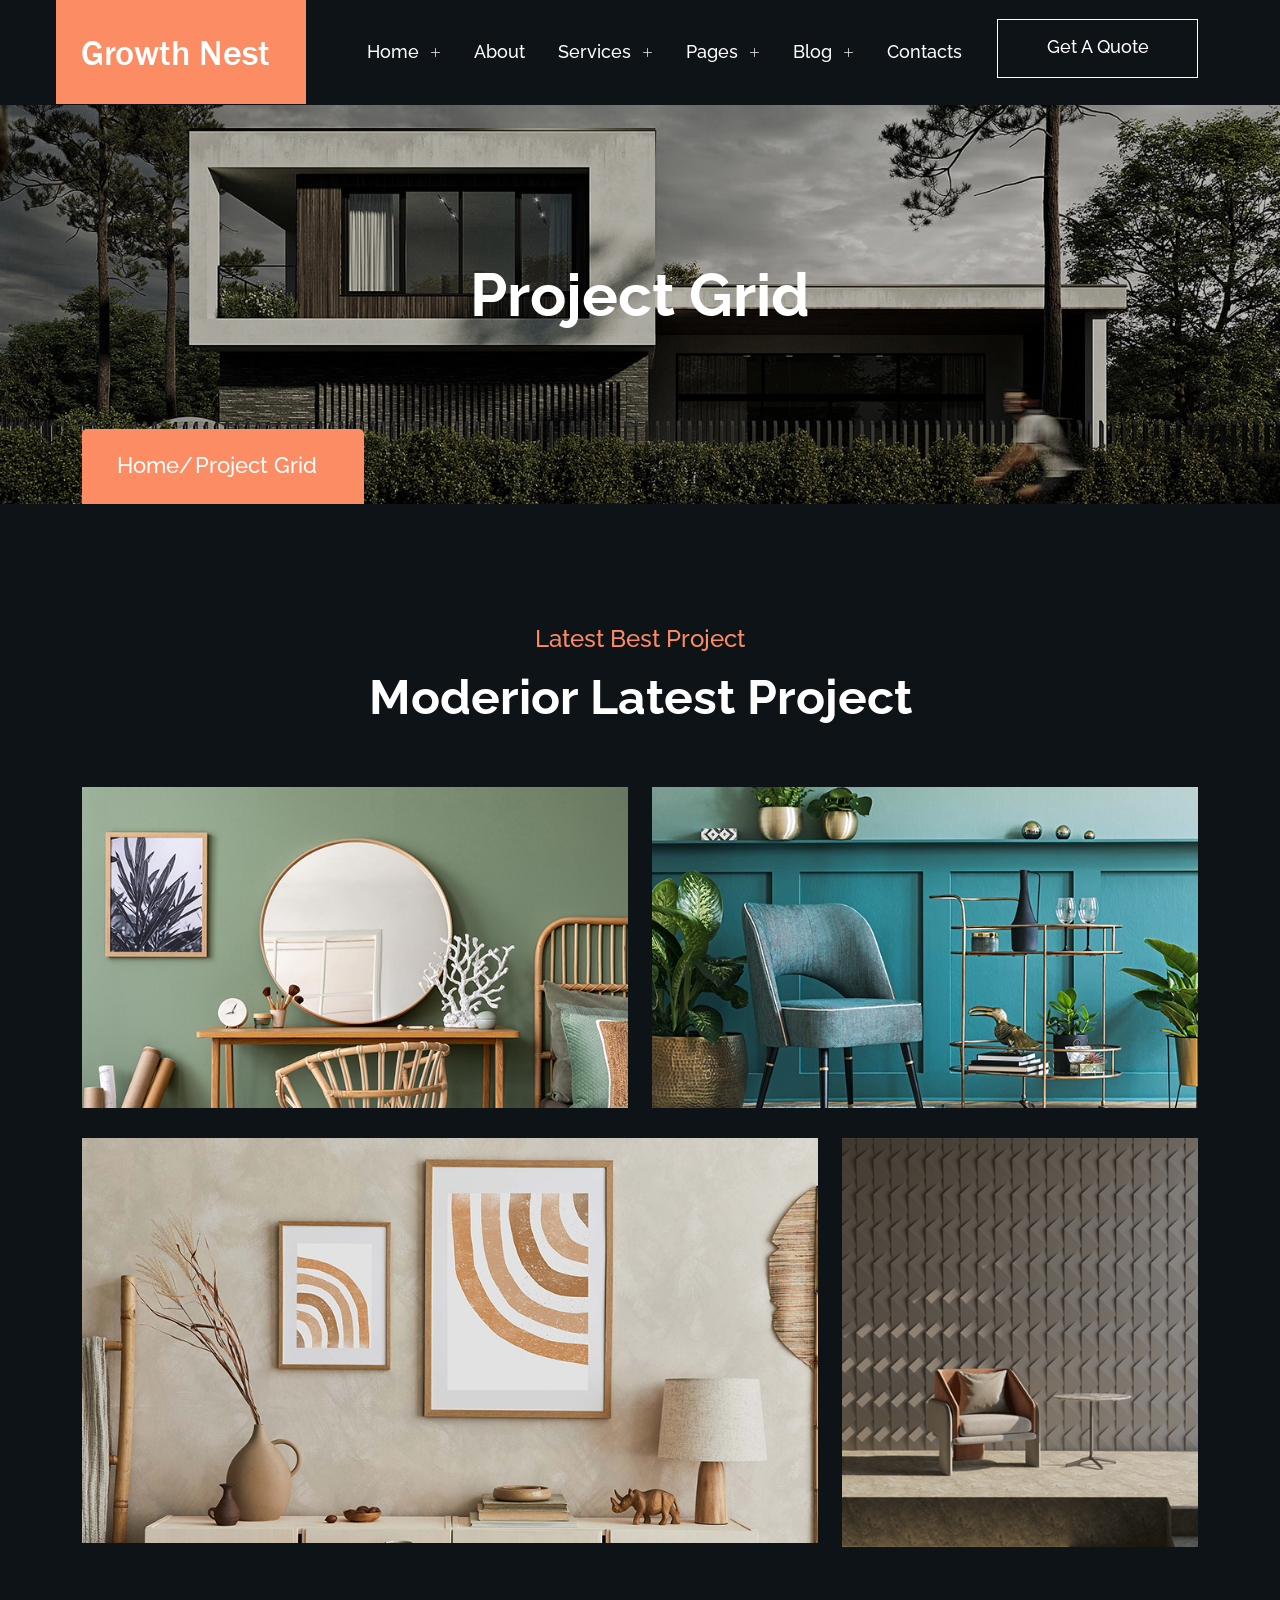
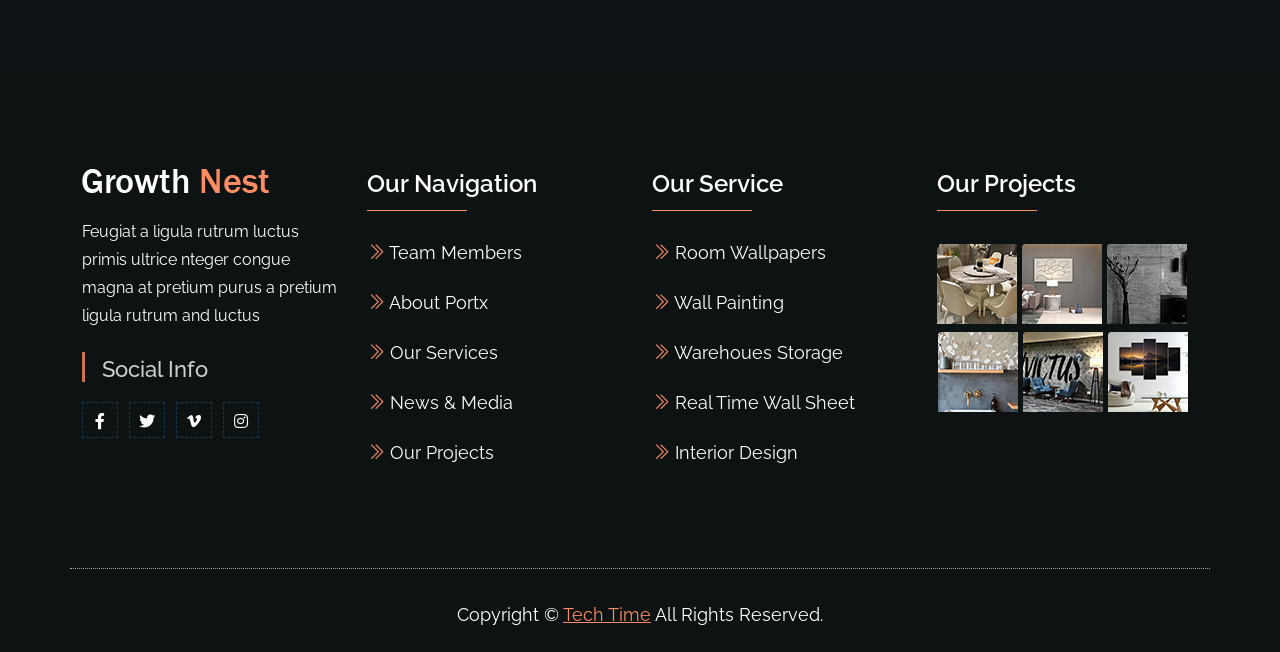
<file: project-grid.html>
<!DOCTYPE HTML>
<html lang="en-US">


<!-- Mirrored from devsaidul.com/tm/html/growth/project-grid.html by HTTrack Website Copier/3.x [XR&CO'2014], Wed, 11 Feb 2026 09:05:02 GMT -->
<head>
	<meta charset="UTF-8">
	<meta http-equiv="x-ua-compatible" content="ie=edge">
	<title>Growth Nest Architecture & Interior HTML5 Template</title>
	<meta name="description" content="">
	<meta name="viewport" content="width=device-width, initial-scale=1">
	<!-- Favicon -->
	<link rel="icon" type="image/png" sizes="56x56" href="assets/images/fav-icon/icon.png">
	<!-- bootstrap CSS -->
	<link rel="stylesheet" href="assets/css/bootstrap.min.css" type="text/css" media="all">
	<!-- carousel CSS -->
	<link rel="stylesheet" href="assets/css/owl.carousel.min.css" type="text/css" media="all">
	<!-- animate CSS -->
	<link rel="stylesheet" href="assets/css/animate.css" type="text/css" media="all">
	<!-- font-awesome CSS -->
	<link rel="stylesheet" href="assets/css/all.min.css" type="text/css" media="all">
	<!-- font-flaticon CSS -->
	<link rel="stylesheet" href="assets/css/flaticon.css" type="text/css" media="all">
	<!-- theme-default CSS -->
	<link rel="stylesheet" href="assets/css/theme-default.css" type="text/css" media="all">
	<!-- meanmenu CSS -->
	<link rel="stylesheet" href="assets/css/meanmenu.min.css" type="text/css" media="all">
	<!-- transitions CSS -->
	<link rel="stylesheet" href="assets/css/owl.transitions.css" type="text/css" media="all">
	<!-- venobox CSS -->
	<link rel="stylesheet" href="venobox/venobox.css" type="text/css" media="all">
	<!-- bootstrap icons -->
	<link rel="stylesheet" href="assets/css/bootstrap-icons.css" type="text/css" media="all">
	<!-- Slick Slider -->
	<link rel="stylesheet" type="text/css" href="assets/slick/slick.css">
	<link rel="stylesheet" type="text/css" href="assets/slick/slick-theme.css">
	<!-- Main Style CSS -->
	<link rel="stylesheet" href="assets/css/style.css" type="text/css" media="all">
	<!-- Dropdown CSS -->
	<link rel="stylesheet" href="assets/css/dropdown.css" type="text/css" media="all">
	<!-- responsive CSS -->
	<link rel="stylesheet" href="assets/css/responsive.css" type="text/css" media="all">
	<!-- rangeslider CSS -->
	<link rel="stylesheet" href="assets/css/rangeslider.css" type="text/css" media="all">
	<!-- modernizr js -->
	<script src="assets/js/vendor/modernizr-3.5.0.min.js"></script>
</head>

<body>
	<!-- loder -->
	<div class="loader_bg">
		<img class="preloader__image" width="60" src="assets/images/resource/loader.png" alt="">
	</div>

	<!--==================================================-->
	<!-- Start Curser Section Here -->
	<!--==================================================-->
	<div class="curser"></div>
	<div class="curser2"></div>
	<!--==================================================-->
	<!-- Ends Curser Section Here -->
	<!--==================================================-->


	<!--==================================================-->
	<!-- Start Header Area -->
	<!--==================================================-->
	<header class="header-area" id="sticky-header">
		<div class="container">
			<div class="row align-items-center">
				<div class="col-lg-3">
					<div class="logo">
						<a href="index.html"><img src="assets/images/logo.png" alt=""></a>
					</div>
				</div>
				<div class="col-lg-9">
					<div class="header-menu">
						<ul>
							<li><a href="#">Home <i class="bi bi-plus-lg"></i></a>
								<div class="sub-menu">
									<ul>
										<li><a href="index.html">Home </a></li>
										<li><a href="index-two.html">Home landing</a></li>
										<li><a href="index-video.html">Home video</a></li>
									</ul>
								</div>
							</li>
							<li><a href="about.html">About</a></li>
							<li><a href="#">Services <i class="bi bi-plus-lg"></i></a>
								<div class="sub-menu">
									<ul>
										<li><a href="service.html">Service </a></li>
										<li><a href="service-details.html">Service Details</a></li>
									</ul>
								</div>
							</li>
							<li><a href="#">Pages <i class="bi bi-plus-lg"></i></a>
								<div class="sub-menu">
									<ul>
										<li><a href="about.html">About</a></li>
										<li><a href="team.html">Team</a></li>
										<li><a href="team-detials.html">Team Details</a></li>
										<li><a href="project-grid.html">Project</a></li>
										<li><a href="projects-details.html">Project Details</a></li>
										<li><a href="faq.html">Faq Page</a></li>
										<li><a href="contact.html">Contact</a></li>
										<li><a href="error.html">Error Page</a></li>
									</ul>
								</div>
							</li>
							<li><a href="#">Blog <i class="bi bi-plus-lg"></i></a>
								<div class="sub-menu">
									<ul>
										<li><a href="blog.html">Blog</a></li>
										<li><a href="blog-details.html">Blog Details</a></li>
									</ul>
								</div>
							</li>
							<li><a href="contact.html">Contacts</a></li>
						</ul>
						<div class="main-btn">
							<a href="about.html" class="nest-btn">
								<span class="nest-btn__shape"></span>
								<span class="nest-btn__shape"></span>
								<span class="nest-btn__shape"></span>
								<span class="nest-btn__shape"></span>
								<span class="nest-btn__text">Get A Quote</span>
							</a>
						</div>
					</div>
				</div>
			</div>
		</div>
	</header>

	<!-- growth Mobile Menu Area -->
	<div class="mobile-menu-area sticky-menu" id="navbar">
		<div class="mobile-menu">
			<div class="mobile-logo">
				<a href="index.html"><img src="assets/images/logo.png" alt=""></a>
			</div>
			<div class="side-menu-info">
				<div class="sidebar-menu">
					<a class="navSidebar-button" href="#"><i class="bi bi-justify-right"></i></a>
				</div>
			</div>
		</div>
	</div>
	<!--==================================================-->
	<!-- End Header Area -->
	<!--==================================================-->

	<!--==================================================-->
	<!-- Start Breatcome Area -->
	<!--==================================================-->
	<div class="breatcome-area">
		<div class="container">
			<div class="row">
				<div class="col-lg-12 col-md-12">
					<div class="breatcome-content">
						<div class="breatcome-title">
							<h1>Project Grid</h1>
						</div>
						<div class="bratcome-text">
							<ul>
								<li><a href="index.html">Home</a></li>
								<li>Project Grid</li>
							</ul>
						</div>
					</div>
				</div>
			</div>
		</div>
	</div>
	<!--==================================================-->
	<!-- End Breatcome Area -->
	<!--==================================================-->

	<!--==================================================-->
	<!-- Start Project Area -->
	<!--==================================================-->
	<div class="protfolio-area">
		<div class="container">
			<div class="row">
				<div class="col-lg-12">
					<div class="section-title text-center wow fadeInUp" data-wow-delay="0.2s" data-wow-duration="1s">
						<div class="section-sub-title">
							<h4>Latest Best Project</h4>
						</div>
						<div class="section-main-title">
							<h2>Moderior Latest Project</h2>
						</div>
					</div>
				</div>
			</div>
			<div class="row">
				<div class="col-lg-6 col-md-6">
					<div class="protfolio-single-box wow fadeInUp" data-wow-delay="0.2s" data-wow-duration="1s">
						<div class="protfolio-thumb">
							<img src="assets/images/project/project1.png" alt="">
							<img src="assets/images/project/project1.png" alt="">
							<img src="assets/images/project/project1.png" alt="">
							<div class="protfolio-images-link">
								<a href="projects-details.html"><i class="bi bi-plus-lg"></i></a>
							</div>
						</div>
					</div>
				</div>
				<div class="col-lg-6 col-md-6">
					<div class="protfolio-single-box wow fadeInUp" data-wow-delay="0.4s" data-wow-duration="1s">
						<div class="protfolio-thumb">
							<img src="assets/images/project/project2.png" alt="">
							<img src="assets/images/project/project2.png" alt="">
							<img src="assets/images/project/project2.png" alt="">
							<div class="protfolio-images-link">
								<a href="projects-details.html"><i class="bi bi-plus-lg"></i></a>
							</div>
						</div>
					</div>
				</div>
				<div class="col-lg-8 col-md-12">
					<div class="protfolio-single-box wow fadeInUp" data-wow-delay="0.6s" data-wow-duration="1s">
						<div class="protfolio-thumb">
							<img src="assets/images/project/project3.png" alt="">
							<img src="assets/images/project/project3.png" alt="">
							<img src="assets/images/project/project3.png" alt="">
							<div class="protfolio-images-link">
								<a href="projects-details.html"><i class="bi bi-plus-lg"></i></a>
							</div>
						</div>
					</div>
				</div>
				<div class="col-lg-4 col-md-6">
					<div class="protfolio-single-box wow fadeInUp" data-wow-delay="0.8s" data-wow-duration="1s">
						<div class="protfolio-thumb">
							<img src="assets/images/project/project4.png" alt="">
							<img src="assets/images/project/project4.png" alt="">
							<img src="assets/images/project/project4.png" alt="">
							<div class="protfolio-images-link">
								<a href="projects-details.html"><i class="bi bi-plus-lg"></i></a>
							</div>
						</div>
					</div>
				</div>
			</div>
		</div>
	</div>
	<!--==================================================-->
	<!-- End Project Area -->
	<!--==================================================-->


	<!--==================================================-->
	<!-- Start Sidebar Area -->
	<!--==================================================-->
	<div class="sidebar-group info-group">
		<div class="sidebar-widget">
			<div class="sidebar-widget-container">
				<div class="widget-heading">
					<a href="#" class="close-side-widget">
						<i class="bi bi-x-lg"></i>
					</a>
				</div>
				<div class="sidebar-textwidget">
					<div class="sidebar-info-contents">
						<div class="content-inner">
							<div class="sidebar-logo">
								<a href="index.html"><img src="assets/images/logo.png" alt="logo"></a>
							</div>
							<div class="sidebar-widget-menu">
								<ul>
									<li class="dropdown"><a href="#" data-toggle="dropdown">Home <i
												class="icon-arrow"></i></a>
										<ul class="dropdown-menu">
											<li><a href="index.html">Home</a></li>
											<li><a href="index-two.html">Home Landing</a></li>
											<li><a href="index-video.html">Home Video</a></li>
										</ul>
									</li>
									<li class="dropdown"><a href="about-2.html" data-toggle="dropdown">About</a></li>
									<li class="dropdown"><a href="#" data-toggle="dropdown">Service <i
												class="icon-arrow"></i></a>
										<ul class="dropdown-menu">
											<li><a href="service.html">Service</a></li>
											<li><a href="service-details.html">Service Details</a></li>
										</ul>
									</li>
									<li class="dropdown"><a href="#" data-toggle="dropdown">Pages <i
												class="icon-arrow"></i></a>
										<ul class="dropdown-menu">
											<li><a href="about.html">About</a></li>
											<li><a href="team.html">Team</a></li>
											<li><a href="team-detials.html">Team Details</a></li>
											<li><a href="project-grid.html">Project</a></li>
											<li><a href="projects-details.html">Project Details</a></li>
											<li><a href="faq.html">Faq Page</a></li>
											<li><a href="contact.html">Contact</a></li>
											<li><a href="error.html">Error Page</a></li>
										</ul>
									</li>
									<li class="dropdown"><a href="#" data-toggle="dropdown">Blog <i
												class="icon-arrow"></i></a>
										<ul class="dropdown-menu">
											<li><a href="blog.html">Blog</a></li>
											<li><a href="blog-details.html">Blog Details</a></li>
										</ul>
									</li>
									<li class="dropdown"><a href="contact.html" data-toggle="dropdown">Contact</a></li>
								</ul>
							</div>
							<div class="contact-info">
								<h2>Contact Info</h2>
								<ul class="list-style-one">
									<li><i class="bi bi-geo-alt-fill"></i>6391 Elgin St. Celina, Delaware</li>
									<li><i class="bi bi-telephone-fill"></i>(+001) 123-456-789</li>
									<li><i class="bi bi-envelope"></i> info@example.com</li>
									<li><i class="bi bi-alarm-fill"></i> Week Days: 08.00 to 10.00
									</li>
								</ul>
							</div>
							<ul class="social-box">
								<li class="facebook"><a href="#" class="fab fa-facebook-f"></a></li>
								<li class="twitter"><a href="#" class="fab fa-instagram"></a></li>
								<li class="linkedin"><a href="#" class="fab fa-twitter"></a></li>
								<li class="instagram"><a href="#" class="fab fa-pinterest-p"></a></li>
								<li class="youtube"><a href="#" class="fab fa-linkedin-in"></a></li>
							</ul>
						</div>
					</div>
				</div>
			</div>
		</div>
	</div>
	<!--==================================================-->
	<!-- End Sidebar Area -->
	<!--==================================================-->

	<!--==================================================-->
	<!-- Start Footer Area -->
	<!--==================================================-->
	<div class="footer-area">
		<div class="container">
			<div class="row">
				<div class="col-lg-3 col-md-6">
					<div class="footer-wiget wow fadeInUp" data-wow-delay="0.2s" data-wow-duration="1s">
						<div class="footer-wiget-logo">
							<a href="index.html"><img src="assets/images/footer-logo.png" alt=""></a>
						</div>
						<div class="footer-wiget-text">
							<h4>Feugiat a ligula rutrum luctus primis ultrice nteger congue magna at pretium purus a pretium ligula rutrum and luctus</h4>
						</div>
						<div class="footer-socilal-title">
							<h4>Social Info</h4>
						</div>
						<div class="footer-social">
							<ul>
								<li><a href="#"><i class="fab fa-facebook-f"></i></a></li>
								<li><a href="#"><i class="fab fa-twitter"></i></a></li>
								<li><a href="#"><i class="fab fa-vimeo-v"></i></a></li>
								<li><a href="#"><i class="fab fa-instagram"></i></a></li>
							</ul>
						</div>
					</div>
				</div>
				<div class="col-lg-3 col-md-6">
					<div class="footer-wiget wow fadeInUp" data-wow-delay="0.4s" data-wow-duration="1s">
						<div class="footer-wiget-title">
							<h4>Our Navigation</h4>
						</div>
						<div class="footer-wiget-menu">
							<ul>
								<li><a href="#"><i class="bi bi-chevron-double-right"></i> Team Members</a></li>
								<li><a href="#"><i class="bi bi-chevron-double-right"></i> About Portx</a></li>
								<li><a href="#"><i class="bi bi-chevron-double-right"></i> Our Services</a></li>
								<li><a href="#"><i class="bi bi-chevron-double-right"></i> News &amp; Media</a></li>
								<li><a href="#"><i class="bi bi-chevron-double-right"></i> Our Projects</a></li>
							</ul>
						</div>
					</div>
				</div>
				<div class="col-lg-3 col-md-6">
					<div class="footer-wiget wow fadeInUp" data-wow-delay="0.6s" data-wow-duration="1s">
						<div class="footer-wiget-title">
							<h4>Our Service</h4>
						</div>
						<div class="footer-wiget-menu">
							<ul>
								<li><a href="#"><i class="bi bi-chevron-double-right"></i> Room Wallpapers</a></li>
								<li><a href="#"><i class="bi bi-chevron-double-right"></i> Wall Painting</a></li>
								<li><a href="#"><i class="bi bi-chevron-double-right"></i> Warehoues Storage</a></li>
								<li><a href="#"><i class="bi bi-chevron-double-right"></i> Real Time Wall Sheet </a></li>
								<li><a href="#"><i class="bi bi-chevron-double-right"></i> Interior Design</a></li>
							</ul>
						</div>
					</div>
				</div>
				<div class="col-lg-3 col-md-6 pr-0">
					<div class="footer-wiget wow fadeInUp" data-wow-delay="0.8s" data-wow-duration="1s">
						<div class="footer-wiget-title">
							<h4>Our Projects</h4>
						</div>
						<div class="footer-widget-photo">
							<ul>
								<li><img src="assets/images/footer/footer1.png" alt=""></li>
								<li><img src="assets/images/footer/footer2.png" alt=""></li>
								<li><img src="assets/images/footer/footer3.png" alt=""></li>
								<li><img src="assets/images/footer/footer4.png" alt=""></li>
								<li><img src="assets/images/footer/footer5.png" alt=""></li>
								<li><img src="assets/images/footer/footer6.png" alt=""></li>
							</ul>
						</div>
					</div>
				</div>
			</div>
			<div class="row line mt-90">
				<div class="col-lg-12 col-md-12">
					<div class="copyright-text wow fadeInUp" data-wow-delay="0.10s" data-wow-duration="1s">
						<p>Copyright © <a href="#">Tech Time</a> All Rights Reserved.</p>
					</div>
				</div>
			</div>
		</div>
	</div>
	<!--==================================================-->
	<!-- End Footer Area -->
	<!--==================================================-->

	<!--==================================================-->
	<!-- Start scrollup section Area -->
	<!--==================================================-->
	<!-- scrollup section -->
	<div class="prgoress_scrollup">
		<svg class="progress-circle svg-content" width="100%" height="100%" viewBox="-1 -1 102 102">
			<path d="M50,1 a49,49 0 0,1 0,98 a49,49 0 0,1 0,-98" />
		</svg>
	</div>

	<!--==================================================-->
	<!-- End scrollup section Area -->
	<!--==================================================-->


	<!-- jquery js -->
	<script src="assets/js/vendor/jquery-3.6.2.min.js"></script>

	<script src="assets/js/popper.min.js"></script>

	<!-- bootstrap js -->
	<script src="assets/js/bootstrap.min.js"></script>

	<!-- carousel js -->
	<script src="assets/js/owl.carousel.min.js"></script>

	<!-- counterup js -->
	<script src="assets/js/jquery.counterup.min.js"></script>

	<!-- waypoints js -->
	<script src="assets/js/waypoints.min.js"></script>

	<!-- wow js -->
	<script src="assets/js/wow.min.js"></script>

	<!-- imagesloaded js -->
	<script src="assets/js/imagesloaded.pkgd.min.js"></script>

	<!-- venobox js -->
	<script src="venobox/venobox.js"></script>

	<!--  animated-text js -->
	<script src="assets/js/animated-text.js"></script>

	<!-- venobox min js -->
	<script src="venobox/venobox.min.js"></script>

	<!-- isotope js -->
	<script src="assets/js/isotope.pkgd.min.js"></script>

	<!-- jquery meanmenu js -->
	<script src="assets/js/jquery.meanmenu.js"></script>

	<!-- jquery scrollup js -->
	<script src="assets/js/jquery.scrollUp.js"></script>

	<!-- Slick Slider -->
	<script src="assets/slick/slick.min.js"></script>

	<script src="assets/js/jquery.barfiller.js"></script>
	<!-- jquery js -->

	<!-- ragrslider js -->
	<script src="assets/js/rangeslider.js"></script>

	<!-- ragrslider js -->
	<script src="assets/js/mixitup.min.js"></script>

	<!-- theme js -->
	<script src="assets/js/theme.js"></script>

	<!-- scroll js -->
	<script src="assets/js/script.js"></script>

</body>


<!-- Mirrored from devsaidul.com/tm/html/growth/project-grid.html by HTTrack Website Copier/3.x [XR&CO'2014], Wed, 11 Feb 2026 09:05:02 GMT -->
</html>
</file>
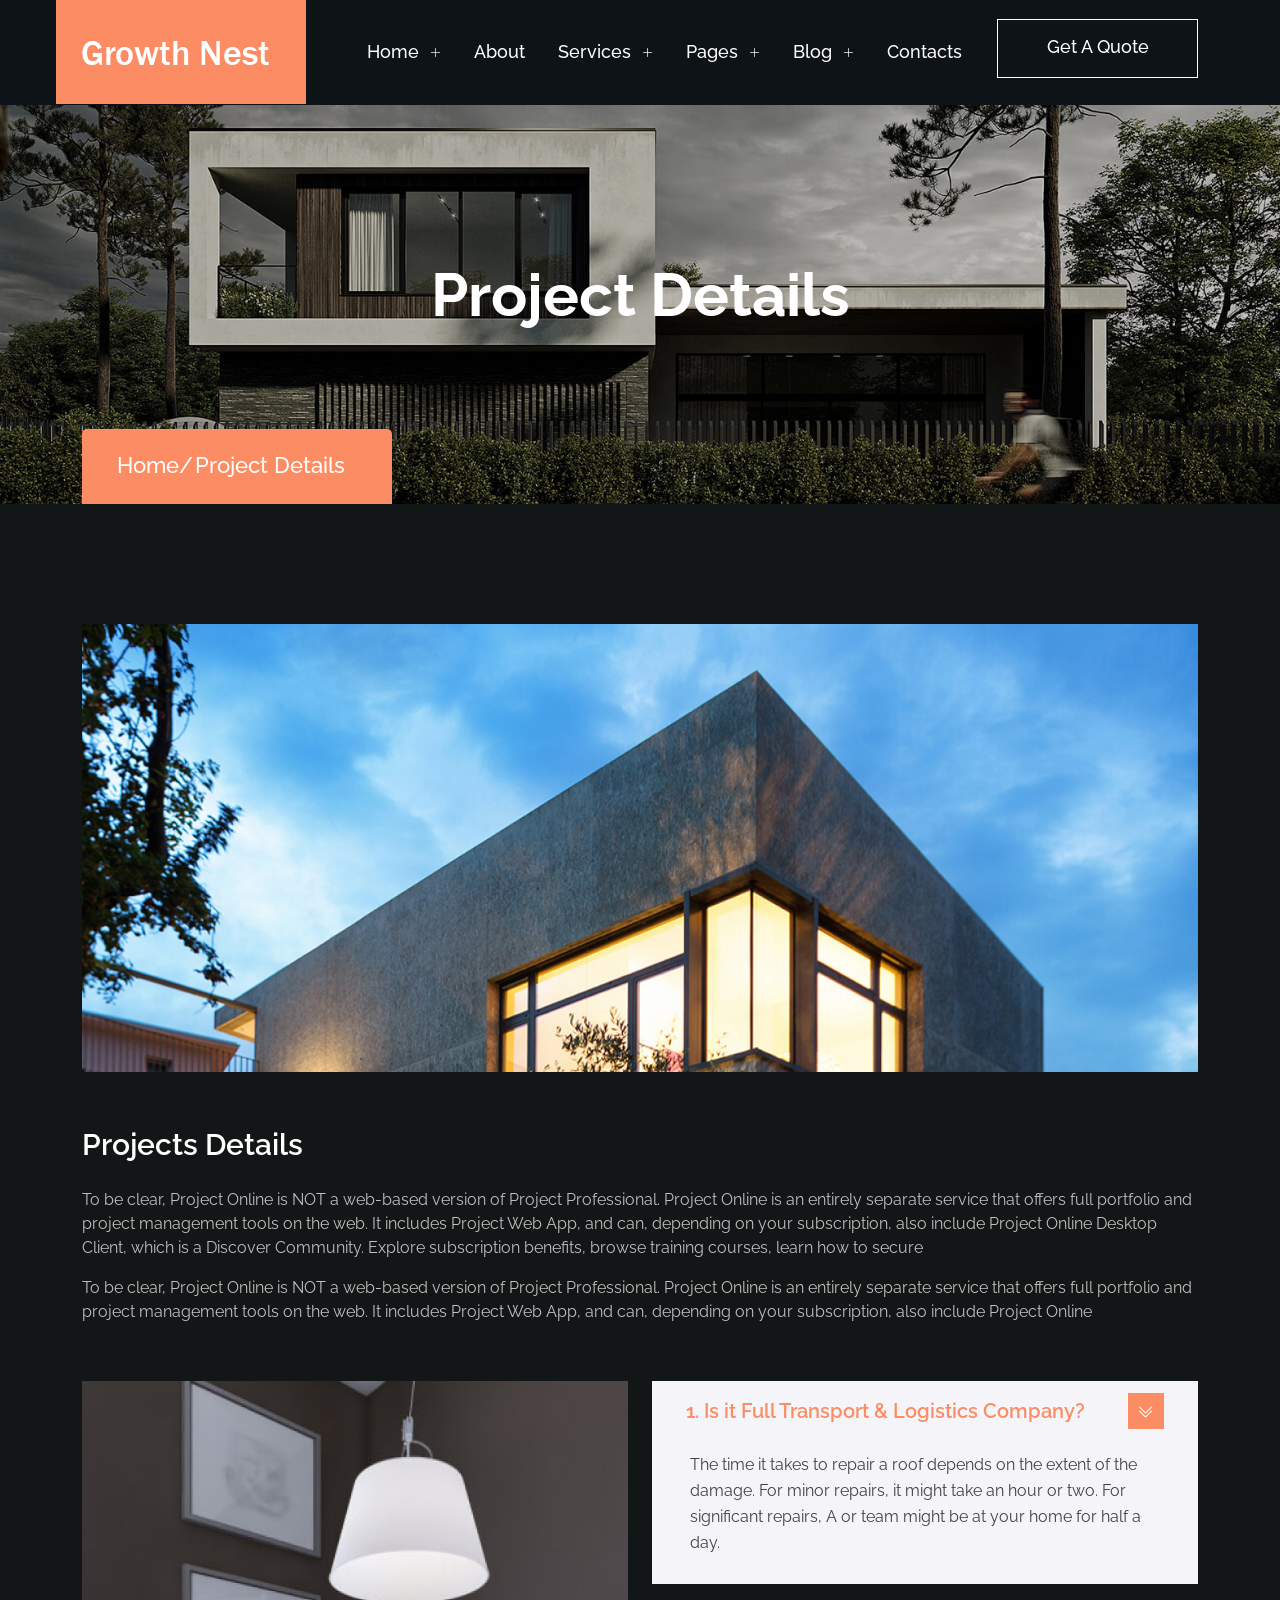
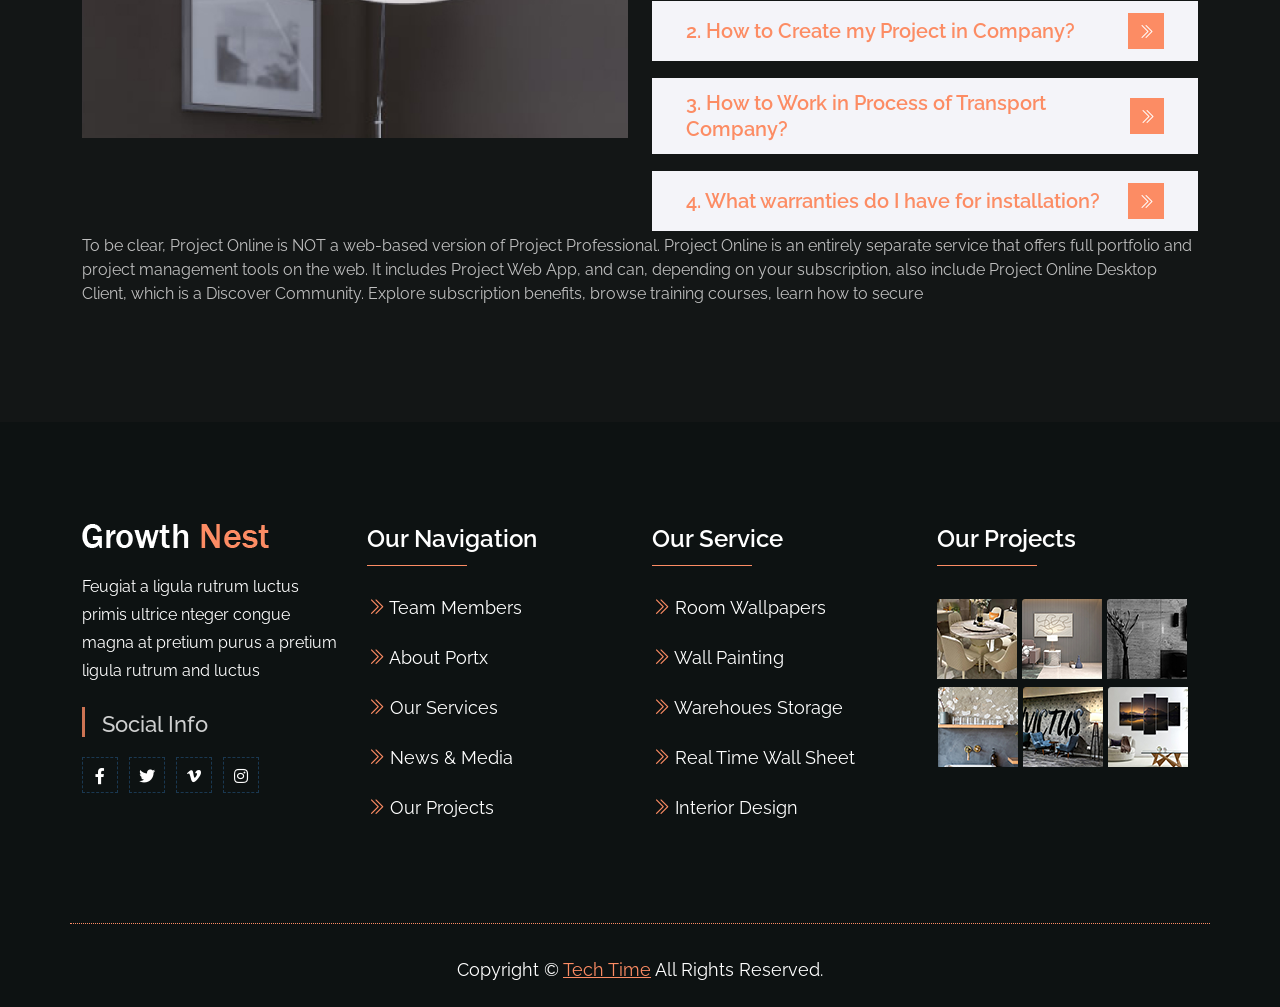
<file: projects-details.html>
<!DOCTYPE HTML>
<html lang="en-US">


<!-- Mirrored from devsaidul.com/tm/html/growth/projects-details.html by HTTrack Website Copier/3.x [XR&CO'2014], Wed, 11 Feb 2026 09:05:02 GMT -->
<head>
	<meta charset="UTF-8">
	<meta http-equiv="x-ua-compatible" content="ie=edge">
	<title>Growth Nest Architecture & Interior HTML5 Template</title>
	<meta name="description" content="">
	<meta name="viewport" content="width=device-width, initial-scale=1">
	<!-- Favicon -->
	<link rel="icon" type="image/png" sizes="56x56" href="assets/images/fav-icon/icon.png">
	<!-- bootstrap CSS -->
	<link rel="stylesheet" href="assets/css/bootstrap.min.css" type="text/css" media="all">
	<!-- carousel CSS -->
	<link rel="stylesheet" href="assets/css/owl.carousel.min.css" type="text/css" media="all">
	<!-- animate CSS -->
	<link rel="stylesheet" href="assets/css/animate.css" type="text/css" media="all">
	<!-- font-awesome CSS -->
	<link rel="stylesheet" href="assets/css/all.min.css" type="text/css" media="all">
	<!-- font-flaticon CSS -->
	<link rel="stylesheet" href="assets/css/flaticon.css" type="text/css" media="all">
	<!-- theme-default CSS -->
	<link rel="stylesheet" href="assets/css/theme-default.css" type="text/css" media="all">
	<!-- meanmenu CSS -->
	<link rel="stylesheet" href="assets/css/meanmenu.min.css" type="text/css" media="all">
	<!-- transitions CSS -->
	<link rel="stylesheet" href="assets/css/owl.transitions.css" type="text/css" media="all">
	<!-- venobox CSS -->
	<link rel="stylesheet" href="venobox/venobox.css" type="text/css" media="all">
	<!-- bootstrap icons -->
	<link rel="stylesheet" href="assets/css/bootstrap-icons.css" type="text/css" media="all">
	<!-- Slick Slider -->
	<link rel="stylesheet" type="text/css" href="assets/slick/slick.css">
	<link rel="stylesheet" type="text/css" href="assets/slick/slick-theme.css">
	<!-- Main Style CSS -->
	<link rel="stylesheet" href="assets/css/style.css" type="text/css" media="all">
	<!-- Dropdown CSS -->
	<link rel="stylesheet" href="assets/css/dropdown.css" type="text/css" media="all">
	<!-- responsive CSS -->
	<link rel="stylesheet" href="assets/css/responsive.css" type="text/css" media="all">
	<!-- rangeslider CSS -->
	<link rel="stylesheet" href="assets/css/rangeslider.css" type="text/css" media="all">
	<!-- modernizr js -->
	<script src="assets/js/vendor/modernizr-3.5.0.min.js"></script>
</head>

<body>
	<!-- loder -->
	<div class="loader_bg">
		<img class="preloader__image" width="60" src="assets/images/resource/loader.png" alt="">
	</div>

	<!--==================================================-->
	<!-- Start Curser Section Here -->
	<!--==================================================-->
	<div class="curser"></div>
	<div class="curser2"></div>
	<!--==================================================-->
	<!-- Ends Curser Section Here -->
	<!--==================================================-->


	<!--==================================================-->
	<!-- Start Header Area -->
	<!--==================================================-->
	<header class="header-area" id="sticky-header">
		<div class="container">
			<div class="row align-items-center">
				<div class="col-lg-3">
					<div class="logo">
						<a href="index.html"><img src="assets/images/logo.png" alt=""></a>
					</div>
				</div>
				<div class="col-lg-9">
					<div class="header-menu">
						<ul>
							<li><a href="#">Home <i class="bi bi-plus-lg"></i></a>
								<div class="sub-menu">
									<ul>
										<li><a href="index.html">Home </a></li>
										<li><a href="index-two.html">Home landing</a></li>
										<li><a href="index-video.html">Home video</a></li>
									</ul>
								</div>
							</li>
							<li><a href="about.html">About</a></li>
							<li><a href="#">Services <i class="bi bi-plus-lg"></i></a>
								<div class="sub-menu">
									<ul>
										<li><a href="service.html">Service </a></li>
										<li><a href="service-details.html">Service Details</a></li>
									</ul>
								</div>
							</li>
							<li><a href="#">Pages <i class="bi bi-plus-lg"></i></a>
								<div class="sub-menu">
									<ul>
										<li><a href="about.html">About</a></li>
										<li><a href="team.html">Team</a></li>
										<li><a href="team-detials.html">Team Details</a></li>
										<li><a href="project-grid.html">Project</a></li>
										<li><a href="projects-details.html">Project Details</a></li>
										<li><a href="faq.html">Faq Page</a></li>
										<li><a href="contact.html">Contact</a></li>
										<li><a href="error.html">Error Page</a></li>
									</ul>
								</div>
							</li>
							<li><a href="#">Blog <i class="bi bi-plus-lg"></i></a>
								<div class="sub-menu">
									<ul>
										<li><a href="blog.html">Blog</a></li>
										<li><a href="blog-details.html">Blog Details</a></li>
									</ul>
								</div>
							</li>
							<li><a href="contact.html">Contacts</a></li>
						</ul>
						<div class="main-btn">
							<a href="about.html" class="nest-btn">
								<span class="nest-btn__shape"></span>
								<span class="nest-btn__shape"></span>
								<span class="nest-btn__shape"></span>
								<span class="nest-btn__shape"></span>
								<span class="nest-btn__text">Get A Quote</span>
							</a>
						</div>
					</div>
				</div>
			</div>
		</div>
	</header>

	<!-- growth Mobile Menu Area -->
	<div class="mobile-menu-area sticky-menu" id="navbar">
		<div class="mobile-menu">
			<div class="mobile-logo">
				<a href="index.html"><img src="assets/images/logo.png" alt=""></a>
			</div>
			<div class="side-menu-info">
				<div class="sidebar-menu">
					<a class="navSidebar-button" href="#"><i class="bi bi-justify-right"></i></a>
				</div>
			</div>
		</div>
	</div>
	<!--==================================================-->
	<!-- End Header Area -->
	<!--==================================================-->

	<!--==================================================-->
	<!-- Start Breatcome Area -->
	<!--==================================================-->
	<div class="breatcome-area">
		<div class="container">
			<div class="row">
				<div class="col-lg-12 col-md-12">
					<div class="breatcome-content">
						<div class="breatcome-title">
							<h1>Project Details</h1>
						</div>
						<div class="bratcome-text">
							<ul>
								<li><a href="index.html">Home</a></li>
								<li>Project Details</li>
							</ul>
						</div>
					</div>
				</div>
			</div>
		</div>
	</div>
	<!--==================================================-->
	<!-- End Breatcome Area -->
	<!--==================================================-->

	<!--==================================================-->
	<!-- Start Project Details Area -->
	<!--==================================================-->
	<div class="project-detials-area">
		<div class="container">
			<div class="row">
				<div class="col-lg-12">
					<div class="project-details-thumb">
						<img src="assets/images/project/project-detials1.jpg" alt="">
					</div>
					<div class="project-details-title">
						<h4>Projects Details</h4>
					</div>
					<div class="porject-detials-discription">
						<p>To be clear, Project Online is NOT a web-based version of Project Professional. Project
							Online is an entirely separate service that offers full portfolio and project management
							tools on the web. It includes Project Web App, and can, depending on your subscription, also
							include Project Online Desktop Client, which is a
							Discover Community. Explore subscription benefits, browse training courses, learn how to
							secure</p>
						<p>To be clear, Project Online is NOT a web-based version of Project Professional. Project
							Online is an entirely separate service that offers full portfolio and project management
							tools on the web. It includes Project Web App, and can, depending on your subscription, also
							include Project Online</p>
					</div>
				</div>
				<div class="col-lg-6 col-md-12">
					<div class="project-details-thumb">
						<img src="assets/images/project/project-detials2.jpg" alt="">
					</div>
				</div>
				<div class="col-lg-6 col-md-12">
					<div class="tab_container">
						<div id="tab1" class="tab_content">
							<ul class="accordion">
								<li>
									<a class="active"><span> 1. Is it Full Transport & Logistics Company? </span> <i
											class="bi bi-chevron-double-right"></i></a>
									<p style="display: block;">The time it takes to repair a roof depends on the extent
										of the damage.
										For minor repairs, it might take an hour or two. For significant repairs,
										A or team might be at your home for half a day.</p>
								</li>
								<li>
									<a><span> 2. How to Create my Project in Company? </span> <i
											class="bi bi-chevron-double-right"></i></a>
									<p>The time it takes to repair a roof depends on the extent of the damage.
										For minor repairs, it might take an hour or two. For significant repairs,
										A or team might be at your home for half a day.</p>
								</li>
								<li>
									<a><span> 3. How to Work in Process of Transport Company? </span> <i
											class="bi bi-chevron-double-right"></i></a>
									<p>The time it takes to repair a roof depends on the extent of the damage.
										For minor repairs, it might take an hour or two. For significant repairs,
										A or team might be at your home for half a day.</p>
								</li>
								<li>
									<a><span> 4. What warranties do I have for installation? </span> <i
											class="bi bi-chevron-double-right"></i></a>
									<p>The time it takes to repair a roof depends on the extent of the damage.
										For minor repairs, it might take an hour or two. For significant repairs,
										A or team might be at your home for half a day.</p>
								</li>
							</ul>
						</div>
					</div>
				</div>
				<div class="col-lg-12">
					<div class="porject-detials-discription inner">
						<p>To be clear, Project Online is NOT a web-based version of Project Professional. Project
							Online is an entirely separate service that offers full portfolio and project management
							tools on the web. It includes Project Web App, and can, depending on your subscription, also
							include Project Online Desktop Client, which is a
							Discover Community. Explore subscription benefits, browse training courses, learn how to
							secure</p>
					</div>
				</div>
			</div>
		</div>
	</div>
	<!--==================================================-->
	<!-- End Project Details Area -->
	<!--==================================================-->


	<!--==================================================-->
	<!-- Start Sidebar Area -->
	<!--==================================================-->
	<div class="sidebar-group info-group">
		<div class="sidebar-widget">
			<div class="sidebar-widget-container">
				<div class="widget-heading">
					<a href="#" class="close-side-widget">
						<i class="bi bi-x-lg"></i>
					</a>
				</div>
				<div class="sidebar-textwidget">
					<div class="sidebar-info-contents">
						<div class="content-inner">
							<div class="sidebar-logo">
								<a href="index.html"><img src="assets/images/logo.png" alt="logo"></a>
							</div>
							<div class="sidebar-widget-menu">
								<ul>
									<li class="dropdown"><a href="#" data-toggle="dropdown">Home <i
												class="icon-arrow"></i></a>
										<ul class="dropdown-menu">
											<li><a href="index.html">Home</a></li>
											<li><a href="index-two.html">Home Landing</a></li>
											<li><a href="index-video.html">Home Video</a></li>
										</ul>
									</li>
									<li class="dropdown"><a href="about-2.html" data-toggle="dropdown">About</a></li>
									<li class="dropdown"><a href="#" data-toggle="dropdown">Service <i class="icon-arrow"></i></a>
										<ul class="dropdown-menu">
											<li><a href="service.html">Service</a></li>
											<li><a href="service-details.html">Service Details</a></li>
										</ul>
									</li>
									<li class="dropdown"><a href="#" data-toggle="dropdown">Pages <i class="icon-arrow"></i></a>
										<ul class="dropdown-menu">
											<li><a href="about.html">About</a></li>
											<li><a href="team.html">Team</a></li>
											<li><a href="team-detials.html">Team Details</a></li>
											<li><a href="project-grid.html">Project</a></li>
											<li><a href="projects-details.html">Project Details</a></li>
											<li><a href="faq.html">Faq Page</a></li>
											<li><a href="contact.html">Contact</a></li>
											<li><a href="error.html">Error Page</a></li>
										</ul>
									</li>
									<li class="dropdown"><a href="#" data-toggle="dropdown">Blog <i
												class="icon-arrow"></i></a>
										<ul class="dropdown-menu">
											<li><a href="blog.html">Blog</a></li>
											<li><a href="blog-details.html">Blog Details</a></li>
										</ul>
									</li>
									<li class="dropdown"><a href="contact.html" data-toggle="dropdown">Contact</a></li>
								</ul>
							</div>
							<div class="contact-info">
								<h2>Contact Info</h2>
								<ul class="list-style-one">
									<li><i class="bi bi-geo-alt-fill"></i>6391 Elgin St. Celina, Delaware</li>
									<li><i class="bi bi-telephone-fill"></i>(+001) 123-456-789</li>
									<li><i class="bi bi-envelope"></i> info@example.com</li>
									<li><i class="bi bi-alarm-fill"></i> Week Days: 08.00 to 10.00
									</li>
								</ul>
							</div>
							<ul class="social-box">
								<li class="facebook"><a href="#" class="fab fa-facebook-f"></a></li>
								<li class="twitter"><a href="#" class="fab fa-instagram"></a></li>
								<li class="linkedin"><a href="#" class="fab fa-twitter"></a></li>
								<li class="instagram"><a href="#" class="fab fa-pinterest-p"></a></li>
								<li class="youtube"><a href="#" class="fab fa-linkedin-in"></a></li>
							</ul>
						</div>
					</div>
				</div>
			</div>
		</div>
	</div>
	<!--==================================================-->
	<!-- End Sidebar Area -->
	<!--==================================================-->

	<!--==================================================-->
	<!-- Start Footer Area -->
	<!--==================================================-->
	<div class="footer-area">
		<div class="container">
			<div class="row">
				<div class="col-lg-3 col-md-6">
					<div class="footer-wiget wow fadeInUp" data-wow-delay="0.2s" data-wow-duration="1s">
						<div class="footer-wiget-logo">
							<a href="index.html"><img src="assets/images/footer-logo.png" alt=""></a>
						</div>
						<div class="footer-wiget-text">
							<h4>Feugiat a ligula rutrum luctus primis ultrice nteger congue magna at pretium purus a pretium ligula rutrum and luctus</h4>
						</div>
						<div class="footer-socilal-title">
							<h4>Social Info</h4>
						</div>
						<div class="footer-social">
							<ul>
								<li><a href="#"><i class="fab fa-facebook-f"></i></a></li>
								<li><a href="#"><i class="fab fa-twitter"></i></a></li>
								<li><a href="#"><i class="fab fa-vimeo-v"></i></a></li>
								<li><a href="#"><i class="fab fa-instagram"></i></a></li>
							</ul>
						</div>
					</div>
				</div>
				<div class="col-lg-3 col-md-6">
					<div class="footer-wiget wow fadeInUp" data-wow-delay="0.4s" data-wow-duration="1s">
						<div class="footer-wiget-title">
							<h4>Our Navigation</h4>
						</div>
						<div class="footer-wiget-menu">
							<ul>
								<li><a href="#"><i class="bi bi-chevron-double-right"></i> Team Members</a></li>
								<li><a href="#"><i class="bi bi-chevron-double-right"></i> About Portx</a></li>
								<li><a href="#"><i class="bi bi-chevron-double-right"></i> Our Services</a></li>
								<li><a href="#"><i class="bi bi-chevron-double-right"></i> News &amp; Media</a></li>
								<li><a href="#"><i class="bi bi-chevron-double-right"></i> Our Projects</a></li>
							</ul>
						</div>
					</div>
				</div>
				<div class="col-lg-3 col-md-6">
					<div class="footer-wiget wow fadeInUp" data-wow-delay="0.6s" data-wow-duration="1s">
						<div class="footer-wiget-title">
							<h4>Our Service</h4>
						</div>
						<div class="footer-wiget-menu">
							<ul>
								<li><a href="#"><i class="bi bi-chevron-double-right"></i> Room Wallpapers</a></li>
								<li><a href="#"><i class="bi bi-chevron-double-right"></i> Wall Painting</a></li>
								<li><a href="#"><i class="bi bi-chevron-double-right"></i> Warehoues Storage</a></li>
								<li><a href="#"><i class="bi bi-chevron-double-right"></i> Real Time Wall Sheet </a></li>
								<li><a href="#"><i class="bi bi-chevron-double-right"></i> Interior Design</a></li>
							</ul>
						</div>
					</div>
				</div>
				<div class="col-lg-3 col-md-6 pr-0">
					<div class="footer-wiget wow fadeInUp" data-wow-delay="0.8s" data-wow-duration="1s">
						<div class="footer-wiget-title">
							<h4>Our Projects</h4>
						</div>
						<div class="footer-widget-photo">
							<ul>
								<li><img src="assets/images/footer/footer1.png" alt=""></li>
								<li><img src="assets/images/footer/footer2.png" alt=""></li>
								<li><img src="assets/images/footer/footer3.png" alt=""></li>
								<li><img src="assets/images/footer/footer4.png" alt=""></li>
								<li><img src="assets/images/footer/footer5.png" alt=""></li>
								<li><img src="assets/images/footer/footer6.png" alt=""></li>
							</ul>
						</div>
					</div>
				</div>
			</div>
			<div class="row line mt-90">
				<div class="col-lg-12 col-md-12">
					<div class="copyright-text wow fadeInUp" data-wow-delay="0.10s" data-wow-duration="1s">
						<p>Copyright © <a href="#">Tech Time</a> All Rights Reserved.</p>
					</div>
				</div>
			</div>
		</div>
	</div>
	<!--==================================================-->
	<!-- End Footer Area -->
	<!--==================================================-->
	<!--==================================================-->
	<!-- Start scrollup section Area -->
	<!--==================================================-->
	<!-- scrollup section -->
	<div class="prgoress_scrollup">
		<svg class="progress-circle svg-content" width="100%" height="100%" viewBox="-1 -1 102 102">
			<path d="M50,1 a49,49 0 0,1 0,98 a49,49 0 0,1 0,-98" />
		</svg>
	</div>

	<!--==================================================-->
	<!-- End scrollup section Area -->
	<!--==================================================-->


	<!-- jquery js -->
	<script src="assets/js/vendor/jquery-3.6.2.min.js"></script>

	<script src="assets/js/popper.min.js"></script>

	<!-- bootstrap js -->
	<script src="assets/js/bootstrap.min.js"></script>

	<!-- carousel js -->
	<script src="assets/js/owl.carousel.min.js"></script>

	<!-- counterup js -->
	<script src="assets/js/jquery.counterup.min.js"></script>

	<!-- waypoints js -->
	<script src="assets/js/waypoints.min.js"></script>

	<!-- wow js -->
	<script src="assets/js/wow.min.js"></script>

	<!-- imagesloaded js -->
	<script src="assets/js/imagesloaded.pkgd.min.js"></script>

	<!-- venobox js -->
	<script src="venobox/venobox.js"></script>

	<!--  animated-text js -->
	<script src="assets/js/animated-text.js"></script>

	<!-- venobox min js -->
	<script src="venobox/venobox.min.js"></script>

	<!-- isotope js -->
	<script src="assets/js/isotope.pkgd.min.js"></script>

	<!-- jquery meanmenu js -->
	<script src="assets/js/jquery.meanmenu.js"></script>

	<!-- jquery scrollup js -->
	<script src="assets/js/jquery.scrollUp.js"></script>

	<!-- Slick Slider -->
	<script src="assets/slick/slick.min.js"></script>

	<script src="assets/js/jquery.barfiller.js"></script>
	<!-- jquery js -->

	<!-- ragrslider js -->
	<script src="assets/js/rangeslider.js"></script>

	<!-- ragrslider js -->
	<script src="assets/js/mixitup.min.js"></script>

	<!-- theme js -->
	<script src="assets/js/theme.js"></script>

	<!-- scroll js -->
	<script src="assets/js/script.js"></script>

</body>


<!-- Mirrored from devsaidul.com/tm/html/growth/projects-details.html by HTTrack Website Copier/3.x [XR&CO'2014], Wed, 11 Feb 2026 09:05:03 GMT -->
</html>
</file>
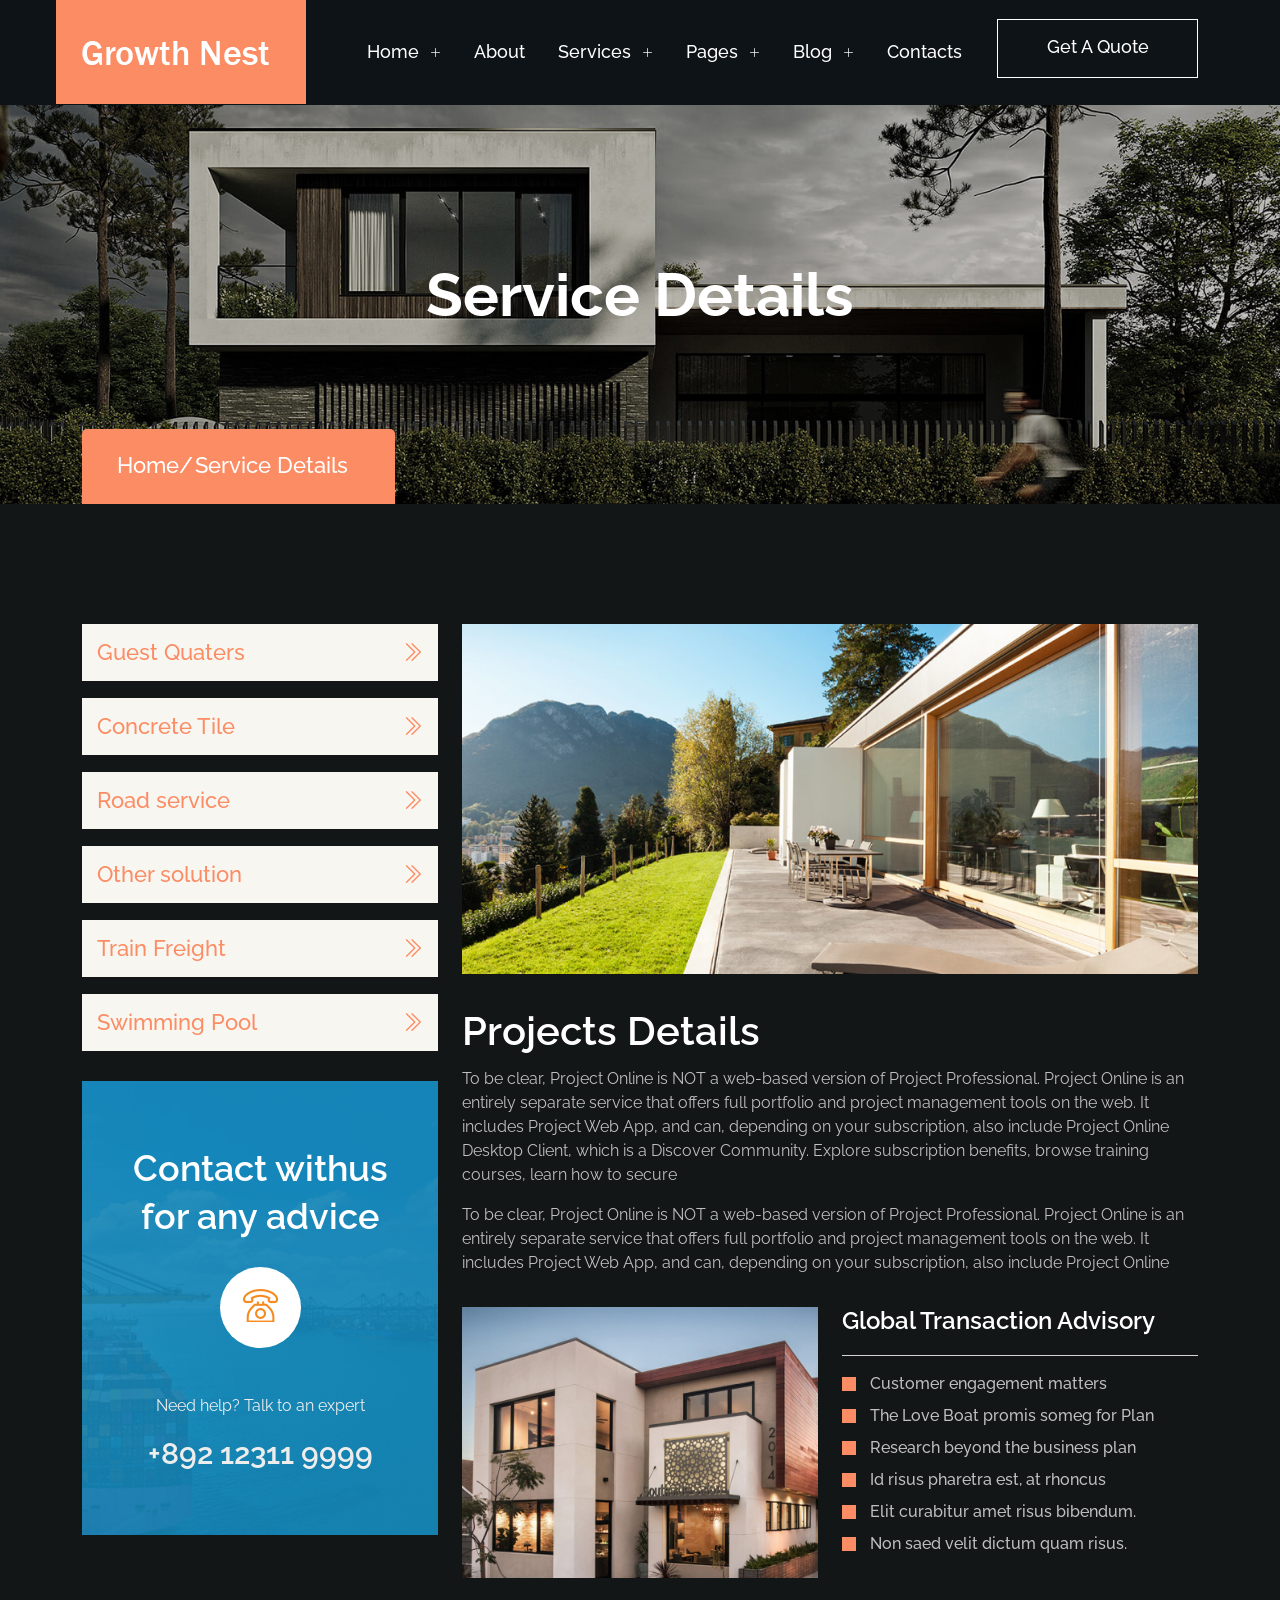
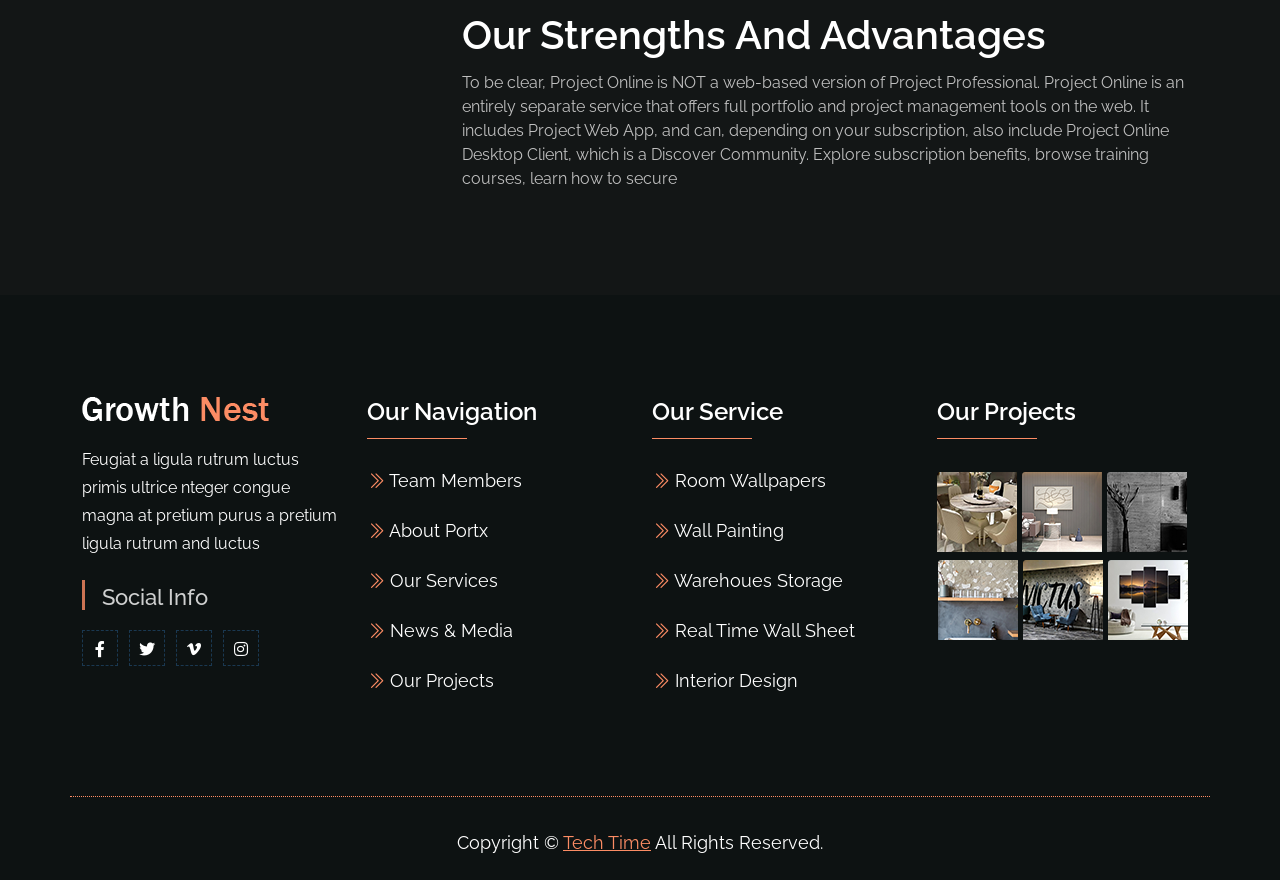
<file: service-details.html>
<!DOCTYPE HTML>
<html lang="en-US">


<!-- Mirrored from devsaidul.com/tm/html/growth/service-details.html by HTTrack Website Copier/3.x [XR&CO'2014], Wed, 11 Feb 2026 09:05:00 GMT -->
<head>
	<meta charset="UTF-8">
	<meta http-equiv="x-ua-compatible" content="ie=edge">
	<title>Growth Nest Architecture & Interior HTML5 Template</title>
	<meta name="description" content="">
	<meta name="viewport" content="width=device-width, initial-scale=1">
	<!-- Favicon -->
	<link rel="icon" type="image/png" sizes="56x56" href="assets/images/fav-icon/icon.png">
	<!-- bootstrap CSS -->
	<link rel="stylesheet" href="assets/css/bootstrap.min.css" type="text/css" media="all">
	<!-- carousel CSS -->
	<link rel="stylesheet" href="assets/css/owl.carousel.min.css" type="text/css" media="all">
	<!-- animate CSS -->
	<link rel="stylesheet" href="assets/css/animate.css" type="text/css" media="all">
	<!-- font-awesome CSS -->
	<link rel="stylesheet" href="assets/css/all.min.css" type="text/css" media="all">
	<!-- font-flaticon CSS -->
	<link rel="stylesheet" href="assets/css/flaticon.css" type="text/css" media="all">
	<!-- theme-default CSS -->
	<link rel="stylesheet" href="assets/css/theme-default.css" type="text/css" media="all">
	<!-- meanmenu CSS -->
	<link rel="stylesheet" href="assets/css/meanmenu.min.css" type="text/css" media="all">
	<!-- transitions CSS -->
	<link rel="stylesheet" href="assets/css/owl.transitions.css" type="text/css" media="all">
	<!-- venobox CSS -->
	<link rel="stylesheet" href="venobox/venobox.css" type="text/css" media="all">
	<!-- bootstrap icons -->
	<link rel="stylesheet" href="assets/css/bootstrap-icons.css" type="text/css" media="all">
	<!-- Slick Slider -->
	<link rel="stylesheet" type="text/css" href="assets/slick/slick.css">
	<link rel="stylesheet" type="text/css" href="assets/slick/slick-theme.css">
	<!-- Main Style CSS -->
	<link rel="stylesheet" href="assets/css/style.css" type="text/css" media="all">
	<!-- Dropdown CSS -->
	<link rel="stylesheet" href="assets/css/dropdown.css" type="text/css" media="all">
	<!-- responsive CSS -->
	<link rel="stylesheet" href="assets/css/responsive.css" type="text/css" media="all">
	<!-- modernizr js -->
	<script src="assets/js/vendor/modernizr-3.5.0.min.js"></script>
</head>

<body>
	<!-- loder -->
	<div class="loader_bg">
		<img class="preloader__image" width="60" src="assets/images/resource/loader.png" alt="">
	</div>

	<!--==================================================-->
	<!-- Start Curser Section Here -->
	<!--==================================================-->
	<div class="curser"></div>
	<div class="curser2"></div>
	<!--==================================================-->
	<!-- Ends Curser Section Here -->
	<!--==================================================-->


	<!--==================================================-->
	<!-- Start Header Area -->
	<!--==================================================-->
	<header class="header-area" id="sticky-header">
		<div class="container">
			<div class="row align-items-center">
				<div class="col-lg-3">
					<div class="logo">
						<a href="index.html"><img src="assets/images/logo.png" alt=""></a>
					</div>
				</div>
				<div class="col-lg-9">
					<div class="header-menu">
						<ul>
							<li><a href="#">Home <i class="bi bi-plus-lg"></i></a>
								<div class="sub-menu">
									<ul>
										<li><a href="index.html">Home </a></li>
										<li><a href="index-two.html">Home landing</a></li>
										<li><a href="index-video.html">Home video</a></li>
									</ul>
								</div>
							</li>
							<li><a href="about.html">About</a></li>
							<li><a href="#">Services <i class="bi bi-plus-lg"></i></a>
								<div class="sub-menu">
									<ul>
										<li><a href="service.html">Service </a></li>
										<li><a href="service-details.html">Service Details</a></li>
									</ul>
								</div>
							</li>
							<li><a href="#">Pages <i class="bi bi-plus-lg"></i></a>
								<div class="sub-menu">
									<ul>
										<li><a href="about.html">About</a></li>
										<li><a href="team.html">Team</a></li>
										<li><a href="team-detials.html">Team Details</a></li>
										<li><a href="project-grid.html">Project</a></li>
										<li><a href="projects-details.html">Project Details</a></li>
										<li><a href="faq.html">Faq Page</a></li>
										<li><a href="contact.html">Contact</a></li>
										<li><a href="error.html">Error Page</a></li>
									</ul>
								</div>
							</li>
							<li><a href="#">Blog <i class="bi bi-plus-lg"></i></a>
								<div class="sub-menu">
									<ul>
										<li><a href="blog.html">Blog</a></li>
										<li><a href="blog-details.html">Blog Details</a></li>
									</ul>
								</div>
							</li>
							<li><a href="contact.html">Contacts</a></li>
						</ul>
						<div class="main-btn">
							<a href="about.html" class="nest-btn">
								<span class="nest-btn__shape"></span>
								<span class="nest-btn__shape"></span>
								<span class="nest-btn__shape"></span>
								<span class="nest-btn__shape"></span>
								<span class="nest-btn__text">Get A Quote</span>
							</a>
						</div>
					</div>
				</div>
			</div>
		</div>
	</header>

	<!-- growth Mobile Menu Area -->
	<div class="mobile-menu-area sticky-menu" id="navbar">
		<div class="mobile-menu">
			<div class="mobile-logo">
				<a href="index.html"><img src="assets/images/logo.png" alt=""></a>
			</div>
			<div class="side-menu-info">
				<div class="sidebar-menu">
					<a class="navSidebar-button" href="#"><i class="bi bi-justify-right"></i></a>
				</div>
			</div>
		</div>
	</div>
	<!--==================================================-->
	<!-- End Header Area -->
	<!--==================================================-->

	<!--==================================================-->
	<!-- Start Breatcome Area -->
	<!--==================================================-->
	<div class="breatcome-area">
		<div class="container">
			<div class="row">
				<div class="col-lg-12 col-md-12">
					<div class="breatcome-content">
						<div class="breatcome-title">
							<h1>Service Details</h1>
						</div>
						<div class="bratcome-text">
							<ul>
								<li><a href="index.html">Home</a></li>
								<li>Service Details</li>
							</ul>
						</div>
					</div>
				</div>
			</div>
		</div>
	</div>
	<!--==================================================-->
	<!-- End Breatcome Area -->
	<!--==================================================-->

	<!--==================================================-->
	<!-- Start Service Details Area -->
	<!--==================================================-->
	<div class="service-details-area">
		<div class="container">
			<div class="row">
				<div class="col-lg-4 col-md-8">
					<div class="widget-categories-box">
						<!-- widget categories menu -->
						<div class="widget-categories-menu">
							<ul>
								<li><a href="service-details.html"> Guest Quaters <span><i
												class="bi bi-chevron-double-right"></i></span></a></li>
								<li><a href="service-details.html"> Concrete Tile <span><i
												class="bi bi-chevron-double-right"></i></span></a></li>
								<li><a href="service-details.html"> Road service <span><i
												class="bi bi-chevron-double-right"></i></span></a></li>
								<li><a href="service-details.html"> Other solution <span><i
												class="bi bi-chevron-double-right"></i></span></a></li>
								<li><a href="service-details.html"> Train Freight <span><i
												class="bi bi-chevron-double-right"></i></span></a></li>
								<li><a href="service-details.html"> Swimming Pool <span><i
												class="bi bi-chevron-double-right"></i></span></a></li>
							</ul>
						</div>
					</div>
					<div class="widget-contact-box">
						<div class="widget-contact-title">
							<h4>Contact withus for
								any advice</h4>
						</div>
						<div class="widget-contact-icon">
							<img src="assets/images/service/service-details-icon.jpg" alt="">
						</div>
						<div class="widget-contact-content">
							<h6>Need help? Talk to an expert</h6>
							<h4>+892 12311 9999</h4>
						</div>
					</div>
				</div>
				<div class="col-lg-8 col-md-12">
					<div class="service-details-thumb">
						<img src="assets/images/service/service-details1.jpg" alt="">
					</div>
					<div class="service-details-title">
						<h4>Projects Details</h4>
					</div>
					<div class="service-detials-discription">
						<p>To be clear, Project Online is NOT a web-based version of Project Professional. Project
							Online is an entirely separate service that offers full portfolio and project management
							tools on the web. It includes Project Web App, and can, depending on your subscription, also
							include Project Online Desktop Client, which is a
							Discover Community. Explore subscription benefits, browse training courses, learn how to
							secure</p>
						<p>To be clear, Project Online is NOT a web-based version of Project Professional. Project
							Online is an entirely separate service that offers full portfolio and project management
							tools on the web. It includes Project Web App, and can, depending on your subscription, also
							include Project Online</p>
					</div>
					<div class="row">
						<div class="col-lg-6 col-md-6">
							<div class="service-details-thumb">
								<img src="assets/images/service/service-details2.jpg" alt="">
							</div>
						</div>
						<div class="col-lg-6 col-md-6">
							<div class="service-list-title">
								<h4>Global Transaction Advisory</h4>
							</div>
							<div class="service-detials-list">
								<span>Customer engagement matters</span>
								<span>The Love Boat promis someg for Plan</span>
								<span>Research beyond the business plan</span>
								<span>Id risus pharetra est, at rhoncus</span>
								<span>Elit curabitur amet risus bibendum.</span>
								<span>Non saed velit dictum quam risus.</span>
							</div>
						</div>
					</div>
					<div class="service-details-title">
						<h4>Our Strengths And Advantages</h4>
					</div>
					<div class="service-detials-discription">
						<p>To be clear, Project Online is NOT a web-based version of Project Professional. Project
							Online is an entirely separate service that offers full portfolio and project management
							tools on the web. It includes Project Web App, and can, depending on your subscription, also
							include Project Online Desktop Client, which is a
							Discover Community. Explore subscription benefits, browse training courses, learn how to
							secure</p>
					</div>
				</div>
			</div>
		</div>
	</div>
	<!--==================================================-->
	<!-- End Service Details Area -->
	<!--==================================================-->


	
	<!--==================================================-->
	<!-- Start Sidebar Area -->
	<!--==================================================-->
	<div class="sidebar-group info-group">
		<div class="sidebar-widget">
			<div class="sidebar-widget-container">
				<div class="widget-heading">
					<a href="#" class="close-side-widget">
						<i class="bi bi-x-lg"></i>
					</a>
				</div>
				<div class="sidebar-textwidget">
					<div class="sidebar-info-contents">
						<div class="content-inner">
							<div class="sidebar-logo">
								<a href="index.html"><img src="assets/images/logo.png" alt="logo"></a>
							</div>
							<div class="sidebar-widget-menu">
								<ul>
									<li class="dropdown"><a href="#" data-toggle="dropdown">Home <i
												class="icon-arrow"></i></a>
										<ul class="dropdown-menu">
											<li><a href="index.html">Home</a></li>
											<li><a href="index-two.html">Home Landing</a></li>
											<li><a href="index-video.html">Home Video</a></li>
										</ul>
									</li>
									<li class="dropdown"><a href="about-2.html" data-toggle="dropdown">About</a></li>
									<li class="dropdown"><a href="#" data-toggle="dropdown">Service <i
												class="icon-arrow"></i></a>
										<ul class="dropdown-menu">
											<li><a href="service.html">Service</a></li>
											<li><a href="service-details.html">Service Details</a></li>
										</ul>
									</li>
									<li class="dropdown"><a href="#" data-toggle="dropdown">Pages <i
												class="icon-arrow"></i></a>
										<ul class="dropdown-menu">
											<li><a href="about.html">About</a></li>
											<li><a href="team.html">Team</a></li>
											<li><a href="team-detials.html">Team Details</a></li>
											<li><a href="project-grid.html">Project</a></li>
											<li><a href="projects-details.html">Project Details</a></li>
											<li><a href="faq.html">Faq Page</a></li>
											<li><a href="contact.html">Contact</a></li>
											<li><a href="error.html">Error Page</a></li>
										</ul>
									</li>
									<li class="dropdown"><a href="#" data-toggle="dropdown">Blog <i
												class="icon-arrow"></i></a>
										<ul class="dropdown-menu">
											<li><a href="blog.html">Blog</a></li>
											<li><a href="blog-details.html">Blog Details</a></li>
										</ul>
									</li>
									<li class="dropdown"><a href="contact.html" data-toggle="dropdown">Contact</a></li>
								</ul>
							</div>
							<div class="contact-info">
								<h2>Contact Info</h2>
								<ul class="list-style-one">
									<li><i class="bi bi-geo-alt-fill"></i>6391 Elgin St. Celina, Delaware</li>
									<li><i class="bi bi-telephone-fill"></i>(+001) 123-456-789</li>
									<li><i class="bi bi-envelope"></i> info@example.com</li>
									<li><i class="bi bi-alarm-fill"></i> Week Days: 08.00 to 10.00
									</li>
								</ul>
							</div>
							<ul class="social-box">
								<li class="facebook"><a href="#" class="fab fa-facebook-f"></a></li>
								<li class="twitter"><a href="#" class="fab fa-instagram"></a></li>
								<li class="linkedin"><a href="#" class="fab fa-twitter"></a></li>
								<li class="instagram"><a href="#" class="fab fa-pinterest-p"></a></li>
								<li class="youtube"><a href="#" class="fab fa-linkedin-in"></a></li>
							</ul>
						</div>
					</div>
				</div>
			</div>
		</div>
	</div>
	<!--==================================================-->
	<!-- End Sidebar Area -->
	<!--==================================================-->

	<!--==================================================-->
	<!-- Start Footer Area -->
	<!--==================================================-->
	<div class="footer-area">
		<div class="container">
			<div class="row">
				<div class="col-lg-3 col-md-6">
					<div class="footer-wiget wow fadeInUp" data-wow-delay="0.2s" data-wow-duration="1s">
						<div class="footer-wiget-logo">
							<a href="index.html"><img src="assets/images/footer-logo.png" alt=""></a>
						</div>
						<div class="footer-wiget-text">
							<h4>Feugiat a ligula rutrum luctus primis ultrice nteger congue magna at pretium purus a pretium ligula rutrum and luctus</h4>
						</div>
						<div class="footer-socilal-title">
							<h4>Social Info</h4>
						</div>
						<div class="footer-social">
							<ul>
								<li><a href="#"><i class="fab fa-facebook-f"></i></a></li>
								<li><a href="#"><i class="fab fa-twitter"></i></a></li>
								<li><a href="#"><i class="fab fa-vimeo-v"></i></a></li>
								<li><a href="#"><i class="fab fa-instagram"></i></a></li>
							</ul>
						</div>
					</div>
				</div>
				<div class="col-lg-3 col-md-6">
					<div class="footer-wiget wow fadeInUp" data-wow-delay="0.4s" data-wow-duration="1s">
						<div class="footer-wiget-title">
							<h4>Our Navigation</h4>
						</div>
						<div class="footer-wiget-menu">
							<ul>
								<li><a href="#"><i class="bi bi-chevron-double-right"></i> Team Members</a></li>
								<li><a href="#"><i class="bi bi-chevron-double-right"></i> About Portx</a></li>
								<li><a href="#"><i class="bi bi-chevron-double-right"></i> Our Services</a></li>
								<li><a href="#"><i class="bi bi-chevron-double-right"></i> News &amp; Media</a></li>
								<li><a href="#"><i class="bi bi-chevron-double-right"></i> Our Projects</a></li>
							</ul>
						</div>
					</div>
				</div>
				<div class="col-lg-3 col-md-6">
					<div class="footer-wiget wow fadeInUp" data-wow-delay="0.6s" data-wow-duration="1s">
						<div class="footer-wiget-title">
							<h4>Our Service</h4>
						</div>
						<div class="footer-wiget-menu">
							<ul>
								<li><a href="#"><i class="bi bi-chevron-double-right"></i> Room Wallpapers</a></li>
								<li><a href="#"><i class="bi bi-chevron-double-right"></i> Wall Painting</a></li>
								<li><a href="#"><i class="bi bi-chevron-double-right"></i> Warehoues Storage</a></li>
								<li><a href="#"><i class="bi bi-chevron-double-right"></i> Real Time Wall Sheet </a></li>
								<li><a href="#"><i class="bi bi-chevron-double-right"></i> Interior Design</a></li>
							</ul>
						</div>
					</div>
				</div>
				<div class="col-lg-3 col-md-6 pr-0">
					<div class="footer-wiget wow fadeInUp" data-wow-delay="0.8s" data-wow-duration="1s">
						<div class="footer-wiget-title">
							<h4>Our Projects</h4>
						</div>
						<div class="footer-widget-photo">
							<ul>
								<li><img src="assets/images/footer/footer1.png" alt=""></li>
								<li><img src="assets/images/footer/footer2.png" alt=""></li>
								<li><img src="assets/images/footer/footer3.png" alt=""></li>
								<li><img src="assets/images/footer/footer4.png" alt=""></li>
								<li><img src="assets/images/footer/footer5.png" alt=""></li>
								<li><img src="assets/images/footer/footer6.png" alt=""></li>
							</ul>
						</div>
					</div>
				</div>
			</div>
			<div class="row line mt-90">
				<div class="col-lg-12 col-md-12">
					<div class="copyright-text wow fadeInUp" data-wow-delay="0.10s" data-wow-duration="1s">
						<p>Copyright © <a href="#">Tech Time</a> All Rights Reserved.</p>
					</div>
				</div>
			</div>
		</div>
	</div>
	<!--==================================================-->
	<!-- End Footer Area -->
	<!--==================================================-->


	<!--==================================================-->
	<!-- Start scrollup section Area -->
	<!--==================================================-->
	<!-- scrollup section -->
	<div class="prgoress_scrollup">
		<svg class="progress-circle svg-content" width="100%" height="100%" viewBox="-1 -1 102 102">
			<path d="M50,1 a49,49 0 0,1 0,98 a49,49 0 0,1 0,-98" />
		</svg>
	</div>

	<!--==================================================-->
	<!-- End scrollup section Area -->
	<!--==================================================-->


	<!-- jquery js -->
	<script src="assets/js/vendor/jquery-3.6.2.min.js"></script>

	<script src="assets/js/popper.min.js"></script>

	<!-- bootstrap js -->
	<script src="assets/js/bootstrap.min.js"></script>

	<!-- carousel js -->
	<script src="assets/js/owl.carousel.min.js"></script>

	<!-- counterup js -->
	<script src="assets/js/jquery.counterup.min.js"></script>

	<!-- waypoints js -->
	<script src="assets/js/waypoints.min.js"></script>

	<!-- wow js -->
	<script src="assets/js/wow.min.js"></script>

	<!-- imagesloaded js -->
	<script src="assets/js/imagesloaded.pkgd.min.js"></script>

	<!-- venobox js -->
	<script src="venobox/venobox.js"></script>

	<!--  animated-text js -->
	<script src="assets/js/animated-text.js"></script>

	<!-- venobox min js -->
	<script src="venobox/venobox.min.js"></script>

	<!-- isotope js -->
	<script src="assets/js/isotope.pkgd.min.js"></script>

	<!-- jquery meanmenu js -->
	<script src="assets/js/jquery.meanmenu.js"></script>

	<!-- jquery scrollup js -->
	<script src="assets/js/jquery.scrollUp.js"></script>

	<!-- Slick Slider -->
	<script src="assets/slick/slick.min.js"></script>

	<script src="assets/js/jquery.barfiller.js"></script>
	<!-- jquery js -->

	<!-- theme js -->
	<script src="assets/js/theme.js"></script>

	<!-- scroll js -->
	<script src="assets/js/script.js"></script>

</body>


<!-- Mirrored from devsaidul.com/tm/html/growth/service-details.html by HTTrack Website Copier/3.x [XR&CO'2014], Wed, 11 Feb 2026 09:05:00 GMT -->
</html>
</file>
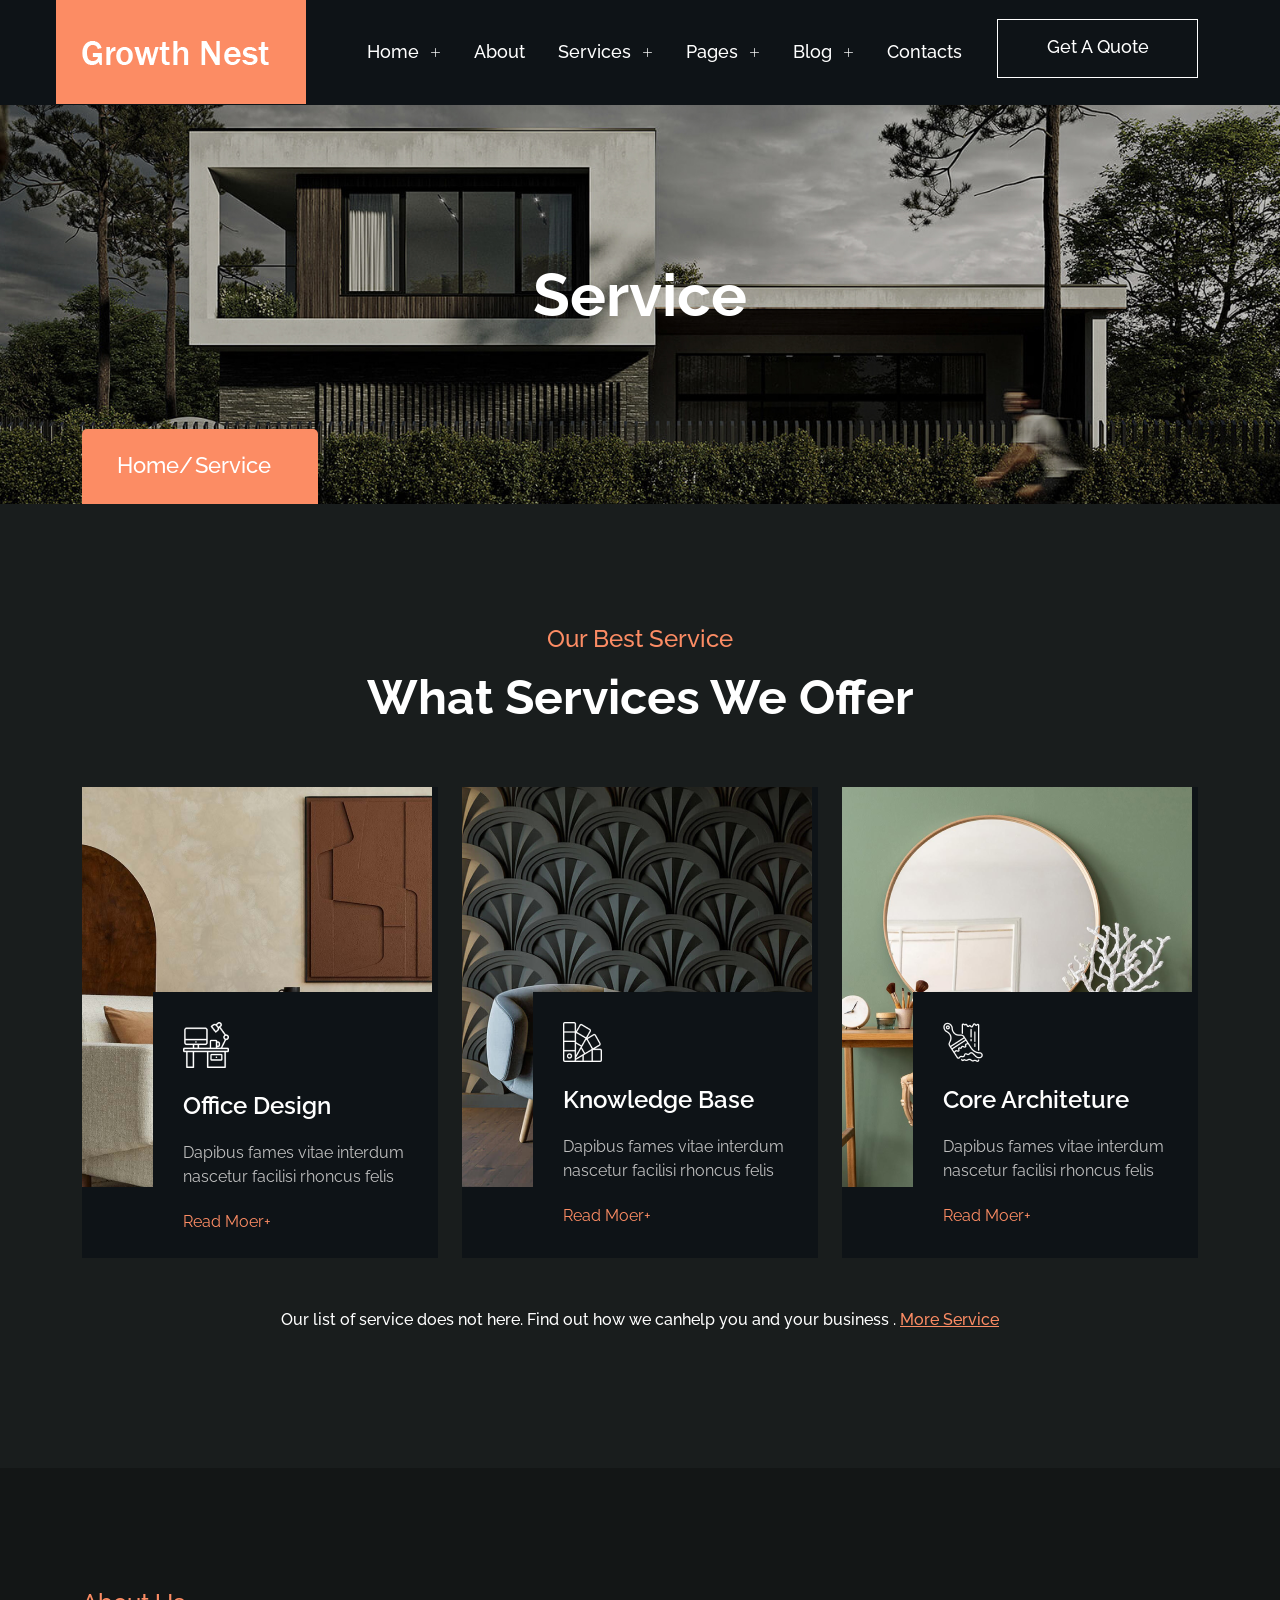
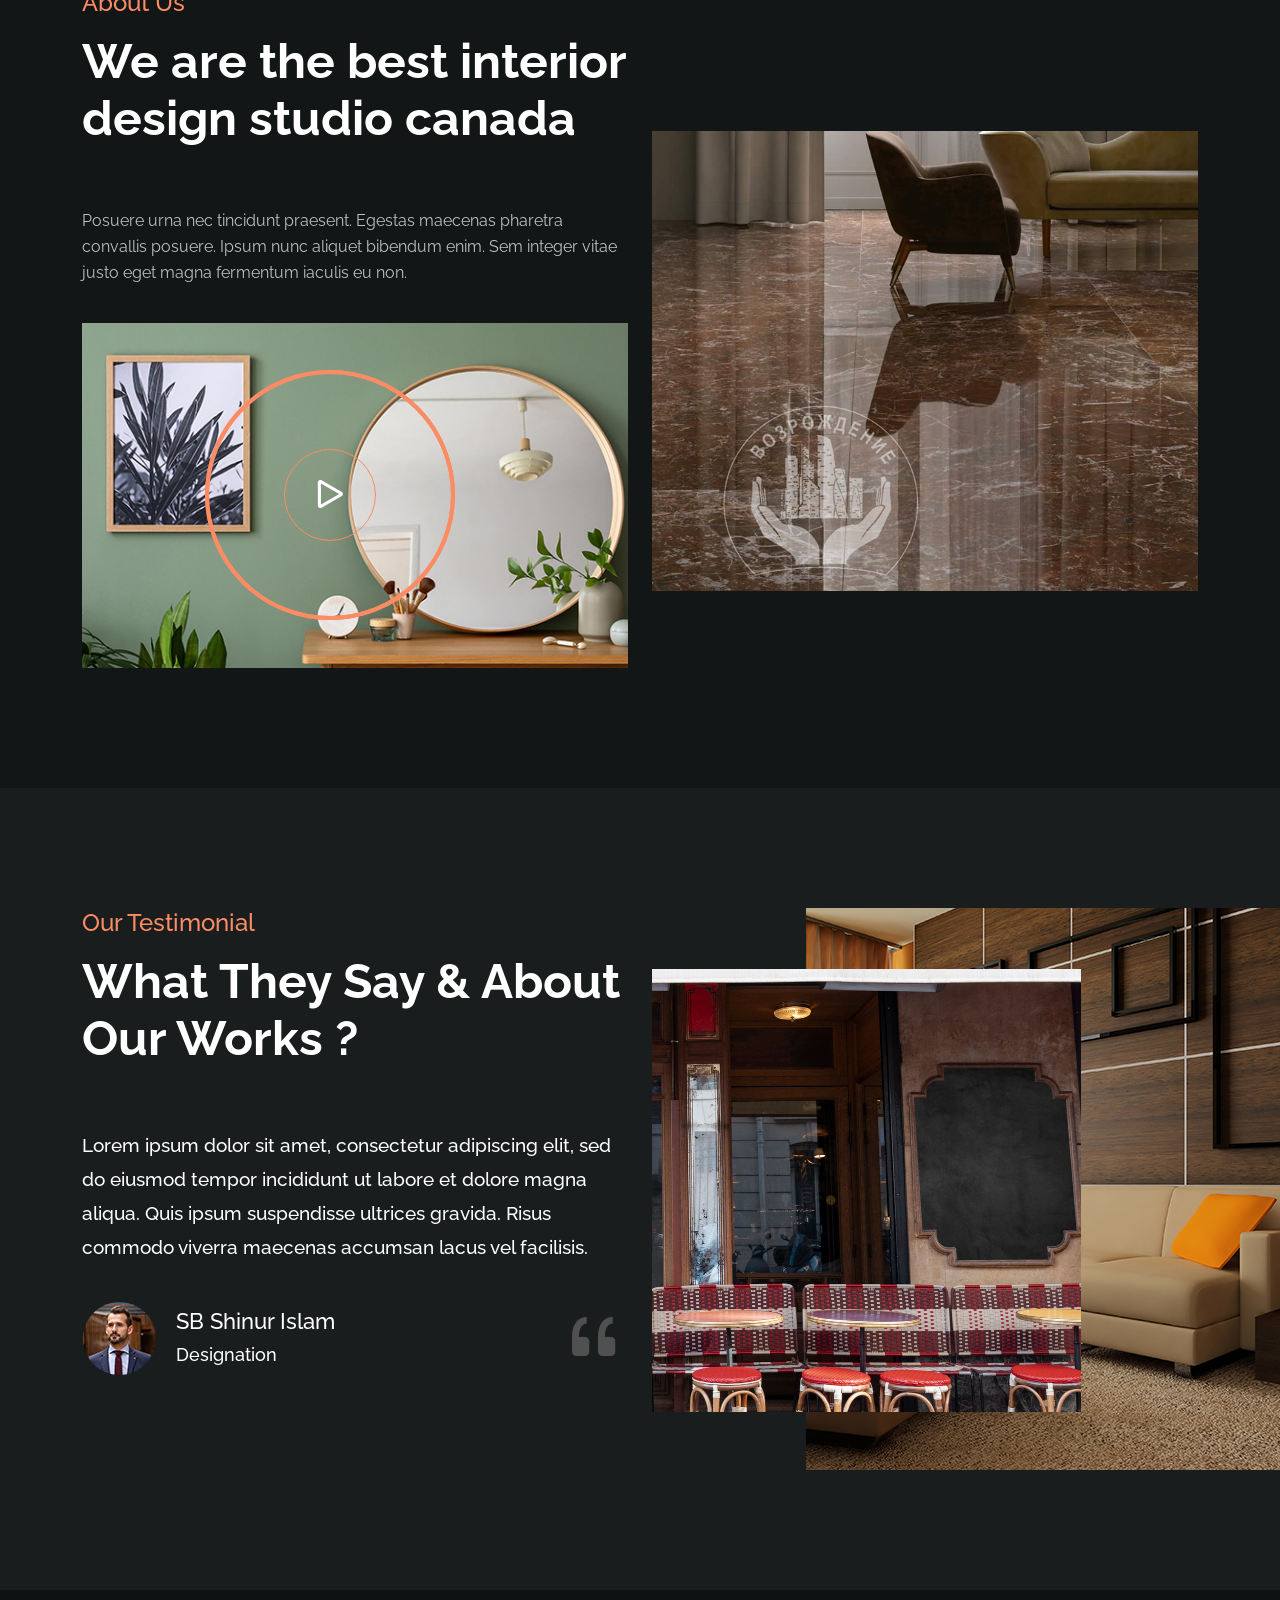
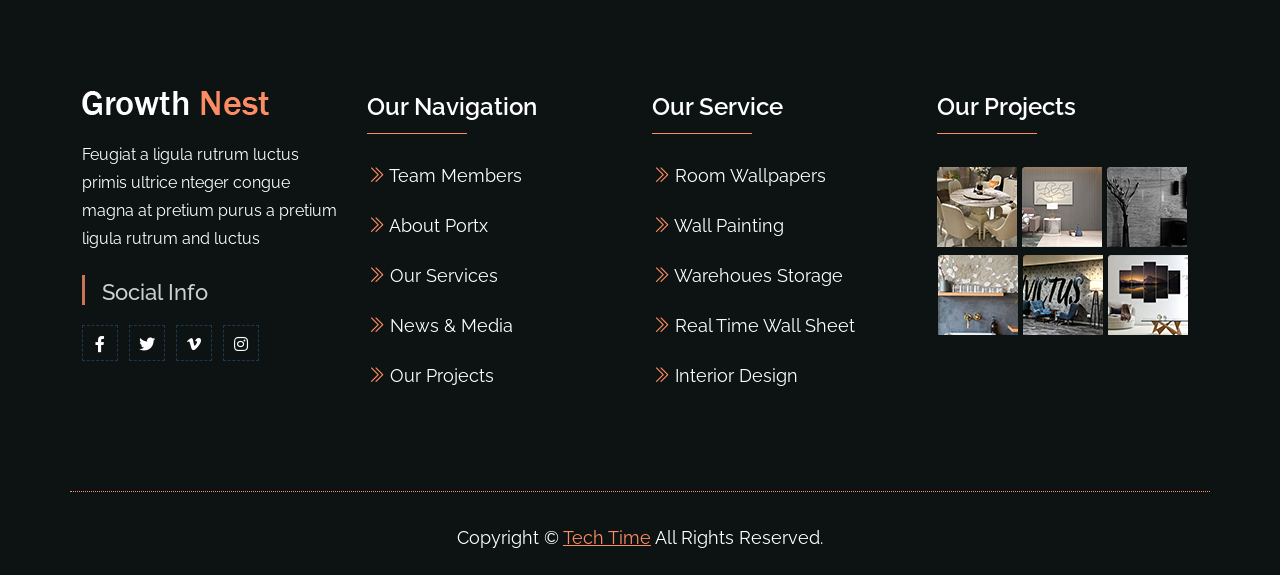
<file: service.html>
<!DOCTYPE HTML>
<html lang="en-US">


<!-- Mirrored from devsaidul.com/tm/html/growth/service.html by HTTrack Website Copier/3.x [XR&CO'2014], Wed, 11 Feb 2026 09:05:00 GMT -->
<head>
	<meta charset="UTF-8">
	<meta http-equiv="x-ua-compatible" content="ie=edge">
	<title>Growth Nest Architecture & Interior HTML5 Template</title>
	<meta name="description" content="">
	<meta name="viewport" content="width=device-width, initial-scale=1">
	<!-- Favicon -->
	<link rel="icon" type="image/png" sizes="56x56" href="assets/images/fav-icon/icon.png">
	<!-- bootstrap CSS -->
	<link rel="stylesheet" href="assets/css/bootstrap.min.css" type="text/css" media="all">
	<!-- carousel CSS -->
	<link rel="stylesheet" href="assets/css/owl.carousel.min.css" type="text/css" media="all">
	<!-- animate CSS -->
	<link rel="stylesheet" href="assets/css/animate.css" type="text/css" media="all">
	<!-- font-awesome CSS -->
	<link rel="stylesheet" href="assets/css/all.min.css" type="text/css" media="all">
	<!-- font-flaticon CSS -->
	<link rel="stylesheet" href="assets/css/flaticon.css" type="text/css" media="all">
	<!-- theme-default CSS -->
	<link rel="stylesheet" href="assets/css/theme-default.css" type="text/css" media="all">
	<!-- meanmenu CSS -->
	<link rel="stylesheet" href="assets/css/meanmenu.min.css" type="text/css" media="all">
	<!-- transitions CSS -->
	<link rel="stylesheet" href="assets/css/owl.transitions.css" type="text/css" media="all">
	<!-- venobox CSS -->
	<link rel="stylesheet" href="venobox/venobox.css" type="text/css" media="all">
	<!-- bootstrap icons -->
	<link rel="stylesheet" href="assets/css/bootstrap-icons.css" type="text/css" media="all">
	<!-- Slick Slider -->
	<link rel="stylesheet" type="text/css" href="assets/slick/slick.css">
	<link rel="stylesheet" type="text/css" href="assets/slick/slick-theme.css">
	<!-- Main Style CSS -->
	<link rel="stylesheet" href="assets/css/style.css" type="text/css" media="all">
	<!-- Dropdown CSS -->
	<link rel="stylesheet" href="assets/css/dropdown.css" type="text/css" media="all">
	<!-- responsive CSS -->
	<link rel="stylesheet" href="assets/css/responsive.css" type="text/css" media="all">
	<!-- modernizr js -->
	<script src="assets/js/vendor/modernizr-3.5.0.min.js"></script>
</head>

<body>
	<!-- loder -->
	<div class="loader_bg">
		<img class="preloader__image" width="60" src="assets/images/resource/loader.png" alt="">
	</div>

	<!--==================================================-->
	<!-- Start Curser Section Here -->
	<!--==================================================-->
	<div class="curser"></div>
	<div class="curser2"></div>
	<!--==================================================-->
	<!-- Ends Curser Section Here -->
	<!--==================================================-->


	<!--==================================================-->
	<!-- Start Header Area -->
	<!--==================================================-->
	<header class="header-area" id="sticky-header">
		<div class="container">
			<div class="row align-items-center">
				<div class="col-lg-3">
					<div class="logo">
						<a href="index.html"><img src="assets/images/logo.png" alt=""></a>
					</div>
				</div>
				<div class="col-lg-9">
					<div class="header-menu">
						<ul>
							<li><a href="#">Home <i class="bi bi-plus-lg"></i></a>
								<div class="sub-menu">
									<ul>
										<li><a href="index.html">Home </a></li>
										<li><a href="index-two.html">Home landing</a></li>
										<li><a href="index-video.html">Home video</a></li>
									</ul>
								</div>
							</li>
							<li><a href="about.html">About</a></li>
							<li><a href="#">Services <i class="bi bi-plus-lg"></i></a>
								<div class="sub-menu">
									<ul>
										<li><a href="service.html">Service </a></li>
										<li><a href="service-details.html">Service Details</a></li>
									</ul>
								</div>
							</li>
							<li><a href="#">Pages <i class="bi bi-plus-lg"></i></a>
								<div class="sub-menu">
									<ul>
										<li><a href="about.html">About</a></li>
										<li><a href="team.html">Team</a></li>
										<li><a href="team-detials.html">Team Details</a></li>
										<li><a href="project-grid.html">Project</a></li>
										<li><a href="projects-details.html">Project Details</a></li>
										<li><a href="faq.html">Faq Page</a></li>
										<li><a href="contact.html">Contact</a></li>
										<li><a href="error.html">Error Page</a></li>
									</ul>
								</div>
							</li>
							<li><a href="#">Blog <i class="bi bi-plus-lg"></i></a>
								<div class="sub-menu">
									<ul>
										<li><a href="blog.html">Blog</a></li>
										<li><a href="blog-details.html">Blog Details</a></li>
									</ul>
								</div>
							</li>
							<li><a href="contact.html">Contacts</a></li>
						</ul>
						<div class="main-btn">
							<a href="about.html" class="nest-btn">
								<span class="nest-btn__shape"></span>
								<span class="nest-btn__shape"></span>
								<span class="nest-btn__shape"></span>
								<span class="nest-btn__shape"></span>
								<span class="nest-btn__text">Get A Quote</span>
							</a>
						</div>
					</div>
				</div>
			</div>
		</div>
	</header>

	<!-- growth Mobile Menu Area -->
	<div class="mobile-menu-area sticky-menu" id="navbar">
		<div class="mobile-menu">
			<div class="mobile-logo">
				<a href="index.html"><img src="assets/images/logo.png" alt=""></a>
			</div>
			<div class="side-menu-info">
				<div class="sidebar-menu">
					<a class="navSidebar-button" href="#"><i class="bi bi-justify-right"></i></a>
				</div>
			</div>
		</div>
	</div>
	<!--==================================================-->
	<!-- End Header Area -->
	<!--==================================================-->

	<!--==================================================-->
	<!-- Start Breatcome Area -->
	<!--==================================================-->
	<div class="breatcome-area">
		<div class="container">
			<div class="row">
				<div class="col-lg-12 col-md-12">
					<div class="breatcome-content">
						<div class="breatcome-title">
							<h1>Service</h1>
						</div>
						<div class="bratcome-text">
							<ul>
								<li><a href="index.html">Home</a></li>
								<li>Service</li>
							</ul>
						</div>
					</div>
				</div>
			</div>
		</div>
	</div>
	<!--==================================================-->
	<!-- End Breatcome Area -->
	<!--==================================================-->

	<!--==================================================-->
	<!-- Start Service Area -->
	<!--==================================================-->
	<div class="service-area">
		<div class="container">
			<div class="row">
				<div class="col-lg-12">
					<div class="section-title text-center wow fadeInUp" data-wow-delay="0.2s" data-wow-duration="1s">
						<div class="section-sub-title">
							<h4>Our Best Service</h4>
						</div>
						<div class="section-main-title">
							<h2>What Services We Offer</h2>
						</div>
					</div>
				</div>
			</div>
			<div class="row">
				<div class="col-lg-4 col-md-6">
					<div class="service-single-box wow fadeInUp" data-wow-delay="0.4s" data-wow-duration="1s">
						<div class="service-thumb">
							<img src="assets/images/service/service1.png" alt="">
							<div class="service-content">
								<div class="service-icon">
									<img src="assets/images/service/service-icon1.png" alt="">
								</div>
								<div class="service-text">
									<h4><a href="service-details.html">Office Design</a></h4>
									<p>Dapibus fames vitae interdum 
										nascetur facilisi rhoncus felis</p>
									<a href="service-details.html">Read Moer+</a>
								</div>
							</div>
						</div>
					</div>
				</div>
				<div class="col-lg-4 col-md-6">
					<div class="service-single-box wow fadeInUp" data-wow-delay="0.6s" data-wow-duration="1s">
						<div class="service-thumb">
							<img src="assets/images/service/service2.png" alt="">
							<div class="service-content">
								<div class="service-icon">
									<img src="assets/images/service/service-icon2.png" alt="">
								</div>
								<div class="service-text">
									<h4><a href="service-details.html">Knowledge Base</a></h4>
									<p>Dapibus fames vitae interdum 
										nascetur facilisi rhoncus felis</p>
									<a href="service-details.html">Read Moer+</a>
								</div>
							</div>
						</div>
					</div>
				</div>
				<div class="col-lg-4 col-md-6">
					<div class="service-single-box wow fadeInUp" data-wow-delay="0.8s" data-wow-duration="1s">
						<div class="service-thumb">
							<img src="assets/images/service/service3.png" alt="">
							<div class="service-content">
								<div class="service-icon">
									<img src="assets/images/service/service-icon3.png" alt="">
								</div>
								<div class="service-text">
									<h4><a href="service-details.html">Core Architeture</a></h4>
									<p>Dapibus fames vitae interdum 
										nascetur facilisi rhoncus felis</p>
									<a href="service-details.html">Read Moer+</a>
								</div>
							</div>
						</div>
					</div>
				</div>
			</div>
			<div class="row">
				<div class="col-lg-12">
					<div class="service-discription wow fadeInUp" data-wow-delay="0.2s" data-wow-duration="1s">
						<p>Our list of service does not here. Find out how we canhelp you and your business . <a href="service-details.html">More Service</a></p>
					</div>
				</div>
			</div>
		</div>
	</div>
	<!--==================================================-->
	<!-- End Service Area -->
	<!--==================================================-->


	<!--==================================================-->
	<!-- Start About Area -->
	<!--==================================================-->
	<div class="about-area">
		<div class="container">
			<div class="row align-items-center">
				<div class="col-lg-6 col-md-12">
					<div class="section-title wow fadeInUp" data-wow-delay="0.2s" data-wow-duration="1s">
						<div class="section-sub-title">
							<h4>About Us</h4>
						</div>
						<div class="section-main-title">
							<h2>We are the best interior 
								design studio canada</h2>
						</div>
					</div>
					<div class="about-discription">
						<p>Posuere urna nec tincidunt praesent. Egestas maecenas pharetra 
							convallis posuere. Ipsum nunc aliquet bibendum enim. Sem integer vitae 
							justo eget magna fermentum iaculis eu non.</p>
					</div>
					<div class="about-thumb wow fadeInRight" data-wow-delay="0.4s" data-wow-duration="1s">
						<img src="assets/images/about/about-thumb1.png" alt="">
						<div class="about-video">
							<div class="video-icon">
								<a class="video-vemo-icon venobox vbox-item" data-vbtype="youtube" data-autoplay="true" href="https://youtu.be/BS4TUd7FJSg"><i class="bi bi-play"></i></a>
							</div>
						</div>
					</div>
				</div>
				<div class="col-lg-6 col-md-12">
					<div class="about-thumb two wow fadeInLeft" data-wow-delay="0.6s" data-wow-duration="1s">
						<img src="assets/images/about/about-thumb2.png" alt="">
					</div>
				</div>
			</div>
		</div>
	</div>
	<!--==================================================-->
	<!-- End About Area -->
	<!--==================================================-->


	<!--==================================================-->
	<!-- Start Testimonial Area -->
	<!--==================================================-->
	<div class="testimonial-area">
		<div class="container">
			<div class="row">
				<div class="col-lg-6 col-md-12">
					<div class="section-title wow fadeInUp" data-wow-delay="0.2s" data-wow-duration="1s">
						<div class="section-sub-title">
							<h4>Our Testimonial</h4>
						</div>
						<div class="section-main-title">
							<h2>What They Say & About Our 
								Works ?</h2>
						</div>
					</div>
					<div class="row">
						<div class="testi_list owl-carousel">
							<div class="col-lg-12">
								<div class="testimonial-single-box wow fadeInUp" data-wow-delay="0.4s" data-wow-duration="1s">
									<div class="testi-discription">
										<p>Lorem ipsum dolor sit amet, consectetur adipiscing elit, sed do eiusmod tempor incididunt ut labore et dolore magna aliqua. Quis ipsum suspendisse ultrices gravida. Risus commodo viverra maecenas accumsan lacus vel facilisis. </p>
									</div>
									<div class="testi-bottom">
										<div class="testi-item">
											<div class="testi-title-thumb">
												<img src="assets/images/testimonial/testi-title-thumb.png" alt="">
											</div>
											<div class="testi-title">
												<h4>SB Shinur Islam</h4>
												<span>Designation</span>
											</div>
										</div>
										<div class="testi-icon">
											<i class="bi bi-quote"></i>
										</div>
									</div>
								</div>
							</div>
							<div class="col-lg-12">
								<div class="testimonial-single-box">
									<div class="testi-discription">
										<p>Lorem ipsum dolor sit amet, consectetur adipiscing elit, sed do eiusmod tempor incididunt ut labore et dolore magna aliqua. Quis ipsum suspendisse ultrices gravida. Risus commodo viverra maecenas accumsan lacus vel facilisis. </p>
									</div>
									<div class="testi-bottom">
										<div class="testi-item">
											<div class="testi-title-thumb">
												<img src="assets/images/testimonial/testi-title-thumb.png" alt="">
											</div>
											<div class="testi-title">
												<h4>SB Shinur Islam</h4>
												<span>Designation</span>
											</div>
										</div>
										<div class="testi-icon">
											<i class="bi bi-quote"></i>
										</div>
									</div>
								</div>
							</div>
						</div>
					</div>
				</div>
				<div class="col-lg-6 col-md-12">
					<div class="test-thumb wow fadeInUp" data-wow-delay="0.6s" data-wow-duration="1s">
						<img src="assets/images/testimonial/testi-thumb.png" alt="">
					</div>
				</div>
			</div>
		</div>
	</div>
	<!--==================================================-->
	<!-- End Testimonial Area -->
	<!--==================================================-->


	<!--==================================================-->
	<!-- Start Sidebar Area -->
	<!--==================================================-->
	<div class="sidebar-group info-group">
		<div class="sidebar-widget">
			<div class="sidebar-widget-container">
				<div class="widget-heading">
					<a href="#" class="close-side-widget">
						<i class="bi bi-x-lg"></i>
					</a>
				</div>
				<div class="sidebar-textwidget">
					<div class="sidebar-info-contents">
						<div class="content-inner">
							<div class="sidebar-logo">
								<a href="index.html"><img src="assets/images/logo.png" alt="logo"></a>
							</div>
							<div class="sidebar-widget-menu">
								<ul>
									<li class="dropdown"><a href="#" data-toggle="dropdown">Home <i
												class="icon-arrow"></i></a>
										<ul class="dropdown-menu">
											<li><a href="index.html">Home</a></li>
											<li><a href="index-two.html">Home Landing</a></li>
											<li><a href="index-video.html">Home Video</a></li>
										</ul>
									</li>
									<li class="dropdown"><a href="about-2.html" data-toggle="dropdown">About</a></li>
									<li class="dropdown"><a href="#" data-toggle="dropdown">Service <i
												class="icon-arrow"></i></a>
										<ul class="dropdown-menu">
											<li><a href="service.html">Service</a></li>
											<li><a href="service-details.html">Service Details</a></li>
										</ul>
									</li>
									<li class="dropdown"><a href="#" data-toggle="dropdown">Pages <i
												class="icon-arrow"></i></a>
										<ul class="dropdown-menu">
											<li><a href="about.html">About</a></li>
											<li><a href="team.html">Team</a></li>
											<li><a href="team-detials.html">Team Details</a></li>
											<li><a href="project-grid.html">Project</a></li>
											<li><a href="projects-details.html">Project Details</a></li>
											<li><a href="faq.html">Faq Page</a></li>
											<li><a href="contact.html">Contact</a></li>
											<li><a href="error.html">Error Page</a></li>
										</ul>
									</li>
									<li class="dropdown"><a href="#" data-toggle="dropdown">Blog <i
												class="icon-arrow"></i></a>
										<ul class="dropdown-menu">
											<li><a href="blog.html">Blog</a></li>
											<li><a href="blog-details.html">Blog Details</a></li>
										</ul>
									</li>
									<li class="dropdown"><a href="contact.html" data-toggle="dropdown">Contact</a></li>
								</ul>
							</div>
							<div class="contact-info">
								<h2>Contact Info</h2>
								<ul class="list-style-one">
									<li><i class="bi bi-geo-alt-fill"></i>6391 Elgin St. Celina, Delaware</li>
									<li><i class="bi bi-telephone-fill"></i>(+001) 123-456-789</li>
									<li><i class="bi bi-envelope"></i> info@example.com</li>
									<li><i class="bi bi-alarm-fill"></i> Week Days: 08.00 to 10.00
									</li>
								</ul>
							</div>
							<ul class="social-box">
								<li class="facebook"><a href="#" class="fab fa-facebook-f"></a></li>
								<li class="twitter"><a href="#" class="fab fa-instagram"></a></li>
								<li class="linkedin"><a href="#" class="fab fa-twitter"></a></li>
								<li class="instagram"><a href="#" class="fab fa-pinterest-p"></a></li>
								<li class="youtube"><a href="#" class="fab fa-linkedin-in"></a></li>
							</ul>
						</div>
					</div>
				</div>
			</div>
		</div>
	</div>
	<!--==================================================-->
	<!-- End Sidebar Area -->
	<!--==================================================-->

	<!--==================================================-->
	<!-- Start Footer Area -->
	<!--==================================================-->
	<div class="footer-area">
		<div class="container">
			<div class="row">
				<div class="col-lg-3 col-md-6">
					<div class="footer-wiget wow fadeInUp" data-wow-delay="0.2s" data-wow-duration="1s">
						<div class="footer-wiget-logo">
							<a href="index.html"><img src="assets/images/footer-logo.png" alt=""></a>
						</div>
						<div class="footer-wiget-text">
							<h4>Feugiat a ligula rutrum luctus primis ultrice nteger congue magna at pretium purus a pretium ligula rutrum and luctus</h4>
						</div>
						<div class="footer-socilal-title">
							<h4>Social Info</h4>
						</div>
						<div class="footer-social">
							<ul>
								<li><a href="#"><i class="fab fa-facebook-f"></i></a></li>
								<li><a href="#"><i class="fab fa-twitter"></i></a></li>
								<li><a href="#"><i class="fab fa-vimeo-v"></i></a></li>
								<li><a href="#"><i class="fab fa-instagram"></i></a></li>
							</ul>
						</div>
					</div>
				</div>
				<div class="col-lg-3 col-md-6">
					<div class="footer-wiget wow fadeInUp" data-wow-delay="0.4s" data-wow-duration="1s">
						<div class="footer-wiget-title">
							<h4>Our Navigation</h4>
						</div>
						<div class="footer-wiget-menu">
							<ul>
								<li><a href="#"><i class="bi bi-chevron-double-right"></i> Team Members</a></li>
								<li><a href="#"><i class="bi bi-chevron-double-right"></i> About Portx</a></li>
								<li><a href="#"><i class="bi bi-chevron-double-right"></i> Our Services</a></li>
								<li><a href="#"><i class="bi bi-chevron-double-right"></i> News &amp; Media</a></li>
								<li><a href="#"><i class="bi bi-chevron-double-right"></i> Our Projects</a></li>
							</ul>
						</div>
					</div>
				</div>
				<div class="col-lg-3 col-md-6">
					<div class="footer-wiget wow fadeInUp" data-wow-delay="0.6s" data-wow-duration="1s">
						<div class="footer-wiget-title">
							<h4>Our Service</h4>
						</div>
						<div class="footer-wiget-menu">
							<ul>
								<li><a href="#"><i class="bi bi-chevron-double-right"></i> Room Wallpapers</a></li>
								<li><a href="#"><i class="bi bi-chevron-double-right"></i> Wall Painting</a></li>
								<li><a href="#"><i class="bi bi-chevron-double-right"></i> Warehoues Storage</a></li>
								<li><a href="#"><i class="bi bi-chevron-double-right"></i> Real Time Wall Sheet </a></li>
								<li><a href="#"><i class="bi bi-chevron-double-right"></i> Interior Design</a></li>
							</ul>
						</div>
					</div>
				</div>
				<div class="col-lg-3 col-md-6 pr-0">
					<div class="footer-wiget wow fadeInUp" data-wow-delay="0.8s" data-wow-duration="1s">
						<div class="footer-wiget-title">
							<h4>Our Projects</h4>
						</div>
						<div class="footer-widget-photo">
							<ul>
								<li><img src="assets/images/footer/footer1.png" alt=""></li>
								<li><img src="assets/images/footer/footer2.png" alt=""></li>
								<li><img src="assets/images/footer/footer3.png" alt=""></li>
								<li><img src="assets/images/footer/footer4.png" alt=""></li>
								<li><img src="assets/images/footer/footer5.png" alt=""></li>
								<li><img src="assets/images/footer/footer6.png" alt=""></li>
							</ul>
						</div>
					</div>
				</div>
			</div>
			<div class="row line mt-90">
				<div class="col-lg-12 col-md-12">
					<div class="copyright-text wow fadeInUp" data-wow-delay="0.10s" data-wow-duration="1s">
						<p>Copyright © <a href="#">Tech Time</a> All Rights Reserved.</p>
					</div>
				</div>
			</div>
		</div>
	</div>
	<!--==================================================-->
	<!-- End Footer Area -->
	<!--==================================================-->


	<!--==================================================-->
	<!-- Start scrollup section Area -->
	<!--==================================================-->
	<!-- scrollup section -->
	<div class="prgoress_scrollup">
		<svg class="progress-circle svg-content" width="100%" height="100%" viewBox="-1 -1 102 102">
			<path d="M50,1 a49,49 0 0,1 0,98 a49,49 0 0,1 0,-98" />
		</svg>
	</div>

	<!--==================================================-->
	<!-- End scrollup section Area -->
	<!--==================================================-->


	<!-- jquery js -->
	<script src="assets/js/vendor/jquery-3.6.2.min.js"></script>

	<script src="assets/js/popper.min.js"></script>

	<!-- bootstrap js -->
	<script src="assets/js/bootstrap.min.js"></script>

	<!-- carousel js -->
	<script src="assets/js/owl.carousel.min.js"></script>

	<!-- counterup js -->
	<script src="assets/js/jquery.counterup.min.js"></script>

	<!-- waypoints js -->
	<script src="assets/js/waypoints.min.js"></script>

	<!-- wow js -->
	<script src="assets/js/wow.min.js"></script>

	<!-- imagesloaded js -->
	<script src="assets/js/imagesloaded.pkgd.min.js"></script>

	<!-- venobox js -->
	<script src="venobox/venobox.js"></script>

	<!--  animated-text js -->
	<script src="assets/js/animated-text.js"></script>

	<!-- venobox min js -->
	<script src="venobox/venobox.min.js"></script>

	<!-- isotope js -->
	<script src="assets/js/isotope.pkgd.min.js"></script>

	<!-- jquery meanmenu js -->
	<script src="assets/js/jquery.meanmenu.js"></script>

	<!-- jquery scrollup js -->
	<script src="assets/js/jquery.scrollUp.js"></script>

	<!-- Slick Slider -->
	<script src="assets/slick/slick.min.js"></script>

	<script src="assets/js/jquery.barfiller.js"></script>
	<!-- jquery js -->

	<!-- ragrslider js -->
	<script src="assets/js/rangeslider.js"></script>

	<!-- ragrslider js -->
	<script src="assets/js/mixitup.min.js"></script>

	<!-- theme js -->
	<script src="assets/js/theme.js"></script>

	<!-- scroll js -->
	<script src="assets/js/script.js"></script>

	<script>
		function changeToggle() {
			let toggle = document.getElementById("toggle");
			let h3 = document.getElementsByClassName("h3");
			if (toggle.style.float != "right") {
				toggle.style.float = "right";
				h3[0].innerHTML = "<span>$</span>350";
				h3[1].innerHTML = "<span>$</span>240";
				h3[2].innerHTML = "<span>$</span>480";
			} else {
				toggle.style.float = "none";
				h3[0].innerHTML = "<span>$</span>217";
				h3[1].innerHTML = "<span>$</span>144";
				h3[2].innerHTML = "<span>$</span>359";
			}
		}
	</script>

</body>


<!-- Mirrored from devsaidul.com/tm/html/growth/service.html by HTTrack Website Copier/3.x [XR&CO'2014], Wed, 11 Feb 2026 09:05:00 GMT -->
</html>
</file>
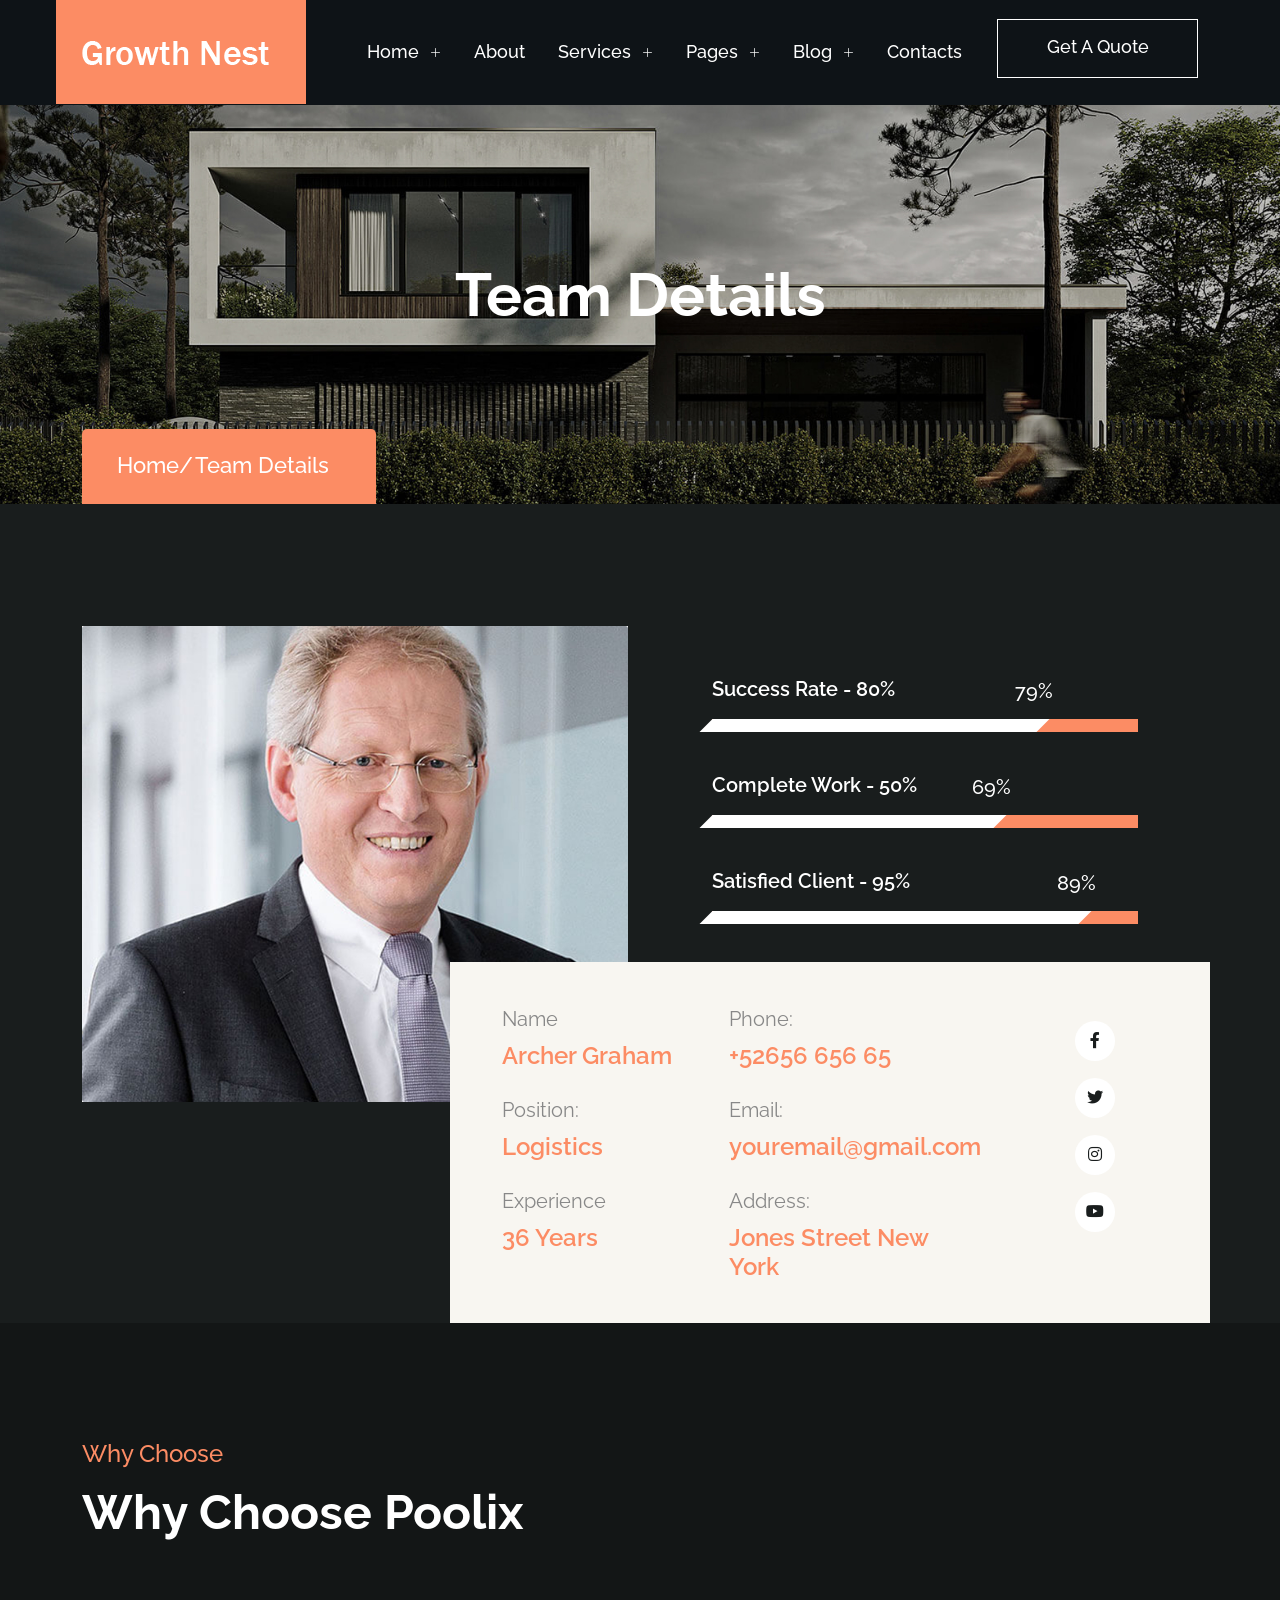
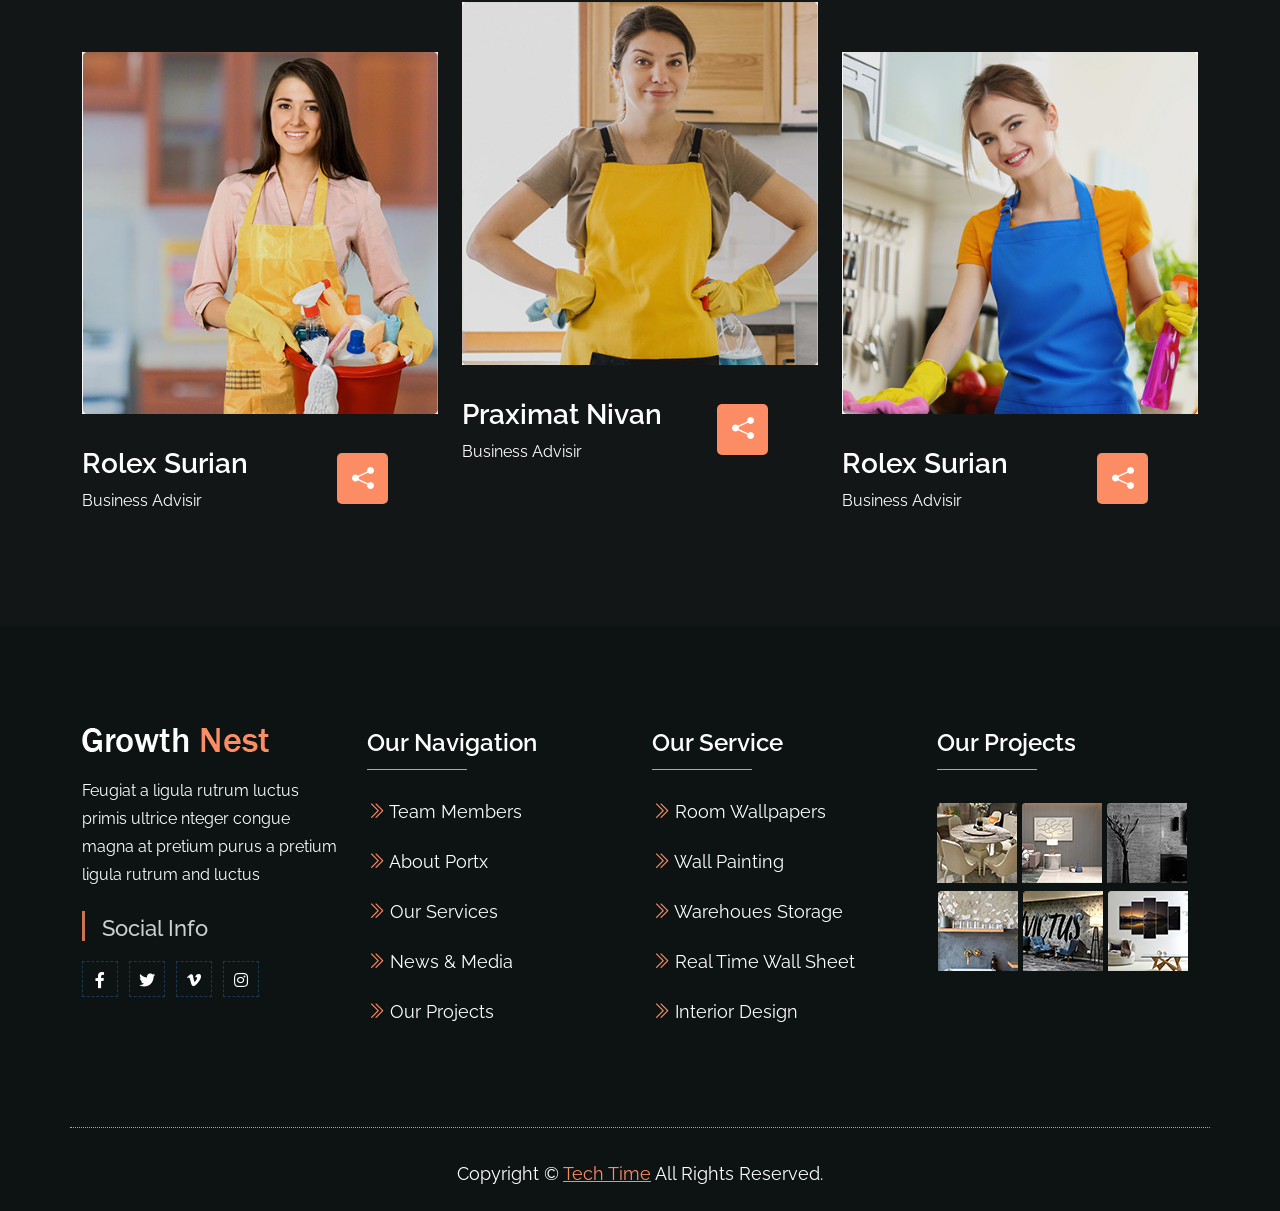
<file: team-detials.html>
<!DOCTYPE HTML>
<html lang="en-US">


<!-- Mirrored from devsaidul.com/tm/html/growth/team-detials.html by HTTrack Website Copier/3.x [XR&CO'2014], Wed, 11 Feb 2026 09:05:02 GMT -->
<head>
	<meta charset="UTF-8">
	<meta http-equiv="x-ua-compatible" content="ie=edge">
	<title>Growth Nest Architecture & Interior HTML5 Template</title>
	<meta name="description" content="">
	<meta name="viewport" content="width=device-width, initial-scale=1">
	<!-- Favicon -->
	<link rel="icon" type="image/png" sizes="56x56" href="assets/images/fav-icon/icon.png">
	<!-- bootstrap CSS -->
	<link rel="stylesheet" href="assets/css/bootstrap.min.css" type="text/css" media="all">
	<!-- carousel CSS -->
	<link rel="stylesheet" href="assets/css/owl.carousel.min.css" type="text/css" media="all">
	<!-- animate CSS -->
	<link rel="stylesheet" href="assets/css/animate.css" type="text/css" media="all">
	<!-- font-awesome CSS -->
	<link rel="stylesheet" href="assets/css/all.min.css" type="text/css" media="all">
	<!-- font-flaticon CSS -->
	<link rel="stylesheet" href="assets/css/flaticon.css" type="text/css" media="all">
	<!-- theme-default CSS -->
	<link rel="stylesheet" href="assets/css/theme-default.css" type="text/css" media="all">
	<!-- meanmenu CSS -->
	<link rel="stylesheet" href="assets/css/meanmenu.min.css" type="text/css" media="all">
	<!-- transitions CSS -->
	<link rel="stylesheet" href="assets/css/owl.transitions.css" type="text/css" media="all">
	<!-- venobox CSS -->
	<link rel="stylesheet" href="venobox/venobox.css" type="text/css" media="all">
	<!-- bootstrap icons -->
	<link rel="stylesheet" href="assets/css/bootstrap-icons.css" type="text/css" media="all">
	<!-- Slick Slider -->
	<link rel="stylesheet" type="text/css" href="assets/slick/slick.css">
	<link rel="stylesheet" type="text/css" href="assets/slick/slick-theme.css">
	<!-- Main Style CSS -->
	<link rel="stylesheet" href="assets/css/style.css" type="text/css" media="all">
	<!-- Dropdown CSS -->
	<link rel="stylesheet" href="assets/css/dropdown.css" type="text/css" media="all">
	<!-- responsive CSS -->
	<link rel="stylesheet" href="assets/css/responsive.css" type="text/css" media="all">
	<!-- modernizr js -->
	<script src="assets/js/vendor/modernizr-3.5.0.min.js"></script>
</head>

<body>
	<!-- loder -->
	<div class="loader_bg">
		<img class="preloader__image" width="60" src="assets/images/resource/loader.png" alt="">
	</div>

	<!--==================================================-->
	<!-- Start Curser Section Here -->
	<!--==================================================-->
	<div class="curser"></div>
	<div class="curser2"></div>
	<!--==================================================-->
	<!-- Ends Curser Section Here -->
	<!--==================================================-->


	<!--==================================================-->
	<!-- Start Header Area -->
	<!--==================================================-->
	<header class="header-area" id="sticky-header">
		<div class="container">
			<div class="row align-items-center">
				<div class="col-lg-3">
					<div class="logo">
						<a href="index.html"><img src="assets/images/logo.png" alt=""></a>
					</div>
				</div>
				<div class="col-lg-9">
					<div class="header-menu">
						<ul>
							<li><a href="#">Home <i class="bi bi-plus-lg"></i></a>
								<div class="sub-menu">
									<ul>
										<li><a href="index.html">Home </a></li>
										<li><a href="index-two.html">Home landing</a></li>
										<li><a href="index-video.html">Home video</a></li>
									</ul>
								</div>
							</li>
							<li><a href="about.html">About</a></li>
							<li><a href="#">Services <i class="bi bi-plus-lg"></i></a>
								<div class="sub-menu">
									<ul>
										<li><a href="service.html">Service </a></li>
										<li><a href="service-details.html">Service Details</a></li>
									</ul>
								</div>
							</li>
							<li><a href="#">Pages <i class="bi bi-plus-lg"></i></a>
								<div class="sub-menu">
									<ul>
										<li><a href="about.html">About</a></li>
										<li><a href="team.html">Team</a></li>
										<li><a href="team-detials.html">Team Details</a></li>
										<li><a href="project-grid.html">Project</a></li>
										<li><a href="projects-details.html">Project Details</a></li>
										<li><a href="faq.html">Faq Page</a></li>
										<li><a href="contact.html">Contact</a></li>
										<li><a href="error.html">Error Page</a></li>
									</ul>
								</div>
							</li>
							<li><a href="#">Blog <i class="bi bi-plus-lg"></i></a>
								<div class="sub-menu">
									<ul>
										<li><a href="blog.html">Blog</a></li>
										<li><a href="blog-details.html">Blog Details</a></li>
									</ul>
								</div>
							</li>
							<li><a href="contact.html">Contacts</a></li>
						</ul>
						<div class="main-btn">
							<a href="about.html" class="nest-btn">
								<span class="nest-btn__shape"></span>
								<span class="nest-btn__shape"></span>
								<span class="nest-btn__shape"></span>
								<span class="nest-btn__shape"></span>
								<span class="nest-btn__text">Get A Quote</span>
							</a>
						</div>
					</div>
				</div>
			</div>
		</div>
	</header>

	<!-- growth Mobile Menu Area -->
	<div class="mobile-menu-area sticky-menu" id="navbar">
		<div class="mobile-menu">
			<div class="mobile-logo">
				<a href="index.html"><img src="assets/images/logo.png" alt=""></a>
			</div>
			<div class="side-menu-info">
				<div class="sidebar-menu">
					<a class="navSidebar-button" href="#"><i class="bi bi-justify-right"></i></a>
				</div>
			</div>
		</div>
	</div>
	<!--==================================================-->
	<!-- End Header Area -->
	<!--==================================================-->

	<!--==================================================-->
	<!-- Start Breatcome Area -->
	<!--==================================================-->
	<div class="breatcome-area">
		<div class="container">
			<div class="row">
				<div class="col-lg-12 col-md-12">
					<div class="breatcome-content">
						<div class="breatcome-title">
							<h1>Team Details</h1>
						</div>
						<div class="bratcome-text">
							<ul>
								<li><a href="index.html">Home</a></li>
								<li>Team Details</li>
							</ul>
						</div>
					</div>
				</div>
			</div>
		</div>
	</div>
	<!--==================================================-->
	<!-- End Breatcome Area -->
	<!--==================================================-->

	<!--==================================================-->
	<!-- Start Team Details Area -->
	<!--==================================================-->
	<div class="team-details-area">
		<div class="container">
			<div class="row">
				<div class="col-lg-6 col-md-12">
					<div class="team-author-thumb">
						<img src="assets/images/team/team-details-thumb.jpg" alt="">
					</div>
				</div>
				<div class="col-lg-6 col-md-12">
					<div class="process-ber-plugin">
						<span class="process-bar">Success Rate - 80%</span>
						<div id="bar2" class="barfiller">
							<div class="tipWrap" style="display: inline;">
								<span class="tip"
									style="left: 382.959px; transition: left 7s ease-in-out 0s;">79%</span>
							</div>
							<span class="fill" data-percentage="79"
								style="background: rgb(22, 181, 151); width: 418.694px; transition: width 7s ease-in-out 0s;"></span>
						</div>
						<span class="process-bar">Complete Work - 50%</span>
						<div id="bar3" class="barfiller">
							<div class="tipWrap" style="display: inline;">
								<span class="tip"
									style="left: 382.959px; transition: left 7s ease-in-out 0s;">69%</span>
							</div>
							<span class="fill" data-percentage="69"
								style="background: rgb(22, 181, 151); width: 418.694px; transition: width 7s ease-in-out 0s;"></span>
						</div>
						<span class="process-bar">Satisfied Client - 95%</span>
						<div id="bar4" class="barfiller">
							<div class="tipWrap" style="display: inline;">
								<span class="tip"
									style="left: 382.959px; transition: left 7s ease-in-out 0s;">89%</span>
							</div>
							<span class="fill" data-percentage="89"
								style="background: rgb(22, 181, 151); width: 418.694px; transition: width 7s ease-in-out 0s;"></span>
						</div>
					</div>
				</div>
			</div>
			<div class="row">
				<div class="col-lg-4"></div>
				<div class="col-lg-8 col-md-12">
					<div class="row author-info">
						<div class="col-lg-4 col-md-4">
							<div class="team-author-exprience">
								<ul>
									<li>
										<span>Name</span>
										<h4>Archer Graham</h4>
									</li>
									<li>
										<span>Position:</span>
										<h4>Logistics</h4>
									</li>
									<li>
										<span>Experience</span>
										<h4>36 Years</h4>
									</li>
								</ul>
							</div>
						</div>
						<div class="col-lg-4 col-md-4">
							<div class="team-author-exprience">
								<ul>
									<li>
										<span>Phone:</span>
										<h4>+52656 656 65</h4>
									</li>
									<li>
										<span>Email:</span>
										<h4>youremail@gmail.com</h4>
									</li>
									<li>
										<span>Address:</span>
										<h4>Jones Street New York</h4>
									</li>
								</ul>
							</div>
						</div>
						<div class="col-lg-4 col-md-4">
							<div class="team-author-socila">
								<ul>
									<li><a href="#"><i class="fab fa-facebook-f"></i></a></li>
									<li><a href="#"><i class="fab fa-twitter"></i></a></li>
									<li><a href="#"><i class="fab fa-instagram"></i></a></li>
									<li><a href="#"><i class="fab fa-youtube"></i></a></li>
								</ul>
							</div>
						</div>
					</div>
				</div>
			</div>
		</div>
	</div>
	<!--==================================================-->
	<!-- End Team Details Area -->
	<!--==================================================-->

	<!--==================================================-->
	<!-- Start Team Area -->
	<!--==================================================-->
	<div class="team-area">
		<div class="container">
			<div class="row">
				<div class="col-lg-6 col-md-12">
					<div class="section-title wow fadeInUp" data-wow-delay="0.2s" data-wow-duration="1s">
						<div class="section-sub-title">
							<h4>Why Choose</h4>
						</div>
						<div class="section-main-title">
							<h2>Why Choose Poolix</h2>
						</div>
					</div>
				</div>
			</div>
			<div class="row">
				<div class="col-lg-4 col-md-6">
					<div class="team-single-box inner wow fadeInUp" data-wow-delay="0.4s" data-wow-duration="1s">
						<div class="team-thumb">
							<img src="assets/images/team/team1.jpg" alt="">
							<div class="team-icon">
								<ul>
									<li><a href="#"><i class="fab fa-facebook-f"></i></a></li>
									<li><a href="#"><i class="fab fa-twitter"></i></a></li>
									<li><a href="#"><i class="fab fa-vimeo-v"></i></a></li>
									<li><a href="#"><i class="fab fa-instagram"></i></a></li>
								</ul>
							</div>
							<div class="team-main-icon">
								<a href="#"><i class="bi bi-share-fill"></i></a>
							</div>
						</div>
						<div class="team-content">
							<h4><a href="team-detials.html">Rolex Surian</a></h4>
							<span>Business Advisir</span>
						</div>
					</div>
				</div>
				<div class="col-lg-4 col-md-6">
					<div class="team-single-box wow fadeInUp" data-wow-delay="0.6s" data-wow-duration="1s">
						<div class="team-thumb">
							<img src="assets/images/team/team2.jpg" alt="">
							<div class="team-icon">
								<ul>
									<li><a href="#"><i class="fab fa-facebook-f"></i></a></li>
									<li><a href="#"><i class="fab fa-twitter"></i></a></li>
									<li><a href="#"><i class="fab fa-vimeo-v"></i></a></li>
									<li><a href="#"><i class="fab fa-instagram"></i></a></li>
								</ul>
							</div>
							<div class="team-main-icon">
								<a href="#"><i class="bi bi-share-fill"></i></a>
							</div>
						</div>
						<div class="team-content">
							<h4><a href="team-detials.html">Praximat Nivan</a></h4>
							<span>Business Advisir</span>
						</div>
					</div>
				</div>
				<div class="col-lg-4 col-md-6">
					<div class="team-single-box inner wow fadeInUp" data-wow-delay="0.6s" data-wow-duration="1s">
						<div class="team-thumb">
							<img src="assets/images/team/team3.jpg" alt="">
							<div class="team-icon">
								<ul>
									<li><a href="#"><i class="fab fa-facebook-f"></i></a></li>
									<li><a href="#"><i class="fab fa-twitter"></i></a></li>
									<li><a href="#"><i class="fab fa-vimeo-v"></i></a></li>
									<li><a href="#"><i class="fab fa-instagram"></i></a></li>
								</ul>
							</div>
							<div class="team-main-icon">
								<a href="#"><i class="bi bi-share-fill"></i></a>
							</div>
						</div>
						<div class="team-content">
							<h4><a href="team-detials.html">Rolex Surian</a></h4>
							<span>Business Advisir</span>
						</div>
					</div>
				</div>
			</div>
		</div>
	</div>
	<!--==================================================-->
	<!-- End Team Area -->
	<!--==================================================-->


	<!--==================================================-->
	<!-- Start Sidebar Area -->
	<!--==================================================-->
	<div class="sidebar-group info-group">
		<div class="sidebar-widget">
			<div class="sidebar-widget-container">
				<div class="widget-heading">
					<a href="#" class="close-side-widget">
						<i class="bi bi-x-lg"></i>
					</a>
				</div>
				<div class="sidebar-textwidget">
					<div class="sidebar-info-contents">
						<div class="content-inner">
							<div class="sidebar-logo">
								<a href="index.html"><img src="assets/images/logo.png" alt="logo"></a>
							</div>
							<div class="sidebar-widget-menu">
								<ul>
									<li class="dropdown"><a href="#" data-toggle="dropdown">Home <i
												class="icon-arrow"></i></a>
										<ul class="dropdown-menu">
											<li><a href="index.html">Home</a></li>
											<li><a href="index-two.html">Home Landing</a></li>
											<li><a href="index-video.html">Home Video</a></li>
										</ul>
									</li>
									<li class="dropdown"><a href="about-2.html" data-toggle="dropdown">About</a></li>
									<li class="dropdown"><a href="#" data-toggle="dropdown">Service <i
												class="icon-arrow"></i></a>
										<ul class="dropdown-menu">
											<li><a href="service.html">Service</a></li>
											<li><a href="service-details.html">Service Details</a></li>
										</ul>
									</li>
									<li class="dropdown"><a href="#" data-toggle="dropdown">Pages <i
												class="icon-arrow"></i></a>
										<ul class="dropdown-menu">
											<li><a href="about.html">About</a></li>
											<li><a href="team.html">Team</a></li>
											<li><a href="team-detials.html">Team Details</a></li>
											<li><a href="project-grid.html">Project</a></li>
											<li><a href="projects-details.html">Project Details</a></li>
											<li><a href="faq.html">Faq Page</a></li>
											<li><a href="contact.html">Contact</a></li>
											<li><a href="error.html">Error Page</a></li>
										</ul>
									</li>
									<li class="dropdown"><a href="#" data-toggle="dropdown">Blog <i
												class="icon-arrow"></i></a>
										<ul class="dropdown-menu">
											<li><a href="blog.html">Blog</a></li>
											<li><a href="blog-details.html">Blog Details</a></li>
										</ul>
									</li>
									<li class="dropdown"><a href="contact.html" data-toggle="dropdown">Contact</a></li>
								</ul>
							</div>
							<div class="contact-info">
								<h2>Contact Info</h2>
								<ul class="list-style-one">
									<li><i class="bi bi-geo-alt-fill"></i>6391 Elgin St. Celina, Delaware</li>
									<li><i class="bi bi-telephone-fill"></i>(+001) 123-456-789</li>
									<li><i class="bi bi-envelope"></i> info@example.com</li>
									<li><i class="bi bi-alarm-fill"></i> Week Days: 08.00 to 10.00
									</li>
								</ul>
							</div>
							<ul class="social-box">
								<li class="facebook"><a href="#" class="fab fa-facebook-f"></a></li>
								<li class="twitter"><a href="#" class="fab fa-instagram"></a></li>
								<li class="linkedin"><a href="#" class="fab fa-twitter"></a></li>
								<li class="instagram"><a href="#" class="fab fa-pinterest-p"></a></li>
								<li class="youtube"><a href="#" class="fab fa-linkedin-in"></a></li>
							</ul>
						</div>
					</div>
				</div>
			</div>
		</div>
	</div>
	<!--==================================================-->
	<!-- End Sidebar Area -->
	<!--==================================================-->

	<!--==================================================-->
	<!-- Start Footer Area -->
	<!--==================================================-->
	<div class="footer-area">
		<div class="container">
			<div class="row">
				<div class="col-lg-3 col-md-6">
					<div class="footer-wiget wow fadeInUp" data-wow-delay="0.2s" data-wow-duration="1s">
						<div class="footer-wiget-logo">
							<a href="index.html"><img src="assets/images/footer-logo.png" alt=""></a>
						</div>
						<div class="footer-wiget-text">
							<h4>Feugiat a ligula rutrum luctus primis ultrice nteger congue magna at pretium purus a pretium ligula rutrum and luctus</h4>
						</div>
						<div class="footer-socilal-title">
							<h4>Social Info</h4>
						</div>
						<div class="footer-social">
							<ul>
								<li><a href="#"><i class="fab fa-facebook-f"></i></a></li>
								<li><a href="#"><i class="fab fa-twitter"></i></a></li>
								<li><a href="#"><i class="fab fa-vimeo-v"></i></a></li>
								<li><a href="#"><i class="fab fa-instagram"></i></a></li>
							</ul>
						</div>
					</div>
				</div>
				<div class="col-lg-3 col-md-6">
					<div class="footer-wiget wow fadeInUp" data-wow-delay="0.4s" data-wow-duration="1s">
						<div class="footer-wiget-title">
							<h4>Our Navigation</h4>
						</div>
						<div class="footer-wiget-menu">
							<ul>
								<li><a href="#"><i class="bi bi-chevron-double-right"></i> Team Members</a></li>
								<li><a href="#"><i class="bi bi-chevron-double-right"></i> About Portx</a></li>
								<li><a href="#"><i class="bi bi-chevron-double-right"></i> Our Services</a></li>
								<li><a href="#"><i class="bi bi-chevron-double-right"></i> News &amp; Media</a></li>
								<li><a href="#"><i class="bi bi-chevron-double-right"></i> Our Projects</a></li>
							</ul>
						</div>
					</div>
				</div>
				<div class="col-lg-3 col-md-6">
					<div class="footer-wiget wow fadeInUp" data-wow-delay="0.6s" data-wow-duration="1s">
						<div class="footer-wiget-title">
							<h4>Our Service</h4>
						</div>
						<div class="footer-wiget-menu">
							<ul>
								<li><a href="#"><i class="bi bi-chevron-double-right"></i> Room Wallpapers</a></li>
								<li><a href="#"><i class="bi bi-chevron-double-right"></i> Wall Painting</a></li>
								<li><a href="#"><i class="bi bi-chevron-double-right"></i> Warehoues Storage</a></li>
								<li><a href="#"><i class="bi bi-chevron-double-right"></i> Real Time Wall Sheet </a></li>
								<li><a href="#"><i class="bi bi-chevron-double-right"></i> Interior Design</a></li>
							</ul>
						</div>
					</div>
				</div>
				<div class="col-lg-3 col-md-6 pr-0">
					<div class="footer-wiget wow fadeInUp" data-wow-delay="0.8s" data-wow-duration="1s">
						<div class="footer-wiget-title">
							<h4>Our Projects</h4>
						</div>
						<div class="footer-widget-photo">
							<ul>
								<li><img src="assets/images/footer/footer1.png" alt=""></li>
								<li><img src="assets/images/footer/footer2.png" alt=""></li>
								<li><img src="assets/images/footer/footer3.png" alt=""></li>
								<li><img src="assets/images/footer/footer4.png" alt=""></li>
								<li><img src="assets/images/footer/footer5.png" alt=""></li>
								<li><img src="assets/images/footer/footer6.png" alt=""></li>
							</ul>
						</div>
					</div>
				</div>
			</div>
			<div class="row line mt-90">
				<div class="col-lg-12 col-md-12">
					<div class="copyright-text wow fadeInUp" data-wow-delay="0.10s" data-wow-duration="1s">
						<p>Copyright © <a href="#">Tech Time</a> All Rights Reserved.</p>
					</div>
				</div>
			</div>
		</div>
	</div>
	<!--==================================================-->
	<!-- End Footer Area -->
	<!--==================================================-->


	<!--==================================================-->
	<!-- Start scrollup section Area -->
	<!--==================================================-->
	<!-- scrollup section -->
	<div class="prgoress_scrollup">
		<svg class="progress-circle svg-content" width="100%" height="100%" viewBox="-1 -1 102 102">
			<path d="M50,1 a49,49 0 0,1 0,98 a49,49 0 0,1 0,-98" />
		</svg>
	</div>

	<!--==================================================-->
	<!-- End scrollup section Area -->
	<!--==================================================-->


	<!-- jquery js -->
	<script src="assets/js/vendor/jquery-3.6.2.min.js"></script>

	<script src="assets/js/popper.min.js"></script>

	<!-- bootstrap js -->
	<script src="assets/js/bootstrap.min.js"></script>

	<!-- carousel js -->
	<script src="assets/js/owl.carousel.min.js"></script>

	<!-- counterup js -->
	<script src="assets/js/jquery.counterup.min.js"></script>

	<!-- waypoints js -->
	<script src="assets/js/waypoints.min.js"></script>

	<!-- wow js -->
	<script src="assets/js/wow.min.js"></script>

	<!-- imagesloaded js -->
	<script src="assets/js/imagesloaded.pkgd.min.js"></script>

	<!-- venobox js -->
	<script src="venobox/venobox.js"></script>

	<!--  animated-text js -->
	<script src="assets/js/animated-text.js"></script>

	<!-- venobox min js -->
	<script src="venobox/venobox.min.js"></script>

	<!-- isotope js -->
	<script src="assets/js/isotope.pkgd.min.js"></script>

	<!-- jquery meanmenu js -->
	<script src="assets/js/jquery.meanmenu.js"></script>

	<!-- jquery scrollup js -->
	<script src="assets/js/jquery.scrollUp.js"></script>

	<!-- Slick Slider -->
	<script src="assets/slick/slick.min.js"></script>

	<script src="assets/js/jquery.barfiller.js"></script>
	<!-- jquery js -->

	<!-- theme js -->
	<script src="assets/js/theme.js"></script>

	<!-- scroll js -->
	<script src="assets/js/script.js"></script>

</body>


<!-- Mirrored from devsaidul.com/tm/html/growth/team-detials.html by HTTrack Website Copier/3.x [XR&CO'2014], Wed, 11 Feb 2026 09:05:02 GMT -->
</html>
</file>
<file: assets/css/flaticon.css>
/*
  	Flaticon icon font: Flaticon
  	Creation date: 01/08/2019 09:08
  	*/

@font-face {
  font-family: "Flaticon";
  src: url("../fonts/Flaticon.eot");
  src: url("../fonts/Flaticond41dd41d.html?#iefix") format("embedded-opentype"),
       url("../fonts/Flaticon.woff2") format("woff2"),
       url("../fonts/Flaticon.woff") format("woff"),
       url("../fonts/Flaticon.ttf") format("truetype"),
       url("../fonts/Flaticon.svg#Flaticon") format("svg");
  font-weight: normal;
  font-style: normal;
}

@media screen and (-webkit-min-device-pixel-ratio:0) {
  @font-face {
    font-family: "Flaticon";
    src: url("../fonts/Flaticon.svg#Flaticon") format("svg");
  }
}

[class^="flaticon-"]:before, [class*=" flaticon-"]:before,
[class^="flaticon-"]:after, [class*=" flaticon-"]:after {   
  font-family: Flaticon;
  font-size: inherit;
  font-style: normal;
}

.flaticon-report:before { content: "\f100"; }
.flaticon-clock:before { content: "\f101"; }
.flaticon-call:before { content: "\f102"; }
.flaticon-tourism:before { content: "\f103"; }
.flaticon-process:before { content: "\f104"; }
.flaticon-data:before { content: "\f105"; }
.flaticon-global:before { content: "\f106"; }
.flaticon-system:before { content: "\f107"; }
.flaticon-padlock:before { content: "\f108"; }
.flaticon-process-1:before { content: "\f109"; }
.flaticon-data-1:before { content: "\f10a"; }
.flaticon-work:before { content: "\f10b"; }
.flaticon-data-analytics:before { content: "\f10c"; }
.flaticon-chart:before { content: "\f10d"; }
.flaticon-algorithm:before { content: "\f10e"; }
.flaticon-data-2:before { content: "\f10f"; }
.flaticon-clock-1:before { content: "\f110"; }
.flaticon-microchip:before { content: "\f111"; }
.flaticon-server:before { content: "\f112"; }
.flaticon-24h:before { content: "\f113"; }
.flaticon-global-1:before { content: "\f114"; }
.flaticon-business-and-finance:before { content: "\f115"; }
.flaticon-space:before { content: "\f116"; }
.flaticon-information:before { content: "\f117"; }
.flaticon-privacy:before { content: "\f118"; }
.flaticon-alert:before { content: "\f119"; }
.flaticon-online-library:before { content: "\f11a"; }
.flaticon-info:before { content: "\f11b"; }
.flaticon-interaction:before { content: "\f11c"; }
.flaticon-mobile-app:before { content: "\f11d"; }
.flaticon-code:before { content: "\f11e"; }
.flaticon-developer:before { content: "\f11f"; }
.flaticon-intelligent:before { content: "\f120"; }
.flaticon-content:before { content: "\f121"; }
.flaticon-laptop:before { content: "\f122"; }
.flaticon-web:before { content: "\f123"; }
.flaticon-content-writing:before { content: "\f124"; }
.flaticon-computer:before { content: "\f125"; }
.flaticon-computer-1:before { content: "\f126"; }
.flaticon-graphic-design:before { content: "\f127"; }
.flaticon-analysis:before { content: "\f128"; }
.flaticon-bar-chart:before { content: "\f129"; }
.flaticon-analytics:before { content: "\f12a"; }
.flaticon-ui:before { content: "\f12b"; }
.flaticon-resume:before { content: "\f12c"; }
.flaticon-taxi:before { content: "\f12d"; }
.flaticon-online-shop:before { content: "\f12e"; }
.flaticon-smartphone:before { content: "\f12f"; }

.flaticon-next-1:before { content: "\f100"; }
.flaticon-back:before { content: "\f101"; }
.flaticon-next:before { content: "\f102"; }
.flaticon-back-1:before { content: "\f103"; }
.flaticon-respect:before { content: "\f104"; }
.flaticon-briefcase:before { content: "\f105"; }
.flaticon-graduation-hat:before { content: "\f106"; }
.flaticon-left-quote:before { content: "\f107"; }
.flaticon-aeroplane:before { content: "\f108"; }
.flaticon-jet:before { content: "\f109"; }
.flaticon-phone-call-1:before { content: "\f10a"; }
.flaticon-phone-call:before { content: "\f10b"; }
.flaticon-customer-service:before { content: "\f10c"; }
.flaticon-speech-bubble:before { content: "\f10d"; }
.flaticon-shopping-basket:before { content: "\f10e"; }
.flaticon-mail:before { content: "\f10f"; }
.flaticon-graph:before { content: "\f110"; }
.flaticon-compass:before { content: "\f111"; }
.flaticon-home:before { content: "\f112"; }
.flaticon-lifebuoy:before { content: "\f113"; }
.flaticon-time:before { content: "\f114"; }


.flaticon-artificial-intelligence:before { content: "\f100"; }
.flaticon-robotic-arm:before { content: "\f101"; }
.flaticon-ai:before { content: "\f102"; }
.flaticon-play-button:before { content: "\f103"; }
.flaticon-artificial-intelligence-1:before { content: "\f104"; }
.flaticon-automaton:before { content: "\f105"; }
.flaticon-brain:before { content: "\f106"; }
.flaticon-ai-1:before { content: "\f107"; }
.flaticon-artificial-intelligence-2:before { content: "\f108"; }
.flaticon-artificial-intelligence-3:before { content: "\f109"; }
.flaticon-mail:before { content: "\f10a"; }
.flaticon-machine-learning:before { content: "\f10b"; }
.flaticon-machine-learning-1:before { content: "\f10c"; }
.flaticon-code:before { content: "\f10d"; }
.flaticon-gps:before { content: "\f10e"; }
.flaticon-place:before { content: "\f10f"; }
.flaticon-phone:before { content: "\f110"; }
.flaticon-mail-1:before { content: "\f111"; }
.flaticon-artificial-intelligence-4:before { content: "\f112"; }
.flaticon-abc:before { content: "\f113"; }
.flaticon-contract:before { content: "\f114"; }
.flaticon-quote:before { content: "\f115"; }
.flaticon-business-and-finance:before { content: "\f116"; }
.flaticon-binary-code:before { content: "\f117"; }
.flaticon-database:before { content: "\f118"; }
.flaticon-font:before { content: "\f119"; }
.flaticon-speech-bubble:before { content: "\f11a"; }
.flaticon-face:before { content: "\f11b"; }
.flaticon-facial:before { content: "\f11c"; }
.flaticon-data:before { content: "\f11d"; }
.flaticon-facial-recognition:before { content: "\f11e"; }
.flaticon-right-arrow:before { content: "\f11f"; }
.flaticon-seo-and-web:before { content: "\f120"; }
.flaticon-encrypt:before { content: "\f121"; }
.flaticon-encrypt-1:before { content: "\f122"; }
.flaticon-data-encryption:before { content: "\f123"; }
.flaticon-tick:before { content: "\f124"; }
.flaticon-success:before { content: "\f125"; }
.flaticon-send:before { content: "\f126"; }
.flaticon-left-arrow:before { content: "\f127"; }
.flaticon-up-arrow:before { content: "\f128"; }
.flaticon-download-arrow:before { content: "\f129"; }
.flaticon-basket:before { content: "\f12a"; }
.flaticon-stylish-bag:before { content: "\f12b"; }
.flaticon-shopping-bag:before { content: "\f12c"; }
.flaticon-bag:before { content: "\f12d"; }
.flaticon-chat:before { content: "\f12e"; }
.flaticon-robotics:before { content: "\f12f"; }
.flaticon-qr:before { content: "\f130"; }
.flaticon-production:before { content: "\f131"; }
.flaticon-inclusion:before { content: "\f132"; }
.flaticon-feature:before { content: "\f133"; }
.flaticon-art-and-design:before { content: "\f134"; }
.flaticon-search:before { content: "\f135"; }
.flaticon-seo-and-web-1:before { content: "\f136"; }
.flaticon-phone-1:before { content: "\f137"; }
.flaticon-email:before { content: "\f138"; }
.flaticon-error:before { content: "\f139"; }
.flaticon-close:before { content: "\f13a"; }
.flaticon-gps-1:before { content: "\f13b"; }
.flaticon-cross-out:before { content: "\f13c"; }
.flaticon-woman-bag:before { content: "\f13d"; }
</file>
<file: assets/css/theme-default.css>
/*

font-family: 'Raleway', sans-serif;

*/
@import url('https://fonts.googleapis.com/css2?family=Raleway:ital,wght@0,100;0,200;0,300;0,400;0,500;0,600;0,700;0,800;0,900;1,100;1,200;1,300;1,400;1,500;1,600;1,700;1,800;1,900&amp;display=swap');
html,
body {
    overflow-x: hidden;
}

html {
    scroll-behavior: smooth;
}

*{
    margin: 0;
    padding: 0;
}


body {
    color: #bfbfbf;
    font-size: 16px;
    font-weight: 400;
    line-height: 26px;
    text-align: left;
    font-family: 'Raleway', sans-serif;
}

p {

    font-weight: 400;
    font-style: normal;
}

h1,
h2,
h3,
h4,
h5,
h6 {
    color:  #ffffff;
    font-family: 'Raleway', sans-serif;
    font-style: normal;
    margin-bottom: 0;
    line-height: 1.2;
    font-weight: 700;
    -webkit-transition: .5s;
    transition: .5s;
    font-size: 36px;
}

a {
    -webkit-transition: all 0.3s ease-out 0s;
    transition: all 0.3s ease-out 0s;
}

a {
    color: #191d1d;
}

a:focus,
.btn:focus {
    text-decoration: none;
    outline: none;
}

a:focus,
a:hover {
    text-decoration: none;
    text-decoration: none;
}

.uppercase {
    text-transform: uppercase;
}

.capitalize {
    text-transform: capitalize;
}

h1 a,
h2 a,
h3 a,
h4 a,
h5 a,
h6 a {
    color: inherit;
    -webkit-transition: .5s;
    transition: .5s;
}

h1 {
    font-size: 50px;
}

h2 {
    font-size: 35px;

}

h3 {
    font-size: 30px;
}

h4 {
    font-size: 24px;
}

h5 {
    font-size: 20px;
}

h6 {
    font-size: 18px;
}

.white h1,
.white h2,
.white h3,
.white h4,
.white h5,
.white h6 {
    color: #fff;
}

.white p {
    color: #fff;
}

.white i {
    color: #fff;
}

ul {
    margin: 0px;
    padding: 0px;
}



ul {
    margin: 0;

    padding: 0;
}



input:focus,
button:focus {
    border-color: #dbdbdb;
    outline-color: #dbdbdb;
    border: 1px solid #dbdbdb;
}

textarea:focus {
    border-color:#dbdbdb;
    outline-color:#dbdbdb;
}

hr {
    margin: 60px 0;
    padding: 0px;
    border-bottom: 1px solid #eceff8;
    border-top: 0px;
}

hr.style-2 {
    border-bottom: 1px dashed rgba(255, 255, 255, 0.45);
}

hr.mp-0 {
    margin: 0;
    border-bottom: 1px solid #eceff8;
}

hr.mtb-40 {
    margin: 40px 0;
    border-bottom: 1px solid #eceff8;
    border-top: 0px;
}

label {
    color: #fff;
    cursor: pointer;
    font-size: 14px;
    font-weight: 400;
}

a,
i,
cite,
em,
var,
address,
dfn,
ol,
li,
ul {
    font-style: normal;
    font-weight: 400;
}

/* Default Background */
.bg_color {
    background: #43baff;
}

.bg_color2 {
    background: #211e3b !important;
}

.white_bg {
    background: #fff;
}

.bg_fixed {
    background-attachment: fixed;
}

.bg_before {
    position: relative;
}

.bg_before:before {
    position: absolute;
    content: "";
    left: 0;
    top: 0;
    height: 100%;
    width: 100%;
    background: rgba(12, 90, 219, 0.3);
}

.nagative_mb {
    position: relative;
    margin-bottom: -180px;
    z-index: 1;
}


*::-moz-selection {
    background: #4fc1f0;
    color: #454545;
    text-shadow: none;
}

::-moz-selection {
    background: #4fc1f0;
    color: #454545;
    text-shadow: none;
}

::selection {
    background: #4fc1f0;
    color: #454545;
    text-shadow: none;
}

::placeholder {
    color: #454545;
    font-size: 16px;
}

::-webkit-input-placeholder {
    /* Chrome/Opera/Safari */

    color: #454545;
}

::-moz-placeholder {
    /* Firefox 19+ */
    color: #454545;
}

:-ms-input-placeholder {
    /* IE 10+ */

    color: #454545;
}

:-moz-placeholder {
    /* Firefox 18- */

    color: #454545;
}

/* Contact Area */
.counter_area ::-moz-selection {
    color: #001d23;
    text-shadow: none;
}

.contact_area ::-moz-selection {
    color: #001d23;
    text-shadow: none;
}

.contact_area ::selection {
    color: #001d23;
    text-shadow: none;
}

.contact_area ::placeholder {
    color: #001d23;
    font-size: 16px;
}

.contact_area ::-webkit-input-placeholder {
    /* Chrome/Opera/Safari */
    color: #001d23;
}

.contact_area ::-moz-placeholder {
    /* Firefox 19+ */
    color: #001d23;
}

.contact_area :-ms-input-placeholder {
    /* IE 10+ */
    color: #001d23;
}

.contact_area :-moz-placeholder {
    /* Firefox 18- */
    color: #001d23;
}

.blog_reply ::-moz-selection {
    color: #151948;
}

.blog_reply ::-moz-selection {
    color: #151948;
}

.blog_reply ::selection {
    color: #151948;
}

.blog_reply::placeholder {
    color: #151948;
}

.blog_reply ::-webkit-input-placeholder {
    /* Chrome/Opera/Safari */
    color: #151948;
}

.blog_reply ::-moz-placeholder {
    /* Firefox 19+ */
    color: #151948;
}

.blog_reply :-ms-input-placeholder {
    /* IE 10+ */
    color: #151948;
}

.blog_reply :-moz-placeholder {
    /* Firefox 18- */
    color: #151948;
}

/* Padding Css */

.p-90 {
    padding: 0 90px;
}

.p-50 {
    padding:0 50px;
}

.p-80 {
    padding:0 80px;
}

/* Padding Top Css */
.pt-350 {
    padding-top: 350px;
}

.pt-300 {
    padding-top: 300px;
}

.pt-280 {
    padding-top: 280px;
}

.pt-250 {
    padding-top: 250px;
}

.pt-200 {
    padding-top: 200px;
}

.pt-190 {
    padding-top: 190px;
}

.pt-180 {
    padding-top: 180px;
}

.pt-170 {
    padding-top: 170px;
}

.pt-160 {
    padding-top: 160px;
}

.pt-150 {
    padding-top: 150px;
}

.pt-140 {
    padding-top: 140px;
}

.pt-130 {
    padding-top: 130px;
}

.pt-120 {
    padding-top: 120px;
}

.pt-115 {
    padding-top: 115px;
}

.pt-110 {
    padding-top: 110px;
}

.pt-100 {
    padding-top: 100px;
}

.pt-95 {
    padding-top: 95px;
}

.pt-90 {
    padding-top: 90px;
}

.pt-85 {
    padding-top: 85px;
}

.pt-80 {
    padding-top: 80px;
}

.pt-75 {
    padding-top: 75px;
}

.pt-70 {
    padding-top: 70px;
}

.pt-65 {
    padding-top: 65px;
}

.pt-60 {
    padding-top: 60px;
}

.pt-55 {
    padding-top: 55px;
}

.pt-50 {
    padding-top: 50px;
}

.pt-45 {
    padding-top: 45px;
}

.pt-40 {
    padding-top: 40px;
}

.pt-35 {
    padding-top: 35px;
}

.pt-30 {
    padding-top: 30px;
}

.pt-25 {
    padding-top: 25px;
}

.pt-20 {
    padding-top: 20px;
}

.pt-15 {
    padding-top: 15px;
}

.pt-10 {
    padding-top: 10px;
}

/* Padding Bottom Css */
.pb-350 {
    padding-bottom: 350px;
}

.pb-250 {
    padding-bottom: 250px;
}

.pb-200 {
    padding-bottom: 200px;
}

.pb-190 {
    padding-bottom: 190px;
}

.pb-180 {
    padding-bottom: 180px;
}

.pb-170 {
    padding-bottom: 170px;
}

.pb-160 {
    padding-bottom: 160px;
}

.pb-150 {
    padding-bottom: 150px;
}

.pb-140 {
    padding-bottom: 140px;
}

.pb-135 {
    padding-bottom: 135px;
}

.pb-130 {
    padding-bottom: 130px;
}

.pb-120 {
    padding-bottom: 120px;
}

.pb-110 {
    padding-bottom: 110px;
}

.pb-100 {
    padding-bottom: 100px;
}

.pb-95 {
    padding-bottom: 95px;
}

.pb-90 {
    padding-bottom: 90px;
}

.pb-85 {
    padding-bottom: 85px;
}

.pb-80 {
    padding-bottom: 80px;
}

.pb-75 {
    padding-bottom: 75px;
}

.pb-70 {
    padding-bottom: 70px;
}

.pb-65 {
    padding-bottom: 65px;
}

.pb-60 {
    padding-bottom: 60px;
}

.pb-55 {
    padding-bottom: 55px;
}

.pb-50 {
    padding-bottom: 50px;
}

.pb-45 {
    padding-bottom: 45px;
}

.pb-40 {
    padding-bottom: 40px;
}

.pb-35 {
    padding-bottom: 35px;
}

.pb-30 {
    padding-bottom: 30px;
}

.pb-25 {
    padding-bottom: 25px;
}

.pb-20 {
    padding-bottom: 20px;
}

.pb-15 {
    padding-bottom: 15px;
}

.pb-10 {
    padding-bottom: 10px;
}

/* Padding Left Css */
.pl-120 {
    padding-left: 120px;
}

.pl-110 {
    padding-left: 110px;
}

.pl-100 {
    padding-left: 100px;
}

.pl-90 {
    padding-left: 90px;
}

.pl-80 {
    padding-left: 80px;
}

.pl-70 {
    padding-left: 70px;
}

.pl-60 {
    padding-left: 60px;
}

.pl-50 {
    padding-left: 50px;
}

.pl-40 {
    padding-left: 40px;
}

.pl-35 {
    padding-left: 35px;
}

.pl-30 {
    padding-left: 30px;
}

.pl-25 {
    padding-left: 25px;
}

.pl-20 {
    padding-left: 20px;
}

.pl-15 {
    padding-left: 15px;
}

.pl-10 {
    padding-left: 10px;
}

.pl-0 {
    padding-left: 0px;
}

/* Padding Right Css */
.pr-120 {
    padding-right: 120px;
}

.pr-110 {
    padding-right: 110px;
}

.pr-100 {
    padding-right: 100px;
}

.pr-90 {
    padding-right: 90px;
}

.pr-80 {
    padding-right: 80px;
}

.pr-70 {
    padding-right: 70px;
}

.pr-60 {
    padding-right: 60px;
}

.pr-50 {
    padding-right: 50px;
}

.pr-40 {
    padding-right: 40px;
}

.pr-35 {
    padding-right: 35px;
}

.pr-30 {
    padding-right: 30px;
}

.pr-25 {
    padding-right: 25px;
}

.pr-20 {
    padding-right: 20px;
}

.pr-15 {
    padding-right: 15px;
}

.pr-10 {
    padding-right: 10px;
}

.pr-0 {
    padding-right:0px;
}

/* Margin Top Css */
.mt-200 {
    margin-top: 200px;
}

.mt-190 {
    margin-top: 190px;
}

.mt-180 {
    margin-top: -180px;
}

.mt-170 {
    margin-top: 170px;
}

.mt-160 {
    margin-top: 160px;
}

.mt-150 {
    margin-top: 150px;
}

.mt-140 {
    margin-top: 140px;
}

.mt-130 {
    margin-top: 130px;
}

.mt-120 {
    margin-top: 120px;
}

.mt-110 {
    margin-top: 110px;
}

.mt-100 {
    margin-top: 100px;
}

.mt-95 {
    margin-top: 95px;
}

.mt-90 {
    margin-top: 90px;
}

.mt-80 {
    margin-top: 80px;
}

.mt-75 {
    margin-top: 75px;
}

.mt-70 {
    margin-top: 70px;
}

.mt-65 {
    margin-top: 65px;
}

.mt-60 {
    margin-top: 60px;
}

.mt-55 {
    margin-top: 55px;
}

.mt-50 {
    margin-top: 50px;
}

.mt-45 {
    margin-top: 45px;
}

.mt-40 {
    margin-top: 40px;
}

.mt-35 {
    margin-top: 35px;
}

.mt-30 {
    margin-top: 30px;
}

.mt-25 {
    margin-top: 25px;
}

.mt-20 {
    margin-top: 20px;
}

.mt-15 {
    margin-top: 15px;
}

.mt-10 {
    margin-top: 10px;
}

/* Margin Bottom Css */
.mb-200 {
    margin-bottom: 200px;
}

.mb-190 {
    margin-bottom: 190px;
}

.mb-180 {
    margin-bottom: 180px;
}

.mb-170 {
    margin-bottom: 170px;
}

.mb-160 {
    margin-bottom: 160px;
}

.mb-150 {
    margin-bottom: 150px;
}

.mb-140 {
    margin-bottom: 140px;
}

.mb-130 {
    margin-bottom: 130px;
}

.mb-120 {
    margin-bottom: 120px;
}

.mb-110 {
    margin-bottom: 110px;
}

.mb-100 {
    margin-bottom: 100px;
}

.mb-95 {
    margin-bottom: 95px;
}

.mb-90 {
    margin-bottom: 90px;
}

.mb-80 {
    margin-bottom: 80px;
}

.mb-75 {
    margin-bottom: 75px;
}

.mb-70 {
    margin-bottom: 70px;
}

.mb-65 {
    margin-bottom: 65px;
}

.mb-60 {
    margin-bottom: 60px;
}

.mb-55 {
    margin-bottom: 55px;
}

.mb-50 {
    margin-bottom: 50px;
}

.mb-45 {
    margin-bottom: 45px;
}

.mb-40 {
    margin-bottom: 40px;
}

.mb-35 {
    margin-bottom: 35px;
}

.mb-30 {
    margin-bottom: 30px;
}

.mb-25 {
    margin-bottom: 25px;
}

.mb-20 {
    margin-bottom: 20px;
}

.mb-15 {
    margin-bottom: 15px;
}

.mb-10 {
    margin-bottom: 10px;
}

/* Margin Left Css */
.ml-200 {
    margin-left: 200px;
}

.ml-190 {
    margin-left: 190px;
}

.ml-180 {
    margin-left: 180px;
}

.ml-170 {
    margin-left: 170px;
}

.ml-160 {
    margin-left: 160px;
}

.ml-150 {
    margin-left: 150px;
}

.ml-140 {
    margin-left: 140px;
}

.ml-130 {
    margin-left: 130px;
}

.ml-120 {
    margin-left: 120px;
}

.ml-110 {
    margin-left: 110px;
}

.ml-100 {
    margin-left: 100px;
}

.ml-95 {
    margin-left: 95px;
}

.ml-90 {
    margin-left: 90px;
}

.ml-80 {
    margin-left: 80px;
}

.ml-75 {
    margin-left: 75px;
}

.ml-70 {
    margin-left: 70px;
}

.ml-65 {
    margin-left: 65px;
}

.ml-60 {
    margin-left: 60px;
}

.ml-55 {
    margin-left: 55px;
}

.ml-50 {
    margin-left: 50px;
}

.ml-45 {
    margin-left: 45px;
}

.ml-40 {
    margin-left: 40px;
}

.ml-35 {
    margin-left: 35px;
}

.ml-30 {
    margin-left: 30px;
}

.ml-25 {
    margin-left: 25px;
}

.ml-20 {
    margin-left: 20px;
}

.ml-15 {
    margin-left: 15px;
}

.ml-10 {
    margin-left: 10px;
}

.ml-0 {
    margin-left: 0px;
}

/* Margin Right Css */
.mr-200 {
    margin-right: 200px;
}

.mr-190 {
    margin-right: 190px;
}

.mr-180 {
    margin-right: 180px;
}

.mr-170 {
    margin-right: 170px;
}

.mr-160 {
    margin-right: 160px;
}

.mr-155 {
    margin-right: 155px;
}

.mr-150 {
    margin-right: 150px;
}

.mr-140 {
    margin-right: 140px;
}

.mr-130 {
    margin-right: 130px;
}

.mr-120 {
    margin-right: 120px;
}

.mr-110 {
    margin-right: 110px;
}

.mr-100 {
    margin-right: 100px;
}

.mr-95 {
    margin-right: 95px;
}

.mr-90 {
    margin-right: 90px;
}

.mr-80 {
    margin-right: 80px;
}

.mr-75 {
    margin-right: 75px;
}

.mr-70 {
    margin-right: 70px;
}

.mr-65 {
    margin-right: 65px;
}

.mr-60 {
    margin-right: 60px;
}

.mr-55 {
    margin-right: 55px;
}

.mr-50 {
    margin-right: 50px;
}

.mr-45 {
    margin-right: 45px;
}

.mr-40 {
    margin-right: 40px;
}

.mr-35 {
    margin-right: 35px;
}

.mr-30 {
    margin-right: 30px;
}

.mr-25 {
    margin-right: 25px;
}

.mr-20 {
    margin-right: 20px;
}

.mr-15 {
    margin-right: 15px;
}

.mr-10 {
    margin-right: 10px;
}
</file>
<file: venobox/venobox.css>
/* ------ venobox.css --------*/
.vbox-overlay *, .vbox-overlay *:before, .vbox-overlay *:after{
    -webkit-backface-visibility: hidden;
    -webkit-box-sizing:border-box;
    -moz-box-sizing:border-box;
    box-sizing:border-box;
}
/* ------- overlay: change here background color and opacity ----- */
.vbox-overlay{
    background: #fdfdfd;
    background: rgba(0,0,0,0.85); 
    width: 100%;
    height: auto;
    position: fixed;
    top: 0;
    left: 0;
    bottom: 0;
    z-index: 9999;
    opacity: 0;
    overflow-x: hidden;
    overflow-y: auto;

}

/* ----- preloader - choose between CIRCLE, IOS, DOTS, QUADS ----- */

/* circle preloader */
.vbox-preloader{
    position:fixed; 
    width:32px; 
    height:32px;
    left:50%; 
    top:50%; 
    margin-left:-16px; 
    margin-top:-16px;
    background-image: url(preload-circle.png);
    text-indent: -100px;
    overflow: hidden;
    -webkit-animation: playload 1.4s steps(18) infinite;
       -moz-animation: playload 1.4s steps(18) infinite;
        -ms-animation: playload 1.4s steps(18) infinite;
         -o-animation: playload 1.4s steps(18) infinite;
            animation: playload 1.4s steps(18) infinite;
}
@-webkit-keyframes playload {
   from { background-position:    0px; }
     to { background-position: -576px; }
}
@-moz-keyframes playload {
   from { background-position:    0px; }
     to { background-position: -576px; }
}
@-ms-keyframes playload {
   from { background-position:    0px; }
     to { background-position: -576px; }
}
@-o-keyframes playload {
   from { background-position:    0px; }
     to { background-position: -576px; }
}
@keyframes playload {
   from { background-position:    0px; }
     to { background-position: -576px; }
}


/* IOS preloader */

/*.vbox-preloader{
    position:fixed; 
    width:32px; 
    height:32px;
    left:50%; 
    top:50%; 
    margin-left:-16px; 
    margin-top:-16px;
    background-image: url(preload-ios.png);
    text-indent: -100px;
    overflow: hidden;
    -webkit-animation: playload 1.4s steps(12) infinite;
       -moz-animation: playload 1.4s steps(12) infinite;
        -ms-animation: playload 1.4s steps(12) infinite;
         -o-animation: playload 1.4s steps(12) infinite;
            animation: playload 1.4s steps(12) infinite;
}

@-webkit-keyframes playload {
   from { background-position:    0px; }
     to { background-position: -384px; }
}
@-moz-keyframes playload {
   from { background-position:    0px; }
     to { background-position: -384px; }
}
@-ms-keyframes playload {
   from { background-position:    0px; }
     to { background-position: -384px; }
}
@-o-keyframes playload {
   from { background-position:    0px; }
     to { background-position: -384px; }
}
@keyframes playload {
   from { background-position:    0px; }
     to { background-position: -384px; }
}
*/


/* dots preloader */
/*
.vbox-preloader{
    position:fixed; 
    width:32px; 
    height:11px;
    left:50%; 
    top:50%; 
    margin-left:-16px; 
    margin-top:-16px;
    background-image: url(preload-dots.png);
    text-indent: -100px;
    overflow: hidden;
    -webkit-animation: playload 1.4s steps(24) infinite;
       -moz-animation: playload 1.4s steps(24) infinite;
        -ms-animation: playload 1.4s steps(24) infinite;
         -o-animation: playload 1.4s steps(24) infinite;
            animation: playload 1.4s steps(24) infinite;
}

@-webkit-keyframes playload {
   from { background-position:    0px; }
     to { background-position: -768px; }
}
@-moz-keyframes playload {
   from { background-position:    0px; }
     to { background-position: -768px; }
}
@-ms-keyframes playload {
   from { background-position:    0px; }
     to { background-position: -768px; }
}
@-o-keyframes playload {
   from { background-position:    0px; }
     to { background-position: -768px; }
}
@keyframes playload {
   from { background-position:    0px; }
     to { background-position: -768px; }
}
*/


/* quads preloader */
/*
.vbox-preloader{
    position:fixed; 
    width:32px; 
    height:10px;
    left:50%; 
    top:50%; 
    margin-left:-16px; 
    margin-top:-16px;
    background-image: url(preload-quads.png);
    text-indent: -100px;
    overflow: hidden;
    -webkit-animation: playload 1.4s steps(12) infinite;
       -moz-animation: playload 1.4s steps(12) infinite;
        -ms-animation: playload 1.4s steps(12) infinite;
         -o-animation: playload 1.4s steps(12) infinite;
            animation: playload 1.4s steps(12) infinite;
}
@-webkit-keyframes playload {
   from { background-position:    0px; }
     to { background-position: -384px; }
}
@-moz-keyframes playload {
   from { background-position:    0px; }
     to { background-position: -384px; }
}
@-ms-keyframes playload {
   from { background-position:    0px; }
     to { background-position: -384px; }
}
@-o-keyframes playload {
   from { background-position:    0px; }
     to { background-position: -384px; }
}
@keyframes playload {
   from { background-position:    0px; }
     to { background-position: -384px; }
}
*/
/* ----- navigation ----- */
.vbox-close{
    cursor: pointer;
    position: fixed;
    top: -1px;
    right: 0;
    width: 46px;
    height: 40px;
    padding: 10px 20px 10px 0;
    display: block;
    background: url(close.gif) no-repeat #161617;
    background-position:10px center;
    color: #fff;
    text-indent: -100px;
    overflow: hidden;
}
.vbox-next, .vbox-prev{
    box-sizing: content-box;
    cursor: pointer;
    position: fixed;
    top: 50%;
    color: #fff;
    width: 30px;
    height: 170px;
    margin-top: -85px;
    text-indent: -100px;
    border: solid transparent; /* Using border instead of padding to keep bg image in place */
    overflow: hidden;
}
.vbox-prev{
    left: 0;
    border-width: 0 30px 0 10px;
    background: url(prev.gif) center center no-repeat;
}
.vbox-next{
    right: 0;
    border-width: 0 10px 0 30px;
    background: url(next.gif) center center no-repeat;
}

.vbox-title{
    width: 100%;
    height: 40px;
    float: left;
    text-align: center;
    line-height: 28px;
    font-size: 12px;
    color: #fff;
    padding: 6px 40px;
    overflow: hidden;
    background: #161617;
    position: fixed;
    display: none;
    top: -1px;
    left: 0;

}
.vbox-num{
    cursor: pointer;
    position: fixed;
    top: -1px;
    left: 0;
    height: 40px;
    display: block;
    color: #fff;
    overflow: hidden;
    line-height: 28px;
    font-size: 12px;
    padding: 6px 10px;
    background: #161617;
    display: none;
}
/* ------- inline window ------ */
.vbox-inline{
    width: 420px;
    height: 315px;
    padding: 10px;
    background: #fff;
    text-align: left;
    margin: 0 auto;
    overflow: auto;
}

/* ------- Video & iFrames window ------ */
.venoframe{
    border: none;
    width: 960px;
    height: 720px;
}
@media (max-width: 992px) {
    .venoframe{
        width: 640px;
        height: 480px;
    }
}
@media (max-width: 767px) {
    .venoframe{
        width: 420px;
        height: 315px;
    }
}
@media (max-width: 460px) {
    .vbox-inline{
        width: 100%;
    }

    .venoframe{
        width: 100%;
        height: 260px;
    }
}

/* ------- PLease do NOT edit this! (or do it at your own risk) ------ */
.vbox-open{
    overflow: hidden;
}
.vbox-container{
    position: relative;
    background: #000;
    width: 100%;
    max-width: 1200px;
    margin: 0 auto;
    padding: 0 15px;
}
.vbox-content{
    text-align: center;
    float: left;
    width: 100%;
    position: relative;
    overflow: hidden;
}
.vbox-container img{
    max-width: 100%;
    height: auto;
}
</file>
<file: assets/css/style.css>
/*=========================================================
Template Name:growth-Real Estate & Property HTML5 Template
https://www.templatemonster.com/authors/techtime/
Description: Description
Version: 1.0.0
Text Domain: growth
Tags: 	agency, Business Agency, Business Consultant, business optimization, company website, consultancy, growthng, growthng Firm, corporate solutions, digital agency, financial analysis, market trends analysis, Strategic insights
================================================*/

/*TABLE OF CONTENTS*/
/*=====================
01. growth Header Top Menu Area Css
02. growth Nav Menu Area Css 
03. growth Slider Area Css
04. growth Section Title Css
05. growth Service Area css
06. growth About Area Css
07. growth Counter Area Css
08. growth Testimonial Area Css
09. growth Process Area Css
10. growth Team Area Css
11. growth Faq Area Css
12. growth Call Do Section Css
13. growth Form Box Css
14. growth Blog Area Css
15. growth footer Area Css
16. growth Subscribe Area Css
17. growth Prossess Ber Css
18. growth Scrollup Section
19. growth Breadcumb Area Css
20. growth abouts_areas Css
21. growth Pricing Section Css
22. growth Contact  US Css
23. growth Blog Sidber Widget CSS
24. growth Search Box Css
25. growth Loader Css
=======================*/



/*==================================================
 <-- growth Header Area Css-->
===================================================*/

.header-area {
    position: relative;
    background: #0e1317;
    z-index: 99;
}

.logo {
    position: relative;
    z-index: 1;
}

.logo::before {
    position: absolute;
    content: "";
    width: 250px;
    height: 104px;
    background-color: #fc8c64;
    bottom: -38px;
    z-index: -1;
    left: -26px;
}

.header-menu {
    display: flex;
    align-items: center;
    justify-content: space-between;
    padding: 19px 0;
}

.header-menu ul {
    list-style: none;
    display: inline-block;
}

.header-menu ul li {
    display: inline-block;
    margin-right: 42px;
}

.header-menu ul li a {
    font-size: 18px;
    color: #fff;
    font-weight: 500;
    font-family: "Raleway";
    text-decoration: none;
    position: relative;
    transition: .5s;
    padding: 50px 0;
}

.header-menu ul li a:hover {
    color: #fc8c64;
}

.header-menu ul li a::before {
    position: absolute;
    content: "";
    height: 1px;
    width: 0;
    background: #fc8c64;
    bottom: 50px;
    right: 0;
    transition: .5s;
}

.header-menu ul li a:hover:before {
    width: 100%;
    left: 0;
}

.header-menu ul li a i {
    font-size: 12px;
    margin-left: 5px;
}

.header-menu ul li a.search-box-btn::before {
    display: none;
}

.header-menu ul li a.search-box-btn i {
    font-size: 18px;
    margin-left: 36px;
}

/* sticky menu css */

.sticky-nav {
    left: 0;
    margin: auto;
    top: 0;
    right: 0;
    width: 100%;
    position: fixed !important;
    box-shadow: 0 0 60px 0 rgba(0, 0, 0, 0.07);
    -webkit-animation: 300ms running fadeInDown;
    animation: 500ms running fadeInUp;
    -webkit-box-shadow: 0 10px 15px rgba(25, 25, 25, 0.1);
    transition: 0.5s !important;
    background: #0e1317 !important;
    z-index: 9999 !important;
    animation-name: slideInDown;
    padding: 0 30px;
}


/* sub menu */

.header-menu ul .sub-menu {
    background: #fff;
    position: absolute;
    top: 98%;
    border-radius: 5px;
    width: 250px;
    text-align: left;
    margin: 0;
    -webkit-box-shadow: 0px 1px 3px rgb(0 0 0 / 30%);
    visibility: hidden;
    border-top: 2px solid #fc8c64;
    opacity: 0;
    z-index: 999;
    -webkit-transform-origin: top center;
    transform-origin: top center;
    -webkit-transform: scaleY(0) translateZ(100px);
    transform: scaleY(0) translateZ(100px);
    -webkit-transition: opacity 500ms ease, visibility 500ms ease, -webkit-transform 700ms ease;
    transition: opacity 500ms ease, visibility 500ms ease, -webkit-transform 700ms ease;
    transition: opacity 500ms ease, visibility 500ms ease, transform 700ms ease;
    transition: opacity 500ms ease, visibility 500ms ease, transform 700ms ease, -webkit-transform 700ms ease;
    overflow: hidden;
    padding: 10px 10px;
}

.header-menu ul li:hover .sub-menu {
    opacity: 1;
    visibility: visible;
    -webkit-transform: scaleY(1) translateZ(0px);
    transform: scaleY(1) translateZ(0px);
}

.header-menu ul .sub-menu ul li {
    display: inline-block;
    margin-left: 0;
    width: 100%;
}

.header-menu ul .sub-menu ul li a {
    padding: 8px 12px;
    text-align: left;
    width: 100%;
    display: inline-block;
    visibility: inherit !important;
    color: #0e1317;
    margin: 0;
    font-size: 18px;
    font-weight: 500;
}

.header-menu ul .sub-menu ul li a::before{
    position: absolute;
    content: "";
    width: 100%;
    height: 0;
    left: 0;
    bottom: 0;
    background:#fc8c64;
    z-index: -1;
    transition: 0.5s;
}

.header-menu ul li .sub-menu li a:hover:before{
    height:100%;
    top: 0;
}

.header-menu ul .sub-menu ul li a::after {
    position: absolute;
    top: 50%;
    right: 20px;
    font-family: "Font Awesome 5 Free";
    font-weight: 900;
    content: "\f101";
    font-size: 14px;
    color: #FFF;
    transform: translateY(-50%) scale(0);
    -webkit-transition: 500ms;
    transition: 500ms;
}

.header-menu ul .sub-menu ul li a:hover::after{
    transform: translateY(-50%) scale(1);
}

.header-menu ul li .sub-menu ul li a:hover {
    color: #fff;
}


/* mobile menu */

.mobile-menu-area {
    display: none;
}

/*==================================================
 <-- growth All Btn Css-->
===================================================*/

.nest-btn {
    display: inline-block;
    outline: none !important;
    text-decoration: none;
    border: 1px solid #ffffff;
    color: #ffffff;
    font-size: 18px;
    font-weight: 500;
    padding: 14px 48.5px 17px;
    transition: 500ms;
    overflow: hidden;
    z-index: 2;
    position: relative;
    transition-delay: calc((var(--n) - 1) * 0.1s);
    -webkit-transition-delay: calc((var(--n) - 1) * 0.1s);
    -moz-transition-delay: calc((var(--n) - 1) * 0.1s);
    -webkit-transition: all ease 0.3s;
    -moz-transition: all ease 0.3s;
    transition: all ease 0.3s;
}

.nest-btn__text {
    position: relative;
    z-index: 2;
}

.nest-btn__shape {
    display: inline-block;
    position: absolute;
    width: 25%;
    height: 100%;
    background: #fc8c64;
    transform: translateY(150%);
    border-radius: 50%;
    left: calc((var(--b) - 1) * 25%);
    transition: 0.5s;
    transition-delay: calc((var(--b) - 1) * 0.1s);
    z-index: 1;
}

.nest-btn__shape:nth-child(1) {
    --b: 1;
}

.nest-btn__shape:nth-child(2) {
    --b: 2;
}

.nest-btn__shape:nth-child(3) {
    --b: 3;
}

.nest-btn__shape:nth-child(4) {
    --b: 4;
}

.nest-btn:hover {
    color: #ffff;
}

.nest-btn:hover .nest-btn__shape {
    transform: translateY(0) scale(2);
    -moz-transform: translateY(0) scale(2);
    -moz-transform: translateY(0) scale(2);
}

/* slider btn */

.main-btn.slider1 {
    display: inline-block;
    position: relative;
    overflow: hidden;
    opacity: 0;
    transform: translateY(80px);
    -webkit-transform-origin: bottom;
    -ms-transform-origin: bottom;
    transform-origin: bottom;
    -webkit-transition: all 1000ms ease;
    -moz-transition: all 1000ms ease;
    -ms-transition: all 1000ms ease;
    -o-transition: all 1000ms ease;
}

.active .main-btn.slider1 {
    opacity: 1;
    transform: translateY(0px);
    -webkit-transition-delay: 1200ms;
    -moz-transition-delay: 1200ms;
    -ms-transition-delay: 1200ms;
    -o-transition-delay: 1200ms;
    transition-delay: 1200ms;
}

.main-btn.slider2 {
    display: inline-block;
    margin-left: 25px;
    display: inline-block;
    position: relative;
    overflow: hidden;
    opacity: 0;
    transform: translateY(80px);
    -webkit-transform-origin: bottom;
    -ms-transform-origin: bottom;
    transform-origin: bottom;
    -webkit-transition: all 1000ms ease;
    -moz-transition: all 1000ms ease;
    -ms-transition: all 1000ms ease;
    -o-transition: all 1000ms ease;
}

.active .main-btn.slider2 {
    opacity: 1;
    transform: translateY(0px);
    -webkit-transition-delay: 1300ms;
    -moz-transition-delay: 1300ms;
    -ms-transition-delay: 1300ms;
    -o-transition-delay: 1300ms;
    transition-delay: 1300ms;
}

.nest-btn.slider1 {
    background: #fc8c64;
    border: none;
    outline: 0;
}

.nest-btn__shape.slider {
    background: #0e1317;
}

a.nest-btn.slider2 {
    border: 1px solid #fc8c64;
}



/*==================================================
 <-- growth Banner Area Css-->
===================================================*/

/* Banner Slider */
.slider-area {
    background: url(../images/slider/banner1.jpg);
    background-size: cover;
    background-position: center center;
    background-repeat: no-repeat;
    height: 980px;
    position: relative;
    z-index: 1;
}

.slider-area.two {
    background: url(../images/slider/banner2.html);
    background-size: cover;
}

.baner-shape1 {
    position: absolute;
    top: 0;
    left: 0;
    overflow: hidden;
    opacity: 0;
    transform: translateX(-500px);
    -webkit-transform-origin: right;
    -ms-transform-origin: right;
    transform-origin: right;
    -webkit-transition: all 1000ms ease;
    -moz-transition: all 1000ms ease;
    -ms-transition: all 1000ms ease;
    -o-transition: all 1000ms ease;
    z-index: -1;
}

.active .baner-shape1 {
    opacity: 1;
    transform: translateX(0px);
    -webkit-transition-delay: 500ms;
    -moz-transition-delay: 500ms;
    -ms-transition-delay: 500ms;
    -o-transition-delay: 500ms;
    transition-delay: 500ms;
}

.baner-shape2 {
    position: absolute;
    left: 0;
    top: 0;
    overflow: hidden;
    opacity: 0;
    transform: translateX(-500px);
    -webkit-transform-origin: right;
    -ms-transform-origin: right;
    transform-origin: right;
    -webkit-transition: all 1000ms ease;
    -moz-transition: all 1000ms ease;
    -ms-transition: all 1000ms ease;
    -o-transition: all 1000ms ease;
    z-index: -1;
}

.active .baner-shape2 {
    opacity: 1;
    transform: translateX(0px);
    -webkit-transition-delay: 1000ms;
    -moz-transition-delay: 1000ms;
    -ms-transition-delay: 1000ms;
    -o-transition-delay: 1000ms;
    transition-delay: 1000ms;
}

/* slide content */

.slider-content {
    position: absolute;
    top: 50%;
    transform: translateY(-50%);
    width: 38%;
    z-index: 9;
}

.slider-sub-title {
    position: relative;
    display: block;
    overflow: hidden;
    opacity: 0;
    transform: translateY(80px);
    -webkit-transform-origin: bottom;
    -ms-transform-origin: bottom;
    transform-origin: bottom;
    -webkit-transition: all 1000ms ease;
    -moz-transition: all 1000ms ease;
    -ms-transition: all 1000ms ease;
    -o-transition: all 1000ms ease;
}


.active .slider-sub-title {
    opacity: 1;
    transform: translateY(0px);
    -webkit-transition-delay: 500ms;
    -moz-transition-delay: 500ms;
    -ms-transition-delay: 500ms;
    -o-transition-delay: 500ms;
    transition-delay: 500ms;
}

.slider-sub-title h4 {
    font-size: 16px;
    line-height: 82px;
    color: #fc8c64;
    font-weight: 500;
}

.slider-main-title {
    position: relative;
    display: block;
    overflow: hidden;
    opacity: 0;
    transform: translateY(80px);
    -webkit-transform-origin: bottom;
    -ms-transform-origin: bottom;
    transform-origin: bottom;
    -webkit-transition: all 1000ms ease;
    -moz-transition: all 1000ms ease;
    -ms-transition: all 1000ms ease;
    -o-transition: all 1000ms ease;
}

.active .slider-main-title {
    opacity: 1;
    transform: translateY(0px);
    -webkit-transition-delay: 700ms;
    -moz-transition-delay: 700ms;
    -ms-transition-delay: 700ms;
    -o-transition-delay: 700ms;
    transition-delay: 700ms;
}

.slider-main-title h1 {
    color: #FFF;
    font-size: 72px;
    font-weight: 700;
    line-height: 84px;
}

.slider-discription {
    position: relative;
    display: block;
    overflow: hidden;
    opacity: 0;
    transform: translateY(80px);
    -webkit-transform-origin: bottom;
    -ms-transform-origin: bottom;
    transform-origin: bottom;
    -webkit-transition: all 1000ms ease;
    -moz-transition: all 1000ms ease;
    -ms-transition: all 1000ms ease;
    -o-transition: all 1000ms ease;
}

.active .slider-discription {
    opacity: 1;
    transform: translateY(0px);
    -webkit-transition-delay: 1000ms;
    -moz-transition-delay: 1000ms;
    -ms-transition-delay: 1000ms;
    -o-transition-delay: 1000ms;
    transition-delay: 1000ms;
}

.slider-discription p {
    font-size: 16px;
    line-height: 24px;
    color: #ffffff;
    font-weight: 400;
    margin: 29px 0 65px;
    width: 81%;
}

/* video page css */

.video-section {
    height: 1000px;
    position: relative;
}

.video-section::before {
    position: absolute;
    content: "";
    width: 100%;
    height: 100%;
    left: 0;
    top: 0;
    background: rgba(19,22,22, 0.4);
}

video.video-background {
    position: absolute;
    right: 0;
    bottom: 0;
    min-width: 100%;
    min-height: 100%;
    width: auto;
    height: auto;
    z-index: -1;
}


/*==================================================
 <-- growth All Section Title Css-->
===================================================*/

.section-sub-title h4 {
    font-size: 24px;
    line-height: 30px;
    color: #fc8c64;
    font-weight: 500;
    margin-bottom: 15px;
}

.section-main-title h2 {
    font-size: 48px;
    font-weight: 700;
    margin-bottom: 60px;
}

/*==================================================
 <-- growth About Area Css-->
===================================================*/

.about-area {
    background: #131616;
    padding: 120px 0 120px;
}

.about-discription {
    margin-bottom: 37px;
}

.about-thumb {
    position: relative;
}

.about-thumb.two {
    margin-top: 67px;
}

.about-thumb::before {
    background: rgba(255, 255, 255, 0.3);
    bottom: 0;
    content: "";
    left: 50%;
    position: absolute;
    right: 51%;
    top: 0;
    opacity: 1;
    pointer-events: none;
    transition: all 500ms linear;
}

.about-thumb:hover::before {
    left: 0;
    right: 0;
    opacity: 0;
    transition: all 500ms linear;
}

/* video css */

.about-video {
    position: absolute;
    top: 50%;
    transform: translateY(-50%);
    left: 37%;
}

.video-icon a {
    color: #fff;
    width: 92px;
    height: 92px;
    border-radius: 50%;
    border: 1px solid #fc8c64;
    display: inline-block;
    text-align: center;
    line-height: 92px;
    font-size: 50px;
    position: relative;
    transition: 0.5s;
}

.video-icon a:hover {
    background: #fc8c64;
}

.video-icon a::before {
    content: "";
    border: 4px solid #fc8c64;
    position: absolute;
    z-index: 0;
    left: 50%;
    top: 50%;
    margin: auto;
    transform: translate(-50%, -50%);
    display: block;
    width: 250px;
    height: 250px;
    border-radius: 50%;
    -webkit-animation: zoombig 3.25s linear infinite;
    animation: zoombig 3.25s linear infinite;
    -webkit-animation-delay: .8s;
    animation-delay: .8s;
}

.video-icon a::after {
    content: "";
    border: 4px solid #fc8c64;
    position: absolute;
    z-index: 0;
    left: 50%;
    top: 50%;
    transform: translate(-50%, -50%);
    display: block;
    width: 250px;
    height: 250px;
    border-radius: 50%;
    -webkit-animation: zoombig 3.25s linear infinite;
    animation: zoombig 3.25s linear infinite;
    -webkit-animation-delay: 0s;
    animation-delay: 0s;
}

@-webkit-keyframes zoombig {
    0% {
        transform: translate(-50%, -50%) scale(0.5);
        opacity: 1;
        border-width: 3px;
    }

    40% {
        opacity: .5;
        border-width: 3px;
    }

    65% {
        border-width: 2px;
    }

    100% {
        transform: translate(-50%, -50%) scale(1);
        opacity: 0;
        border-width: 2px;
    }
}

@keyframes zoombig {
    0% {
        transform: translate(-50%, -50%) scale(0.5);
        opacity: 1;
        border-width: 3px;
    }

    40% {
        opacity: .5;
        border-width: 3px;
    }

    65% {
        border-width: 2px;
    }

    100% {
        transform: translate(-50%, -50%) scale(1);
        opacity: 0;
        border-width: 2px;
    }
}


/*==================================================
 <-- growth Service Area Css-->
===================================================*/

.service-area {
    background: #191d1d;
    padding: 120px 0 120px;
}

.service-single-box {
    background: #0e1317;
    padding: 0 0 71px;
}

.service-thumb {
    position: relative;
}

.service-content {
    position: absolute;
    bottom: 0;
    width: 285px;
    height: 195px;
    background-color: #0e1317;
    padding: 30px 30px 0;
    right: 0;
}

.service-single-box:hover .service-content {
    visibility: visible;
    opacity: 1;
    animation-delay: .2s;
    animation-name: fadeInLeft;
}

.service-icon {
    margin-bottom: 8px;
    transition: all 500ms linear;
    transition-delay: 0s;
    transition-delay: 0.1s;
    transform: scale(1);
}

.service-single-box:hover .service-icon {
    transform: scale(0.9);
}

.service-text h4 a {
    font-size: 24px;
    line-height: 60px;
    color: #ffffff;
    font-weight: 600;
    text-decoration: none;
    transition: 0.5s;
    position: relative;
    background: linear-gradient(to right, currentcolor 0%, currentcolor 100%) 0px 95%/0px 1px no-repeat;
    transition: all 500ms ease;
}

.service-single-box:hover .service-text h4 a {
    color: #fc8c64;
    background-size: 100% 1px;
}

.service-text p {
    font-size: 16px;
    line-height: 24px;
    color: #bfbfbf;
    font-weight: 400;
    margin: 5px 0 20px;
}

.service-text a {
    font-size: 16px;
    line-height: 24px;
    color: #fc8c64;
    font-weight: 400;
    text-decoration: none;
    transition: 0.5s;
    position: relative;
    background: linear-gradient(to right, currentcolor 0%, currentcolor 100%) 0px 95%/0px 1px no-repeat;
    transition: all 500ms ease;
}

.service-single-box:hover .service-text a {
    color: #ffff;
    background-size: 100% 1px;
}

.service-discription {
    text-align: center;
    margin-top: 50px;
}

.service-discription p {
    font-size: 16px;
    line-height: 24px;
    color: #ffffff;
    font-weight: 500;
}

.service-discription p a {
    color: #fc8c64;
    font-weight: 500;
}

/*==================================================
 <-- growth Choose Us Area Css-->
===================================================*/

.choose-us-area {
    background: #131616;
    padding: 120px 0 0px;
}

/* progress bar css */

.progress-items {
    position: relative;
    background: #191d1d;
    width: 624px;
    height: 268px;
    top: -120px;
    right: -80px;
    padding: 60px 90px;
}

.choose-us-area .barfiller {
    width: 438px;
    height: 11px;
    background-color: #fc8c64;
}

/* choose items */

.choose-itmes {
    margin-left: 70px;
}

.choose-discription {
    margin-bottom: 40px;
}

.choose-single-box {
    margin-bottom: 40px;
}

.choose-icon {
    float: left;
    margin-right: 25px;
    width: 81px;
    height: 81px;
    border: 1px solid #fc8c64;
    line-height: 81px;
    text-align: center;
    margin-top: 19px;
}

.choose-icon img {
    transition: all 500ms linear;
    transition-delay: 0s;
    transition-delay: 0.1s;
    transform: scale(1);
}

.choose-single-box:hover .choose-icon img {
    transform: scale(0.9);
}

.choose-content h4 {
    font-size: 24px;
    line-height: 50px;
    color: #ffffff;
    font-weight: 600;
}

/*==================================================
 <-- growth Call Do Area Css-->
===================================================*/
.call-do-area {
    background: url(../images/resource/call-do-bg.png);
    background-repeat: no-repeat;
    background-position: center center;
    background-size: cover;
    height: 598px;
    background-attachment: fixed;
}

.video-icon.call-do a {
    border: 1px solid #fc8c64;
    background: #fff;
    color: #fc8c64;
    height: 100px;
    width: 100px;
    line-height: 100px;
}


/*==================================================
 <-- growth Project Area Css-->
===================================================*/
.protfolio-area {
    background: #0e1317;
    padding: 120px 0 90px;
}

.protfolio-single-box {
    margin-bottom: 30px;
}

.protfolio-thumb img {
    width: 100%;
}

.protfolio-thumb {
    position: relative;
    overflow: hidden;
}

.protfolio-thumb img:nth-child(1) {
    transition: transform 0.8s;
}

.protfolio-thumb img:nth-child(2),
.protfolio-thumb img:nth-child(3) {
    position: absolute;
    top: 0;
    z-index: 3;
    transition: transform 1.6s;
}

.protfolio-thumb img:nth-child(2) {
    left: 0;
    clip-path: polygon(0 0, 50% 0, 50% 100%, 0% 100%);
}

.protfolio-thumb img:nth-child(3) {
    right: 0;
    clip-path: polygon(50% 0, 100% 0, 100% 100%, 50% 100%);
}

.protfolio-single-box:hover .protfolio-thumb img:nth-child(1) {
    transform: scale(1.3);
}

.protfolio-single-box:hover .protfolio-thumb img:nth-child(2) {
    transform: translateX(-700px) skewX(40deg);
}

.protfolio-single-box:hover .protfolio-thumb img:nth-child(3) {
    transform: translateX(700px) skewX(-40deg);
}

.protfolio-images-link {
    display: flex;
    width: 100%;
    height: 100%;
    position: absolute;
    background: rgba(14, 19, 23, 0.8);
    top: 0;
    left: 0;
    justify-content: center;
    align-items: center;
    opacity: 0;
    transform: translateY(-20%);
    transition: opacity 500ms ease, transform 500ms ease;
}

.protfolio-single-box:hover .protfolio-images-link {
    opacity: 1;
    transform: translateY(0);
}

.protfolio-images-link a {
    color: #fff;
    font-size: 30px;
}


/*==================================================
 <-- growth Testimonial Area Css-->
===================================================*/
.testimonial-area {
    background: #191d1d;
    padding: 120px 0 120px;
}

.testimonial-single-box p {
    font-size: 19px;
    line-height: 34px;
    color: #ffffff;
    font-weight: 500;
    margin-bottom: 38px;
}

.testi-bottom {
    display: flex;
    align-items: center;
    justify-content: space-between;
}

.testi-item {
    display: flex;
    align-items: center;
}

.testi-title-thumb {
    margin-right: 20px;
}

.testi-title h4 {
    font-size: 22px;
    line-height: 34px;
    color: #ffffff;
    font-weight: 500;
}

.testi-title span {
    font-size: 18px;
    line-height: 34px;
    color: #ffffff;
    font-weight: 500;
}

.testi-icon i {
    color: #505050;
    font-size: 69px;
}

/*==================================================
 <-- growth Blog Area Css-->
===================================================*/
.blog-area {
    background: #131616;
    padding: 120px 0 74px;
}

.blog-single-box {
    margin-bottom: 30px;
}

.blog-thumb {
    position: relative;
    overflow: hidden;
}

.blog-thumb img {
    transition: all 2s ease;
    background-size: cover;
    width: 100%;
}

.blog-thumb img:nth-child(1) {
    transform: translatex(50%) scalex(2);
    opacity: 0;
    filter: blur(10px);
}

.blog-thumb img:nth-child(2) {
    position: absolute;
    top: 0;
    left: 0;
    bottom: 0;
    right: 0;
    object-fit: cover;
}

.blog-single-box:hover .blog-thumb img:nth-child(1) {
    transform: translatex(0) scalex(1);
    opacity: 1;
    filter: blur(0);
}

.blog-single-box:hover .blog-thumb img:nth-child(2) {
    transform: translatex(-50%) scalex(2);
    opacity: 0;
    filter: blur(10px);
}

.blog-date {
    position: absolute;
    bottom: 0;
    right: 0;
    width: 172px;
    height: 55px;
    background-color: #fc8c64;
    padding: 16px 0 0;
    text-align: center;
}

.blog-title {
    display: flex;
    align-items: center;
    justify-content: space-between;
    border-bottom: 1px solid #293030;
    padding: 40px 0 37px;
    margin-bottom: 20px;
}

.blog-title h4 a {
    font-size: 32px;
    line-height: 44px;
    color: #ffffff;
    font-weight: 700;
    text-decoration: none;
    transition: 0.5s;
    position: relative;
    background: linear-gradient(to right, currentcolor 0%, currentcolor 100%) 0px 95%/0px 1px no-repeat;
    transition: all 2s ease;
}

.blog-single-box:hover .blog-title h4 a {
    color: #fc8c64;
    background-size: 100% 1px;
}

.blog-icon a {
    height: 63px;
    width: 63px;
    line-height: 63px;
    border: 1px solid #fc8c64;
    display: inline-block;
    text-align: center;
    color: #fff;
    border-radius: 50%;
    font-size: 25px;
    transition: 0.5s;
}

.blog-icon a:hover {
    background: #fc8c64;
}

.blog-disciption p {
    font-size: 18px;
    line-height: 44px;
    color: #ffffff;
    font-weight: 500;
}

/*==================================================
 <-- growth Map Area Css-->
===================================================*/

.map-section {
    position: relative;
    margin-bottom: -314px;
    z-index: 1;
}

/*==================================================
 <-- growth Location Area Css-->
===================================================*/

.location-area {
    background: rgba(25,29,29,0.839);
    padding: 50px 0 50px;
    position: relative;
    z-index: 999;
}

.location-title h4 {
    font-size: 22px;
    line-height: 34px;
    color: #ffffff;
    font-weight: 600;
    margin-bottom: 33px;
    position: relative;
}

.location-title h4::before {
    position: absolute;
    content: "";
    width: 128px;
    height: 1px;
    background: #fc8c64;
    left: 0;
    bottom: -6px;
}

.location-menu ul li {
    list-style: none;
    display: block;
    margin-bottom: 20px;
}

.location-menu ul li a {
    font-size: 16px;
    line-height: 24px;
    color: #ffffff;
    font-weight: 400;
    text-decoration: none;
}

.location-menu ul li a i {
    margin-right: 5px;
    font-size: 18px;
}

/*==================================================
 <-- growth Footer Area Css-->
===================================================*/

.footer-area {
    padding: 100px 0 0px;
    background: #0d1212;
    position: relative;
    z-index: 1;
}


.footer-widget-content h4 {
    font-size: 34px;
    line-height: 44px;
    color: #ffffff;
    font-weight: 700;
}

/* footer widget */

.footer-wiget-text h4 {
    margin: 25px 0 22px;
    font-size: 16px;
    line-height: 28px;
    color: #ffffff;
    font-weight: 400;
}

.footer-wiget-title h4 {
    color: #FFF;
    font-size: 24px;
    font-style: normal;
    line-height: 34px;
    font-weight: 600;
    padding: 0 0 18px;
    transition: .5s;
}

.footer-wiget-title h4 {
    color: #FFF;
    font-size: 24px;
    font-style: normal;
    font-weight: 600;
    line-height: 34px;
    padding: 0 0 27px;
    position: relative;
}

.footer-wiget-title h4::before {
    position: absolute;
    content: "";
    width: 100px;
    height: 1px;
    background: #fc8c64;
    bottom: 17px;
}

.footer-socilal-title h4 {
    opacity: 0.800;
    font-size: 22px;
    line-height: 34px;
    color: #ffffff;
    font-weight: 500;
    margin-bottom: 16px;
    padding: 0 20px;
    position: relative;
}

.footer-socilal-title h4::before {
    position: absolute;
    content: "";
    width: 3px;
    height: 30px;
    background: #fc8c64;
    left: 0px;
}

/* footer social */

.footer-social ul li {
    list-style: none;
    display: inline-block;
    margin-right: 7px;
}

.footer-social ul li a i {
    width: 36px;
    height: 36px;
    line-height: 36px;
    text-align: center;
    display: inline-block;
    border: 1px dashed #1a3851;
    font-size: 16px;
    color: #FFF;
    transition: .5s;
    margin-bottom: 10px;
    position: relative;
    z-index: 1;
}

.footer-social ul li a:hover i {
    color: #fc8c64;
    border: 1px dashed #fc8c64;
}

.footer-social ul li a i::after {
    position: absolute;
    top: 0;
    right: 0;
    width: 0px;
    height: 100%;
    content: "";
    bottom: 0;
    background: #FFF;
    z-index: -1;
    transition: .5s;
    margin: auto;
}

.footer-social ul li a i:hover::after {
    width: 100%;
    left: 0;
}


.footer-wiget-menu ul {
    list-style: none;
}

.footer-wiget-menu ul li {
    list-style: none;
    margin-top: 0px;
}

.footer-wiget-menu ul li a {
    display: inline-block;
    text-decoration: none;
    font-size: 18px;
    font-weight: 400;
    transition: .5s;
    margin: 0;
    line-height: 50px;
    color: #ffffff;
}

.footer-wiget-menu ul li a:hover {
    color: #fc8c64;
    margin-left: 10px;
}

.footer-wiget-menu ul li a i {
    color: #fc8c64;
}

/* footer widget photo */

.footer-widget-photo ul {
    margin-top: 16px;
}

.footer-widget-photo ul li {
    list-style: none;
    display: inline-block;
    position: relative;
    overflow: hidden;
}

.footer-widget-photo ul li img {
    width: 100%;
    transition: all 2s ease;
}

.footer-widget-photo ul li img:hover {
    transform: scale(1.15);
}

.footer-widget-photo ul li::before {
    position: absolute;
    left: 0;
    content: "";
    top: 0;
    width: 100%;
    height: 100%;
    background-color: rgba(252,140,100,0.9);
    z-index: 1;
    opacity: 0.5;
    -webkit-transform: scaleY(0) translateZ(100px);
    -ms-transform: scaleY(0) translateZ(100px);
    transform: scaleY(0) translateZ(100px);
    -webkit-transform-origin: top center;
    -ms-transform-origin: top center;
    transform-origin: top center;
    -webkit-transition: opacity 500ms ease, visibility 500ms ease, transform 700ms ease, -webkit-transform 700ms ease;
    transition: opacity 500ms ease, visibility 500ms ease, transform 700ms ease, -webkit-transform 700ms ease;
    visibility: hidden;
}

.footer-widget-photo ul li:hover::before {
    -webkit-transform: scaleY(1) translateZ(0px);
    -ms-transform: scaleY(1) translateZ(0px);
    transform: scaleY(1) translateZ(0px);
    visibility: visible;
}



.row.line {
    border-top: 1px dotted #fc8c64;
    padding: 18px 0 8px;
}

.copyright-text {
    margin-top: 15px;
    text-align: center;
}

.copyright-text p {
    font-size: 18px;
    color: #ffffff;
    font-weight: 400;
}

.copyright-text p a {
    color: #fc8c64;
}





/*===============================================================
<-- All Inner Page Css-->
=================================================================*/
/* breatcome area css */


.breatcome-area {
    background: url(../images/resource/bratcome-bg.jpg);
    background-size: cover;
    background-repeat: no-repeat;
    background-position: center center;
    padding: 154px 0;
}

.breatcome-content {
    position: relative;
}

.breatcome-discription p {
    text-align: center;
    font-size: 28px;
    line-height: 27px;
    color: #ffffff;
    font-weight: 400;
}

.breatcome-title h1 {
    color: #fff;
    font-size: 60px;
    font-weight: 700;
    margin-bottom: 19px;
    text-align: center;
}

.bratcome-text {
    position: absolute;
    left: 0;
    bottom: -173px;
    background: #fc8c64;
    padding: 23px 35px;
    border-radius: 5px 5px 0 0;
}

.bratcome-text ul {
    list-style: none;
}

.bratcome-text ul li {
    display: inline-block;
    margin-right: 12px;
    font-size: 22px;
    color: #ffffff;
    font-weight: 500;
    line-height: 27px;
    font-weight: 500;
}

.bratcome-text ul li a {
    display: inline-block;
    font-size: 22px;
    line-height: 27px;
    color: #ffffff;
    font-weight: 500;
    text-decoration: none;
    position: relative;
    transition: .5s;
}

.bratcome-text ul li a:hover {
    color: #003d4d;
}

.bratcome-text ul li a::before {
    position: absolute;
    content: "/";
    left: 62px;
}

/*==================================================
 <-- About Inner Page Css-->
===================================================*/

.about-area.inner-page {
    padding: 120px 0 0;
}



/*==================================================
 <-- Team Inner Page Css-->
===================================================*/

.team-area.inner-two {
    padding: 118px 0 122px;
}



/*==================================================
 <-- Service Details Inner Page Css-->
===================================================*/

.service-details-area {
    padding: 120px 0 72px;
    background: #131616;
}

/* widget catagories box */

.widget-categories-box {
    margin-bottom: 30px;
}

.widget-categories-menu ul li {
    list-style: none;
    padding: 15px;
    position: relative;
    margin-bottom: 17px;
    background: #f8f6f1;
    position: relative;
    z-index: 1;
    transition: .5s;
}

.widget-categories-menu ul li::after {
    position: absolute;
    left: 0;
    bottom: -1px;
    width: 0%;
    height: 100%;
    left: 0;
    right: 0;
    margin: auto;
    transition: all 0.5s linear 0s;
    background-color: #fc8c64;
    content: "";
    z-index: -1;
}

.widget-categories-menu ul li:hover::after {
    width: 100%;
}

.widget-categories-menu ul li a {
    display: block;
    overflow: hidden;
    text-decoration: none;
    font-size: 22px;
    line-height: 27px;
    color: #fc8c64;
    font-weight: 500;
    transition: .5s;
}

.widget-categories-menu ul li:hover a {
    color: #fff;
}

.widget-categories-menu ul li a span {
    float: right;
}

/* widget contact box */

.widget-contact-box {
    background: url(../images/service/widget-s-thumb.jpg);
    background-size: cover;
    background-position: center center;
    background-repeat: no-repeat;
    text-align: center;
    padding: 63px 30px 57px;
    margin-bottom: 40px;
}

.widget-contact-title h4 {
    font-size: 36px;
    line-height: 48px;
    color: #ffffff;
    font-weight: 600;
    margin-bottom: 27px;
}

.widget-contact-icon {
    width: 81px;
    height: 81px;
    display: inline-block;
    background: #fff;
    line-height: 75px;
    text-align: center;
    border-radius: 50%;
    margin-bottom: 34px;
}

.widget-contact-content h6 {
    font-size: 16px;
    line-height: 48px;
    color: #ededed;
    font-weight: 400;
}

.widget-contact-content h4 {
    font-size: 30px;
    line-height: 48px;
    color: #ededed;
    font-weight: 600;
}

/* service details right bar */

.service-details-thumb {
    overflow: hidden;
    margin-bottom: 33px;
}

.service-details-thumb img {
    width: 100%;
    transition: all 2s ease;
}

.service-details-thumb img:hover {
    transform: scale(1.15);
}

.service-details-title h4 {
    font-size: 40px;
    color: #fff;
    font-weight: 600;
    margin-bottom: 12px;
}

.service-detials-discription {
    margin-bottom: 32px;
}

.service-detials-discription p {
    font-size: 16px;
    line-height: 24px;
    font-weight: 400;
}

.service-list-title h4 {
    font-size: 24px;
    font-weight: 600;
    margin-bottom: 12px;
    border-bottom: 1px solid #d5d5d5;
    padding: 0px 0 19px;
}

.service-detials-list span {
    font-size: 16px;
    line-height: 32px;
    font-weight: 500;
    padding: 0 28px 0;
    display: block;
    position: relative;
}

.service-detials-list span::before {
    position: absolute;
    content: "";
    width: 14px;
    height: 14px;
    background-color: #fc8c64;
    left: 0;
    top: 9px;
}


/* accrodion css */

.accordion li {
    list-style: none;
    position: relative;
    z-index: 1;
    margin-bottom: -7px;
    border-radius: 3px;
}

.accordion li a {
    display: block;
    cursor: pointer;
    padding: 12px 34px 12px;
    text-decoration: none;
    margin-bottom: 24px;
    display: flex;
    align-items: center;
    justify-content: space-between;
    background: #f4f4f9;
}

.accordion li a span {
    font-size: 20px;
    color: #fc8c64;
    font-weight: 600;
}

.accordion li a i {
    width: 36px;
    height: 36px;
    background: #fc8c64;
    display: inline-block;
    text-align: center;
    line-height: 38px;
    color: #fff;
}

.accordion a.active {
    background: #f4f4f9;
    border: none;
}

.accordion a.active i {
    color: #fff;
    background: #fc8c64;
    border: none;
    margin-bottom: 0;
    transform: rotate(90deg);
}

.accordion li p {
    display: none;
    font-size: 16px;
    font-weight: 400;
    line-height: 26px;
    color: #434141;
    background: #f4f4f9;
    padding: 11px 38px 28px;
    width: 100%;
    margin: 0;
    position: relative;
    top: -24px;
}

.accordion a.active:before {
    display: none;
}

a.active {
    color: #1c1632;
}

ul.accordion ul li a span {
    color: #fff;
}


/*==================================================
 <-- Project Grid Inner Page Css-->
===================================================*/
.project-grid-area {
    padding: 120px 0 94px;
}

.project-grid-thumb {
    position: relative;
    overflow: hidden;
    margin-bottom: 29px;
}

.project-grid-thumb img {
    transition: all 2s ease;
}

.project-grid-thumb img:hover {
    transform: scale(1.15);
}

.project-grid-content {
    position: absolute;
    bottom: -100px;
    width: 554px;
    height: 128px;
    background-color: #ebebeb;
    padding: 20px 28px 0;
    left: 16px;
    border-radius: 0px 30px 0px 0px;
    opacity: 0;
    transition: .5s;
}

.project-grid-thumb:hover .project-grid-content {
    bottom: 10px;
    opacity: 1;
}

.project-grid-content h4 a {
    font-size: 26px;
    line-height: 52px;
    color: #3c3531;
    font-weight: 600;
    text-decoration: none;
    transition: .5s;
}

.project-grid-content h4 a:hover {
    color: #fc8c64;
}

.project-grid-content p {
    font-size: 18px;
    font-weight: 400;
}

.project-grid-icon {
    position: absolute;
    top: -50px;
    right: 20px;
    opacity: 0;
    transition: all 2s ease;
}

.project-grid-thumb:hover .project-grid-icon {
    top: 20px;
    opacity: 1;
}

.project-grid-icon a {
    color: #fff;
    font-size: 32px;
    width: 90px;
    height: 90px;
    background-color: #fc8c64;
    line-height: 90px;
    text-align: center;
    border-radius: 30px 0px 0px 0px;
    transition: .5s;
    display: inline-block;
}

.project-grid-icon a:hover {
    background: #fff;
    color: #fc8c64;
}

/*==================================================
 <-- Project Details Inner Page Css-->
===================================================*/

.project-detials-area {
    padding: 120px 0 100px;
    background: #131616;
}

.project-details-thumb {
    margin-bottom: 55px;
    overflow: hidden;
}

.project-details-thumb img {
    width: 100%;
    transition: all 2s ease;
}

.project-details-thumb img:hover {
    transform: scale(1.15);
}

.project-details-title h4 {
    font-size: 30px;
    color: #fff;
    font-weight: 600;
}

.porject-detials-discription {
    margin: 25px 0 57px;
}

.porject-detials-discription p {
    font-size: 16px;
    line-height: 24px;
    font-weight: 400;
}

.porject-detials-discription.inner {
    margin: -14px 0 0;
}

/*==================================================
 <--  Team Area Css-->
===================================================*/
.team-area {
    padding: 116px 0 110px;
    background: #131616;
}

.team-single-box {
    overflow: hidden;
}

.team-single-box.inner {
    margin-top: 50px;
}

.team-thumb {
    position: relative;
}

.team-thumb::before {
    background: rgba(255, 255, 255, 0.3);
    bottom: 0;
    content: "";
    left: 50%;
    position: absolute;
    right: 51%;
    top: 0;
    opacity: 1;
    pointer-events: none;
    transition: all 500ms linear;
}

.team-single-box:hover .team-thumb::before {
    left: 0;
    right: 0;
    opacity: 0;
    transition: all 500ms linear;
}

.team-thumb img {
    width: 100%;
}

.team-icon {
    position: absolute;
    bottom: -125px;
    right: 48px;
    opacity: 0;
    transition: 0.5s;
}

.team-single-box:hover .team-icon {
    bottom: -30px;
    opacity: 1;
}

.team-icon ul li {
    list-style: none;
    display: block;
    margin-bottom: 11px;
}

.team-icon ul li a i {
    width: 50px;
    height: 50px;
    border-radius: 5px;
    background-color: #ffffff;
    border: 1px solid #fff;
    text-align: center;
    line-height: 50px;
    font-size: 22px;
    color: #fc8c64;
    transition: 0.5s;
}

.team-icon ul li a:hover i {
    border: 1px solid #fc8c64;
}

.team-main-icon {
    position: absolute;
    bottom: -90px;
    right: 50px;
}

.team-main-icon a i {
    width: 51px;
    height: 51px;
    border-radius: 5px;
    background-color: #fc8c64;
    display: inline-block;
    text-align: center;
    line-height: 51px;
    color: #fff;
    font-size: 22px;
}

.team-content {
    padding: 27px 0 0;
}

.team-content h4 a {
    font-size: 28px;
    line-height: 45px;
    color: #fff;
    font-weight: 600;
    text-decoration: none;
    transition: 0.5s;
    position: relative;
    background: linear-gradient(to right, currentcolor 0%, currentcolor 100%) 0px 95%/0px 1px no-repeat;
    transition: all 500ms ease;
}

.team-single-box:hover .team-content h4 a {
    color: #fc8c64;
    background-size: 100% 1px;
}

.team-content span {
    font-size: 16px;
    line-height: 30px;
    color: #fff;
    font-weight: 400;
}




/*==================================================
 <-- Team Details Inner Page Css-->
===================================================*/

.team-details-area {
    padding: 122px 0 0;
    background: #191d1d;
}

.team-author-thumb img {
    width: 100%;
}

/* progress bar  */

.team-details-area .process-ber-plugin {
    margin: 50px 60px 0;
}

.team-details-area .barfiller {
    margin-bottom: 40px;
}

/* process bar css */

.process-ber-plugin {
    margin-bottom: 62px;
}

span.process-bar {
    position: relative;
    font-size: 20px;
    color: #ffffff;
    font-weight: 600;
}

.barfiller {
    width: 530px;
    height: 13px;
    position: relative;
    margin-bottom: 25px;
    margin-top: 15px;
    background-color: #fc8c64;
}

.barfiller .tipWrap {
    display: none;
}

.barfiller .tip {
    font-size: 20px;
    color: #ffffff;
    font-weight: 500;
    top: -42px;
    padding: 1px 6px;
    left: 0px;
    position: absolute;
}

.barfiller .fill {
    display: block;
    position: relative;
    width: 0px;
    height: 100%;
    z-index: 1;
    left: -6px;
}

.stat-bar:nth-of-type(1) .stat-bar-rating {
    animation-delay: 0.25s;
    -webkit-animation-delay: 0.25s;
}

span.fill {
    background: #ffffff !important;
    transform: skewX(-45deg);
}

/* author info */

.row.author-info {
    background: #f8f6f1;
    padding: 35px 40px 25px;
    margin-top: -200px;
}

.team-author-exprience ul li {
    list-style: none;
    margin-bottom: 17px;
}

.team-author-exprience ul li span {
    font-size: 20px;
    color: #888888;
    font-weight: 400;
    line-height: 45px;
}

.team-author-exprience ul li h4 {
    font-size: 24px;
    color: #fc8c64;
    font-weight: 600;
}

.team-author-socila {
    text-align: center;
    margin-right: -76px;
    margin-top: 24px;
}

.team-author-socila ul li {
    list-style: none;
    margin: 17px 0px 0;
}

.team-author-socila ul li a {
    display: inline-block;
    height: 40px;
    width: 40px;
    background: #ffffff;
    line-height: 40px;
    text-align: center;
    border-radius: 50%;
    position: relative;
    z-index: 1;
}

.team-author-socila ul li a::before {
    position: absolute;
    content: "";
    top: 0;
    left: 0;
    right: 0;
    bottom: 0;
    background: #fc8c64;
    border-radius: 50%;
    transform: scale(0);
    transition: .5s;
    z-index: -1;
}

.team-author-socila ul li a:hover::before {
    transform: scale(1);
}

.team-author-socila ul li a {
    transition: .5s;
}

.team-author-socila ul li a:hover i {
    color: #ffffff;
}

/*===============================================================
<-- Blog Inner page Css-->
=================================================================*/
.blog-area.inner-page {
    padding: 118px 0 120px;
}

/*===============================================================
<-- Blog Details Inner page Css-->
=================================================================*/

.blog-details-area {
    padding: 122px 0 120px;
    background: #131616;
}

.blog-details-thumb img {
    width: 100%;
}

.blog-details-meta {
    margin: 29px 0 26px;
}

.blog-details-meta span {
    opacity: 0.902;
    font-size: 16px;
    line-height: 34px;
    color: #fff;
    font-weight: 400;
    margin-right: 27px;
}

.blog-details-meta span i {
    font-size: 22px;
    position: relative;
    top: 4px;
    margin-right: 12px;
}

.blog-details-content {
    margin-bottom: 42px;
}

.blog-details-content h4 {
    font-size: 40px;
    line-height: 28px;
    color: #fff;
    font-weight: 600;
    margin-bottom: 35px;
}

.blog-details-content p {
    font-size: 16px;
    line-height: 28px;
    color: #fff;
    font-weight: 400;
}

.blog-details-tag h6 {
    font-size: 24px;
    color: #fff;
    font-weight: 500;
    display: inline-block;
    margin-right: 60px;
}

.blog-details-tag {
    border: 1px solid #fff;
    padding: 24px 38px;
    margin-bottom: 55px;
}

.blog-details-tag h6 {
    font-size: 24px;
    color: #fff;
    font-weight: 500;
    display: inline-block;
    margin-right: 32px;
}

.blog-details-tag a {
    font-size: 16px;
    color: #fff;
    font-weight: 500;
    text-decoration: none;
    display: inline-block;
    margin-right: 10px;
    border: 1px solid #eceae5;
    padding: 4px 22px;
    position: relative;
    z-index: 1;
    transition: .5s;
}

.blog-details-tag a:hover {
    color: #FFf;
}

.blog-details-tag a:before {
    position: absolute;
    content: "";
    left: -2px;
    top: 0px;
    height: 102%;
    width: 0%;
    right: 0;
    margin: auto;
    background: #fc8c64;
    z-index: -1;
    border-radius: 3px;
    transition: .5s;
}

.blog-details-tag a:hover::before {
    width: 100%;
}

.blog-team-thumb {
    float: left;
    margin-right: 30px;
}

.blog-team-content h4 a {
    font-size: 24px;
    color: #fff;
    font-weight: 600;
    text-decoration: none;
}

.blog-team-content p {
    font-size: 20px;
    line-height: 30px;
    color: #fff;
    font-weight: 400;
    margin: 15px 0 9px;
}

.ba-blog-details-social-icons.two h6 {
    font-size: 18px;
    color: #fc8c64;
    font-weight: 400;
    display: inline-block;
    margin-right: 14px;
}

.ba-blog-details-social-icons.two a {
    font-size: 16px;
    margin-right: 10px;
}

.blog-team-thumb {
    float: left;
    margin-right: 30px;
    margin-top: -12px;
}

.row.blog-item {
    padding: 20px 68px 20px;
    border-top: 1px solid #fc8c64;
    border-bottom: 1px solid #fc8c64;
}

.blog-item-content h4 {
    font-size: 18px;
    color: #fff;
    font-weight: 500;
}

.blog-details-item.two {
    margin-left: 90px;
}

/* blog details comment */

.blog-details-comment {
    margin-top: 36px;
}

.blog-details-comment h5 {
    font-size: 30px;
    line-height: 28px;
    color: #fff;
    font-weight: 500;
    position: relative;
    margin-bottom: 36px;
}

.blog-details-comment h5::after {
    position: absolute;
    bottom: -10px;
    width: 70px;
    height: 3px;
    background: #fc8c64;
    content: "";
    left: 0;
}

.blog-comment-list ul li {
    list-style: none;
    margin-bottom: 0;
}

.blog-comment-box {
    position: relative;
}

.blog-comment-box::before {
    position: absolute;
    content: "";
    width: 100%;
    height: 1px;
    background: #E4E4E4;
    bottom: -30px;
}

.blog-comment-box.inner {
    margin-left: 50px;
}

.blog-comment-box.inner::before {
    display: none;
}

.blog-comment-thumb {
    float: left;
    margin-right: 24px;
    margin-top: 12px;
}

.blog-comment-thumb img {
    border-radius: 4px;
}

.blog-comment-list .title {
    margin-bottom: 5px;
    margin-left: -12px;
}

.blog-comment-list h6.title {
    color: #18191D;
    font-size: 20px;
    font-weight: 500;
    line-height: 28px;
}

.blog-comment-list span.date {
    margin-left: -13px;
}

.content-main p {
    color: #fff;
    font-size: 16px;
    font-style: normal;
    font-weight: 400;
    line-height: 26px;
    margin: 10px 0 0;
}

.text-sm-end a {
    display: inline-block;
    text-decoration: none;
    padding: 7px 13px;
    background: #EFEFEF;
    border-radius: 3px;
    color: #102039;
    font-size: 15px;
    font-style: normal;
    font-weight: 400;
    position: relative;
    transition: .5s;
    z-index: 1;
}

.text-sm-end a:hover {
    color: #fff;
}

.text-sm-end a::before {
    position: absolute;
    content: "";
    left: -2px;
    top: 0px;
    height: 102%;
    width: 0%;
    right: 0;
    margin: auto;
    background: #fc8c64;
    z-index: -1;
    border-radius: 3px;
    transition: .5s;
}

.text-sm-end a:hover::before {
    width: 100%;
}

/* blog contact box */

.blog-contact-title h4 {
    color: #fff;
    font-size: 30px;
    font-weight: 500;
    margin-bottom: 54px;
    position: relative;
}

.blog-contact-title h4::before {
    position: absolute;
    bottom: -10px;
    width: 70px;
    height: 3px;
    background: #fc8c64;
    content: "";
    left: 0;
}

/* contact form */

.form-box input {
    width: 100%;
    height: 55px;
    background: #f8f6f1;
    border: 1px solid #DDD;
    border-radius: 3px;
    padding: 0 17px;
    margin-bottom: 25px;
}

.form-box input::placeholder {
    color: #B1B1B1;
    font-size: 16px;
    font-style: normal;
    font-weight: 400;
}

.form-box textarea {
    width: 100%;
    height: 145px;
    background: #f8f6f1;
    border: 1px solid #DDD;
    border-radius: 3px;
    padding: 5px 17px;
    margin-bottom: 25px;
}

.form-box textarea::placeholder {
    color: #B1B1B1;
    font-size: 16px;
    font-style: normal;
    font-weight: 400;
}

.form-box-button button {
    width: 210px;
    height: 60px;
    border-radius: 3px;
    background-color: #fc8c64;
    border: 0;
    outline: 0;
    font-size: 19px;
    font-weight: 500;
    color: #fff;
    position: relative;
    z-index: 1;
    transition: .5s;
}

.form-box-button button::before {
    position: absolute;
    content: "";
    height: 100%;
    width: 100%;
    left: 0;
    top: 0;
    bottom: 0;
    transform: scale(0.0, 1);
    opacity: 0;
    border-radius: 3px;
    z-index: -1;
    transition: .5s;
}

.form-box-button button:hover::before {
    background: #18191D;
    opacity: 1;
    transform: scale(1, 1);
}

.form-box-button.inner {
    text-align: center;
}

/* widget search box */

.widget_search.box {
    margin-bottom: 30px;
}

.widget_search form {
    position: relative;
}

.widget_search input {
    border-radius: 4px;
    padding-left: 20px;
    height: 60px;
    width: 100%;
    position: relative;
    color: #606060;
    font-weight: 400;
    background: #f8f6f1;
    border: none;
    outline: 0;
}

.widget_search input::placeholder {
    font-size: 16px;
    line-height: 28px;
    color: #868686;
    font-weight: 400;
}

button.icons {
    border: 0;
    font-size: 18px;
    color: #fff;
    padding: 1px 15px;
    position: absolute;
    right: 0;
    top: 0;
    height: 60px;
    width: 60px;
    background: #fc8c64;
    border-radius: 0 3px 3px 0;
}

/* widget recent box */

.widget-recent-box {
    background: #f8f6f1;
    padding: 50px 35px 55px;
    margin-bottom: 30px;
}

.widget-recent-title h4 {
    font-size: 30px;
    color: #003d4d;
    font-weight: 600;
    margin-bottom: 40px;
    border-bottom: 1px solid #ece6e6;
    padding: 0 0 14px;
}

.sidber-widget-recent-post {
    background: #ffffff;
    border-radius: 5px;
    padding: 16px 30px;
}

.recent-widget-thumb {
    float: left;
    margin-right: 20px;
    margin-top: 10px;
    overflow: hidden;
}

.recent-widget-thumb img {
    transition: all 2s ease;
}

.sidber-widget-recent-post:hover .recent-widget-thumb img {
    transform: scale(1.15);
}

.recent-widget-meta span {
    font-size: 14px;
    color: #4d4e4f;
    font-weight: 400;
}

.recent-widget-meta span i {
    color: #fc8c64;
    font-size: 12px;
    margin-right: 8px;
}

.recent-widget-title h4 a {
    font-size: 20px;
    color: #fff;
    font-weight: 600;
    text-decoration: none;
    transition: .5s;
}

.sidber-widget-recent-post:hover .recent-widget-title h4 a {
    color: #fc8c64;
}

/* widget recent menu */
.widget-recent-menu ul li {
    list-style: none;
    margin-bottom: 26px;
    position: relative;
    z-index: 1;
    transition: .5s;
    border-bottom: 1px solid #dddddd;
    padding: 0px 0 10px;
}

.widget-recent-menu ul li::before {
    position: absolute;
    right: 0;
    bottom: -1px;
    width: 0;
    height: 1px;
    transition: all 0.5s linear 0s;
    background-color: #fc8c64;
    content: "";
    z-index: -1;
}

.widget-recent-menu ul li:hover::before {
    width: 100%;
    right: auto;
    left: 0;
}

.widget-recent-menu ul li a {
    display: block;
    overflow: hidden;
    font-size: 16px;
    color: #4d4e4f;
    font-weight: 400;
    text-decoration: none;
    transition: .5s;
}

.widget-recent-menu ul li a:hover {
    color: #fc8c64;
}

.widget-recent-menu ul li a span {
    float: right;
}

/* widget tags */

.widget-tags a {
    display: inline-block;
    text-decoration: none;
    padding: 7px 13px;
    background: #fff;
    border-radius: 3px;
    font-size: 17px;
    color: #4d4e4f;
    font-style: normal;
    margin: 11px 5px;
    font-weight: 400;
    position: relative;
    transition: .5s;
    z-index: 1;
}

.widget-tags a:hover {
    color: #fff;
}

.widget-tags a:before {
    position: absolute;
    content: "";
    left: -2px;
    top: 0px;
    height: 102%;
    width: 0%;
    right: 0;
    margin: auto;
    background: #fc8c64;
    z-index: -1;
    border-radius: 3px;
    transition: .5s;
}

.widget-tags a:hover:before {
    width: 104%;
}

/*===============================================================
<-- Contact Area Css-->
=================================================================*/
.contact-area {
    padding: 120px 0 110px;
    background: #131616;
}

.row.contact {
    filter: drop-shadow(0px 1px 25.5px rgba(0, 0, 0, 0.15));
    background-color: #0d1212;
    padding: 110px 35px 70px;
}

.contact-single-box {
    background: #fc8c64;
    padding: 60px 18px 30px;
}

.contact-title h4 {
    font-size: 36px;
    line-height: 60px;
    color: #ffffff;
    font-weight: 600;
    border-bottom: 1px solid #fc8c64;
    padding: 0 0 7px;
    margin-bottom: 30px;
}

.contact-items {
    margin-bottom: 30px;
    background: #131616;
    padding: 26px 15px;
}

.contact-icon {
    float: left;
    margin-right: 20px;
    width: 55px;
    height: 59px;
    background-color: #fff;
    display: inline-block;
    text-align: center;
    line-height: 59px;
}

.contact-icon i {
    color: #fc8c64;
    font-size: 26px;
}

.contact-content h4 {
    font-size: 24px;
    color: #fff;
    font-weight: 500;
}

.contact-content h6 {
    font-size: 15px;
    line-height: 34px;
    color: #fff;
    font-weight: 400;
}

/* contact box title */

.contact-box-title h4 {
    font-size: 48px;
    line-height: 60px;
    color: #fff;
    font-weight: 600;
    margin-bottom: 35px;
}

/*===============================================================
<-- Faq Area Css-->
=================================================================*/

.faq-area {
    padding: 120px 0 100px;
    background: #131616;
}

/*===============================================================
<-- Error Area Css-->
=================================================================*/

.error-area {
    padding: 120px 0 110px;
    background: #131616;
}

.faq-thumb {
    text-align: center;
}

.growth-btn.error {
    margin-left: 160px;
}

/*===============================================================
<-- growth Sidebar Css-->
=================================================================*/

.sidebar-textwidget .contact-info ul {
    padding: 0;
}

.sidebar-group .widget-heading {
    position: absolute;
    top: 40px;
    right: 32px;
}

.sidebar-group .sidebar-widget {
    position: fixed;
    right: -100%;
    top: 0;
    bottom: 0;
    width: 100%;
    max-width: 480px;
    z-index: 999999;
    overflow: hidden;
    overflow-y: auto;
    -webkit-overflow-scrolling: touch;
    background-color: #010212;
    visibility: hidden;
    opacity: 0;
    -webkit-transition: all 0.7s ease-out;
    -moz-transition: all 0.7s ease-out;
    -o-transition: all 0.7s ease-out;
    transition: all 0.7s ease-out;
}

.sidebar-group.isActive .sidebar-widget {
    opacity: 1;
    visibility: visible;
    right: 0;
}

.sidebar-textwidget {
    padding: 40px 32px;
}

.close-side-widget i {
    color: #fff;
    font-size: 30px;
    display: block;
}

.sidebar-widget-container {
    position: relative;
    top: 150px;
    opacity: 0;
    visibility: hidden;
    /*-webkit-transition: all 0.3s ease-in 0.3s;
    -o-transition: all 0.3s ease-in 0.3s;
    transition: all 0.3s ease-in 0.3s;*/
    -webkit-backface-visibility: hidden;
    backface-visibility: hidden;
}

.sidebar-group.isActive .sidebar-widget-container {
    top: 0px;
    opacity: 1;
    visibility: visible;
    /*-webkit-transition: all 1s ease-out 1.2s;
    -o-transition: all 1s ease-out 1.2s;
    transition: all 1s ease-out 1.2s;*/
    -webkit-backface-visibility: hidden;
    backface-visibility: hidden;
}

.sidebar-logo {
    margin: 0 0 50px;
}

.sidebar-textwidget .sidebar-logo a img {
    width: 50%;
}

.sidebar-group .about-box h2 {
    color: #fff;
    font-size: 26px;
    font-weight: 600;
}

.sidebar-group .about-box p {
    display: inline-block;
    color: #fff;
    padding: 15px 0 0;
}

.sidebar-group .contact-info {
    margin-top: 60px;
}

.sidebar-group .contact-info h2 {
    color: #fff;
    font-size: 26px;
    margin-bottom: 15px;
    font-weight: 600;
}

.sidebar-group ul.list-style-one li {
    display: block;
    list-style: none;
    color: #fff;
    margin-top: 8px;
    overflow: hidden;
}

.sidebar-group ul.list-style-one li i {
    font-size: 20px;
    font-weight: 600;
    color: #fc8c64;
    margin: 0 10px 0 0px;
}

.sidebar-group ul.social-box {
    margin: 58px 0 0;
    padding: 0;
}

.sidebar-group ul.social-box li {
    display: inline-block;
    list-style: none;
    margin: 0 6px 0 0;
}

.sidebar-group ul.social-box li a {
    display: inline-block;
    width: 35px;
    height: 35px;
    line-height: 36px;
    text-align: center;
    background: #fff;
    color: var(--primary-color);
    text-decoration: none;
    transition: .5s;
    font-size: 18px;
    border-radius: 3px;
}

.sidebar-group ul.social-box li a:hover {
    background: var(--primary-color);
    color: #fc8c64;
}


/* sidebar menu */

.sidebar-menu {
    position: absolute;
    right: 27px;
    top: 10px;
    display: none;
}

.sidebar-menu a {
    width: 52px;
    height: 52px;
    line-height: 52px;
    display: inline-block;
    text-align: center;
    color: #fff;
    font-size: 26px;
}

.sidebar-widget-menu {
    position: relative;
}

.sidebar-widget-menu ul li {
    list-style: none;
    margin-top: 10px;
    padding: 0 0 14px;
}

.sidebar-widget-menu ul li .home-menu-title h4 {
    text-align: center;
    margin-top: 10px;
}

.sidebar-widget-menu ul li .home-menu-title h4 a {
    font-size: 20px;
    padding: 0px 0;
    font-weight: 500;
    color: #141422;
}

.sidebar-widget-menu ul li .home-menu-title h4 a:hover {
    color: #fc8c64;
}

.sidebar-widget-menu ul li .home-menu-title h4 a::before {
    display: none;
}



/*** 
====================================================================
    Search Popup
====================================================================
***/
.search-popup {
    position: fixed;
    left: 0;
    top: 0;
    height: 100vh;
    width: 100%;
    z-index: 99999;
    margin-top: -540px;
    transform: translateY(-100%);
    background-color: rgba(0, 0, 0, 0.90);
    -webkit-transition: all 500ms cubic-bezier(0.860, 0.000, 0.070, 1.000);
    -moz-transition: all 500ms cubic-bezier(0.860, 0.000, 0.070, 1.000);
    -o-transition: all 500ms cubic-bezier(0.860, 0.000, 0.070, 1.000);
    transition: all 1500ms cubic-bezier(0.860, 0.000, 0.070, 1.000);
    /* easeInOutQuint */
    -webkit-transition-timing-function: cubic-bezier(0.860, 0.000, 0.070, 1.000);
    -moz-transition-timing-function: cubic-bezier(0.860, 0.000, 0.070, 1.000);
    -o-transition-timing-function: cubic-bezier(0.860, 0.000, 0.070, 1.000);
    transition-timing-function: cubic-bezier(0.860, 0.000, 0.070, 1.000);
    /* easeInOutQuint */
}

.search-popup {
    width: 100%;
}

.search-active .search-popup {
    transform: translateY(0%);
    margin-top: 0;
}

.search-popup .close-search {
    position: absolute;
    left: 0;
    right: 0;
    margin: 0 auto;
    margin-top: -200px;
    border-radius: 50%;
    text-align: center;
    background-color: #fc8c64;
    width: 70px;
    cursor: pointer;
    box-shadow: 0 0 10px rgba(0, 0, 0, 0.05);
    border-bottom: 3px solid #ffffff;
    -webkit-transition: all 500ms ease;
    height: 70px;
    line-height: 70px;
    text-align: center;
}

.search-active .search-popup .close-search {
    visibility: visible;
    opacity: 1;
    top: 50%;
    -webkit-transition-delay: 1500ms;
    -moz-transition-delay: 1500ms;
    -ms-transition-delay: 1500ms;
    -o-transition-delay: 1500ms;
    transition-delay: 1500ms;
}

.search-popup form {
    position: absolute;
    max-width: 700px;
    top: 50%;
    left: 15px;
    right: 15px;
    margin: -35px auto 0;
    transform: scaleX(0);
    transform-origin: center;
    background-color: #111111;
    -webkit-transition: all 300ms ease;
    -moz-transition: all 300ms ease;
    -ms-transition: all 300ms ease;
    -o-transition: all 300ms ease;
    transition: all 300ms ease;
}

.search-active .search-popup form {
    transform: scaleX(1);
    -webkit-transition-delay: 1200ms;
    -moz-transition-delay: 1200ms;
    -ms-transition-delay: 1200ms;
    -o-transition-delay: 1200ms;
    transition-delay: 1200ms;
}

.search-popup .form-group {
    position: relative;
    margin: 0px;
    overflow: hidden;
}

.search-popup .form-group input[type="text"],
.search-popup .form-group input[type="search"] {
    position: relative;
    display: block;
    font-size: 18px;
    line-height: 50px;
    color: #000000;
    height: 70px;
    width: 100%;
    padding: 10px 30px;
    background-color: #ffffff;
    -webkit-transition: all 500ms ease;
    -moz-transition: all 500ms ease;
    -ms-transition: all 500ms ease;
    -o-transition: all 500ms ease;
    transition: all 500ms ease;
    font-weight: 500;
    text-transform: capitalize;
}

.search-popup .form-group input[type="submit"],
.search-popup .form-group button {
    position: absolute;
    right: 30px;
    top: 0px;
    height: 70px;
    line-height: 70px;
    background: transparent;
    text-align: center;
    font-size: 24px;
    color: #fc8c64;
    padding: 0;
    cursor: pointer;
    -webkit-transition: all 500ms ease;
    border: none;
}

.search-popup .form-group input[type="submit"]:hover,
.search-popup .form-group button:hover {
    color: #000000;
}

.search-popup input::placeholder,
.search-popup textarea::placeholder {
    color: #000000;
}

.search-popup .close-search.style-two {
    position: absolute;
    right: 25px;
    left: auto;
    color: #ffffff;
    width: auto;
    height: auto;
    top: 25px;
    margin: 0px;
    border: none;
    background: none !important;
    box-shadow: none !important;
    -webkit-transition: all 500ms ease;
    -moz-transition: all 500ms ease;
    -ms-transition: all 500ms ease;
    -o-transition: all 500ms ease;
    transition: all 500ms ease;
}

.flaticon-multiply:before {
    content: inherit;
}

button.close-search i {
    font-size: 25px;
    color: #fff;
    display: inline-block;
}

span.flaticon-multiply i {
    display: inline-block;
    color: #fc8c64;
}




/*
<!-- ============================================================== -->
<!-- growth Scrollup Section -->
<!-- ============================================================== -->*/
.prgoress_scrollup {
    position: fixed;
    right: 55px;
    bottom: 80px;
    height: 48px;
    width: 48px;
    cursor: pointer;
    display: block;
    border-radius: 50px;
    box-shadow: inset 0 0 0 2px rgba(0, 119, 249, 0.2);
    z-index: 2;
    opacity: 0;
    visibility: hidden;
    transform: translateY(15px);
    transform: translateY(15px) !important;
    transition: all 200ms linear !important;
}

.prgoress_scrollup.active-progress {
    opacity: 1;
    visibility: visible;
    transform: translateY(0) !important;
}

.prgoress_scrollup::after {
    position: absolute;
    content: "\F286";
    font-family: bootstrap-icons;
    text-align: center;
    line-height: 46px;
    font-size: 16px;
    color: #fc8c64;
    left: 0;
    top: 0;
    height: 46px;
    width: 46px;
    cursor: pointer;
    display: block;
    font-weight: 900;
    z-index: 1;
    transition: all 200ms linear !important;
}

.prgoress_scrollup:hover::after {
    color: #fc8c64;
}

.prgoress_scrollup svg path {
    fill: none;
}

.prgoress_scrollup svg.progress-circle path {
    stroke: #fc8c64;
    stroke-width: 4;
    box-sizing: border-box;
    transition: all 200ms linear !important;
}



/*  curser point  */

.curser {
    position: fixed;
    top: 0;
    left: 0;
    width: 40px;
    height: 40px;
    border: 2px dashed #fc8c64;
    border-radius: 50%;
    pointer-events: none;
    transform: translate(-50%, -50%);
    z-index: 999;
    transition: .1s;
}

.curser2 {
    position: fixed;
    top: 0;
    left: 0;
    width: 8px;
    height: 8px;
    background: #fc8c64;
    border-radius: 50%;
    pointer-events: none;
    transform: translate(-50%, -50%);
    z-index: 9999;
    transition: .15s;
    animation: Ripple 1.6s ease-in-out infinite;
    -webkit-animation: Ripple 1.6s ease-in-out infinite;
    -moz-animation: Ripple 1.6s ease-in-out infinite;
}

@-webkit-keyframes ripple-blue {
    0% {
        -webkit-box-shadow: 0 0 0 0 rgba(255, 255, 255, 0.3), 0 0 0 10px rgba(255, 255, 255, 0.3), 0 0 0 20px rgba(255, 255, 255, 0.3);
        box-shadow: 0 0 0 0 rgba(255, 255, 255, 0.3), 0 0 0 10px rgba(255, 255, 255, 0.3), 0 0 0 20px rgba(255, 255, 255, 0.3)
    }

    100% {
        -webkit-box-shadow: 0 0 0 10px rgba(255, 255, 255, 0.3), 0 0 0 20px rgba(255, 255, 255, 0.3), 0 0 0 30px rgba(255, 255, 255, 0);
        box-shadow: 0 0 0 10px rgba(255, 255, 255, 0.3), 0 0 0 20px rgba(255, 255, 255, 0.3), 0 0 0 30px rgba(255, 255, 255, 0)
    }
}

@keyframes ripple-blue {
    0% {
        -webkit-box-shadow: 0 0 0 0 rgba(255, 255, 255, 0.3), 0 0 0 10px rgba(255, 255, 255, 0.3), 0 0 0 20px rgba(255, 255, 255, 0.3);
        box-shadow: 0 0 0 0 rgba(255, 255, 255, 0.3), 0 0 0 10px rgba(255, 255, 255, 0.3), 0 0 0 20px rgba(255, 255, 255, 0.3)
    }

    100% {
        -webkit-box-shadow: 0 0 0 10px rgba(255, 255, 255, 0.3), 0 0 0 20px rgba(255, 255, 255, 0.3), 0 0 0 30px rgba(255, 255, 255, 0);
        box-shadow: 0 0 0 10px rgba(255, 255, 255, 0.3), 0 0 0 20px rgba(255, 255, 255, 0.3), 0 0 0 30px rgba(255, 255, 255, 0)
    }
}


@keyframes ripple {

    0%,
    35% {
        -webkit-transform: scale(0);
        -moz-transform: scale(0);
        -ms-transform: scale(0);
        -o-transform: scale(0);
        transform: scale(0);
        opacity: 1;
    }

    50% {
        -webkit-transform: scale(1.5);
        -moz-transform: scale(1.5);
        -ms-transform: scale(1.5);
        -o-transform: scale(1.5);
        transform: scale(1.5);
        opacity: 0.8;
    }

    100% {
        opacity: 0;
        -webkit-transform: scale(2);
        -moz-transform: scale(2);
        -ms-transform: scale(2);
        -o-transform: scale(2);
        transform: scale(2);
    }
}



@-webkit-keyframes ripple-blue {
    0% {
        -webkit-box-shadow: 0 0 0 0 rgba(255, 255, 255, 0.3), 0 0 0 10px rgba(255, 255, 255, 0.3), 0 0 0 20px rgba(255, 255, 255, 0.3);
        box-shadow: 0 0 0 0 rgba(255, 255, 255, 0.3), 0 0 0 10px rgba(255, 255, 255, 0.3), 0 0 0 20px rgba(255, 255, 255, 0.3)
    }

    100% {
        -webkit-box-shadow: 0 0 0 10px rgba(255, 255, 255, 0.3), 0 0 0 20px rgba(255, 255, 255, 0.3), 0 0 0 30px rgba(255, 255, 255, 0);
        box-shadow: 0 0 0 10px rgba(255, 255, 255, 0.3), 0 0 0 20px rgba(255, 255, 255, 0.3), 0 0 0 30px rgba(255, 255, 255, 0)
    }
}

@keyframes ripple-blue {
    0% {
        -webkit-box-shadow: 0 0 0 0 rgba(255, 255, 255, 0.3), 0 0 0 10px rgba(255, 255, 255, 0.3), 0 0 0 20px rgba(255, 255, 255, 0.3);
        box-shadow: 0 0 0 0 rgba(255, 255, 255, 0.3), 0 0 0 10px rgba(255, 255, 255, 0.3), 0 0 0 20px rgba(255, 255, 255, 0.3)
    }

    100% {
        -webkit-box-shadow: 0 0 0 10px rgba(255, 255, 255, 0.3), 0 0 0 20px rgba(255, 255, 255, 0.3), 0 0 0 30px rgba(255, 255, 255, 0);
        box-shadow: 0 0 0 10px rgba(255, 255, 255, 0.3), 0 0 0 20px rgba(255, 255, 255, 0.3), 0 0 0 30px rgba(255, 255, 255, 0)
    }
}


@keyframes loader {
    0% {
        transform: scale(0);
        opacity: 0;
    }

    50% {
        opacity: 1;
    }

    100% {
        transform: scale(1);
        opacity: 0;
    }
}

/*===========================
<-- growth Loader Css -->
=============================*/


.loader_bg {
    position: fixed;
    background-color: #fff;
    background-position: center center;
    background-repeat: no-repeat;
    top: 0;
    left: 0;
    right: 0;
    bottom: 0;
    z-index: 9991;
    display: -webkit-box;
    display: flex;
    -webkit-box-pack: center;
    justify-content: center;
    -webkit-box-align: center;
    align-items: center;
    text-align: center;
}

.preloader__image {
    -webkit-animation-fill-mode: both;
    animation-fill-mode: both;
    -webkit-animation-name: flipInY;
    animation-name: flipInY;
    -webkit-animation-duration: 2s;
    animation-duration: 2s;
    -webkit-animation-iteration-count: infinite;
    animation-iteration-count: infinite;
}
</file>
<file: assets/css/dropdown.css>
/* dropdown menu */

.dropdown a {
    text-decoration: none;
}

.dropdown [data-toggle="dropdown"] {
    position: relative;
    display: block;
    color: #fff;
    background: #fc8c64;
    -moz-box-shadow: 0 1px 0 #fc8c64 inset, 0 -1px 0 #fc8c64 inset;
    -webkit-box-shadow: 0 1px 0 #fc8c64 inset, 0 -1px 0 #fc8c64 inset;
    box-shadow: 0 1px 0 #fc8c64 inset, 0 -1px 0 #fc8c64 inset;
    text-shadow: 0 -1px 0 rgba(0, 0, 0, 0.3);
    padding: 10px;
}

.dropdown [data-toggle="dropdown"]:hover {
    background: #0D0E14;
}

.dropdown .icon-arrow {
    position: absolute;
    display: block;
    font-size: 0.7em;
    color: #fff;
    top: 10px;
    right: 10px;
}

.dropdown .icon-arrow.open {
    -moz-transform: rotate(-180deg);
    -ms-transform: rotate(-180deg);
    -webkit-transform: rotate(-180deg);
    transform: rotate(-180deg);
    -moz-transition: -moz-transform 0.6s;
    -o-transition: -o-transform 0.6s;
    -webkit-transition: -webkit-transform 0.6s;
    transition: transform 0.6s;
}

.dropdown .icon-arrow.close {
    -moz-transform: rotate(0deg);
    -ms-transform: rotate(0deg);
    -webkit-transform: rotate(0deg);
    transform: rotate(0deg);
    -moz-transition: -moz-transform 0.6s;
    -o-transition: -o-transform 0.6s;
    -webkit-transition: -webkit-transform 0.6s;
    transition: transform 0.6s;
}

.dropdown .icon-arrow:before {
    content: '\25BC';
}

.dropdown .dropdown-menu {
    max-height: 0;
    overflow: hidden;
    list-style: none;
    padding: 0;
    margin: 0;
    width: 100%;
}

.dropdown .dropdown-menu li {
    padding: 0;
}

.dropdown .dropdown-menu li a {
    display: block;
    color: #0D0E14;
    -moz-box-shadow: 0 1px 0 white inset, 0 -1px 0 #d5d5d5 inset;
    -webkit-box-shadow: 0 1px 0 white inset, 0 -1px 0 #d5d5d5 inset;
    box-shadow: 0 1px 0 white inset, 0 -1px 0 #d5d5d5 inset;
    text-shadow: 0 -1px 0 rgba(255, 255, 255, 0.3);
    padding: 6px 6px;
    transition: .5s;
}

.dropdown .dropdown-menu li a:hover {
    margin-left: 10px;
}

.dropdown .show,
.dropdown .hide {
    -moz-transform-origin: 50% 0%;
    -ms-transform-origin: 50% 0%;
    -webkit-transform-origin: 50% 0%;
    transform-origin: 50% 0%;
}

.dropdown .show {
    display: block;
    max-height: 9999px;
    -moz-transform: scaleY(1);
    -ms-transform: scaleY(1);
    -webkit-transform: scaleY(1);
    transform: scaleY(1);
    animation: showAnimation 0.5s ease-in-out;
    -moz-animation: showAnimation 0.5s ease-in-out;
    -webkit-animation: showAnimation 0.5s ease-in-out;
    -moz-transition: max-height 1s ease-in-out;
    -o-transition: max-height 1s ease-in-out;
    -webkit-transition: max-height 1s ease-in-out;
    transition: max-height 1s ease-in-out;
}

.dropdown .hide {
    max-height: 0;
    -moz-transform: scaleY(0);
    -ms-transform: scaleY(0);
    -webkit-transform: scaleY(0);
    transform: scaleY(0);
    animation: hideAnimation 0.4s ease-out;
    -moz-animation: hideAnimation 0.4s ease-out;
    -webkit-animation: hideAnimation 0.4s ease-out;
    -moz-transition: max-height 0.6s ease-out;
    -o-transition: max-height 0.6s ease-out;
    -webkit-transition: max-height 0.6s ease-out;
    transition: max-height 0.6s ease-out;
}

@keyframes showAnimation {
    0% {
        -moz-transform: scaleY(0.1);
        -ms-transform: scaleY(0.1);
        -webkit-transform: scaleY(0.1);
        transform: scaleY(0.1);
    }

    40% {
        -moz-transform: scaleY(1.04);
        -ms-transform: scaleY(1.04);
        -webkit-transform: scaleY(1.04);
        transform: scaleY(1.04);
    }

    60% {
        -moz-transform: scaleY(0.98);
        -ms-transform: scaleY(0.98);
        -webkit-transform: scaleY(0.98);
        transform: scaleY(0.98);
    }

    80% {
        -moz-transform: scaleY(1.04);
        -ms-transform: scaleY(1.04);
        -webkit-transform: scaleY(1.04);
        transform: scaleY(1.04);
    }

    100% {
        -moz-transform: scaleY(0.98);
        -ms-transform: scaleY(0.98);
        -webkit-transform: scaleY(0.98);
        transform: scaleY(0.98);
    }

    80% {
        -moz-transform: scaleY(1.02);
        -ms-transform: scaleY(1.02);
        -webkit-transform: scaleY(1.02);
        transform: scaleY(1.02);
    }

    100% {
        -moz-transform: scaleY(1);
        -ms-transform: scaleY(1);
        -webkit-transform: scaleY(1);
        transform: scaleY(1);
    }
}

@-moz-keyframes showAnimation {
    0% {
        -moz-transform: scaleY(0.1);
        -ms-transform: scaleY(0.1);
        -webkit-transform: scaleY(0.1);
        transform: scaleY(0.1);
    }

    40% {
        -moz-transform: scaleY(1.04);
        -ms-transform: scaleY(1.04);
        -webkit-transform: scaleY(1.04);
        transform: scaleY(1.04);
    }

    60% {
        -moz-transform: scaleY(0.98);
        -ms-transform: scaleY(0.98);
        -webkit-transform: scaleY(0.98);
        transform: scaleY(0.98);
    }

    80% {
        -moz-transform: scaleY(1.04);
        -ms-transform: scaleY(1.04);
        -webkit-transform: scaleY(1.04);
        transform: scaleY(1.04);
    }

    100% {
        -moz-transform: scaleY(0.98);
        -ms-transform: scaleY(0.98);
        -webkit-transform: scaleY(0.98);
        transform: scaleY(0.98);
    }

    80% {
        -moz-transform: scaleY(1.02);
        -ms-transform: scaleY(1.02);
        -webkit-transform: scaleY(1.02);
        transform: scaleY(1.02);
    }

    100% {
        -moz-transform: scaleY(1);
        -ms-transform: scaleY(1);
        -webkit-transform: scaleY(1);
        transform: scaleY(1);
    }
}

@-webkit-keyframes showAnimation {
    0% {
        -moz-transform: scaleY(0.1);
        -ms-transform: scaleY(0.1);
        -webkit-transform: scaleY(0.1);
        transform: scaleY(0.1);
    }

    40% {
        -moz-transform: scaleY(1.04);
        -ms-transform: scaleY(1.04);
        -webkit-transform: scaleY(1.04);
        transform: scaleY(1.04);
    }

    60% {
        -moz-transform: scaleY(0.98);
        -ms-transform: scaleY(0.98);
        -webkit-transform: scaleY(0.98);
        transform: scaleY(0.98);
    }

    80% {
        -moz-transform: scaleY(1.04);
        -ms-transform: scaleY(1.04);
        -webkit-transform: scaleY(1.04);
        transform: scaleY(1.04);
    }

    100% {
        -moz-transform: scaleY(0.98);
        -ms-transform: scaleY(0.98);
        -webkit-transform: scaleY(0.98);
        transform: scaleY(0.98);
    }

    80% {
        -moz-transform: scaleY(1.02);
        -ms-transform: scaleY(1.02);
        -webkit-transform: scaleY(1.02);
        transform: scaleY(1.02);
    }

    100% {
        -moz-transform: scaleY(1);
        -ms-transform: scaleY(1);
        -webkit-transform: scaleY(1);
        transform: scaleY(1);
    }
}

@keyframes hideAnimation {
    0% {
        -moz-transform: scaleY(1);
        -ms-transform: scaleY(1);
        -webkit-transform: scaleY(1);
        transform: scaleY(1);
    }

    60% {
        -moz-transform: scaleY(0.98);
        -ms-transform: scaleY(0.98);
        -webkit-transform: scaleY(0.98);
        transform: scaleY(0.98);
    }

    80% {
        -moz-transform: scaleY(1.02);
        -ms-transform: scaleY(1.02);
        -webkit-transform: scaleY(1.02);
        transform: scaleY(1.02);
    }

    100% {
        -moz-transform: scaleY(0);
        -ms-transform: scaleY(0);
        -webkit-transform: scaleY(0);
        transform: scaleY(0);
    }
}

@-moz-keyframes hideAnimation {
    0% {
        -moz-transform: scaleY(1);
        -ms-transform: scaleY(1);
        -webkit-transform: scaleY(1);
        transform: scaleY(1);
    }

    60% {
        -moz-transform: scaleY(0.98);
        -ms-transform: scaleY(0.98);
        -webkit-transform: scaleY(0.98);
        transform: scaleY(0.98);
    }

    80% {
        -moz-transform: scaleY(1.02);
        -ms-transform: scaleY(1.02);
        -webkit-transform: scaleY(1.02);
        transform: scaleY(1.02);
    }

    100% {
        -moz-transform: scaleY(0);
        -ms-transform: scaleY(0);
        -webkit-transform: scaleY(0);
        transform: scaleY(0);
    }
}

@-webkit-keyframes hideAnimation {
    0% {
        -moz-transform: scaleY(1);
        -ms-transform: scaleY(1);
        -webkit-transform: scaleY(1);
        transform: scaleY(1);
    }

    60% {
        -moz-transform: scaleY(0.98);
        -ms-transform: scaleY(0.98);
        -webkit-transform: scaleY(0.98);
        transform: scaleY(0.98);
    }

    80% {
        -moz-transform: scaleY(1.02);
        -ms-transform: scaleY(1.02);
        -webkit-transform: scaleY(1.02);
        transform: scaleY(1.02);
    }

    100% {
        -moz-transform: scaleY(0);
        -ms-transform: scaleY(0);
        -webkit-transform: scaleY(0);
        transform: scaleY(0);
    }
}
</file>
<file: assets/css/responsive.css>
/* Normal desktop :1200px. */
@media (min-width: 1200px) and (max-width: 1600px) {

    .mobile-menu-area {
        display: none;
    }

    .curser {
        display: none;
    }

    .curser2 {
        display: none;
    }

    /* header area */

    .header-menu ul li {
        margin-right: 29px;
    }

    /* slider area */

    .slider-content {
        width: 63%;
    }

    /* about area */

    .about-thumb img {
        width: 100%;
    }

    /* choose us area */

    .progress-items {
        width: 632px;
        height: 268px;
        right: 0;
    }


    /*===============================================================
<-- All Details Inner Page Css-->
=================================================================*/

    /* team details inner page */

    .barfiller {
        width: 100%;
    }

    .row.author-info {
        margin-top: -140px;
    }

    /* blog details inner page */

    .blog-details-content h4 {
        line-height: 54px;
        margin-bottom: 20px;
    }

    .blog-details-item.two {
        margin-left: 30px;
    }

    .widget-recent-box {
        padding: 50px 15px 55px;
    }

    .sidber-widget-recent-post {
        padding: 16px 20px;
    }

}


/* Normal desktop :992px. */
@media (min-width: 992px) and (max-width: 1199px) {

    .mobile-menu-area {
        display: none;
    }

    .curser {
        display: none;
    }

    .curser2 {
        display: none;
    }

    .mobile-menu-area {
        display: none;
    }

    .curser {
        display: none;
    }

    .curser2 {
        display: none;
    }

    /* header area */

    .header-menu ul li {
        margin-right: 14px;
    }

    .header-menu ul li a {
        font-size: 16px;
    }

    .header-menu ul li a i {
        font-size: 12px;
    }

    /* slider area */

    .slider-content {
        width: 63%;
    }

    /* section title */

    .section-main-title h2 {
        font-size: 40px;
    }

    /* about area */

    .about-thumb img {
        width: 100%;
    }

    /* service area */

    .service-thumb img {
        width: 100%;
    }

    .service-icon img {
        width: auto;
    }

    /* choose us area */

    .choose-thumb img {
        width: 100%;
    }

    .progress-items {
        width: 100%;
        height: 268px;
        right: 0;
        padding: 60px 10px;
    }

    .choose-itmes {
        margin-left: 0;
    }

    .choose-icon {
        margin-bottom: 5px;
    }

    /*==================================================
 <-- All Inner Page  Css-->
===================================================*/

    /* contact inner page  */

    .contact-single-box {
        padding: 30px 18px 30px;
    }

    .contact-title h4 {
        font-size: 25px;
    }

    .contact-items {
        padding: 15px 8px;
    }

    .contact-icon {
        margin-right: 6px;
        width: 50px;
        height: 55px;
        line-height: 55px;
    }

    .contact-content h4 {
        font-size: 20px;
    }

    /*===============================================================
<-- All Details Inner Page Css-->
=================================================================*/

    /* service details inner page */

    .widget-contact-box {
        padding: 63px 20px 57px;
    }

    .service-list-title h4 {
        font-size: 22px;
    }

    .service-detials-list span {
        padding: 0 16px 0;
    }

    /* project detailas inner page */

    .porject-detials-discription.inner {
        margin: 20px 0 0;
    }

    .accordion li a {
        padding: 12px 25px 12px;
    }

    /* team details inner page */

    .barfiller {
        width: 100%;
    }

    span.process-bar {
        font-size: 18px;
    }

    .row.author-info {
        margin-top: -70px;
        padding: 35px 10px 25px;
    }

    /* blog details inner page */

    .blog-details-content h4 {
        line-height: 54px;
        margin-bottom: 20px;
    }

    .blog-team-thumb {
        margin-right: 15px;
        margin-top: 4px;
    }

    .blog-details-item.two {
        margin-left: 0px;
    }

    .blog-item-content h4 {
        font-size: 18px;
    }

    .blog-comment-thumb {
        float: inherit;
        margin-bottom: 15px;
        margin-left: -22px;
    }

    .content-main {
        margin-left: -15px;
    }

    .blog-comment-box::before {
        left: -13px;
    }

    .blog-comment-box.inner {
        margin-left: 0;
    }

    .blog-contact-box {
        margin-left: -17px;
    }

    .widget-recent-box {
        padding: 50px 15px 55px;
    }

    .sidber-widget-recent-post {
        padding: 16px 10px;
    }

    .recent-widget-title h4 a {
        font-size: 16px;
    }

    .widget-tags a {
        padding: 7px 8px;
    }


}



/* Tablet desktop :768px. */
@media (min-width: 768px) and (max-width: 991px) {

    .mobile-menu-area {
        display: inherit;
    }

    .sidebar-menu {
        display: inherit;
    }

    /* curser */

    .curser {
        display: none;
    }

    .curser2 {
        display: none;
    }

    /* header area */

    .header-area {
        display: none;
    }

    /* slider area */

    .slider-area {
        height: 800px;
    }

    .slider-content {
        width: 94%;
    }

    /* about area */

    .about-area {
        padding: 68px 0 70px;
    }

    .about-thumb img {
        width: 100%;
    }

    .about-video {
        left: 44%;
    }

    /* service area */

    .service-area {
        padding: 68px 0 52px;
    }

    .service-single-box {
        margin-bottom: 30px;
    }

    .service-discription p {
        font-size: 15px;
    }

    /* choose us area */

    .choose-us-area {
        padding: 74px 0 31px;
    }

    .choose-itmes {
        margin-left: 0;
    }

    /* protfolio area */

    .protfolio-area {
        padding: 70px 0 42px;
    }

    /* testimonial area */

    .testimonial-area {
        padding: 65px 0 70px;
    }

    .test-thumb {
        margin-top: 40px;
    }

    /* blog area */

    .blog-area {
        padding: 66px 0 25px;
    }

    /* location area */

    .location-single-box {
        margin-bottom: 30px;
    }

    /* footer area */

    .footer-area {
        padding: 74px 0 0px;
    }

    .footer-wiget {
        margin-bottom: 30px;
    }

    .footer-widget-photo ul li {
        margin-right: 5px;
    }



    /*==================================================
 <-- All nner Page  Css-->
===================================================*/

    /* bratcome area */

    .breatcome-area {
        padding: 170px 0 100px;
    }

    .bratcome-text {
        bottom: -120px;
    }

    /* team area inner page */

    .team-area {
        padding: 68px 0 34px;
    }

    .team-single-box {
        margin-bottom: 30px;
    }

    .team-single-box.inner {
        margin-top: 0;
    }

    /* faq inner page css */

    .faq-area {
        padding: 74px 0 59px;
    }

    /* contact inner page */

    .contact-area {
        padding: 74px 0 74px;
    }

    .contact-box {
        margin-top: 30px;
    }

    /* Error inner page */

    .error-area {
        padding: 74px 0 73px;
    }

    .faq-thumb img {
        width: 100%;
    }

    /*===============================================================
<-- All Details Inner Page Css-->
=================================================================*/

    /* service details inner page */

    .service-details-area {
        padding: 74px 0 34px;
    }

    /* project detailas inner page */

    .project-detials-area {
        padding: 74px 0 48px;
    }

    .porject-detials-discription.inner {
        margin: 20px 0 0;
    }

    /* team details inner page */

    .team-details-area {
        padding: 74px 0 0;
    }

    .row.author-info {
        margin-top: 0;
    }

    /* blog details inner page */

    .blog-details-area {
        padding: 74px 0 47px;
    }

    .blog-details-content h4 {
        line-height: 54px;
        margin-bottom: 20px;
    }

    .blog-team-thumb {
        margin-right: 15px;
        margin-top: 4px;
    }

    .blog-details-item.two {
        margin-left: 0px;
    }

    .blog-item-content h4 {
        font-size: 18px;
    }

    .blog-comment-thumb {
        float: inherit;
        margin-bottom: 15px;
    }

    .blog-comment-list h6.title {
        margin-left: 0;
    }

    .blog-comment-list span.date {
        margin-left: 0;
    }

    .blog-comment-box.inner {
        margin-left: 0;
    }

    .widget_search.box {
        margin-top: 30px;
    }



}


/* Tablet desktop :600px. */
@media (min-width: 600px) and (max-width: 767px) {

    .mobile-menu-area {
        display: inherit;
    }

    .sidebar-menu {
        display: inherit;
    }

    /* curser */

    .curser {
        display: none;
    }

    .curser2 {
        display: none;
    }

    /* header area */

    .header-area {
        display: none;
    }

    /* slider area */

    .slider-area {
        height: 800px;
    }

    .slider-content {
        width: 94%;
    }

    .slider-main-title h1 {
        font-size: 70px;
    }

    /* about area */

    .about-area {
        padding: 68px 0 70px;
    }

    .about-video {
        left: 45%;
    }

    /* service area */

    .service-area {
        padding: 68px 0 52px;
    }

    .service-single-box {
        margin-bottom: 30px;
    }

    .service-discription p {
        font-size: 15px;
    }

    /* choose us area */

    .choose-us-area {
        padding: 74px 0 31px;
    }

    .choose-thumb img {
        width: 100%;
    }

    .progress-items {
        width: 100%;
        right: 0;
        padding: 60px 40px;
    }

    .choose-itmes {
        margin-left: 0;
    }

    .choose-icon {
        margin-bottom: 7px;
    }

    /* protfolio area */

    .protfolio-area {
        padding: 70px 0 42px;
    }

    /* testimonial area */

    .testimonial-area {
        padding: 65px 0 70px;
    }

    .test-thumb {
        margin-top: 40px;
    }

    .test-thumb img {
        width: 100%;
    }

    /* blog area */

    .blog-area {
        padding: 66px 0 25px;
    }

    /* location area */

    .location-single-box {
        margin-bottom: 30px;
    }

    /* footer area */

    .footer-area {
        padding: 74px 0 0px;
    }

    .footer-wiget {
        margin-bottom: 30px;
    }

    .footer-widget-photo ul li {
        margin-right: 3px;
    }

    /*==================================================
 <-- All nner Page  Css-->
===================================================*/

    /* bratcome area */

    .breatcome-area {
        padding: 170px 0 100px;
    }

    .bratcome-text {
        bottom: -120px;
    }

    /* team area inner page */

    .team-area {
        padding: 68px 0 34px;
    }

    .team-single-box {
        margin-bottom: 30px;
    }

    .team-single-box.inner {
        margin-top: 0;
    }

    /* faq inner page css */

    .faq-area {
        padding: 74px 0 59px;
    }

    .faq-area .row.p-90 {
        padding: 0;
    }

    .accordion li a span {
        font-size: 18px;
    }

    .accordion li a {
        padding: 12px 15px 12px;
    }

    /* contact inner page */

    .contact-area {
        padding: 74px 0 74px;
    }

    .contact-box {
        margin-top: 30px;
    }

    /* Error inner page */

    .error-area {
        padding: 74px 0 73px;
    }

    .faq-thumb img {
        width: 100%;
    }

    /*===============================================================
<-- All Details Inner Page Css-->
=================================================================*/

    /* service details inner page */

    .service-details-area {
        padding: 74px 0 34px;
    }

    .service-details-title {
        margin-top: 30px;
    }

    /* project detailas inner page */

    .project-detials-area {
        padding: 74px 0 48px;
    }

    .porject-detials-discription.inner {
        margin: 20px 0 0;
    }

    /* team details inner page */

    .team-details-area {
        padding: 74px 0 0;
    }

    .team-details-area .process-ber-plugin {
        margin: 40px 0 0;
    }

    .row.author-info {
        margin-top: 0;
    }

    .team-author-socila {
        text-align: left;
        margin-right: 0;
        margin-top: 24px;
    }

    .team-author-socila ul li {
        margin: 0px 0px 0;
        display: inline-block;
    }


    /* blog details inner page */

    .blog-details-area {
        padding: 74px 0 47px;
    }

    .blog-details-content h4 {
        line-height: 54px;
        margin-bottom: 20px;
    }

    .blog-team-thumb {
        margin-right: 15px;
        margin-top: 4px;
        float: inherit;
        margin-bottom: 15px;
    }

    .blog-details-item {
        text-align: center;
    }

    .blog-details-item.two {
        display: none;
    }

    .blog-details-area .owl-nav {
        display: none;
    }

    .blog-item-content h4 {
        font-size: 18px;
    }

    .blog-comment-thumb {
        float: inherit;
        margin-bottom: 15px;
    }

    .blog-comment-list h6.title {
        margin-left: 0;
    }

    .blog-comment-list span.date {
        margin-left: 0;
    }

    .blog-comment-box.inner {
        margin-left: 0;
    }

    .widget_search.box {
        margin-top: 30px;
    }
}


/* small mobile :575px. */
@media only screen and (min-width: 575px) and (max-width: 599px) {

    .mobile-menu-area {
        display: inherit;
    }

    .sidebar-menu {
        display: inherit;
    }

    /* curser */

    .curser {
        display: none;
    }

    .curser2 {
        display: none;
    }

    /* header area */

    .header-area {
        display: none;
    }

    /* slider area */

    .slider-area {
        height: 800px;
    }

    .slider-content {
        width: 94%;
    }

    .slider-main-title h1 {
        font-size: 70px;
    }

    /* about area */

    .about-area {
        padding: 68px 0 70px;
    }

    .about-thumb img {
        width: 100%;
    }

    .about-video {
        left: 42%;
    }

    /* service area */

    .service-area {
        padding: 68px 0 52px;
    }

    .service-single-box {
        margin-bottom: 30px;
    }

    .service-discription p {
        font-size: 15px;
    }

    /* choose us area */

    .choose-us-area {
        padding: 74px 0 31px;
    }

    .choose-thumb img {
        width: 100%;
    }

    .progress-items {
        width: 100%;
        right: 0;
        padding: 60px 40px;
    }

    .choose-itmes {
        margin-left: 0;
    }

    .choose-icon {
        margin-bottom: 7px;
    }

    /* protfolio area */

    .protfolio-area {
        padding: 70px 0 42px;
    }

    /* testimonial area */

    .testimonial-area {
        padding: 65px 0 70px;
    }

    .test-thumb {
        margin-top: 40px;
    }

    .test-thumb img {
        width: 100%;
    }

    /* blog area */

    .blog-area {
        padding: 66px 0 25px;
    }

    /* location area */

    .location-single-box {
        margin-bottom: 30px;
    }

    /* footer area */

    .footer-area {
        padding: 74px 0 0px;
    }

    .footer-wiget {
        margin-bottom: 30px;
    }

    .footer-widget-photo ul li {
        margin-right: 3px;
    }


    /*==================================================
 <-- All nner Page  Css-->
===================================================*/

    /* bratcome area */

    .breatcome-area {
        padding: 170px 0 100px;
    }

    .bratcome-text {
        bottom: -120px;
    }

    /* team area inner page */

    .team-area {
        padding: 68px 0 34px;
    }

    .team-single-box {
        margin-bottom: 30px;
    }

    .team-single-box.inner {
        margin-top: 0;
    }

    /* faq inner page css */

    .faq-area {
        padding: 74px 0 59px;
    }

    .faq-area .row.p-90 {
        padding: 0;
    }

    .accordion li a span {
        font-size: 18px;
    }

    .accordion li a {
        padding: 12px 15px 12px;
    }

    /* contact inner page */

    .contact-area {
        padding: 74px 0 74px;
    }

    .contact-box {
        margin-top: 30px;
    }

    /* Error inner page */

    .error-area {
        padding: 74px 0 73px;
    }

    .faq-thumb img {
        width: 100%;
    }

    /*===============================================================
<-- All Details Inner Page Css-->
=================================================================*/

    /* service details inner page */

    .service-details-area {
        padding: 74px 0 34px;
    }

    .service-details-title {
        margin-top: 30px;
    }

    /* project detailas inner page */

    .project-detials-area {
        padding: 74px 0 48px;
    }

    .porject-detials-discription.inner {
        margin: 20px 0 0;
    }

    /* team details inner page */

    .team-details-area {
        padding: 74px 0 0;
    }

    .team-details-area .process-ber-plugin {
        margin: 40px 0 0;
    }

    .row.author-info {
        margin-top: 0;
    }

    .team-author-socila {
        text-align: left;
        margin-right: 0;
        margin-top: 24px;
    }

    .team-author-socila ul li {
        margin: 0px 0px 0;
        display: inline-block;
    }


    /* blog details inner page */

    .blog-details-area {
        padding: 74px 0 47px;
    }

    .blog-details-content h4 {
        line-height: 54px;
        margin-bottom: 20px;
    }

    .blog-team-thumb {
        margin-right: 15px;
        margin-top: 4px;
        float: inherit;
        margin-bottom: 15px;
    }

    .blog-details-item {
        text-align: center;
    }

    .blog-details-item.two {
        display: none;
    }

    .blog-details-area .owl-nav {
        display: none;
    }

    .blog-item-content h4 {
        font-size: 18px;
    }

    .blog-comment-thumb {
        float: inherit;
        margin-bottom: 15px;
    }

    .blog-comment-list h6.title {
        margin-left: 0;
    }

    .blog-comment-list span.date {
        margin-left: 0;
    }

    .text-sm-end {
        margin-top: 15px;
    }

    .blog-comment-box.inner {
        margin-left: 0;
    }

    .recent-widget-thumb {
        margin-top: 0;
    }

    .recent-widget-title h4 a {
        font-size: 18px;

    }

    .widget_search.box {
        margin-top: 30px;
    }
}

/* small mobile :480px. */
@media only screen and (min-width: 480px) and (max-width: 574px) {

    .mobile-menu-area {
        display: inherit;
    }

    .sidebar-menu {
        display: inherit;
    }

    /* curser */

    .curser {
        display: none;
    }

    .curser2 {
        display: none;
    }

    /* header area */

    .header-area {
        display: none;
    }

    /* slider area */

    .slider-area {
        height: 800px;
    }

    .slider-content {
        width: 100%;
    }

    .slider-main-title h1 {
        font-size: 70px;
    }

    /* about area */

    .about-area {
        padding: 68px 0 70px;
    }

    .about-thumb img {
        width: 100%;
    }

    .about-video {
        left: 40%;
    }

    /* service area */

    .service-area {
        padding: 68px 0 52px;
    }

    .service-single-box {
        margin-bottom: 30px;
    }

    .service-discription p {
        font-size: 15px;
    }

    /* choose us area */

    .choose-us-area {
        padding: 74px 0 31px;
    }

    .choose-thumb img {
        width: 100%;
    }

    .progress-items {
        width: 100%;
        right: 0;
        padding: 60px 40px;
    }

    .choose-us-area .barfiller {
        width: 100%;
        ;
    }

    .choose-itmes {
        margin-left: 0;
    }

    .choose-icon {
        margin-bottom: 7px;
    }

    /* protfolio area */

    .protfolio-area {
        padding: 70px 0 42px;
    }

    /* testimonial area */

    .testimonial-area {
        padding: 65px 0 70px;
    }

    .test-thumb {
        margin-top: 40px;
    }

    .test-thumb img {
        width: 100%;
    }

    /* blog area */

    .blog-area {
        padding: 66px 0 25px;
    }

    .blog-title h4 a {
        font-size: 22px;
    }

    /* location area */

    .location-single-box {
        margin-bottom: 30px;
    }

    /* footer area */

    .footer-area {
        padding: 74px 0 0px;
    }

    .footer-wiget {
        margin-bottom: 30px;
    }

    .footer-widget-photo ul li {
        margin-right: 12px;
    }


    /*==================================================
 <-- All nner Page  Css-->
===================================================*/

    /* bratcom area */

    .breatcome-area {
        padding: 170px 0 100px;
    }

    .bratcome-text {
        bottom: -120px;
    }

    /* team area inner page */

    .team-area {
        padding: 68px 0 34px;
    }

    .team-single-box {
        margin-bottom: 30px;
    }

    .team-single-box.inner {
        margin-top: 0;
    }

    /* faq inner page css */

    .faq-area {
        padding: 74px 0 59px;
    }

    .faq-area .row.p-90 {
        padding: 0;
    }

    .accordion li a span {
        font-size: 18px;
    }

    .accordion li a {
        padding: 12px 15px 12px;
    }

    /* contact inner page */

    .contact-area {
        padding: 74px 0 74px;
    }

    .contact-box {
        margin-top: 30px;
    }

    /* Error inner page */

    .error-area {
        padding: 74px 0 73px;
    }

    .faq-thumb img {
        width: 100%;
    }

    /*===============================================================
<-- All Details Inner Page Css-->
=================================================================*/

    /* service details inner page */

    .service-details-area {
        padding: 74px 0 34px;
    }

    .service-details-title {
        margin-top: 30px;
    }

    /* project detailas inner page */

    .project-detials-area {
        padding: 120px 0 48px;
    }

    .porject-detials-discription.inner {
        margin: 20px 0 0;
    }

    /* project detailas inner page */

    .project-detials-area {
        padding: 74px 0 48px;
    }

    .porject-detials-discription.inner {
        margin: 20px 0 0;
    }

    /* team details inner page */

    .team-details-area {
        padding: 74px 0 0;
    }

    .team-details-area .process-ber-plugin {
        margin: 40px 0 0;
    }

    .team-details-area .barfiller {
        width: 100%;
    }

    .row.author-info {
        margin-top: 0;
    }

    .team-author-socila {
        text-align: left;
        margin-right: 0;
        margin-top: 24px;
    }

    .team-author-socila ul li {
        margin: 0px 0px 0;
        display: inline-block;
    }

    /* blog details inner page */

    .blog-details-area {
        padding: 74px 0 47px;
    }

    .blog-details-content h4 {
        line-height: 54px;
        margin-bottom: 20px;
    }

    .blog-details-tag a {
        margin-right: 4px;
    }

    .blog-details-tag h6 {
        margin-right: 0px;
    }

    .blog-team-thumb {
        margin-right: 15px;
        margin-top: 4px;
        float: inherit;
        margin-bottom: 15px;
    }

    .blog-details-item {
        text-align: center;
    }

    .blog-details-area .owl-nav {
        display: none;
    }

    .blog-details-item.two {
        display: none;
    }

    .blog-item-content h4 {
        font-size: 18px;
    }

    .blog-comment-thumb {
        float: inherit;
        margin-bottom: 15px;
    }

    .blog-comment-list h6.title {
        margin-left: 0;
    }

    .blog-comment-list span.date {
        margin-left: 0;
    }

    .text-sm-end {
        margin-top: 15px;
    }

    .blog-comment-box.inner {
        margin-left: 0;
    }

    .widget_search.box {
        margin-top: 30px;
    }
}


/* small mobile :320px. */
@media only screen and (min-width: 320px) and (max-width: 479px) {

    .mobile-menu-area {
        display: inherit;
    }

    .sidebar-menu {
        display: inherit;
    }

    /* curser */

    .curser {
        display: none;
    }

    .curser2 {
        display: none;
    }

    /* header area */

    .header-area {
        display: none;
    }

    /* slider area */

    .slider-area {
        height: 800px;
    }

    .slider-content {
        width: 100%;
    }

    .slider-main-title h1 {
        font-size: 45px;
        line-height: 60px;
    }

    .slider-discription p {
        width: 92%;
    }

    .main-btn.slider2 {
        display: none;
    }

    /* section title */

    .section-main-title h2 {
        font-size: 36px;
    }

    /* about area */

    .about-area {
        padding: 68px 0 70px;
    }

    .about-thumb img {
        width: 100%;
    }

    .about-video {
        left: 40%;
    }

    .video-icon a {
        width: 70px;
        height: 70px;
        line-height: 70px;
    }

    /* service area */

    .service-area {
        padding: 68px 0 52px;
    }

    .service-single-box {
        margin-bottom: 30px;
    }

    .service-thumb img {
        width: 100%;
    }

    .service-icon img {
        width: auto;
    }

    .service-discription p {
        font-size: 15px;
    }

    /* choose us area */

    .choose-us-area {
        padding: 74px 0 31px;
    }

    .choose-thumb img {
        width: 100%;
    }

    .progress-items {
        width: 100%;
        right: 0;
        padding: 60px 13px;
    }

    .choose-us-area .barfiller {
        width: 100%;
        ;
    }

    .choose-us-area .barfiller .tip {
        padding: 1px 15px;
    }

    .choose-itmes {
        margin-left: 0;
    }

    .choose-icon {
        margin-bottom: 7px;
        float: inherit;
    }

    /* protfolio area */

    .protfolio-area {
        padding: 70px 0 42px;
    }

    /* testimonial area */

    .testimonial-area {
        padding: 65px 0 70px;
    }

    .testi-item {
        display: block;
    }

    .test-thumb {
        margin-top: 40px;
    }

    .test-thumb img {
        width: 100%;
    }

    /* blog area */

    .blog-area {
        padding: 66px 0 25px;
    }

    .blog-title h4 a {
        font-size: 18px;
        line-height: 32px;
    }

    .blog-icon a {
        height: 40px;
        width: 40px;
        line-height: 40px;
        font-size: 16px;
    }

    /* location area */

    .location-single-box {
        margin-bottom: 30px;
    }

    /* footer area */

    .footer-area {
        padding: 74px 0 0px;
    }

    .footer-wiget {
        margin-bottom: 30px;
    }

    .footer-widget-photo ul li {
        margin-right: 12px;
    }

    /*==================================================
 <-- All nner Page  Css-->
===================================================*/

    /* bratcom area */

    .breatcome-area {
        padding: 74px 0 100px;
    }

    .breatcome-title h1 {
        font-size: 40px;
    }

    .bratcome-text ul li {
        margin-right: 8px;
    }

    .bratcome-text {
        left: 0;
        right: 0;
        text-align: center;
        padding: 23px 30px;
        bottom: -120px;
    }

    /* team area inner page */

    .team-area {
        padding: 68px 0 34px;
    }

    .team-single-box {
        margin-bottom: 30px;
    }

    .team-single-box.inner {
        margin-top: 0;
    }

    .team-icon {
        right: 0;
    }

    .team-main-icon {
        right: 0px;
    }

    /* faq inner page css */

    .faq-area {
        padding: 74px 0 59px;
    }

    .faq-area .row.p-90 {
        padding: 0;
    }

    .accordion li a span {
        font-size: 16px;
    }

    .accordion li a {
        padding: 12px 6px 12px;
    }

    .accordion li p {
        padding: 11px 9px 28px;

    }

    /* contact inner page */

    .contact-area {
        padding: 74px 0 74px;
    }

    .row.contact {
        padding: 110px 0px 70px;
    }

    .contact-box {
        margin-top: 30px;
    }

    /* Error inner page */

    .error-area {
        padding: 74px 0 73px;
    }

    .faq-thumb img {
        width: 100%;
    }

    .growth-btn.error {
        margin-left: 70px;
    }

    /*===============================================================
<-- All Details Inner Page Css-->
=================================================================*/

    /* service details inner page */

    .service-details-area {
        padding: 74px 0 34px;
    }

    .widget-contact-box {
        padding: 63px 20px 57px;
    }

    .service-details-title {
        margin-top: 30px;
    }

    .service-detials-list span {
        padding: 0 17px 0;
    }

    .service-details-title h4 {
        font-size: 38px;
    }

    /* project detailas inner page */

    .project-detials-area {
        padding: 74px 0 48px;
    }

    .porject-detials-discription.inner {
        margin: 20px 0 0;
    }

    /* team details inner page */

    .team-details-area {
        padding: 74px 0 0;
    }

    .team-details-area .process-ber-plugin {
        margin: 40px 0 0;
    }

    .team-details-area .barfiller {
        width: 100%;
    }

    span.process-bar {
        font-size: 16px;
    }

    .barfiller .tip {
        font-size: 16px;
        top: -41px;
    }

    .row.author-info {
        margin-top: 0;
        padding: 35px 12px 25px;
    }

    .team-author-socila {
        text-align: left;
        margin-right: 0;
        margin-top: 24px;
    }

    .team-author-socila ul li {
        margin: 0px 0px 0;
        display: inline-block;
    }

    /* blog details inner page */

    .blog-details-area {
        padding: 74px 0 47px;
    }

    .blog-details-meta span {
        margin-right: 19px;
    }

    .blog-details-content h4 {
        line-height: 48px;
        margin-bottom: 20px;
        font-size: 36px;
    }

    .blog-details-tag {
        padding: 24px 10px;
    }

    .blog-details-tag h6 {
        margin-right: 0px;
    }

    .blog-details-tag a {
        margin-right: -1px;
        padding: 4px 8px;
    }

    .blog-team-thumb {
        margin-right: 15px;
        margin-top: 4px;
        float: inherit;
        margin-bottom: 15px;
    }

    .blog-details-item {
        text-align: center;
    }

    .blog-details-item.two {
        display: none;
    }

    .blog-item-content h4 {
        font-size: 13px;
    }

    .blog-comment-thumb {
        float: inherit;
        margin-bottom: 15px;
    }

    .blog-comment-list h6.title {
        margin-left: 0;
    }

    .blog-comment-list span.date {
        margin-left: 0;
    }

    .text-sm-end {
        margin-top: 15px;
    }

    .blog-comment-box.inner {
        margin-left: 0;
    }

    .widget_search.box {
        margin-top: 30px;
    }

    .widget-recent-box {
        padding: 50px 15px 55px;
    }

    .sidber-widget-recent-post {
        padding: 16px 10px;
    }

    .recent-widget-thumb {
        margin-right: 10px;
        margin-top: 14px;
    }

    .recent-widget-title h4 a {
        font-size: 16px;
    }

    .widget-tags a {
        padding: 7px 8px;
    }
}
</file>
<file: assets/css/rangeslider.css>
.range-slider {
    margin-top: 15px;
    margin-bottom: 65px;
}

.range-slider .ui-slider {
    position: relative;
    text-align: left;
}

.range-slider label {
    font-size: 15px;
    color: #4a4747;
    font-weight: 600;
    margin-bottom: 12px;
}

.range-slider .ui-slider .ui-slider-handle {
    position: absolute;
    z-index: 2;
    width: 14px;
    height: 14px;
    border-radius: 50%;
    border: 2px solid #66676b;
    cursor: w-resize;
    outline: none;
    top: -5px;
    margin-left: -8px;
    box-shadow: none !important;
}

.range-slider .ui-slider .ui-slider-range {
    position: absolute;
    z-index: 1;
    display: block;
    border: 0;
    background-position: 0 0;
}

.range-slider .ui-slider .ui-slider-handle {
}

.range-slider .ui-widget-content {
    background-color: #ccc;
}

.range-slider .ui-widget-header {
}

.range-slider .ui-slider.ui-state-disabled .ui-slider-handle, .range-slider .ui-slider.ui-state-disabled .ui-slider-range {
    filter: inherit;
}

.range-slider .ui-slider-horizontal {
    height: 4px;
    border-radius: 10px;
    width: calc(100% - 16px);
    margin-left: 8px;
}

.range-slider .ui-slider-horizontal .ui-slider-range {
    top: 0;
    height: 100%;
}

.range-slider .ui-slider-horizontal .ui-slider-range-min {
    left: 0;
}

.range-slider .ui-slider-horizontal .ui-slider-range-max {
    right: 0;
}

.min-value:focus, .max-value:focus, .min-value, .max-value {
    width: 40%;
    display: inline-block;
    border: 0;
    background-color: transparent;
    padding: 0;
    margin: 12px 0 0 0;
    cursor: default;
}

.min-value {
    float: left;
    margin-left: -8px;
    width: 40%;
    margin-right: -8px;
    font-size: 13px;
    color: #4a4747;
    font-weight: 600;
    margin-top: 15px;
}

.max-value {
    float: right;
    width: 60%;
    text-align: right;
    margin-right: -8px;
    font-size: 13px;
    color: #4a4747;
    font-weight: 600;
    margin-top: 15px;
}
</file>
